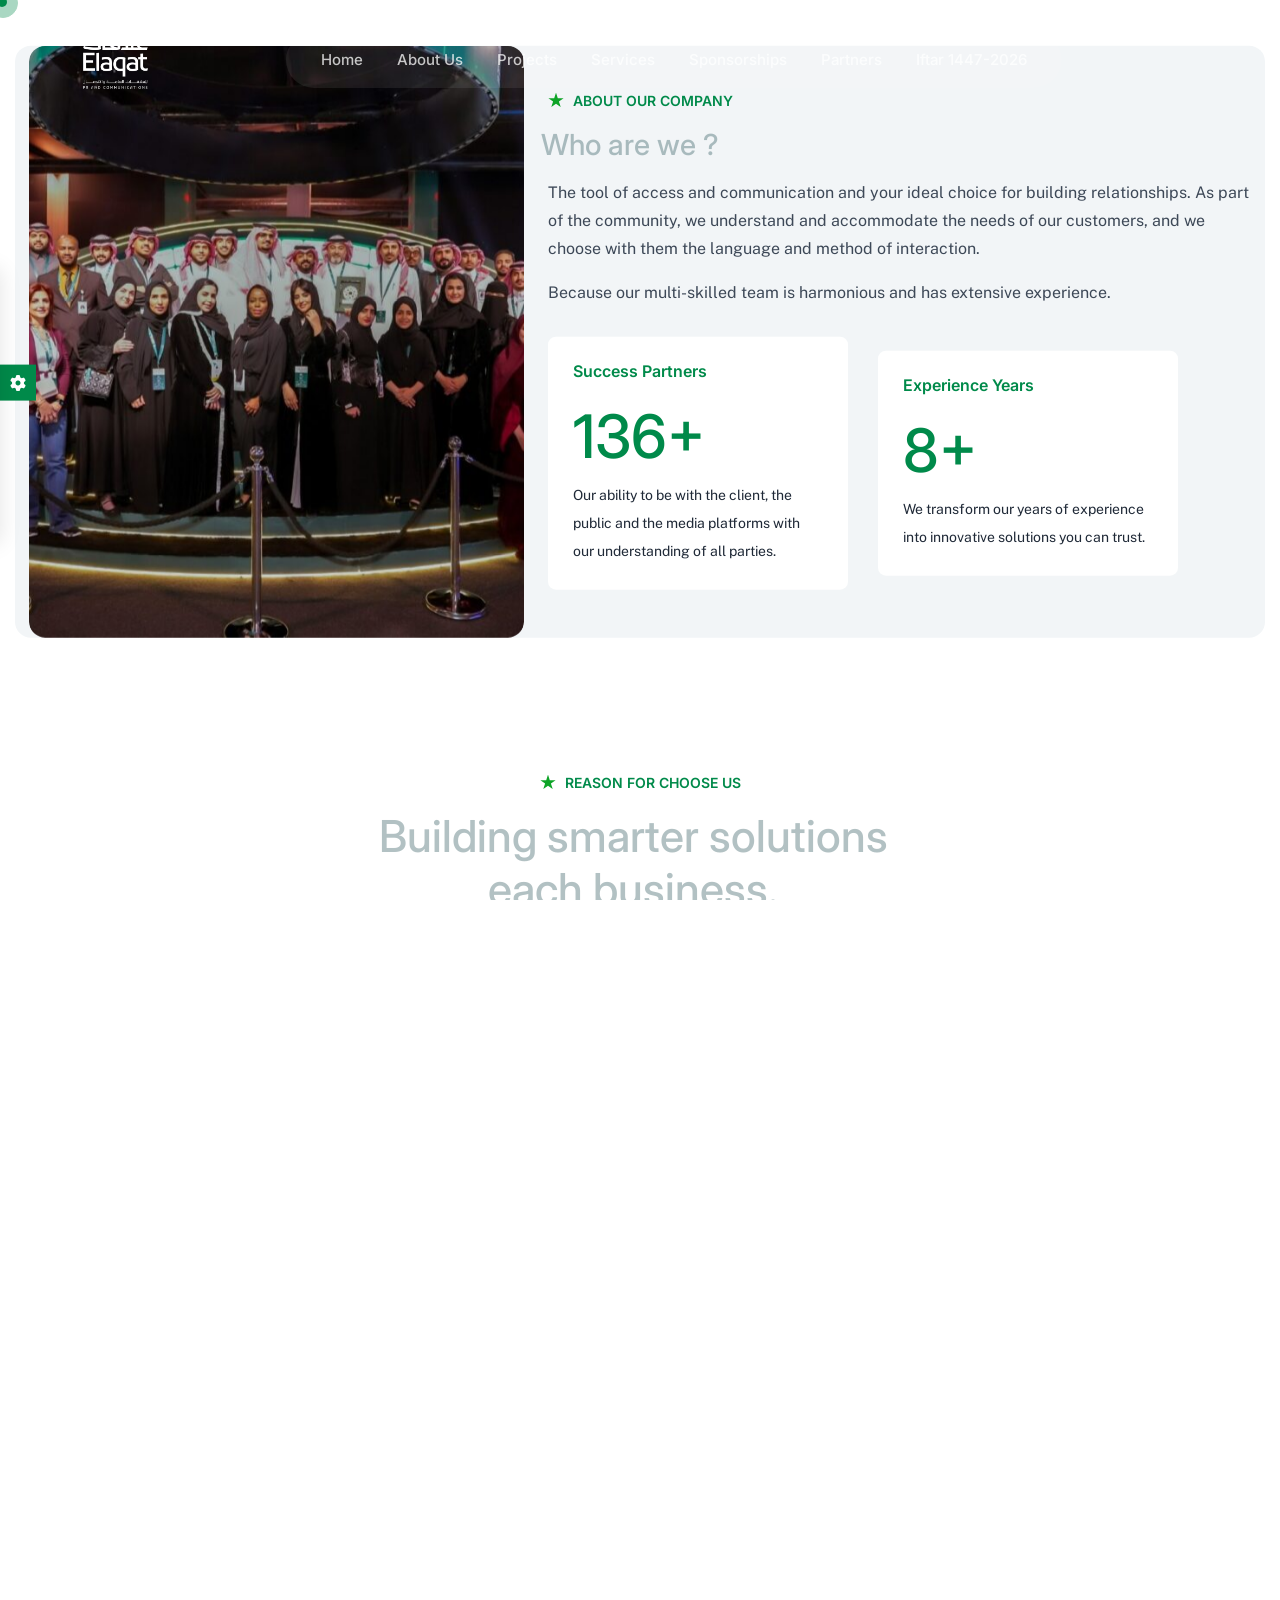
<file: index.html>
<!DOCTYPE html>
<html lang="en">

<head>
    <!-- ========== Meta Tags ========== -->
    <meta charset="UTF-8">
    <meta http-equiv="X-UA-Compatible" content="IE=edge">
    <meta name="viewport" content="width=device-width, initial-scale=1">
    <meta name="author" content="Gramentheme">
    <meta name="description" content="Elaqat">

    <title>Elaqat</title>

    <link rel="shortcut icon" href="assets/img/logo/logo.png">
    <link rel="stylesheet" href="assets/css/bootstrap.min.css">
    <link rel="stylesheet" href="assets/css/all.min.css">
    <link rel="stylesheet" href="assets/css/animate.css">
    <link rel="stylesheet" href="assets/css/magnific-popup.css">
    <link rel="stylesheet" href="assets/css/meanmenu.css">
    <link rel="stylesheet" href="assets/css/swiper-bundle.min.css">
    <link rel="stylesheet" href="assets/css/nice-select.css">
    <!--<< Main.css >>-->
    <link rel="stylesheet" href="assets/css/main.css">
    <!--<< Dark Mode.css >>-->
    <link rel="stylesheet" href="assets/css/dark-mode.css">

     <!--<< Green Mode.css >>-->
    <link rel="stylesheet" href="assets/css/new.css">
</head>

<body>

    <div class="page-wrapper">
        <!-- Preloader Start -->
        <div id="preloader" class="preloader">
            <div class="animation-preloader">
                <div class="spinner">
                </div>
                <div class="txt-loading">
                    <span data-text-preloader="E" class="letters-loading"> E </span>
                    <span data-text-preloader="L" class="letters-loading"> L </span>
                    <span data-text-preloader="A" class="letters-loading"> A </span>
                    <span data-text-preloader="Q" class="letters-loading"> Q </span>
                    <span data-text-preloader="A" class="letters-loading"> A </span>
                    <span data-text-preloader="T" class="letters-loading"> T </span>
                </div>
                <p class="text-center">Loading</p>
            </div>
            <div class="loader">
                <div class="row">
                    <div class="col-3 loader-section section-left">
                        <div class="bg"></div>
                    </div>
                    <div class="col-3 loader-section section-left">
                        <div class="bg"></div>
                    </div>
                    <div class="col-3 loader-section section-right">
                        <div class="bg"></div>
                    </div>
                    <div class="col-3 loader-section section-right">
                        <div class="bg"></div>
                    </div>
                </div>
            </div>
        </div>

        <!-- ==== color switcher start ==== -->
        <div class="color-palate">
            <button class="color-trigger">
                <i class="fa-solid fa-gear"></i>
            </button>
            <button class="close-color-trigger">
                <i class="fa-solid fa-xmark"></i>
            </button>
            <div class="color-palate-inner">
                <a href="index.html" class="palate-logo mb-4 d-block">
                    <img src="assets/img/logo/logo.png" alt="img">
                </a>
                <h6>Dark Verion</h6>
                <ul class="dark-version box-version option-box">
                    <li class="box">Dark Mode</li>
                    <li>Light Mode</li>
                </ul>
            </div>
        </div>

        <!-- Back To Top Start -->
        <button id="back-top" class="back-to-top">
            <i class="fa-regular fa-arrow-up"></i>
        </button>

        <!-- GT MouseCursor Start -->
        <div class="mouseCursor cursor-outer"></div>
        <div class="mouseCursor cursor-inner"></div>

        <!-- Offcanvas Area Start -->
        <div class="fix-area">
            <div class="offcanvas__info">
                <div class="offcanvas__wrapper">
                    <div class="offcanvas__content">
                        <div class="offcanvas__top mb-5 d-flex justify-content-between align-items-center">
                            <div class="offcanvas__logo">
                                <a href="index.html">
                                    <img src="assets/img/logo/logo.png" width="65px" alt="logo-img">
                                </a>
                            </div>
                            <div class="offcanvas__close">
                                <button>
                                    <i class="fas fa-times"></i>
                                </button>
                            </div>
                        </div>
                        <div class="mobile-menu fix mb-3"></div>

                    </div>
                </div>
            </div>
        </div>
        <div class="offcanvas__overlay"></div>

        <!-- Header Section Start -->
        <header id="header-sticky" class="header-1">
            <div class="container">
                <div class="mega-menu-wrapper">
                    <div class="header-main">
                        <a href="index.html" class="logo">
                            <img src="assets/img/logo/elaqat_wh.png" height="60px" alt="img">
                        </a>
                        <div class="mean__menu-wrapper">
                            <div class="main-menu">
                                <nav id="mobile-menu">
                                    <ul>
                                        <li><a href="index.html">Home</a></li>
                                        <li><a href="#about" class="js-scroll-link">About Us</a></li>
                                        <li><a href="#projects" class="js-scroll-link">Projects</a></li>
                                        <li><a href="#services" class="js-scroll-link">Services</a></li>
                                        <li><a href="#sponsorships" class="js-scroll-link">Sponsorships</a></li>
                                        <li><a href="#partners" class="js-scroll-link">Partners</a></li>
                                        <li><a href="iftar.html">Iftar 1447-2026</a></li>
                                        <!-- <li><a href="contact.html" class="js-scroll-link">Contact</a></li> -->
                                    </ul>
                                </nav>
                            </div>
                        </div>
                        <div class="header-right d-flex justify-content-end align-items-center">
                            <a href="tel:966114007330" class="theme-btn d-none d-xxl-block">
                                <div class="btn_inner">
                                    <div class="btn_icon">
                                        <span>
                                            <img src="assets/img/call.svg" alt="">
                                            <img src="assets/img/call.svg" alt="">
                                        </span>
                                    </div>
                                    <div class="btn_text">
                                        <span> +966114007330</span>
                                    </div>
                                </div>
                            </a>
                            <div class="header__hamburger d-xl-none my-auto">
                                <div class="sidebar__toggle">
                                    <i class="fa-regular fa-bars"></i>
                                </div>
                            </div>
                        </div>
                    </div>
                </div>
            </div>
        </header>

        <div id="smooth-wrapper">
            <div id="smooth-content">
                <!-- Hero Section -->
                <section id="banner" class="hero-section hero-1 fix">
                    <!-- <video autoplay loop muted playsinline width="100%" class="video_bg">
                        <source src="assets/img/main_1.mp4" type="video/mp4">
                    </video>
                    <div class="brevon-text">
                        <img src="assets/img/logo/short.png" alt="img">
                    </div> -->
                </section>

                <!-- About -->
                <section id="about" class="about-section section-bg my-5 p-0">
                    <div class="about-wrapper">
                        <div class="row">
                            <div class="col-xl-5">
                                <div class="about-image fix">
                                    <img data-speed=".8" src="assets/img/home/about.jpeg" alt="img">
                                </div>
                            </div>
                            <div class="col-xl-7 mt-4 mt-xl-0 py-5">
                                <div class="about-content">
                                    <div class="section-title mb-0">
                                        <h6 class="sub-title wow fadeInUp">
                                            <img src="assets/img/icon/star.svg" alt="img"> ABOUT OUR COMPANY
                                        </h6>
                                        <h2 class="tx-title sec_title  tz-itm-title tz-itm-anim">Who are we ?</h2>
                                        <p class="mt-3 wow fadeInUp" data-wow-delay=".3s">
                                            The tool of access and communication and your ideal choice for building
                                            relationships. As part of the community, we understand and accommodate
                                            the needs of our customers, and we choose with them the language and
                                            method of interaction.
                                        </p>
                                        <p class="mt-3 wow fadeInUp" data-wow-delay=".3s">
                                            Because our multi-skilled team is harmonious and has extensive
                                            experience.


                                        </p>
                                    </div>
                                    <div class="about-conter-items">
                                        <div class="counter-box wow fadeInUp" data-wow-delay=".3s">
                                            <h6>Success Partners</h6>
                                            <h2><span class="count">200</span>+</h2>
                                            <p>
                                                Our ability to be with the client, the public and the media
                                                platforms
                                                with our understanding of all parties.
                                            </p>
                                        </div>
                                        <div class="counter-box wow fadeInUp" data-wow-delay=".5s">
                                            <h6>Experience Years</h6>
                                            <h2><span class="count">12</span>+</h2>
                                            <p>
                                                We transform our years of experience into innovative solutions you
                                                can trust.
                                            </p>
                                        </div>
                                        <!-- <div class="about-vide-bg wow fadeInUp" data-wow-delay=".7s">
                                            <img src="assets/img/home/about.jpeg" alt="img">
                                            <a href="" class="video-btn video-popup">
                                                <i class="fas fa-play"></i>
                                            </a>
                                        </div> -->
                                    </div>
                                </div>
                            </div>
                        </div>
                    </div>
                </section>

                <!-- state-->
                <section class="service-section fix section-padding">
                    <div class="container">
                        <div class="section-title text-center">
                            <h6 class="sub-title wow fadeInUp">
                                <img src="assets/img/icon/star.svg" alt="img"> REASON FOR CHOOSE US
                            </h6>
                            <h2 class="tx-title sec_title  tz-itm-title tz-itm-anim">
                                Building smarter solutions <br> <span>each business.</span>
                            </h2>
                            <p class="mt-3 wow fadeInUp" data-wow-delay=".3s">
                                We provide innovative an reliable solutions designed help modern.
                            </p>
                        </div>
                        <div class="row advance-wrap">
                            <div class="col-xl-3 col-lg-4 col-md-6 col-sm-6 advance-item">
                                <div class="service-card-item">
                                    <div class="icon">
                                        <i class="fa-light fa-handshake"></i>
                                    </div>
                                    <div class="content">
                                        <h2><span class="count">200</span>+</h2>
                                        <h4 class="mt-2">Success Partners</h4>
                                    </div>
                                </div>
                            </div>
                            <div class="col-xl-3 col-lg-4 col-md-6 col-sm-6 advance-item">
                                <div class="service-card-item">
                                    <div class="icon">
                                        <i class="fa-light fa-rectangle-history-circle-user"></i>
                                    </div>
                                    <div class="content">
                                        <h2><span class="count">1200</span>+</h2>
                                        <h4 class="mt-2">Success Projects</h4>
                                    </div>
                                </div>
                            </div>
                            <div class="col-xl-3 col-lg-4 col-md-6 col-sm-6 advance-item">
                                <div class="service-card-item">
                                    <div class="icon">
                                        <i class="fa-light fa-medal"></i>
                                    </div>
                                    <div class="content">
                                        <h2><span class="count">12</span>+</h2>
                                        <h4 class="mt-2">Experience Years</h4>
                                    </div>
                                </div>
                            </div>
                            <div class="col-xl-3 col-lg-4 col-md-6 col-sm-6 advance-item">
                                <div class="service-card-item">
                                    <div class="icon">
                                        <i class="fa-light fa-users-gear"></i>
                                    </div>
                                    <div class="content">
                                        <h2><span class="count">90</span>+</h2>
                                        <h4 class="mt-2">Specialist and Expert</h4>
                                    </div>
                                </div>
                            </div>
                        </div>
                    </div>
                </section>

                <!-- Project Section Start -->
                <section id="projects" class="project-section tp-project-5-2-area fix section-padding section-bg-2">
                    <div class="marquee-section">
                        <div class="marquee tp-project-5-2-title">
                            <div class="marquee-group">
                                <div class="text"><span>[</span> FEATURED PROJECTS <span>]</span></div>
                                <div class="text"><span>[</span> FEATURED PROJECTS <span>]</span></div>
                                <div class="text"><span>[</span> FEATURED PROJECTS <span>]</span></div>
                                <div class="text"><span>[</span> FEATURED PROJECTS <span>]</span></div>
                                <div class="text"><span>[</span> FEATURED PROJECTS <span>]</span></div>
                            </div>
                            <div class="marquee-group">
                                <div class="text"><span>[</span> FEATURED PROJECTS <span>]</span></div>
                                <div class="text"><span>[</span> FEATURED PROJECTS <span>]</span></div>
                                <div class="text"><span>[</span> FEATURED PROJECTS <span>]</span></div>
                                <div class="text"><span>[</span> FEATURED PROJECTS <span>]</span></div>
                                <div class="text"><span>[</span> FEATURED PROJECTS <span>]</span></div>
                            </div>
                            <div class="marquee-group">
                                <div class="text"><span>[</span> FEATURED PROJECTS <span>]</span></div>
                                <div class="text"><span>[</span> FEATURED PROJECTS <span>]</span></div>
                                <div class="text"><span>[</span> FEATURED PROJECTS <span>]</span></div>
                                <div class="text"><span>[</span> FEATURED PROJECTS <span>]</span></div>
                                <div class="text"><span>[</span> FEATURED PROJECTS <span>]</span></div>
                            </div>
                            <div class="marquee-group">
                                <div class="text"><span>[</span> FEATURED PROJECTS <span>]</span></div>
                                <div class="text"><span>[</span> FEATURED PROJECTS <span>]</span></div>
                                <div class="text"><span>[</span> FEATURED PROJECTS <span>]</span></div>
                                <div class="text"><span>[</span> FEATURED PROJECTS <span>]</span></div>
                                <div class="text"><span>[</span> FEATURED PROJECTS <span>]</span></div>
                            </div>
                        </div>
                    </div>
                    <div class="container">
                        <div class="project-box-area des-portfolio-wrap">
                            <div class="project-box-items des-portfolio-panel">
                                <div class="content">
                                    <span>Public Relations and Media Communication Department</span>
                                    <h3>
                                        <a href="project-details.html">Jeddah Season 2024.</a>
                                    </h3>
                                    <p class="project_text mt-4">
                                        Jeddah Season 2024 returns with the theme "Once Again," kicking off at the
                                        lively Jeddah Promenade on the waterfront. Brace yourself for an unforgettable
                                        lineup of activities featuring breathtaking drone shows, dazzling fireworks,
                                        immersive visual displays, and captivating roaming performances.
                                    </p>
                                    <a href="project-details.html" class="icon">
                                        <i class="fa-solid fa-arrow-up-right"></i>
                                    </a>
                                    <span class="number">
                                        01
                                    </span>
                                </div>
                                <div class="thumb">
                                    <img src="assets/img/project/project1.jpg" alt="img">
                                </div>
                            </div>
                            <div class="project-box-items des-portfolio-panel">
                                <div class="content">
                                    <span>Public Relations and Media Communication Department</span>
                                    <h3>
                                        <a href="project-details.html">Saudi Tourism Authority</a>
                                    </h3>
                                    <p class="project_text mt-4">
                                        The Saudi Tourism Authority is dedicated to activating a year-round calendar of
                                        tourism seasons and events. Through diverse media campaigns, we aim to create a
                                        cohesive narrative for Saudi Arabia's tourism sector, celebrating its unique
                                        offerings across various seasons and events.
                                    </p>
                                    <a href="project-details.html" class="icon">
                                        <i class="fa-solid fa-arrow-up-right"></i>
                                    </a>
                                    <span class="number">
                                        02
                                    </span>
                                </div>
                                <div class="thumb">
                                    <img src="assets/img/project/project5.jpg" alt="img">
                                </div>
                            </div>
                            <div class="project-box-items des-portfolio-panel">
                                <div class="content">
                                    <span>Public Relations and Media Communication Department</span>
                                    <h3>
                                        <a href="project-details.html">Jeddah International Book Fair</a>
                                    </h3>
                                    <p class="project_text mt-4">
                                        Under the theme Harbors of Culture, the Literature, Publishing, and Translation
                                        Commission is hosting the Jeddah International Book Fair, part of its strategic
                                        Book Fairs Initiative.
                                    </p>
                                    <a href="project-details.html" class="icon">
                                        <i class="fa-solid fa-arrow-up-right"></i>
                                    </a>
                                    <span class="number">
                                        03
                                    </span>
                                </div>
                                <div class="thumb">
                                    <img src="assets/img/project/project4.jpg" alt="img">
                                </div>
                            </div>
                            <div class="project-box-items des-portfolio-panel">
                                <div class="content">
                                    <span>Public Relations and Media Communication Department</span>
                                    <h3>
                                        <a href="project-details.html">Nonprofit Sector Forum </a>
                                    </h3>
                                    <p class="project_text mt-4">

                                        A national event aimed at strengthening the role of the nonprofit sector in
                                        development by bringing together leaders, experts, and practitioners to discuss
                                        challenges and opportunities, build partnerships, and empower nonprofit
                                        organizations to enhance their operational efficiency and maximize their
                                        developmental impact.
                                    </p>
                                    <a href="project-details.html" class="icon">
                                        <i class="fa-solid fa-arrow-up-right"></i>
                                    </a>
                                    <span class="number">
                                        04
                                    </span>
                                </div>
                                <div class="thumb">
                                    <img src="assets/img/project/project6.jpeg" alt="img">
                                </div>
                            </div>
                            <div class="project-box-items mb-0 des-portfolio-panel">
                                <div class="content">
                                    <span>Public Relations and Media Communication Department</span>
                                    <h3>
                                        <a href="project-details.html">Jeddah International Book Fair</a>
                                    </h3>
                                    <p class="project_text mt-4">
                                        Under the theme Harbors of Culture, the Literature, Publishing, and Translation
                                        Commission is hosting the Jeddah International Book Fair, part of its strategic
                                        Book Fairs Initiative.
                                    </p>
                                    <a href="project-details.html" class="icon">
                                        <i class="fa-solid fa-arrow-up-right"></i>
                                    </a>
                                    <span class="number">
                                        05
                                    </span>
                                </div>
                                <div class="thumb">
                                    <img src="assets/img/project/project4.jpg" alt="img">
                                </div>
                            </div>
                            <div class="text-center">
                                <a href="projects.html" class="theme-btn">
                                    <div class="btn_inner">
                                        <div class="btn_icon">
                                            <span>
                                                <i class="fa-solid fa-arrow-up-right"></i>
                                                <i class="fa-solid fa-arrow-up-right"></i>
                                            </span>
                                        </div>
                                        <div class="btn_text">
                                            <span>Show More</span>
                                        </div>
                                    </div>
                                </a>
                            </div>
                        </div>
                    </div>
                </section>

                <!-- Service Section -->
                <section id="services" class="service-section-3 fix section-bg section-padding">
                    <div class="container">
                        <div class="section-title-area align-items-end">
                            <div class="section-title style-3">
                                <h6 class="sub-title bg-white wow fadeInUp">
                                    EXPLORE OUR SERVIES
                                </h6>
                                <h2 class="tx-title sec_title  tz-itm-title tz-itm-anim">
                                    Results-Driven For PR <br> and Communication
                                </h2>
                            </div>
                            <div class="array-button wow fadeInUp" data-wow-delay=".5s">
                                <button class="array-prev"><i class="fa-solid fa-chevron-left"></i></button>
                                <button class="array-next"><i class="fa-solid fa-chevron-right"></i></button>
                            </div>
                        </div>
                    </div>
                    <div class="swiper service-slider-3">
                        <div class="swiper-wrapper">
                            <div class="swiper-slide">
                                <div class="service-box-style-3">
                                    <div class="icon">
                                        <i class="fa-light fa-users"></i>
                                    </div>
                                    <div class="content">
                                        <h3>Managing public and media appearances </h3>
                                        <p>
                                            In Elaqat, we influence through communication messages. We influence
                                            opinions and behaviors through managing public and media appearances.
                                        </p>
                                    </div>
                                    <span class="number">01.</span>
                                </div>
                            </div>
                            <div class="swiper-slide">
                                <div class="service-box-style-3">
                                    <div class="icon">
                                        <i class="fa-light fa-file-lines"></i>
                                    </div>
                                    <div class="content">
                                        <h3>Managing and writing creative and journalistic content </h3>
                                        <p>
                                            We are distinguished in “Elaqat” with our experience journalistic and
                                            creative writing. We also offer visual audible contents in all fields.
                                        </p>
                                    </div>
                                    <span class="number">02.</span>
                                </div>
                            </div>
                            <div class="swiper-slide">
                                <div class="service-box-style-3">
                                    <div class="icon">
                                        <i class="fa-light fa-photo-film-music"></i>
                                    </div>
                                    <div class="content">
                                        <h3>Media training</h3>
                                        <p>
                                            In Elaqat, we have an integrated team for media training and qualifying, to
                                            manage the public relations, media and communication departments in various
                                            agencies, as well as qualifying personalities for media appearances.
                                        </p>
                                    </div>
                                    <span class="number">03.</span>
                                </div>
                            </div>
                            <div class="swiper-slide">
                                <div class="service-box-style-3">
                                    <div class="icon">
                                        <i class="fa-light fa-newspaper"></i>
                                    </div>
                                    <div class="content">
                                        <h3>Managing press conferences</h3>
                                        <p>
                                            Our team has sufficient experience to organize, plan and implement media
                                            conferences, while considering all government procedures.
                                        </p>
                                    </div>
                                    <span class="number">04.</span>
                                </div>
                            </div>
                            <div class="swiper-slide">
                                <div class="service-box-style-3">
                                    <div class="icon">
                                        <i class="fa-light fa-handshake-simple"></i>
                                    </div>
                                    <div class="content">
                                        <h3>Media Relations Management</h3>
                                        <p>
                                            Our team of experts works in an organized way to promote and reflect the
                                            positive image of the organization, as we connect it with the local and
                                            international communities.
                                        </p>
                                    </div>
                                    <span class="number">05.</span>
                                </div>
                            </div>
                            <div class="swiper-slide">
                                <div class="service-box-style-3">
                                    <div class="icon">
                                        <i class="fa-light fa-bullseye-arrow"></i>
                                    </div>
                                    <div class="content">
                                        <h3>Strategic planning for public relations</h3>
                                        <p>
                                            We have the experience and long-term planning, and we provide everything
                                            that achieves effective communication between the organization and society.
                                            Moreover, we have the experience that qualifies us to crystallize news and
                                            intellectual construction and benefit from it.
                                        </p>
                                    </div>
                                    <span class="number">06.</span>
                                </div>
                            </div>
                            <div class="swiper-slide">
                                <div class="service-box-style-3">
                                    <div class="icon">
                                        <i class="fa-light fa-display"></i>
                                    </div>
                                    <div class="content">
                                        <h3>Media monitoring and documentation</h3>
                                        <p>
                                            We have an integrated team to monitor all news and information related to
                                            the occasion or the organization. We also show you what customers are saying
                                            about your brand, which is done through technology, which is supported by
                                            artificial intelligence.
                                        </p>
                                    </div>
                                    <span class="number">07.</span>
                                </div>
                            </div>
                            <div class="swiper-slide">
                                <div class="service-box-style-3">
                                    <div class="icon">
                                        <i class="fa-light fa-triangle-exclamation"></i>
                                    </div>
                                    <div class="content">
                                        <h3>Media crisis management</h3>
                                        <p>
                                            We have a comprehensive briefing on the pillars of the media and
                                            communication process. We also develop media strategies to confront crises,
                                            know the appropriate media tools for each crisis, and develop diagnostic and
                                            analytical skills for crises of all kinds and strategies to contain them.

                                        </p>
                                    </div>
                                    <span class="number">08.</span>
                                </div>
                            </div>
                            <div class="swiper-slide">
                                <div class="service-box-style-3">
                                    <div class="icon">
                                        <i class="fa-thin fa-ball-pile"></i>
                                    </div>
                                    <div class="content">
                                        <h3>Media campaign management</h3>
                                        <p>
                                            We work in “Elaqat” to prepare and manage media campaigns in a professional
                                            way, so that we put your organization in the forefront and the world hears
                                            about you.
                                        </p>
                                    </div>
                                    <span class="number">09.</span>
                                </div>
                            </div>

                        </div>
                        <div class="swiper-dot text-center mt-5 pt-4">
                            <div class="dot"></div>
                        </div>
                    </div>
                </section>

                <!-- partnerships Section Start -->
                <section id="sponsorships"
                    class="project-section-3 fix tp-panel-pin-area section-padding section-bg approach-area">
                    <div class="line-shape">
                        <img src="assets/img/bg/line-shape.png" alt="img">
                    </div>
                    <div class="container">
                        <div class="project-wrapper-3">
                            <div class="row g-4">
                                <div class="col-lg-5">
                                    <div class="section-title style-3 mb-0 tp-panel-pin">
                                        <h6 class="sub-title bg-white wow fadeInUp"> EXPLORE PARTNERSHIPS </h6>
                                        <h2 class="text-anim">
                                            Community partnerships and sponsorships
                                        </h2>
                                        <p class="wow fadeInUp" data-wow-delay=".3s">
                                            Our team is always are available to address your concerns.
                                        </p>
                                    </div>
                                </div>
                                <div class="col-lg-7">
                                    <ul class="project-box-items-3 approach-wrapper-box fix">
                                        <li class="approach-box">
                                            <div class="thumb">
                                                <img src="assets/img/profile/profile1.jpeg" alt="img">
                                                <img src="assets/img/profile/profile1.jpeg" alt="img">
                                            </div>
                                            <div class="content">
                                                <!-- <span>[2025]</span> -->
                                                <h3>Media sponsor of the First Family Community from the Family
                                                    Management Association in Jeddah Our innovative solution modern
                                                    global.</a>
                                                </h3>
                                            </div>
                                        </li>
                                        <li class="approach-box">
                                            <div class="thumb">
                                                <img src="assets/img/profile/profile2.jpg" alt="img">
                                                <img src="assets/img/profile/profile2.jpg" alt="img">
                                            </div>
                                            <div class="content">
                                                <!-- <span>[2025]</span> -->
                                                <h3>
                                                    Public relations and communications partner in a moassasy community
                                                </h3>
                                            </div>
                                        </li>
                                        <li class="approach-box">
                                            <div class="thumb">
                                                <img src="assets/img/profile/profile3.jpeg" alt="img">
                                                <img src="assets/img/profile/profile3.jpeg" alt="img">
                                            </div>
                                            <div class="content">
                                                <!-- <span>[2025]</span> -->
                                                <h3>Your Iftar is on us initiative. (The Two Holy Mosques, Mecca,
                                                    Jeddah, Riyadh, Dammam)</h3>
                                            </div>
                                        </li>
                                        <li class="approach-box">
                                            <div class="thumb">
                                                <img src="assets/img/profile/profile4.jpeg" alt="img">
                                                <img src="assets/img/profile/profile4.jpeg" alt="img">
                                            </div>
                                            <div class="content">
                                                <!-- <span>[2025]</span> -->
                                                <h3> Communication partner in Markaz Al-Balad Al-Ameen in Makkah
                                                    Al-Mukarramah</h3>
                                            </div>
                                        </li>
                                        <li class="approach-box">
                                            <div class="thumb">
                                                <img src="assets/img/profile/profile.jpeg" alt="img">
                                                <img src="assets/img/profile/profile.jpeg" alt="img">
                                            </div>
                                            <div class="content">
                                                <!-- <span>[2025]</span> -->
                                                <h3> Sponsorship of the First and Second Forums </h3>
                                            </div>
                                        </li>
                                        <li class="approach-box">
                                            <div class="thumb">
                                                <img src="assets/img/profile/profile6.jpeg" alt="img">
                                                <img src="assets/img/profile/profile6.jpeg" alt="img">
                                            </div>
                                            <div class="content">
                                                <!-- <span>[2025]</span> -->
                                                <h3> Wasl Community in Riyadh </h3>
                                            </div>
                                        </li>
                                        <li class="approach-box">
                                            <div class="thumb">
                                                <img src="assets/img/profile/1.jpg" alt="img">
                                                <img src="assets/img/profile/1.jpg" alt="img">
                                            </div>
                                            <div class="content">
                                                <!-- <span>[2025]</span> -->
                                                <h3> "Monsha'at" and "Elaqat" Sign a Cooperation Agreement to Provide
                                                    Advisory and Media Programs for Small and Medium Enterprises (SMEs)
                                                </h3>
                                            </div>
                                        </li>
                                    </ul>
                                </div>
                            </div>
                        </div>
                    </div>
                </section>
                <section id="sponsorships" class="projects-section section-padding fix">
                    <div class="container">
                        <div class="section-title text-center mb-5">
                            <h6 class="sub-title wow fadeInUp">
                                <img src="assets/img/icon/star.svg" alt="img"> EXPLORE PARTNERSHIPS
                            </h6>
                            <h2 class="tx-title sec_title  tz-itm-title tz-itm-anim">
                                Community partnerships <br> <span>and sponsorships</span>
                            </h2>
                        </div>
                        <div class="swiper projects-slider">
                            <div class="swiper-wrapper">
                                <div class="swiper-slide">
                                    <div class="team-box-item-3 style-2">
                                        <div class="thumb">
                                            <img src="assets/img/profile/profile1.jpeg" alt="img">
                                            <img src="assets/img/profile/profile1.jpeg" alt="img">
                                            <div class="social-icon d-flex align-items-center">
                                                <p>Media sponsor of the First Family Community from the Family
                                                    Management Association in Jeddah Our innovative solution modern
                                                    global.
                                                </p>
                                            </div>
                                        </div>
                                        <div class="content text-center">
                                            <h3>Media sponsor </h3>
                                        </div>
                                    </div>
                                </div>
                                <div class="swiper-slide">
                                    <div class="team-box-item-3 style-2">
                                        <div class="thumb">
                                            <img src="assets/img/profile/profile2.jpg" alt="img">
                                            <img src="assets/img/profile/profile2.jpg" alt="img">
                                            <div class="social-icon d-flex align-items-center">
                                                <p>Public relations and communications partner in a moassasy community
                                                </p>
                                            </div>
                                        </div>
                                        <div class="content text-center">
                                            <h3>Public Relations </h3>
                                        </div>
                                    </div>
                                </div>
                                <div class="swiper-slide">
                                    <div class="team-box-item-3 style-2">
                                        <div class="thumb">
                                            <img src="assets/img/profile/profile3.jpeg" alt="img">
                                            <img src="assets/img/profile/profile3.jpeg" alt="img">
                                            <div class="social-icon d-flex align-items-center">
                                                <p>Your Iftar is on us initiative. (The Two Holy Mosques, Mecca, Jeddah,
                                                    Riyadh, Dammam)</p>
                                            </div>
                                        </div>
                                        <div class="content text-center">
                                            <h3>Your Iftar </h3>
                                        </div>
                                    </div>
                                </div>
                                <div class="swiper-slide">
                                    <div class="team-box-item-3 style-2">
                                        <div class="thumb">
                                            <img src="assets/img/profile/profile4.jpeg" alt="img">
                                            <img src="assets/img/profile/profile4.jpeg" alt="img">
                                            <div class="social-icon d-flex align-items-center">
                                                <p>Communication partner in Markaz Al-Balad Al-Ameen in Makkah
                                                    Al-Mukarramah</p>
                                            </div>
                                        </div>
                                        <div class="content text-center">
                                            <h3>Communication partner</h3>
                                        </div>
                                    </div>
                                </div>
                                <div class="swiper-slide">
                                    <div class="team-box-item-3 style-2">
                                        <div class="thumb">
                                            <img src="assets/img/profile/profile.jpeg" alt="img">
                                            <img src="assets/img/profile/profile.jpeg" alt="img">
                                            <div class="social-icon d-flex align-items-center">
                                                <p>Sponsorship of the First and Second Forums</p>
                                            </div>
                                        </div>
                                        <div class="content text-center">
                                            <h3>Sponsorship</h3>
                                        </div>
                                    </div>
                                </div>
                                <div class="swiper-slide">
                                    <div class="team-box-item-3 style-2">
                                        <div class="thumb">
                                            <img src="assets/img/profile/profile6.jpeg" alt="img">
                                            <img src="assets/img/profile/profile6.jpeg" alt="img">
                                            <div class="social-icon d-flex align-items-center">
                                                <p>Wasl Community in Riyadh</p>
                                            </div>
                                        </div>
                                        <div class="content text-center">
                                            <h3>Wasl Community</h3>
                                        </div>
                                    </div>
                                </div>
                                <div class="swiper-slide">
                                    <div class="team-box-item-3 style-2">
                                        <div class="thumb">
                                            <img src="assets/img/profile/1.jpg" alt="img">
                                            <img src="assets/img/profile/1.jpg" alt="img">
                                            <div class="social-icon d-flex align-items-center">
                                                <p>"Monsha'at" and "Elaqat" Sign a Cooperation Agreement to Provide
                                                    Advisory and Media Programs for Small and Medium Enterprises (SMEs)
                                                </p>
                                            </div>
                                        </div>
                                        <div class="content text-center">
                                            <h3>"Monsha'at" and "Elaqat"</h3>
                                        </div>
                                    </div>
                                </div>

                            </div>
                            <div class="swiper-dot text-center mt-5 pt-4">
                                <div class="dot"></div>
                            </div>
                        </div>
                    </div>
                </section>

                <!-- Brand Section Start -->
                <section id="partners" class="brand-section section-padding mt-0">
                    <div class="swiper brand-slider">
                        <div class="swiper-wrapper">
                            <div class="swiper-slide">
                                <div class="brand-box-1">
                                    <span class="brand-img-1">
                                        <img src="assets/img/brand/insurance.png" alt="img">
                                    </span>
                                    <span class="brand-img-1">
                                        <img src="assets/img/brand/insurance.png" alt="img">
                                    </span>
                                </div>
                            </div>

                            <div class="swiper-slide">
                                <div class="brand-box-1">
                                    <span class="brand-img-1">
                                        <img src="assets/img/brand/الاتحاد-السعودي-للدراجات.png" alt="img">
                                    </span>
                                    <span class="brand-img-1">
                                        <img src="assets/img/brand/الاتحاد-السعودي-للدراجات.png" alt="img">
                                    </span>
                                </div>
                            </div>
                            <div class="swiper-slide">
                                <div class="brand-box-1">
                                    <span class="brand-img-1">
                                        <img src="assets/img/brand/الشركة-الالكترونيه-الحديثة.png" alt="img">
                                    </span>
                                    <span class="brand-img-1">
                                        <img src="assets/img/brand/الشركة-الالكترونيه-الحديثة.png" alt="img">
                                    </span>
                                </div>
                            </div>
                            <div class="swiper-slide">
                                <div class="brand-box-1">
                                    <span class="brand-img-1">
                                        <img src="assets/img/brand/الشركة-السعودية-للكهرباء.png" alt="img">
                                    </span>
                                    <span class="brand-img-1">
                                        <img src="assets/img/brand/الشركة-السعودية-للكهرباء.png" alt="img">
                                    </span>
                                </div>
                            </div>
                            <div class="swiper-slide">
                                <div class="brand-box-1">
                                    <span class="brand-img-1">
                                        <img src="assets/img/brand/الشركة-العربية-للاعلان-والخدمات-العامة.png"
                                            alt="img">
                                    </span>
                                    <span class="brand-img-1">
                                        <img src="assets/img/brand/الشركة-العربية-للاعلان-والخدمات-العامة.png"
                                            alt="img">
                                    </span>
                                </div>
                            </div>

                            <div class="swiper-slide">
                                <div class="brand-box-1">
                                    <span class="brand-img-1">
                                        <img src="assets/img/brand/الشركة-الوطنية-للتنمية-الزراعية.png" alt="img">
                                    </span>
                                    <span class="brand-img-1">
                                        <img src="assets/img/brand/الشركة-الوطنية-للتنمية-الزراعية.png" alt="img">
                                    </span>
                                </div>
                            </div>
                            <div class="swiper-slide">
                                <div class="brand-box-1">
                                    <span class="brand-img-1">
                                        <img src="assets/img/brand/المركز-الوطني-للتخصص.png" alt="img">
                                    </span>
                                    <span class="brand-img-1">
                                        <img src="assets/img/brand/المركز-الوطني-للتخصص.png" alt="img">
                                    </span>
                                </div>
                            </div>
                            <div class="swiper-slide">
                                <div class="brand-box-1">
                                    <span class="brand-img-1">
                                        <img src="assets/img/brand/المركز-الوطني-للفعاليات.png" alt="img">
                                    </span>
                                    <span class="brand-img-1">
                                        <img src="assets/img/brand/المركز-الوطني-للفعاليات.png" alt="img">
                                    </span>
                                </div>
                            </div>
                            <div class="swiper-slide">
                                <div class="brand-box-1">
                                    <span class="brand-img-1">
                                        <img src="assets/img/brand/بينش-مارك.png" alt="img">
                                    </span>
                                    <span class="brand-img-1">
                                        <img src="assets/img/brand/بينش-مارك.png" alt="img">
                                    </span>
                                </div>
                            </div>
                            <div class="swiper-slide">
                                <div class="brand-box-1">
                                    <span class="brand-img-1">
                                        <img src="assets/img/brand/جامعة-الملك-عبدالله-للعلوم-والتقنية.png" alt="img">
                                    </span>
                                    <span class="brand-img-1">
                                        <img src="assets/img/brand/جامعة-الملك-عبدالله-للعلوم-والتقنية.png" alt="img">
                                    </span>
                                </div>
                            </div>
                            <div class="swiper-slide">
                                <div class="brand-box-1">
                                    <span class="brand-img-1">
                                        <img src="assets/img/brand/جرير.png" alt="img">
                                    </span>
                                    <span class="brand-img-1">
                                        <img src="assets/img/brand/جرير.png" alt="img">
                                    </span>
                                </div>
                            </div>
                            <div class="swiper-slide">
                                <div class="brand-box-1">
                                    <span class="brand-img-1">
                                        <img src="assets/img/brand/ستديو-نقلة.png" alt="img">
                                    </span>
                                    <span class="brand-img-1">
                                        <img src="assets/img/brand/ستديو-نقلة.png" alt="img">
                                    </span>
                                </div>
                            </div>
                            <div class="swiper-slide">
                                <div class="brand-box-1">
                                    <span class="brand-img-1">
                                        <img src="assets/img/brand/شركة-الاتجاه-الرقمي-للتطوير-والاستثمار-التجاري.png"
                                            alt="img">
                                    </span>
                                    <span class="brand-img-1">
                                        <img src="assets/img/brand/شركة-الاتجاه-الرقمي-للتطوير-والاستثمار-التجاري.png"
                                            alt="img">
                                    </span>
                                </div>
                            </div>
                            <div class="swiper-slide">
                                <div class="brand-box-1">
                                    <span class="brand-img-1">
                                        <img src="assets/img/brand/شركة-التعاونية.png" alt="img">
                                    </span>
                                    <span class="brand-img-1">
                                        <img src="assets/img/brand/شركة-التعاونية.png" alt="img">
                                    </span>
                                </div>
                            </div>
                            <div class="swiper-slide">
                                <div class="brand-box-1">
                                    <span class="brand-img-1">
                                        <img src="assets/img/brand/شركة-أمنية.png" alt="img">
                                    </span>
                                    <span class="brand-img-1">
                                        <img src="assets/img/brand/شركة-أمنية.png" alt="img">
                                    </span>
                                </div>
                            </div>
                            <div class="swiper-slide">
                                <div class="brand-box-1">
                                    <span class="brand-img-1">
                                        <img src="assets/img/brand/شركة-إيلاف-للفنادق-المحدوده.png" alt="img">
                                    </span>
                                    <span class="brand-img-1">
                                        <img src="assets/img/brand/شركة-إيلاف-للفنادق-المحدوده.png" alt="img">
                                    </span>
                                </div>
                            </div>
                            <div class="swiper-slide">
                                <div class="brand-box-1">
                                    <span class="brand-img-1">
                                        <img src="assets/img/brand/شركة-بصمات-للدعايا-والاعلان.png" alt="img">
                                    </span>
                                    <span class="brand-img-1">
                                        <img src="assets/img/brand/شركة-بصمات-للدعايا-والاعلان.png" alt="img">
                                    </span>
                                </div>
                            </div>
                            <div class="swiper-slide">
                                <div class="brand-box-1">
                                    <span class="brand-img-1">
                                        <img src="assets/img/brand/شركة-تام-التنمية.png" alt="img">
                                    </span>
                                    <span class="brand-img-1">
                                        <img src="assets/img/brand/شركة-تام-التنمية.png" alt="img">
                                    </span>
                                </div>
                            </div>
                            <div class="swiper-slide">
                                <div class="brand-box-1">
                                    <span class="brand-img-1">
                                        <img src="assets/img/brand/شركة-دلة-البركة-القابضة.png" alt="img">
                                    </span>
                                    <span class="brand-img-1">
                                        <img src="assets/img/brand/شركة-دلة-البركة-القابضة.png" alt="img">
                                    </span>
                                </div>
                            </div>
                            <div class="swiper-slide">
                                <div class="brand-box-1">
                                    <span class="brand-img-1">
                                        <img src="assets/img/brand/وزارة-الموارد-البشرية-والتنمية-الاجتماعية.png"
                                            alt="img">
                                    </span>
                                    <span class="brand-img-1">
                                        <img src="assets/img/brand/وزارة-الموارد-البشرية-والتنمية-الاجتماعية.png"
                                            alt="img">
                                    </span>
                                </div>
                            </div>
                            <div class="swiper-slide">
                                <div class="brand-box-1">
                                    <span class="brand-img-1">
                                        <img src="assets/img/brand/وزارة-الصحة.png" alt="img">
                                    </span>
                                    <span class="brand-img-1">
                                        <img src="assets/img/brand/وزارة-الصحة.png" alt="img">
                                    </span>
                                </div>
                            </div>
                            <div class="swiper-slide">
                                <div class="brand-box-1">
                                    <span class="brand-img-1">
                                        <img src="assets/img/brand/وزارة-الرياضة.png" alt="img">
                                    </span>
                                    <span class="brand-img-1">
                                        <img src="assets/img/brand/وزارة-الرياضة.png" alt="img">
                                    </span>
                                </div>
                            </div>
                            <div class="swiper-slide">
                                <div class="brand-box-1">
                                    <span class="brand-img-1">
                                        <img src="assets/img/brand/هيئة-تطوير-الأحساء.png" alt="img">
                                    </span>
                                    <span class="brand-img-1">
                                        <img src="assets/img/brand/هيئة-تطوير-الأحساء.png" alt="img">
                                    </span>
                                </div>
                            </div>

                        </div>
                    </div>
                </section>

                <!-- Footer Section Start -->
                <footer class="footer-section">
                    <div class="footer-area">
                        <div class="container">
                            <div class="footer-widget-wrapper">
                                <div class="row justify-content-between">
                                    <div class="col-xl-5 col-lg-5 col-md-12 wow fadeInUp" data-wow-delay=".2s">
                                        <div class="footer-widget-items">
                                            <div class="widget-head">
                                                <a href="index.html" class="footer-logo">
                                                    <img src="assets/img/logo/elaqat_wh.png" width="100px" alt="img">
                                                </a>
                                            </div>
                                            <div class="footer-content">
                                                <p>Your ideal bridge for meaningful connection and relationship
                                                    building.
                                                    A dedicated, multi-skilled team tailored to your community's needs.
                                                </p>
                                            </div>
                                        </div>
                                    </div>
                                    <div class="col-xl-3 col-lg-3 col-md-6 wow fadeInUp" data-wow-delay=".4s">
                                        <div class="footer-widget-items">
                                            <div class="widget-head">
                                                <h3>Quick links</h3>
                                            </div>
                                            <ul class="gt-list-area">
                                                <li>
                                                    <a href="#about" class="js-scroll-link"> About Us </a>
                                                </li>
                                                <li>
                                                    <a href="#projects" class="js-scroll-link"> Projects </a>
                                                </li>
                                                <li>
                                                    <a href="#services" class="js-scroll-link"> Services </a>
                                                </li>
                                                <li>
                                                    <a href="#partners" class="js-scroll-link"> Partners </a>
                                                </li>

                                            </ul>
                                        </div>
                                    </div>
                                    <div class="col-xl-4 col-lg-4 col-md-6 wow fadeInUp" data-wow-delay=".8s">
                                        <div class="footer-widget-items">
                                            <div class="widget-head">
                                                <h3>Get in touch</h3>
                                            </div>
                                            <ul class="contact-list">
                                                <li>Riyadh, Al Yasmeen District, square 25, Anas Bin Malik Street, 2nd
                                                    Floor, Office 84</li>
                                                <li>
                                                    <a href="tel:966114007330">+966 114 007 330</a>
                                                </li>
                                                <li>info@elaqat.com.sa</li>
                                            </ul>
                                        </div>
                                    </div>
                                </div>
                            </div>
                        </div>
                        <div class="footer-bottom">
                            <div class="container">
                                <div class="footer-bottom-wrapper">
                                    <p class="wow fadeInUp" data-wow-delay=".3s">© 2026 . All rights reserved.</p>
                                    <div class="social-icon d-flex align-items-center wow fadeInUp"
                                        data-wow-delay=".5s">
                                        <a href="#"><i class="fab fa-facebook-f"></i></a>
                                        <a href="#"><i class="fab fa-twitter"></i></a>
                                        <a href="#"><i class="fab fa-instagram"></i></a>
                                    </div>
                                </div>
                            </div>
                        </div>
                    </div>
                </footer>
            </div>
        </div>
    </div>


    <!--<< All JS Plugins >>-->
    <script src="assets/js/jquery-3.7.1.min.js"></script>
    <!--<< Viewport Js >>-->
    <script src="assets/js/viewport.jquery.js"></script>
    <!--<< Bootstrap Js >>-->
    <script src="assets/js/bootstrap.bundle.min.js"></script>
    <!--<< Gsap Min Js >>-->
    <script src="assets/js/gsap.min.js"></script>
    <!--<< ScrollTrigger Min Js >>-->
    <script src="assets/js/ScrollTrigger.min.js"></script>
    <!--<< ScrollSmoother Min Js >>-->
    <script src="assets/js/ScrollSmoother.min.js"></script>
    <!--<< ScrollToPlugin Min Js >>-->
    <script src="assets/js/ScrollToPlugin.min.js"></script>
    <!--<< SplitText Min Js >>-->
    <script src="assets/js/SplitText.min.js"></script>
    <!--<< TextPlugin Min Js >>-->
    <script src="assets/js/TextPlugin.js"></script>
    <!--<< Chroma Min Js >>-->
    <script src="assets/js/chroma.min.js"></script>
    <!--<< nice-selec Js >>-->
    <script src="assets/js/jquery.nice-select.min.js"></script>
    <!--<< Waypoints Js >>-->
    <script src="assets/js/jquery.waypoints.js"></script>
    <!--<< Counterup Js >>-->
    <script src="assets/js/jquery.counterup.min.js"></script>
    <!--<< Swiper Slider Js >>-->
    <script src="assets/js/swiper-bundle.min.js"></script>
    <!--<< MeanMenu Js >>-->
    <script src="assets/js/jquery.meanmenu.min.js"></script>
    <!--<< Parallaxie Js >>-->
    <script src="assets/js/parallaxie.js"></script>
    <!--<< Magnific Popup Js >>-->
    <script src="assets/js/jquery.magnific-popup.min.js"></script>
    <!--<< Wow Animation Js >>-->
    <script src="assets/js/wow.min.js"></script>
    <!--<< Main.js >>-->
    <script src="assets/js/custom.js"></script>
    <!--<< Main.js >>-->
    <script src="assets/js/main.js"></script>
</body>

</html>
</file>
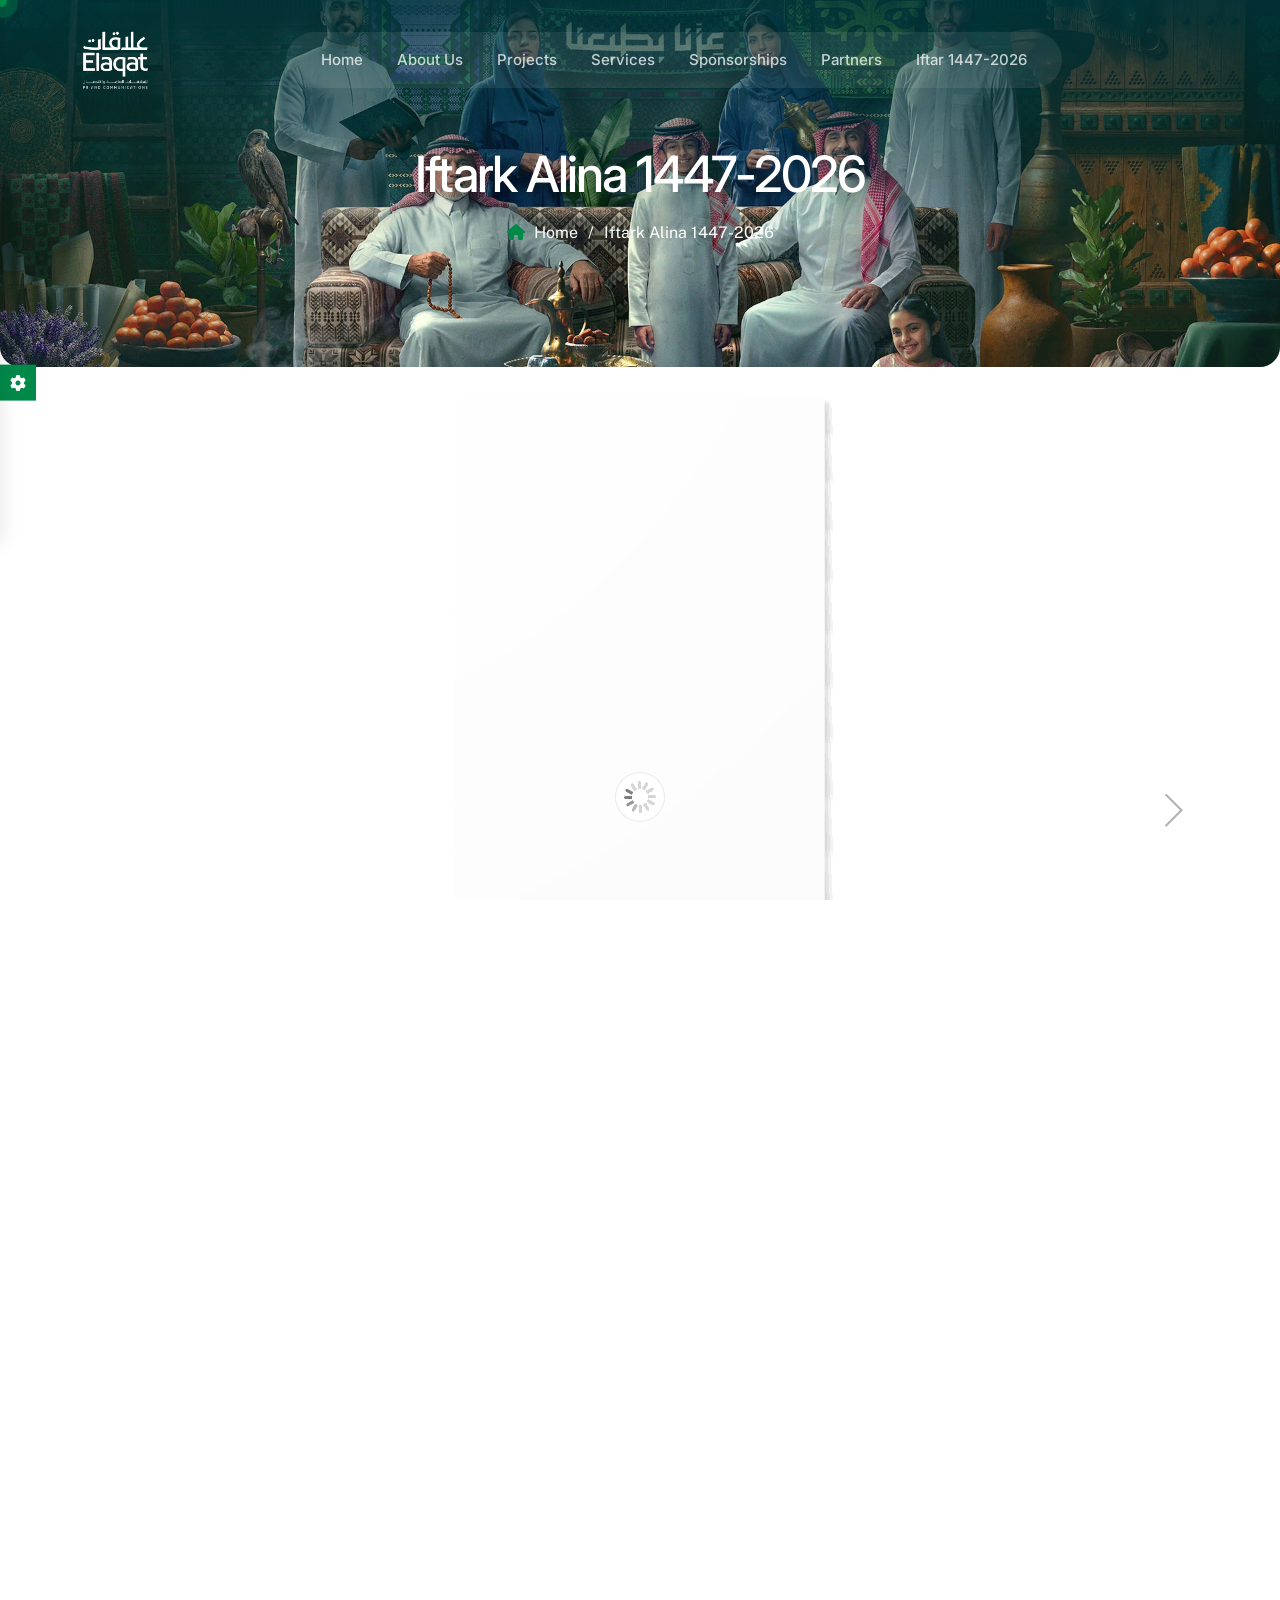
<file: iftar.html>
<!DOCTYPE html>
<html lang="en">

<head>
    <!-- ========== Meta Tags ========== -->
    <meta charset="UTF-8">
    <meta http-equiv="X-UA-Compatible" content="IE=edge">
    <meta name="viewport" content="width=device-width, initial-scale=1">
    <meta name="author" content="Gramentheme">
    <meta name="description" content="Elaqat">

    <title>Elaqat</title>

    <link rel="shortcut icon" href="assets/img/logo/logo.png">
    <link rel="stylesheet" href="assets/css/bootstrap.min.css">
    <link rel="stylesheet" href="assets/css/all.min.css">
    <link rel="stylesheet" href="assets/css/animate.css">
    <link rel="stylesheet" href="assets/css/magnific-popup.css">
    <link rel="stylesheet" href="assets/css/meanmenu.css">
    <link rel="stylesheet" href="assets/css/swiper-bundle.min.css">
    <link rel="stylesheet" href="assets/css/nice-select.css">
    <!--<< Main.css >>-->
    <link rel="stylesheet" href="assets/css/main.css">
    <!--<< Dark Mode.css >>-->
    <link rel="stylesheet" href="assets/css/dark-mode.css">

    
     <!--<< Green Mode.css >>-->
    <link rel="stylesheet" href="assets/css/new.css">

    <!-- Flipbook StyleSheet -->
    <link href="assets/dflip/css/dflip.min.css" rel="stylesheet" type="text/css">
    <link href="assets/dflip/css/themify-icons.min.css" rel="stylesheet" type="text/css">

</head>

<body>

    <div class="page-wrapper">
        <!-- Preloader Start -->
        <div id="preloader" class="preloader">
            <div class="animation-preloader">
                <div class="spinner">
                </div>
                <div class="txt-loading">
                    <span data-text-preloader="E" class="letters-loading"> E </span>
                    <span data-text-preloader="L" class="letters-loading"> L </span>
                    <span data-text-preloader="A" class="letters-loading"> A </span>
                    <span data-text-preloader="Q" class="letters-loading"> Q </span>
                    <span data-text-preloader="A" class="letters-loading"> A </span>
                    <span data-text-preloader="T" class="letters-loading"> T </span>
                </div>
                <p class="text-center">Loading</p>
            </div>
            <div class="loader">
                <div class="row">
                    <div class="col-3 loader-section section-left">
                        <div class="bg"></div>
                    </div>
                    <div class="col-3 loader-section section-left">
                        <div class="bg"></div>
                    </div>
                    <div class="col-3 loader-section section-right">
                        <div class="bg"></div>
                    </div>
                    <div class="col-3 loader-section section-right">
                        <div class="bg"></div>
                    </div>
                </div>
            </div>
        </div>

        <!-- ==== color switcher start ==== -->
        <div class="color-palate">
            <button class="color-trigger">
                <i class="fa-solid fa-gear"></i>
            </button>
            <button class="close-color-trigger">
                <i class="fa-solid fa-xmark"></i>
            </button>
            <div class="color-palate-inner">
                <a href="index.html" class="palate-logo mb-4 d-block">
                    <img src="assets/img/logo/logo.png" alt="img">
                </a>
                <h6>Dark Verion</h6>
                <ul class="dark-version box-version option-box">
                    <li class="box">Dark Mode</li>
                    <li>Light Mode</li>
                </ul>
            </div>
        </div>

        <!-- Back To Top Start -->
        <button id="back-top" class="back-to-top">
            <i class="fa-regular fa-arrow-up"></i>
        </button>

        <!-- GT MouseCursor Start -->
        <div class="mouseCursor cursor-outer"></div>
        <div class="mouseCursor cursor-inner"></div>

        <!-- Offcanvas Area Start -->
        <div class="fix-area">
            <div class="offcanvas__info">
                <div class="offcanvas__wrapper">
                    <div class="offcanvas__content">
                        <div class="offcanvas__top mb-5 d-flex justify-content-between align-items-center">
                            <div class="offcanvas__logo">
                                <a href="index.html">
                                    <img src="assets/img/logo/logo.png" width="65px" alt="logo-img">
                                </a>
                            </div>
                            <div class="offcanvas__close">
                                <button>
                                    <i class="fas fa-times"></i>
                                </button>
                            </div>
                        </div>
                        <div class="mobile-menu fix mb-3"></div>
                    </div>
                </div>
            </div>
        </div>
        <div class="offcanvas__overlay"></div>

        <!-- Header Section Start -->
        <header id="header-sticky" class="header-1">
            <div class="container">
                <div class="mega-menu-wrapper">
                    <div class="header-main">
                        <a href="index.html" class="logo">
                            <img src="assets/img/logo/elaqat_wh.png" height="60px" alt="img">
                        </a>
                        <div class="mean__menu-wrapper">
                            <div class="main-menu">
                                <nav id="mobile-menu">
                                    <ul>
                                        <li><a href="index.html">Home</a></li>
                                        <li><a href="index.html#about">About Us</a></li>
                                        <li><a href="index.html#projects">Projects</a></li>
                                        <li><a href="index.html#services">Services</a></li>
                                        <li><a href="index.html#sponsorships">Sponsorships</a></li>
                                        <li><a href="index.html#partners">Partners</a></li>
                                        <li><a href="iftar.html">Iftar 1447-2026</a></li>
                                        <!-- <li><a href="contact.html" class="js-scroll-link">Contact</a></li> -->
                                    </ul>
                                </nav>
                            </div>
                        </div>
                        <div class="header-right d-flex justify-content-end align-items-center">
                            <a href="tel:966114007330" class="theme-btn d-none d-xxl-block">
                                <div class="btn_inner">
                                    <div class="btn_icon">
                                        <span>
                                            <img src="assets/img/call.svg" alt="">
                                            <img src="assets/img/call.svg" alt="">
                                        </span>
                                    </div>
                                    <div class="btn_text">
                                        <span> +966114007330</span>
                                    </div>
                                </div>
                            </a>
                            <div class="header__hamburger d-xl-none my-auto">
                                <div class="sidebar__toggle">
                                    <i class="fa-regular fa-bars"></i>
                                </div>
                            </div>
                        </div>
                    </div>
                </div>
            </div>
        </header>

        <div id="smooth-wrapper">
            <div id="smooth-content">
                <!-- Breadcrumb Section Start -->
                <div class="breadcrumb-wrapper bg-cover" style="background-image: url('assets/img/breadcrumb-bg.jpg');">
                    <div class="container">
                        <div class="page-heading">
                            <div class="breadcrumb-sub-title">
                                <h1 class="text-white wow fadeInUp" data-wow-delay=".3s">Iftark alina 1447-2026</h1>
                            </div>
                            <ul class="breadcrumb-items wow fadeInUp" data-wow-delay=".5s">
                                <li>
                                    <a href="index.html">
                                        <i class="fa-solid fa-house"></i> Home
                                    </a>
                                </li>
                                <li> / </li>
                                <li> Iftark alina 1447-2026 </li>
                            </ul>
                        </div>
                    </div>
                </div>

                <!-- flip book -->
                <section class="">
                    <div class="container">
                        <div class="_df_book" height="1000" webgl="true" source="./assets/img/report.pdf"
                            id="df_manual_book">
                        </div>

                    </div>
                </section>

                <!-- Footer Section Start -->
                <footer class="footer-section">
                    <div class="footer-area">
                        <div class="container">
                            <div class="footer-widget-wrapper">
                                <div class="row justify-content-between">
                                    <div class="col-xl-5 col-lg-5 col-md-12 wow fadeInUp" data-wow-delay=".2s">
                                        <div class="footer-widget-items">
                                            <div class="widget-head">
                                                <a href="index.html" class="footer-logo">
                                                    <img src="assets/img/logo/elaqat_wh.png" width="100px" alt="img">
                                                </a>
                                            </div>
                                            <div class="footer-content">
                                                <p>Your ideal bridge for meaningful connection and relationship
                                                    building.
                                                    A dedicated, multi-skilled team tailored to your community's needs.
                                                </p>
                                            </div>
                                        </div>
                                    </div>
                                    <div class="col-xl-3 col-lg-3 col-md-6 wow fadeInUp" data-wow-delay=".4s">
                                        <div class="footer-widget-items">
                                            <div class="widget-head">
                                                <h3>Quick links</h3>
                                            </div>
                                            <ul class="gt-list-area">
                                                <li>
                                                    <a href="#about" class="js-scroll-link"> About Us </a>
                                                </li>
                                                <li>
                                                    <a href="#projects" class="js-scroll-link"> Projects </a>
                                                </li>
                                                <li>
                                                    <a href="#services" class="js-scroll-link"> Services </a>
                                                </li>
                                                <li>
                                                    <a href="#partners" class="js-scroll-link"> Partners </a>
                                                </li>

                                            </ul>
                                        </div>
                                    </div>
                                    <div class="col-xl-4 col-lg-4 col-md-6 wow fadeInUp" data-wow-delay=".8s">
                                        <div class="footer-widget-items">
                                            <div class="widget-head">
                                                <h3>Get in touch</h3>
                                            </div>
                                            <ul class="contact-list">
                                                <li>Riyadh, Al Yasmeen District, square 25, Anas Bin Malik Street, 2nd
                                                    Floor, Office 84</li>
                                                <li>
                                                    <a href="tel:966114007330">+966 114 007 330</a>
                                                </li>
                                                <li>info@elaqat.com.sa</li>
                                            </ul>
                                        </div>
                                    </div>
                                </div>
                            </div>
                        </div>
                        <div class="footer-bottom">
                            <div class="container">
                                <div class="footer-bottom-wrapper">
                                    <p class="wow fadeInUp" data-wow-delay=".3s">© 2026 . All rights reserved.</p>
                                    <div class="social-icon d-flex align-items-center wow fadeInUp"
                                        data-wow-delay=".5s">
                                        <a href="#"><i class="fab fa-facebook-f"></i></a>
                                        <a href="#"><i class="fab fa-twitter"></i></a>
                                        <a href="#"><i class="fab fa-instagram"></i></a>
                                    </div>
                                </div>
                            </div>
                        </div>
                    </div>
                </footer>
            </div>
        </div>
    </div>


    <!--<< All JS Plugins >>-->
    <script src="assets/js/jquery-3.7.1.min.js"></script>
    <!--<< Viewport Js >>-->
    <script src="assets/js/viewport.jquery.js"></script>
    <!--<< Bootstrap Js >>-->
    <script src="assets/js/bootstrap.bundle.min.js"></script>
    <!--<< Gsap Min Js >>-->
    <script src="assets/js/gsap.min.js"></script>
    <!--<< ScrollTrigger Min Js >>-->
    <script src="assets/js/ScrollTrigger.min.js"></script>
    <!--<< ScrollSmoother Min Js >>-->
    <script src="assets/js/ScrollSmoother.min.js"></script>
    <!--<< ScrollToPlugin Min Js >>-->
    <script src="assets/js/ScrollToPlugin.min.js"></script>
    <!--<< SplitText Min Js >>-->
    <script src="assets/js/SplitText.min.js"></script>
    <!--<< TextPlugin Min Js >>-->
    <script src="assets/js/TextPlugin.js"></script>
    <!--<< Chroma Min Js >>-->
    <script src="assets/js/chroma.min.js"></script>
    <!--<< nice-selec Js >>-->
    <script src="assets/js/jquery.nice-select.min.js"></script>
    <!--<< Waypoints Js >>-->
    <script src="assets/js/jquery.waypoints.js"></script>
    <!--<< Counterup Js >>-->
    <script src="assets/js/jquery.counterup.min.js"></script>
    <!--<< Swiper Slider Js >>-->
    <script src="assets/js/swiper-bundle.min.js"></script>
    <!--<< MeanMenu Js >>-->
    <script src="assets/js/jquery.meanmenu.min.js"></script>
    <!--<< Parallaxie Js >>-->
    <script src="assets/js/parallaxie.js"></script>
    <!--<< Magnific Popup Js >>-->
    <script src="assets/js/jquery.magnific-popup.min.js"></script>
    <!--<< Wow Animation Js >>-->
    <script src="assets/js/wow.min.js"></script>
    <!--<< Main.js >>-->
    <script src="assets/js/custom.js"></script>
    <!--<< Main.js >>-->
    <script src="assets/js/main.js"></script>


    <!--<< book.js >>-->
    <script src="assets/dflip/js/dflip.min.js"></script>
    <script>
        var option_df_manual_book = {
            pageMode: DFLIP.PAGE_MODE.AUTO,
            singlePageMode: DFLIP.SINGLE_PAGE_MODE.BOOKLET
        };
    </script>



</body>

</html>
</file>
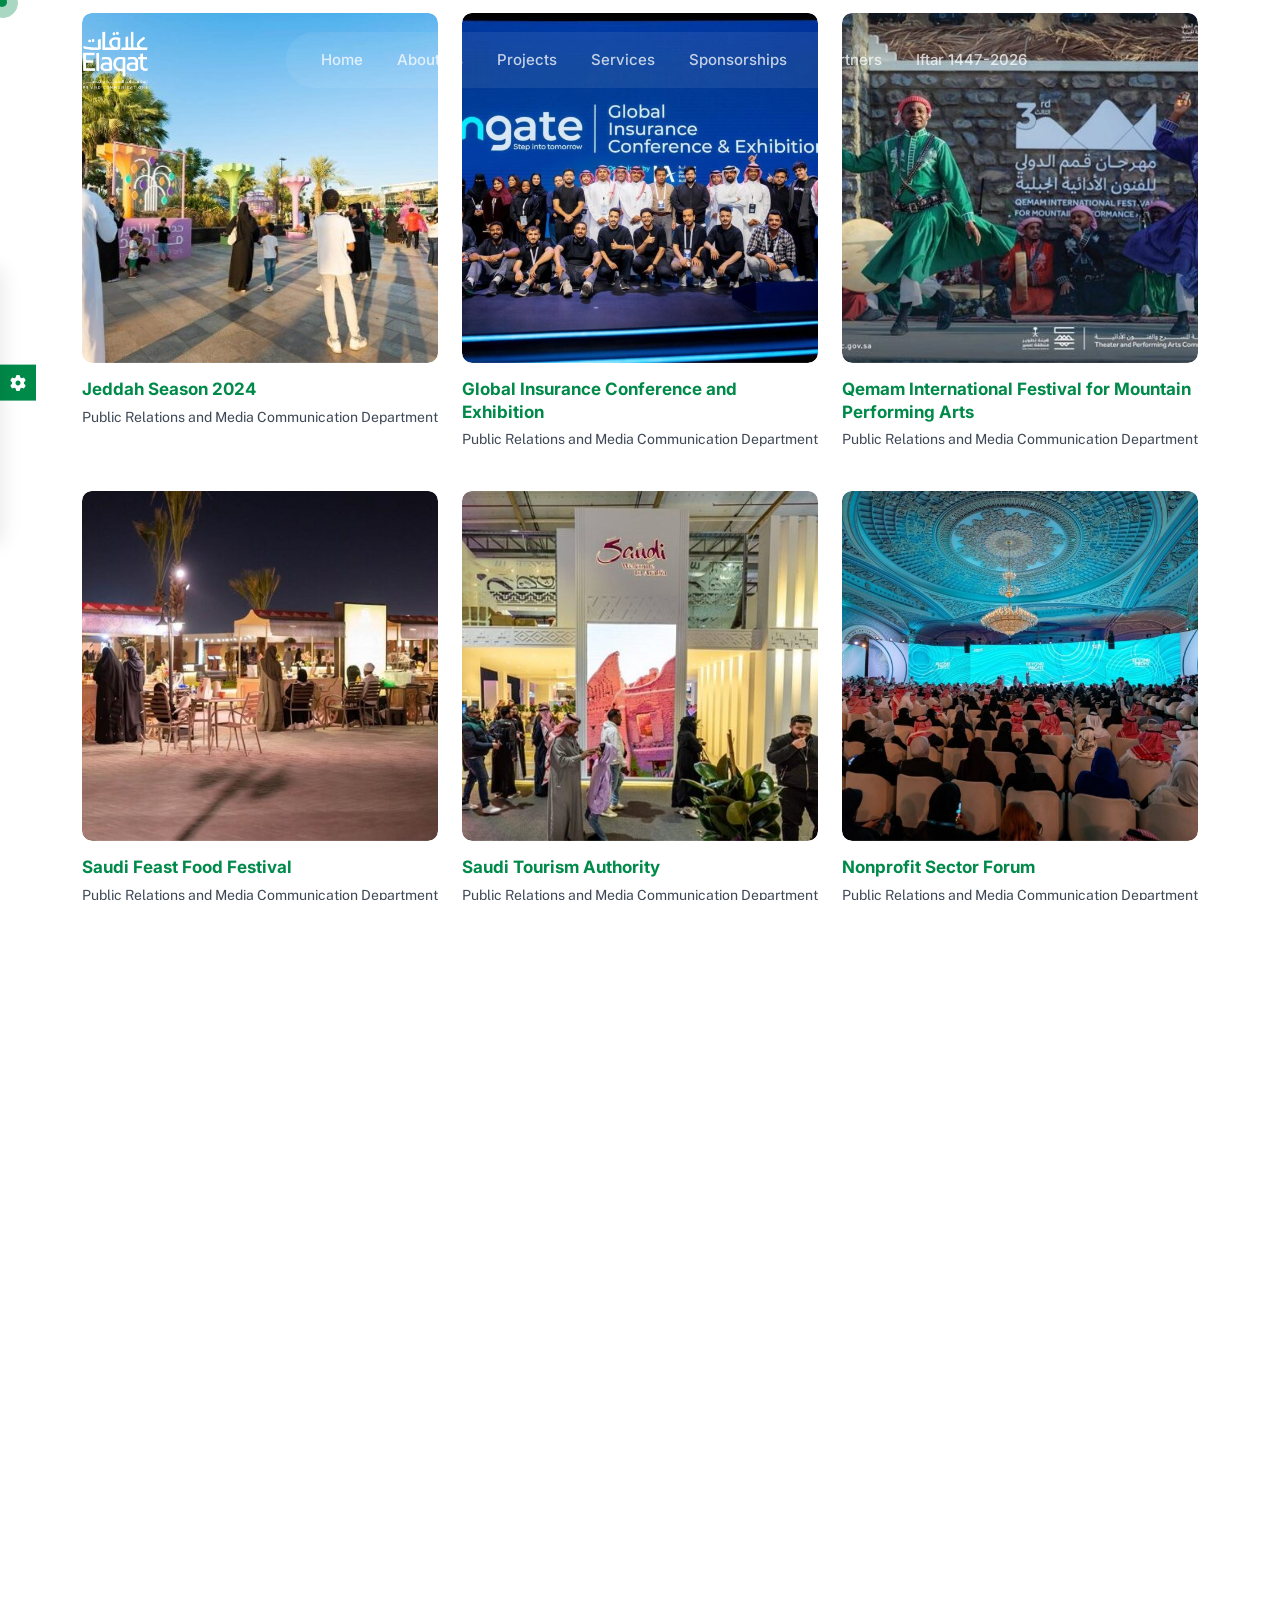
<file: projects.html>
<!DOCTYPE html>
<html lang="en">

<head>
    <!-- ========== Meta Tags ========== -->
    <meta charset="UTF-8">
    <meta http-equiv="X-UA-Compatible" content="IE=edge">
    <meta name="viewport" content="width=device-width, initial-scale=1">
    <meta name="author" content="Gramentheme">
    <meta name="description" content="Elaqat">

    <title>Elaqat</title>

    <link rel="shortcut icon" href="assets/img/logo/logo.png">
    <link rel="stylesheet" href="assets/css/bootstrap.min.css">
    <link rel="stylesheet" href="assets/css/all.min.css">
    <link rel="stylesheet" href="assets/css/animate.css">
    <link rel="stylesheet" href="assets/css/magnific-popup.css">
    <link rel="stylesheet" href="assets/css/meanmenu.css">
    <link rel="stylesheet" href="assets/css/swiper-bundle.min.css">
    <link rel="stylesheet" href="assets/css/nice-select.css">
    <!--<< Main.css >>-->
    <link rel="stylesheet" href="assets/css/main.css">
    <!--<< Dark Mode.css >>-->
    <link rel="stylesheet" href="assets/css/dark-mode.css">
    
     <!--<< Green Mode.css >>-->
    <link rel="stylesheet" href="assets/css/new.css">

</head>

<body>

    <div class="page-wrapper">
        <!-- Preloader Start -->
        <div id="preloader" class="preloader">
            <div class="animation-preloader">
                <div class="spinner">
                </div>
                <div class="txt-loading">
                    <span data-text-preloader="E" class="letters-loading"> E </span>
                    <span data-text-preloader="L" class="letters-loading"> L </span>
                    <span data-text-preloader="A" class="letters-loading"> A </span>
                    <span data-text-preloader="Q" class="letters-loading"> Q </span>
                    <span data-text-preloader="A" class="letters-loading"> A </span>
                    <span data-text-preloader="T" class="letters-loading"> T </span>
                </div>
                <p class="text-center">Loading</p>
            </div>
            <div class="loader">
                <div class="row">
                    <div class="col-3 loader-section section-left">
                        <div class="bg"></div>
                    </div>
                    <div class="col-3 loader-section section-left">
                        <div class="bg"></div>
                    </div>
                    <div class="col-3 loader-section section-right">
                        <div class="bg"></div>
                    </div>
                    <div class="col-3 loader-section section-right">
                        <div class="bg"></div>
                    </div>
                </div>
            </div>
        </div>

        <!-- ==== color switcher start ==== -->
        <div class="color-palate">
            <button class="color-trigger">
                <i class="fa-solid fa-gear"></i>
            </button>
            <button class="close-color-trigger">
                <i class="fa-solid fa-xmark"></i>
            </button>
            <div class="color-palate-inner">
                <a href="index.html" class="palate-logo mb-4 d-block">
                    <img src="assets/img/logo/logo.png" alt="img">
                </a>
                <h6>Dark Verion</h6>
                <ul class="dark-version box-version option-box">
                    <li class="box">Dark Mode</li>
                    <li>Light Mode</li>
                </ul>
            </div>
        </div>

        <!-- Back To Top Start -->
        <button id="back-top" class="back-to-top">
            <i class="fa-regular fa-arrow-up"></i>
        </button>

        <!-- GT MouseCursor Start -->
        <div class="mouseCursor cursor-outer"></div>
        <div class="mouseCursor cursor-inner"></div>

        <!-- Offcanvas Area Start -->
        <div class="fix-area">
            <div class="offcanvas__info">
                <div class="offcanvas__wrapper">
                    <div class="offcanvas__content">
                        <div class="offcanvas__top mb-5 d-flex justify-content-between align-items-center">
                            <div class="offcanvas__logo">
                                <a href="index.html">
                                    <img src="assets/img/logo/logo.png" width="65px" alt="logo-img">
                                </a>
                            </div>
                            <div class="offcanvas__close">
                                <button>
                                    <i class="fas fa-times"></i>
                                </button>
                            </div>
                        </div>
                        <div class="mobile-menu fix mb-3"></div>
                      
                    </div>
                </div>
            </div>
        </div>
        <div class="offcanvas__overlay"></div>

        <!-- Header Section Start -->
        <header id="header-sticky" class="header-1">
            <div class="container">
                <div class="mega-menu-wrapper">
                    <div class="header-main">
                        <a href="index.html" class="logo">
                            <img src="assets/img/logo/elaqat_wh.png" height="60px" alt="img">
                        </a>
                        <div class="mean__menu-wrapper">
                            <div class="main-menu">
                                <nav id="mobile-menu">
                                    <ul>
                                        <li><a href="index.html">Home</a></li>
                                        <li><a href="index.html#about">About Us</a></li>
                                        <li><a href="index.html#projects">Projects</a></li>
                                        <li><a href="index.html#services">Services</a></li>
                                        <li><a href="index.html#sponsorships">Sponsorships</a></li>
                                        <li><a href="index.html#partners">Partners</a></li>
                                        <li><a href="iftar.html">Iftar 1447-2026</a></li>
                                        <!-- <li><a href="contact.html" class="js-scroll-link">Contact</a></li> -->
                                    </ul>
                                </nav>
                            </div>
                        </div>
                        <div class="header-right d-flex justify-content-end align-items-center">
                           <a href="tel:966114007330" class="theme-btn d-none d-xxl-block">
                                <div class="btn_inner">
                                    <div class="btn_icon">
                                        <span>
                                            <img src="assets/img/call.svg" alt="">
                                            <img src="assets/img/call.svg" alt="">
                                        </span>
                                    </div>
                                    <div class="btn_text">
                                        <span> +966114007330</span>
                                    </div>
                                </div>
                            </a>
                            <div class="header__hamburger d-xl-none my-auto">
                                <div class="sidebar__toggle">
                                    <i class="fa-regular fa-bars"></i>
                                </div>
                            </div>
                        </div>
                    </div>
                </div>
            </div>
        </header>

        <div id="smooth-wrapper">
            <div id="smooth-content">
                <!-- Breadcrumb Section Start -->
                <div class="breadcrumb-wrapper bg-cover" style="background-image: url('assets/img/breadcrumb-bg.jpg');">
                    <div class="container">
                        <div class="page-heading">
                            <div class="breadcrumb-sub-title">
                                <h1 class="text-white wow fadeInUp" data-wow-delay=".3s">Projects</h1>
                            </div>
                            <ul class="breadcrumb-items wow fadeInUp" data-wow-delay=".5s">
                                <li>
                                    <a href="index.html">
                                        <i class="fa-solid fa-house"></i> Home
                                    </a>
                                </li>
                                <li> / </li>
                                <li>Projects </li>
                            </ul>
                        </div>
                    </div>
                </div>

                <!-- projects -->
                <section class="team-section fix section-padding">
                    <div class="container">
                        <div class="row g-4">
                            <div class="col-xl-4 col-lg-6 col-md-6 wow fadeInUp" data-wow-delay=".3s">
                                <div class="team-box-item-3 style-2">
                                    <div class="thumb">
                                        <img src="assets/img/project/project1.jpg" alt="img">
                                        <img src="assets/img/project/project1.jpg" alt="img">
                                        <div class="social-icon d-flex align-items-center">
                                            <p>
                                                Jeddah Season 2024 returns with the theme "Once Again," kicking off at
                                                the lively Jeddah Promenade on the waterfront. Brace yourself for an
                                                unforgettable lineup of activities featuring breathtaking drone shows,
                                                dazzling fireworks, immersive visual displays, and captivating roaming
                                                performances.
                                            </p>
                                        </div>
                                    </div>
                                    <div class="content">
                                        <h3>Jeddah Season 2024 </h3>
                                        <p>Public Relations and Media Communication Department</p>
                                    </div>
                                </div>
                            </div>
                            <div class="col-xl-4 col-lg-6 col-md-6 wow fadeInUp" data-wow-delay=".3s">
                                <div class="team-box-item-3 style-2">
                                    <div class="thumb">
                                        <img src="assets/img/project/project2.jpeg" alt="img">
                                        <img src="assets/img/project/project2.jpeg" alt="img">
                                        <div class="social-icon d-flex align-items-center">
                                            <p>
                                                An international event that brings together insurance industry leaders,
                                                experts, and practitioners to discuss the future of this promising
                                                sector, showcase the latest solutions and innovations, and explore
                                                opportunities for development and growth, supporting enhanced sector
                                                efficiency and alignment with economic and technological
                                                transformations.
                                            </p>
                                        </div>
                                    </div>
                                    <div class="content">
                                        <h3>Global Insurance Conference and Exhibition </h3>
                                        <p>Public Relations and Media Communication Department</p>
                                    </div>
                                </div>
                            </div>
                            <div class="col-xl-4 col-lg-6 col-md-6 wow fadeInUp" data-wow-delay=".3s">
                                <div class="team-box-item-3 style-2">
                                    <div class="thumb">
                                        <img src="assets/img/project/project3.jpeg" alt="img">
                                        <img src="assets/img/project/project3.jpeg" alt="img">
                                        <div class="social-icon d-flex align-items-center">
                                            <p>
                                                Showcasing the cultural richness of Saudi Arabia's mountain heritage,
                                                the Qemam International Festival for Mountain Performing Arts, organized
                                                by the Theater and Performing Arts Commission, combines local traditions
                                                with global collaboration. Held in the historic palaces of Asir, the
                                                festival features mountain-inspired performances at archaeological sites
                                                and vibrant street performances.
                                            </p>
                                        </div>
                                    </div>
                                    <div class="content">
                                        <h3>Qemam International Festival for Mountain Performing Arts </h3>
                                        <p>Public Relations and Media Communication Department</p>
                                    </div>
                                </div>
                            </div>
                            <div class="col-xl-4 col-lg-6 col-md-6 wow fadeInUp" data-wow-delay=".3s">
                                <div class="team-box-item-3 style-2">
                                    <div class="thumb">
                                        <img src="assets/img/project/project4.jpg" alt="img">
                                        <img src="assets/img/project/project4.jpg" alt="img">
                                        <div class="social-icon d-flex align-items-center">
                                            <p>
                                                The Saudi Feast Food Festival, hosted by the Culinary Arts Commission,
                                                celebrates the Kingdom's unique culinary heritage. Visitors are invited
                                                to indulge in traditional Saudi cuisine in a truly authentic and
                                                immersive setting, showcasing the scrumptious flavors and traditions of
                                                the nation
                                            </p>
                                        </div>
                                    </div>
                                    <div class="content">
                                        <h3>Saudi Feast Food Festival</h3>
                                        <p>Public Relations and Media Communication Department</p>
                                    </div>
                                </div>
                            </div>
                            <div class="col-xl-4 col-lg-6 col-md-6 wow fadeInUp" data-wow-delay=".3s">
                                <div class="team-box-item-3 style-2">
                                    <div class="thumb">
                                        <img src="assets/img/project/project5.jpg" alt="img">
                                        <img src="assets/img/project/project5.jpg" alt="img">
                                        <div class="social-icon d-flex align-items-center">
                                            <p>
                                                The Saudi Tourism Authority is dedicated to activating a year-round
                                                calendar of tourism seasons and events. Through diverse media campaigns,
                                                we aim to create a cohesive narrative for Saudi Arabia's tourism sector,
                                                celebrating its unique offerings across various seasons and events.
                                            </p>
                                        </div>
                                    </div>
                                    <div class="content">
                                        <h3>Saudi Tourism Authority</h3>
                                        <p>Public Relations and Media Communication Department</p>
                                    </div>
                                </div>
                            </div>
                            <div class="col-xl-4 col-lg-6 col-md-6 wow fadeInUp" data-wow-delay=".3s">
                                <div class="team-box-item-3 style-2">
                                    <div class="thumb">
                                        <img src="assets/img/project/project6.jpeg" alt="img">
                                        <img src="assets/img/project/project6.jpeg" alt="img">
                                        <div class="social-icon d-flex align-items-center">
                                            <p>
                                                A national event aimed at strengthening the role of the nonprofit sector
                                                in development by bringing together leaders, experts, and practitioners
                                                to discuss challenges and opportunities, build partnerships, and empower
                                                nonprofit organizations to enhance their operational efficiency and
                                                maximize their developmental impact.
                                            </p>
                                        </div>
                                    </div>
                                    <div class="content">
                                        <h3>Nonprofit Sector Forum</h3>
                                        <p>Public Relations and Media Communication Department</p>
                                    </div>
                                </div>
                            </div>
                            <div class="col-xl-4 col-lg-6 col-md-6 wow fadeInUp" data-wow-delay=".3s">
                                <div class="team-box-item-3 style-2">
                                    <div class="thumb">
                                        <img src="assets/img/project/project7.jpeg" alt="img">
                                        <img src="assets/img/project/project7.jpeg" alt="img">
                                        <div class="social-icon d-flex align-items-center">
                                            <p>

                                                An international platform that brings together government entities and
                                                service providers to explore ways to develop the Hajj services ecosystem
                                                and showcase the latest technological and operational solutions,
                                                contributing to enhancing the experience of the Guests of Allah and
                                                improving the efficiency of the services provided.
                                            </p>
                                        </div>
                                    </div>
                                    <div class="content">
                                        <h3>Hajj Conference and Exhibitio</h3>
                                        <p>Public Relations and Media Communication Department</p>
                                    </div>
                                </div>
                            </div>
                            <div class="col-xl-4 col-lg-6 col-md-6 wow fadeInUp" data-wow-delay=".3s">
                                <div class="team-box-item-3 style-2">
                                    <div class="thumb">
                                        <img src="assets/img/project/project8.jpg" alt="img">
                                        <img src="assets/img/project/project8.jpg" alt="img">
                                        <div class="social-icon d-flex align-items-center">
                                            <p>
                                                An annual event celebrating the heritage of falconry and hunting,
                                                bringing together falconers, enthusiasts, and specialized companies from
                                                around the world through displays, products, and interactive experiences
                                                that help promote national heritage and stimulate related sectors. </p>
                                        </div>
                                    </div>
                                    <div class="content">
                                        <h3>Saudi International Falcons and Hunting Exhibition</h3>
                                        <p>Public Relations and Media Communication Department</p>
                                    </div>
                                </div>
                            </div>
                            <div class="col-xl-4 col-lg-6 col-md-6 wow fadeInUp" data-wow-delay=".3s">
                                <div class="team-box-item-3 style-2">
                                    <div class="thumb">
                                        <img src="assets/img/project/project9.jpg" alt="img">
                                        <img src="assets/img/project/project9.jpg" alt="img">
                                        <div class="social-icon d-flex align-items-center">
                                            <p>
                                                The Theater and Performing Arts Commission presents the exceptional new
                                                work, Opera Al-Yamamah; the first Saudi opera and the largest operatic
                                                production in the Arabic language </p>
                                        </div>
                                    </div>
                                    <div class="content">
                                        <h3>Zarqa Al-Yamamah</h3>
                                        <p>Public Relations and Media Communication Department</p>
                                    </div>
                                </div>
                            </div>
                            <div class="col-xl-4 col-lg-6 col-md-6 wow fadeInUp" data-wow-delay=".3s">
                                <div class="team-box-item-3 style-2">
                                    <div class="thumb">
                                        <img src="assets/img/project/project10.jpg" alt="img">
                                        <img src="assets/img/project/project10.jpg" alt="img">
                                        <div class="social-icon d-flex align-items-center">
                                            <p>
                                                Under the theme Harbors of Culture, the Literature, Publishing, and
                                                Translation Commission is hosting the Jeddah International Book Fair,
                                                part of its strategic Book Fairs Initiative. </p>
                                        </div>
                                    </div>
                                    <div class="content">
                                        <h3>Jeddah International Book Fair</h3>
                                        <p>Public Relations and Media Communication Department</p>
                                    </div>
                                </div>
                            </div>


                        </div>
                    </div>
                </section>

                <!-- Footer Section Start -->
                <footer class="footer-section">
                    <div class="footer-area">
                        <div class="container">
                            <div class="footer-widget-wrapper">
                                <div class="row justify-content-between">
                                    <div class="col-xl-5 col-lg-5 col-md-12 wow fadeInUp" data-wow-delay=".2s">
                                        <div class="footer-widget-items">
                                            <div class="widget-head">
                                                <a href="index.html" class="footer-logo">
                                                    <img src="assets/img/logo/elaqat_wh.png" width="100px" alt="img">
                                                </a>
                                            </div>
                                            <div class="footer-content">
                                                <p>Your ideal bridge for meaningful connection and relationship
                                                    building.
                                                    A dedicated, multi-skilled team tailored to your community's needs.
                                                </p>
                                            </div>
                                        </div>
                                    </div>
                                    <div class="col-xl-3 col-lg-3 col-md-6 wow fadeInUp" data-wow-delay=".4s">
                                        <div class="footer-widget-items">
                                            <div class="widget-head">
                                                <h3>Quick links</h3>
                                            </div>
                                            <ul class="gt-list-area">
                                                <li>
                                                    <a href="#about" class="js-scroll-link"> About Us </a>
                                                </li>
                                                <li>
                                                    <a href="#projects" class="js-scroll-link"> Projects </a>
                                                </li>
                                                <li>
                                                    <a href="#services" class="js-scroll-link"> Services </a>
                                                </li>
                                                <li>
                                                    <a href="#partners" class="js-scroll-link"> Partners </a>
                                                </li>

                                            </ul>
                                        </div>
                                    </div>
                                    <div class="col-xl-4 col-lg-4 col-md-6 wow fadeInUp" data-wow-delay=".8s">
                                        <div class="footer-widget-items">
                                            <div class="widget-head">
                                                <h3>Get in touch</h3>
                                            </div>
                                            <ul class="contact-list">
                                                <li>Riyadh, Al Yasmeen District, square 25, Anas Bin Malik Street, 2nd
                                                    Floor, Office 84</li>
                                                <li>
                                                    <a href="tel:966114007330">+966 114 007 330</a>
                                                </li>
                                                <li>info@elaqat.com.sa</li>
                                            </ul>
                                        </div>
                                    </div>
                                </div>
                            </div>
                        </div>
                        <div class="footer-bottom">
                            <div class="container">
                                <div class="footer-bottom-wrapper">
                                    <p class="wow fadeInUp" data-wow-delay=".3s">© 2026 . All rights reserved.</p>
                                    <div class="social-icon d-flex align-items-center wow fadeInUp"
                                        data-wow-delay=".5s">
                                        <a href="#"><i class="fab fa-facebook-f"></i></a>
                                        <a href="#"><i class="fab fa-twitter"></i></a>
                                        <a href="#"><i class="fab fa-instagram"></i></a>
                                    </div>
                                </div>
                            </div>
                        </div>
                    </div>
                </footer>
            </div>
        </div>
    </div>


    <!--<< All JS Plugins >>-->
    <script src="assets/js/jquery-3.7.1.min.js"></script>
    <!--<< Viewport Js >>-->
    <script src="assets/js/viewport.jquery.js"></script>
    <!--<< Bootstrap Js >>-->
    <script src="assets/js/bootstrap.bundle.min.js"></script>
    <!--<< Gsap Min Js >>-->
    <script src="assets/js/gsap.min.js"></script>
    <!--<< ScrollTrigger Min Js >>-->
    <script src="assets/js/ScrollTrigger.min.js"></script>
    <!--<< ScrollSmoother Min Js >>-->
    <script src="assets/js/ScrollSmoother.min.js"></script>
    <!--<< ScrollToPlugin Min Js >>-->
    <script src="assets/js/ScrollToPlugin.min.js"></script>
    <!--<< SplitText Min Js >>-->
    <script src="assets/js/SplitText.min.js"></script>
    <!--<< TextPlugin Min Js >>-->
    <script src="assets/js/TextPlugin.js"></script>
    <!--<< Chroma Min Js >>-->
    <script src="assets/js/chroma.min.js"></script>
    <!--<< nice-selec Js >>-->
    <script src="assets/js/jquery.nice-select.min.js"></script>
    <!--<< Waypoints Js >>-->
    <script src="assets/js/jquery.waypoints.js"></script>
    <!--<< Counterup Js >>-->
    <script src="assets/js/jquery.counterup.min.js"></script>
    <!--<< Swiper Slider Js >>-->
    <script src="assets/js/swiper-bundle.min.js"></script>
    <!--<< MeanMenu Js >>-->
    <script src="assets/js/jquery.meanmenu.min.js"></script>
    <!--<< Parallaxie Js >>-->
    <script src="assets/js/parallaxie.js"></script>
    <!--<< Magnific Popup Js >>-->
    <script src="assets/js/jquery.magnific-popup.min.js"></script>
    <!--<< Wow Animation Js >>-->
    <script src="assets/js/wow.min.js"></script>
    <!--<< Main.js >>-->
    <script src="assets/js/custom.js"></script>
    <!--<< Main.js >>-->
    <script src="assets/js/main.js"></script>



</body>

</html>
</file>
<file: assets/css/nice-select.css>
.nice-select {
  -webkit-tap-highlight-color: transparent;
  background-color: #fff;
  border-radius: 5px; 
  border: 1px solid  #CCCCCC;
  box-sizing: border-box;
  clear: both;
  cursor: pointer;
  display: block;
  float: left;
  color: #6E6E6E; 
  font-family:  "Plus Jakarta Sans", system-ui;
  font-size: 16px;
  font-style: normal;
  font-weight: 400;
  line-height: 26.08px;  
  height: 57px;
  line-height: 40px;
  outline: none;
  padding: 8px 10px; 
  position: relative;
  text-align: left !important;
  -webkit-transition: all 0.2s ease-in-out;
  transition: all 0.2s ease-in-out;
  -webkit-user-select: none;
     -moz-user-select: none;
      -ms-user-select: none;
          user-select: none;
  white-space: nowrap;
  width: auto; }
  .nice-select:hover {
    border-color: #6E6E6E; }
  .nice-select:active, .nice-select.open, .nice-select:focus {
    border-color: #6E6E6E; }
  .nice-select:after {
    border-bottom: 2px solid #6E6E6E;
    border-right: 2px solid #6E6E6E;
    content: '';
    display: block;
    height: 5px;
    margin-top: -4px;
    pointer-events: none;
    position: absolute;
    right: 12px;
    top: 50%;
    -webkit-transform-origin: 66% 66%;
        -ms-transform-origin: 66% 66%;
            transform-origin: 66% 66%;
    -webkit-transform: rotate(45deg);
        -ms-transform: rotate(45deg);
            transform: rotate(45deg);
    -webkit-transition: all 0.15s ease-in-out;
    transition: all 0.15s ease-in-out;
    width: 5px; }
  .nice-select.open:after {
    -webkit-transform: rotate(-135deg);
        -ms-transform: rotate(-135deg);
            transform: rotate(-135deg); }
  .nice-select.open .list {
    opacity: 1;
    pointer-events: auto;
    -webkit-transform: scale(1) translateY(0);
        -ms-transform: scale(1) translateY(0);
            transform: scale(1) translateY(0); }
  .nice-select.disabled {
    border-color: #6E6E6E;
    color: #6E6E6E;
    pointer-events: none; }
    .nice-select.disabled:after {
      border-color: #6E6E6E; }
  .nice-select.wide {
    width: 100%; }
    .nice-select.wide .list {
      left: 0 !important;
      right: 0 !important; }
  .nice-select.right {
    float: right; }
    .nice-select.right .list {
      left: auto;
      right: 0; }
  .nice-select.small {
    font-size: 12px;
    height: 36px;
    line-height: 34px; }
    .nice-select.small:after {
      height: 4px;
      width: 4px; }
    .nice-select.small .option {
      line-height: 34px;
      min-height: 34px; }
  .nice-select .list {
    background-color: #fff;
    border-radius: 5px;
    box-shadow: 0 0 0 1px rgba(68, 68, 68, 0.11);
    box-sizing: border-box;
    margin-top: 4px;
    opacity: 0;
    overflow: hidden;
    padding: 0;
    pointer-events: none;
    position: absolute;
    top: 100%;
    left: 0;
    -webkit-transform-origin: 50% 0;
        -ms-transform-origin: 50% 0;
            transform-origin: 50% 0;
    -webkit-transform: scale(0.75) translateY(-21px);
        -ms-transform: scale(0.75) translateY(-21px);
            transform: scale(0.75) translateY(-21px);
    -webkit-transition: all 0.2s cubic-bezier(0.5, 0, 0, 1.25), opacity 0.15s ease-out;
    transition: all 0.2s cubic-bezier(0.5, 0, 0, 1.25), opacity 0.15s ease-out;
    z-index: 9; }
    .nice-select .list:hover .option:not(:hover) {
      background-color: transparent !important; }
  .nice-select .option {
    cursor: pointer;
    font-weight: 400;
    line-height: 40px;
    list-style: none;
    min-height: 40px;
    outline: none;
    padding-left: 18px;
    padding-right: 29px;
    text-align: left;
    -webkit-transition: all 0.2s;
    transition: all 0.2s; }
    .nice-select .option:hover, .nice-select .option.focus, .nice-select .option.selected.focus {
      background-color: #f6f6f6; }
    .nice-select .option.selected {
      font-weight: bold; }
    .nice-select .option.disabled {
      background-color: transparent;
      color: #999;
      cursor: default; }

.no-csspointerevents .nice-select .list {
  display: none; }

.no-csspointerevents .nice-select.open .list {
  display: block; }
</file>
<file: assets/css/main.css>
@import url("https://fonts.googleapis.com/css2?family=Inter:ital,opsz,wght@0,14..32,100..900;1,14..32,100..900&display=swap");
@import url("https://fonts.googleapis.com/css2?family=Public+Sans:ital,wght@0,100..900;1,100..900&display=swap");

:root {
  --body: #fff;
  --black: #000;
  --white: #fff;
  --theme: #28327f;
  --theme2: #EC4899;
  --theme3: #28327f;
  --theme4: #F72;
  --theme5: #F6D258;
  --theme6: #A9E1FF;
  --header: #0F172A;
  --header2: #290F1C;
  --header3: #1F2937;
  --header4: #000;
  --text: #3D4857;
  --border: #FCFCFC;
  --bg: #F2F5F7;
  --bg2: #0F172A;
  --bg3: #F7F2F5;
  --bg4: #E6F8FB;
  --bg5: #FBF9EF;
  --bg6: #F5EFDC;
  --box-shadow: 0px 1px 14px 0px rgba(0, 0, 0, 0.13);
}

/*---------------------------------------
02. Base
---------------------------------------*/
/* --------------------------------------------
    Template Default Fonts & Fonts Styles
 ---------------------------------------------- */
body {
  font-family: "Public Sans", sans-serif;
  font-size: 16px;
  font-weight: 400;
  line-height: 28px;
  color: var(--text);
  background-color: var(--body);
  padding: 0;
  margin: 0;
  overflow-x: hidden;
}

@media (max-width: 575px) {
  body {
    font-size: 14px;
  }
}

ul {
  padding: 0;
  margin: 0;
  list-style: none;
}

button {
  border: none;
  background-color: transparent;
  padding: 0;
}

input:focus {
  color: var(--white);
  outline: none;
}

input {
  color: var(--white);
}

h1,
h2,
h3,
h4,
h5,
h6 {
  font-family: "Inter", sans-serif;
  margin: 0px;
  padding: 0;
  color: var(--header);
  transition: all 0.4s ease-in-out;
}

h1 {
  font-size: 72px;
  font-weight: 500;
  line-height: 100%;
  letter-spacing: -2px;
}

@media (max-width: 1399px) {
  h1 {
    font-size: 60px;
  }
}

@media (max-width: 1199px) {
  h1 {
    font-size: 55px;
  }
}

@media (max-width: 991px) {
  h1 {
    font-size: 60px;
    line-height: 130% !important;
  }
}

@media (max-width: 767px) {
  h1 {
    font-size: 55px;
  }
}

@media (max-width: 575px) {
  h1 {
    font-size: 44px;
  }
}

@media (max-width: 470px) {
  h1 {
    font-size: 34px;
  }
}

h2 {
  font-size: 48px;
  font-weight: 500;
  line-height: 120%;
}

@media (max-width: 1399px) {
  h2 {
    font-size: 44px;
  }
}

@media (max-width: 1199px) {
  h2 {
    font-size: 40px;
  }
}

@media (max-width: 991px) {
  h2 {
    font-size: 36px;
  }
}

@media (max-width: 767px) {
  h2 {
    font-size: 30px;
  }
}

@media (max-width: 575px) {
  h2 {
    font-size: 26px;
  }
}

@media (max-width: 470px) {
  h2 {
    font-size: 24px;
  }
}

h3 {
  font-size: 24px;
  font-weight: 500;
  line-height: 133.333%;
}

@media (max-width: 575px) {
  h3 {
    font-size: 22px;
  }
}

h4 {
  font-size: 18px;
  font-weight: 400;
}

h5 {
  font-size: 18px;
  font-weight: 700;
}

h6 {
  font-size: 16px;
  font-weight: 700;
}

a {
  text-decoration: none;
  outline: none !important;
  cursor: pointer;
  color: var(--header);
  transition: all 0.4s ease-in-out;
}

p {
  margin: 0px;
  transition: all 0.4s ease-in-out;
}

span {
  margin: 0px;
}

.theme-btn {
  display: inline-flex;
  align-items: center;
  justify-content: center;
  font-size: 16px;
  line-height: 1;
  color: var(--white);
  background-color: var(--theme);
  padding: 5.5px;
  border-radius: 50px;
  position: relative;
  z-index: 1;
  font-weight: 600;
  text-transform: capitalize;
}

.theme-btn .btn_inner {
  position: relative;
  z-index: 1;
  padding: 15px 17px 15px 55px;
  width: 100%;
  text-align: center;
}

.theme-btn .btn_inner::before {
  content: "";
  position: absolute;
  z-index: 0;
  top: 0;
  inset-inline-start: 0;
  width: 45px;
  height: 100%;
  background-color: var(--header);
  border-radius: 50px;
  transition: all 0.3s ease-in-out 0s;
}

.theme-btn .btn_inner .btn_icon {
  display: inline-flex;
  align-items: center;
  justify-content: center;
  position: absolute;
  inset-inline-start: 0;
  top: 0;
  min-width: 45px;
  height: 100%;
  z-index: 2;
  font-size: 16px;
  line-height: 1;
  color: var(--white);
}

.theme-btn .btn_inner .btn_icon>span {
  overflow: hidden;
  position: relative;
  display: inline-flex;
}

.theme-btn .btn_inner .btn_icon>span i:first-child,
.theme-btn .btn_inner .btn_icon>span i:last-child {
  transition: transform 0.4s ease-in-out 0s;
}

.theme-btn .btn_inner .btn_icon>span i:last-child {
  position: absolute;
  transform: translateX(-150%);
}

.theme-btn .btn_inner .btn_icon>span img:first-child,
.theme-btn .btn_inner .btn_icon>span img:last-child {
  transition: transform 0.4s ease-in-out 0s;
}

.theme-btn .btn_inner .btn_icon>span img:last-child {
  position: absolute;
  transform: translateX(-150%);
}

.theme-btn .btn_inner .btn_text {
  display: inline-flex;
  overflow: hidden;
  color: var(--white);
  text-shadow: 0 23px 0 currentColor;
  white-space: nowrap;
}

.theme-btn .btn_inner .btn_text>span {
  display: flex;
  align-items: center;
  backface-visibility: hidden;
  transform: translateY(0);
  transition: 0.5s;
}

.theme-btn:hover .btn_inner::before {
  width: 100%;
}

.theme-btn:hover .btn_inner .btn_icon i:first-child {
  transform: translateX(150%);
}

.theme-btn:hover .btn_inner .btn_icon i:last-child {
  transform: translateX(0);
}

.theme-btn:hover .btn_inner .btn_icon img:first-child {
  transform: translateX(150%);
}

.theme-btn:hover .btn_inner .btn_icon img:last-child {
  transform: translateX(0);
}

.theme-btn:hover .btn_inner .btn_text {
  color: var(--white);
}

.theme-btn:hover .btn_inner .btn_text>span {
  transform: translateY(-24px);
}

.gt-theme-btn-main {
  display: inline-flex;
  align-items: center;
  gap: 0;
  position: relative;
  transition: all 0.4s ease;
  text-transform: capitalize;
}

.gt-theme-btn-main.style-2 {
  background-color: var(--theme3);
  border-radius: 70px;
  padding: 7px 30px;
  padding-right: 7px;
}

.gt-theme-btn-main.style-2 .gt-theme-btn-arrow-left,
.gt-theme-btn-main.style-2 .gt-theme-btn-arrow-right {
  width: 43px;
  height: 43px;
  background: var(--header3);
  color: var(--white);
}

.gt-theme-btn-main.style-2 .gt-theme-btn {
  background-color: transparent;
  padding: 0;
  margin-right: 17px;
  font-weight: 600;
}

.gt-theme-btn-main.style-2:hover {
  padding-right: 30px;
  padding-left: 9px;
}

.gt-theme-btn-main.style-2:hover .gt-theme-btn {
  background-color: transparent;
}

.gt-theme-btn-main.style-2:hover .gt-theme-btn-arrow-left {
  left: 5px;
}

.gt-theme-btn-main.style-4 .gt-theme-btn {
  background-color: var(--theme4);
  color: var(--white);
}

.gt-theme-btn-main.style-4 .gt-theme-btn-arrow-left,
.gt-theme-btn-main.style-4 .gt-theme-btn-arrow-right {
  background-color: var(--theme4);
  color: var(--white);
}

.gt-theme-btn-main.style-4:hover .gt-theme-btn {
  background-color: var(--header4);
  color: var(--white);
}

.gt-theme-btn-main.style-4:hover .gt-theme-btn-arrow-left,
.gt-theme-btn-main.style-4:hover .gt-theme-btn-arrow-right {
  background-color: var(--header4);
  color: var(--white);
}

.gt-theme-btn-main.style-5 .gt-theme-btn {
  background-color: var(--theme5);
  color: var(--header4);
}

.gt-theme-btn-main.style-5 .gt-theme-btn-arrow-left,
.gt-theme-btn-main.style-5 .gt-theme-btn-arrow-right {
  background-color: var(--theme5);
  color: var(--header4);
}

.gt-theme-btn-main.style-5:hover .gt-theme-btn {
  color: var(--white);
}

.gt-theme-btn-main.style-5:hover .gt-theme-btn-arrow-left,
.gt-theme-btn-main.style-5:hover .gt-theme-btn-arrow-right {
  color: var(--white);
}

.gt-theme-btn-main:hover .gt-theme-btn-arrow-left {
  scale: 1;
}

.gt-theme-btn-main:hover .gt-theme-btn-arrow-right {
  scale: 0;
}

.gt-theme-btn-main:hover .gt-theme-btn {
  transform: translateX(56px);
}

.gt-theme-btn-main .gt-theme-btn-arrow-left,
.gt-theme-btn-main .gt-theme-btn-arrow-right {
  width: 53px;
  height: 53px;
  display: inline-flex;
  align-items: center;
  justify-content: center;
  background: var(--theme2);
  color: var(--white);
  border-radius: 50%;
  transition: 0.4s;
  text-align: center;
}

@media (max-width: 575px) {

  .gt-theme-btn-main .gt-theme-btn-arrow-left,
  .gt-theme-btn-main .gt-theme-btn-arrow-right {
    width: 48px;
    height: 48px;
  }
}

.gt-theme-btn-main .gt-theme-btn-arrow-left {
  scale: 0;
  position: absolute;
  left: 3px;
}

.gt-theme-btn-main .gt-theme-btn {
  background: var(--theme2);
  color: var(--white);
  font-weight: 600;
  font-size: 16px;
  padding: 13px 30px;
  display: inline-flex;
  font-family: "Inter", sans-serif;
  align-items: center;
  gap: 30px;
  border-radius: 40px;
  transition: 0.4s;
}

@media (max-width: 575px) {
  .gt-theme-btn-main .gt-theme-btn {
    font-size: 14px;
    padding: 10px 25px;
  }
}

.gt-theme-btn-main:hover .gt-theme-btn {
  background-color: var(--header);
}

.gt-theme-btn-main:hover .gt-theme-btn-arrow-left,
.gt-theme-btn-main:hover .gt-theme-btn-arrow-right {
  background-color: var(--header);
}

.link-btn {
  display: inline-block;
  color: var(--header);
  font-size: 16px;
  font-weight: 600;
  transition: all 0.4s ease-in-out;
  text-transform: capitalize;
}

.link-btn i {
  margin-right: 5px;
}

.link-btn:hover {
  color: var(--theme);
}

@keyframes slideRight {
  49% {
    -webkit-transform: translateX(100%);
    transform: translateX(100%);
  }

  50% {
    opacity: 0;
    -webkit-transform: translateX(-100%);
    transform: translateX(-100%);
  }

  51% {
    opacity: 1;
  }
}

@keyframes slideUp {
  49% {
    -webkit-transform: translateY(-100%);
    transform: translateY(-100%);
  }

  50% {
    opacity: 0;
    -webkit-transform: translateY(100%);
    transform: translateY(100%);
  }

  51% {
    opacity: 1;
  }
}

/*---------------------------------------
03. Components
---------------------------------------*/
.mean-container a.meanmenu-reveal {
  display: none;
}

.mean-container .mean-nav {
  background: none;
  margin-top: 0;
}

.mean-container .mean-bar {
  padding: 0;
  min-height: auto;
  background: none;
  background: none;
}

.mean-container .mean-nav>ul {
  padding: 0;
  margin: 0;
  width: 100%;
  list-style-type: none;
  display: block !important;
}

.mean-container a.meanmenu-reveal {
  display: none !important;
}

.mean-container .mean-nav ul li a {
  width: 100%;
  padding: 10px 0;
  color: var(--header);
  font-size: 16px;
  line-height: 2;
  font-weight: 500;
  text-transform: capitalize;
  border-bottom: 1px solid rgba(0, 0, 0, 0.2) !important;
  border: none;
  font-family: "Inter", sans-serif;
}

.mean-container .mean-nav ul li a:hover {
  color: var(--theme);
}

.mean-container .mean-nav ul li a:last-child {
  border-bottom: 0;
}

.mean-container .mean-nav ul li a:hover {
  color: var(--theme);
}

.mean-container .mean-nav ul li a.mean-expand {
  margin-top: 5px;
  padding: 0 !important;
}

.mean-container .mean-nav ul li>a>i {
  display: none;
}

.mean-container .mean-nav ul li>a.mean-expand i {
  display: inline-block;
  font-size: 18px;
}

.mean-container .mean-nav>ul>li:first-child>a {
  border-top: 0;
}

.mean-container .mean-nav ul li a.mean-expand.mean-clicked i {
  transition: all 0.4s ease-in-out;
}

.mean-container .mean-nav ul li .mega-menu li a {
  height: 200px;
  width: 100%;
  padding: 0;
  border-top: 0;
  margin-bottom: 20px;
}

.mobile-menus.style-2 .mean-nav ul li a {
  font-size: 18px !important;
  font-weight: 600 !important;
  font-family: "Public Sans", sans-serif !important;
}

@media (max-width: 767px) {
  .mobile-menus.style-2 .mean-nav ul li a {
    font-size: 18px !important;
  }
}

.mobile-menus .mean-nav ul li a {
  font-size: 30px !important;
  font-weight: 600 !important;
  font-family: "Public Sans", sans-serif !important;
}

@media (max-width: 767px) {
  .mobile-menus .mean-nav ul li a {
    font-size: 18px !important;
  }
}

.mobile-menus .mean-container .mean-nav ul li li a {
  font-size: 16px !important;
}

.mobile-menus .mean-nav {
  max-width: 530px;
}

@media (max-width: 1199px) {
  .mobile-menus .mean-nav {
    max-width: initial;
  }
}

.back-to-top {
  border-radius: 50% !important;
  background-color: var(--theme);
  width: 50px;
  height: 50px;
  line-height: 50px;
  color: var(--white);
  font-size: 18px;
  position: fixed;
  display: inline-block;
  z-index: 999;
  right: 30px;
  bottom: 30px;
  transition: all 0.4s ease-in-out;
  opacity: 0;
  visibility: hidden;
  transform: translateY(20px);
}

.back-to-top:hover {
  background-color: var(--header);
  color: var(--white);
}

.back-to-top.show {
  opacity: 1;
  visibility: visible;
  transform: translate(0);
}

.back-to-top.color-2 {
  background-color: var(--theme2);
  color: var(--white);
}

.back-to-top.color-2:hover {
  background-color: var(--header);
}

.back-to-top.color-3 {
  background-color: var(--theme3);
  color: var(--white);
}

.back-to-top.color-3:hover {
  background-color: var(--header);
}

.back-to-top.color-4 {
  background-color: var(--theme4);
  color: var(--white);
}

.back-to-top.color-4:hover {
  background-color: var(--header);
}

.back-to-top.color-5 {
  background-color: var(--theme5);
  color: var(--black);
}

.back-to-top.color-5:hover {
  background-color: var(--header);
  color: var(--white);
}

.cursor-outer {
  margin-inline-start: -12px;
  margin-top: -12px;
  width: 30px;
  height: 30px;
  border: 1px solid var(--theme);
  background-color: var(--theme);
  box-sizing: border-box;
  z-index: 10000000;
  opacity: 0.34;
  transition: all 0.4s ease-out 0s;
}

.cursor-outer.color-2 {
  border: 1px solid var(--theme2);
  background-color: var(--theme2);
}

.cursor-outer.color-3 {
  border: 1px solid var(--theme3);
  background-color: var(--theme3);
}

.cursor-outer.color-4 {
  border: 1px solid var(--theme4);
  background-color: var(--theme4);
}

.cursor-outer.color-5 {
  border: 1px solid var(--theme5);
  background-color: var(--theme5);
}

.cursor-outer.cursor-hover {
  opacity: 0.14;
}

.cursor-outer.cursor-big {
  opacity: 0;
}

.mouseCursor {
  position: fixed;
  top: 0;
  inset-inline-start: 0;
  inset-inline-end: 0;
  bottom: 0;
  pointer-events: none;
  border-radius: 50%;
  transform: translateZ(0);
  visibility: hidden;
  text-align: center;
}

.mouseCursor.cursor-big {
  width: 20px;
  height: 20px;
  margin-inline-start: -12px;
  margin-top: -12px;
}

.cursor-inner {
  margin-inline-start: -3px;
  margin-top: -3px;
  width: 10px;
  height: 10px;
  z-index: 10000001;
  background-color: var(--theme);
  opacity: 1;
  transition: all 0.24s ease-out 0s;
}

.cursor-inner.color-2 {
  background-color: var(--theme2);
}

.cursor-inner.color-3 {
  background-color: var(--theme3);
}

.cursor-inner.color-4 {
  background-color: var(--theme4);
}

.cursor-inner.color-5 {
  background-color: var(--theme5);
}

.cursor-inner span {
  color: var(--white);
  line-height: 60px;
  opacity: 0;
  text-transform: uppercase;
  letter-spacing: 1px;
  font-size: 12px;
}

.cursor-inner.cursor-big span {
  opacity: 1;
}

.cursor-inner.cursor-hover {
  margin-inline-start: -10px;
  margin-top: -10px;
  width: 30px;
  height: 30px;
  background-color: var(--theme);
  /* $theme-color */
  border: 1px solid #686363;
  opacity: 0;
}

.search-popup {
  position: fixed;
  width: 100%;
  height: 100%;
  top: 0;
  left: 0;
  z-index: -2;
  -webkit-transition: all 1s ease;
  -khtml-transition: all 1s ease;
  -moz-transition: all 1s ease;
  -ms-transition: all 1s ease;
  -o-transition: all 1s ease;
  transition: all 1s ease;
}

.search-popup__overlay {
  position: fixed;
  width: 224vw;
  height: 224vw;
  top: calc(90px - 112vw);
  right: calc(50% - 112vw);
  z-index: 3;
  display: block;
  -webkit-border-radius: 50%;
  -khtml-border-radius: 50%;
  -moz-border-radius: 50%;
  -ms-border-radius: 50%;
  -o-border-radius: 50%;
  border-radius: 50%;
  -webkit-transform: scale(0);
  -khtml-transform: scale(0);
  -moz-transform: scale(0);
  -ms-transform: scale(0);
  -o-transform: scale(0);
  transform: scale(0);
  -webkit-transform-origin: center;
  transform-origin: center;
  -webkit-transition: transform 0.8s ease-in-out;
  -khtml-transition: transform 0.8s ease-in-out;
  -moz-transition: transform 0.8s ease-in-out;
  -ms-transition: transform 0.8s ease-in-out;
  -o-transition: transform 0.8s ease-in-out;
  transition: transform 0.8s ease-in-out;
  transition-delay: 0s;
  transition-delay: 0.3s;
  -webkit-transition-delay: 0.3s;
  background-color: #000000;
  opacity: 0.7;
  cursor: url(../../assets/img/close.png), auto;
}

@media (max-width: 767px) {
  .search-popup__overlay {
    position: absolute;
    top: 0;
    left: 0;
    right: 0;
    bottom: 0;
    transform: none;
    width: 100%;
    height: 100%;
    border-radius: 0;
    transform: translateY(-110%);
  }
}

.search-popup__content {
  position: fixed;
  width: 0;
  max-width: 560px;
  padding: 30px 15px;
  left: 50%;
  top: 50%;
  opacity: 0;
  z-index: 3;
  -webkit-transform: translate(-50%, -50%);
  -khtml-transform: translate(-50%, -50%);
  -moz-transform: translate(-50%, -50%);
  -ms-transform: translate(-50%, -50%);
  -o-transform: translate(-50%, -50%);
  transform: translate(-50%, -50%);
  -webkit-transition: opacity 0.5s 0s, width 0.8s 0.8s cubic-bezier(0.225, 0.01, 0.475, 1.01), transform 0.2s 0s;
  -khtml-transition: opacity 0.5s 0s, width 0.8s 0.8s cubic-bezier(0.225, 0.01, 0.475, 1.01), transform 0.2s 0s;
  -moz-transition: opacity 0.5s 0s, width 0.8s 0.8s cubic-bezier(0.225, 0.01, 0.475, 1.01), transform 0.2s 0s;
  -ms-transition: opacity 0.5s 0s, width 0.8s 0.8s cubic-bezier(0.225, 0.01, 0.475, 1.01), transform 0.2s 0s;
  -o-transition: opacity 0.5s 0s, width 0.8s 0.8s cubic-bezier(0.225, 0.01, 0.475, 1.01), transform 0.2s 0s;
  transition: opacity 0.5s 0s, width 0.8s 0.8s cubic-bezier(0.225, 0.01, 0.475, 1.01), transform 0.2s 0s;
  transition-delay: 0s, 0.8s, 0s;
  transition-delay: 0s, 0.4s, 0s;
  transition-delay: 0.2s;
  -webkit-transition-delay: 0.2s;
}

.search-popup__content.style-2 .search-popup__form .search-btn {
  color: var(--white);
  background-color: var(--theme2);
  transition: all 0.4s ease-in-out;
}

.search-popup__content.style-2 .search-popup__form .search-btn:hover {
  background-color: var(--header);
}

.search-popup__form {
  position: relative;
}

.search-popup__form input[type=search],
.search-popup__form input[type=text] {
  width: 100%;
  height: 66px;
  border: none;
  outline: none;
  padding-left: 20px;
  background-color: var(--white);
  font-size: 16px;
  font-weight: 400;
  color: var(--text);
  transition: all 500ms ease;
}

.search-popup__form input[type=search]:focus,
.search-popup__form input[type=text]:focus {
  color: var(--header);
}

.search-popup__form .search-btn {
  padding: 0;
  width: 66px;
  height: 66px;
  display: flex;
  justify-content: center;
  align-items: center;
  position: absolute;
  top: 0;
  right: -1px;
  border-radius: 0;
  font-size: 20px;
  color: var(--white);
  background-color: var(--theme);
  transition: all 0.4s ease-in-out;
}

.search-popup__form .search-btn:hover {
  background-color: var(--header);
}

.search-popup__form .eolexi-btn svg {
  width: 1em;
  height: 1em;
  fill: currentColor;
}

.search-popup.active {
  z-index: 999999;
}

.search-popup.active .search-popup__overlay {
  top: auto;
  bottom: calc(90px - 112vw);
  -webkit-transform: scale(1);
  -khtml-transform: scale(1);
  -moz-transform: scale(1);
  -ms-transform: scale(1);
  -o-transform: scale(1);
  transform: scale(1);
  transition-delay: 0s;
  -webkit-transition-delay: 0s;
  opacity: 0.7;
  -webkit-transition: transform 1.6s cubic-bezier(0.4, 0, 0, 1);
  -khtml-transition: transform 1.6s cubic-bezier(0.4, 0, 0, 1);
  -moz-transition: transform 1.6s cubic-bezier(0.4, 0, 0, 1);
  -ms-transition: transform 1.6s cubic-bezier(0.4, 0, 0, 1);
  -o-transition: transform 1.6s cubic-bezier(0.4, 0, 0, 1);
  transition: transform 1.6s cubic-bezier(0.4, 0, 0, 1);
}

@media (max-width: 767px) {
  .search-popup.active .search-popup__overlay {
    position: absolute;
    top: 0;
    left: 0;
    right: 0;
    bottom: 0;
    transform: none;
    width: 100%;
    height: 100%;
    border-radius: 0;
    transform: translateY(0%);
  }
}

.search-popup.active .search-popup__content {
  width: 100%;
  opacity: 1;
  transition-delay: 0.7s;
  -webkit-transition-delay: 0.7s;
}

.preloader {
  align-items: center;
  cursor: default;
  display: flex;
  height: 100%;
  justify-content: center;
  position: fixed;
  left: 0;
  top: 0;
  width: 100%;
  z-index: 9999999;
}

.preloader .animation-preloader {
  z-index: 1000;
}

.preloader .animation-preloader .spinner {
  animation: spinner 1s infinite linear;
  border-radius: 50%;
  border: 3px solid rgba(0, 0, 0, 0.2);
  border-top-color: var(--theme);
  height: 9em;
  margin: 0 auto 3.5em auto;
  width: 9em;
}

@media (max-width: 767px) {
  .preloader .animation-preloader .spinner {
    width: 7.5em;
    height: 7.5em;
    margin: 0 auto 1.5em auto;
  }
}

.preloader .animation-preloader .txt-loading {
  font: 500 5em "Inter", sans-serif, "Public Sans", sans-serif;
  text-align: center;
  user-select: none;
  font-family: "Inter", sans-serif;
  font-weight: 700;
}

@media (max-width: 767px) {
  .preloader .animation-preloader .txt-loading {
    font-size: 2.5em;
  }
}

.preloader .animation-preloader .txt-loading .letters-loading {
  color: var(--theme);
  position: relative;
}

.preloader .animation-preloader .txt-loading .letters-loading:nth-child(2):before {
  animation-delay: 0.2s;
}

.preloader .animation-preloader .txt-loading .letters-loading:nth-child(3):before {
  animation-delay: 0.4s;
}

.preloader .animation-preloader .txt-loading .letters-loading:nth-child(4):before {
  animation-delay: 0.6s;
}

.preloader .animation-preloader .txt-loading .letters-loading:nth-child(5):before {
  animation-delay: 0.8s;
}

.preloader .animation-preloader .txt-loading .letters-loading:nth-child(6):before {
  animation-delay: 1s;
}

.preloader .animation-preloader .txt-loading .letters-loading:nth-child(7):before {
  animation-delay: 1.2s;
}

.preloader .animation-preloader .txt-loading .letters-loading:nth-child(8):before {
  animation-delay: 1.4s;
}

.preloader .animation-preloader .txt-loading .letters-loading::before {
  animation: letters-loading 4s infinite;
  color: var(--header);
  content: attr(data-text-preloader);
  left: 0;
  opacity: 0;
  font-family: "Inter", sans-serif;
  position: absolute;
  top: -3px;
  transform: rotateY(-90deg);
}

.preloader p {
  font-size: 16px;
  font-weight: 500;
  text-transform: uppercase;
  letter-spacing: 8px;
  color: var(--theme);
}

.preloader .loader {
  position: fixed;
  top: 0;
  left: 0;
  width: 100%;
  height: 100%;
  font-size: 0;
  z-index: 1;
  pointer-events: none;
}

.preloader .loader .row {
  height: 100%;
}

.preloader .loader .loader-section {
  padding: 0px;
}

.preloader .loader .loader-section .bg {
  background-color: var(--white);
  height: 100%;
  left: 0;
  width: 100%;
  transition: all 800ms cubic-bezier(0.77, 0, 0.175, 1);
}

.preloader.loaded .animation-preloader {
  opacity: 0;
  transition: 0.3s ease-out;
}

.preloader.loaded .loader-section .bg {
  width: 0;
  transition: 0.7s 0.3s allcubic-bezier(0.1, 0.1, 0.1, 1);
}

.preloader.color-2 .animation-preloader .spinner {
  border-top-color: var(--theme2);
}

.preloader.color-2 .animation-preloader .txt-loading .letters-loading {
  color: var(--theme2);
}

.preloader.color-2 p {
  color: var(--theme2);
}

.preloader.color-3 .animation-preloader .spinner {
  border-top-color: var(--theme3);
}

.preloader.color-3 .animation-preloader .txt-loading .letters-loading {
  color: var(--theme3);
}

.preloader.color-3 p {
  color: var(--theme3);
}

.preloader.color-4 .animation-preloader .spinner {
  border-top-color: var(--theme4);
}

.preloader.color-4 .animation-preloader .txt-loading .letters-loading {
  color: var(--theme4);
}

.preloader.color-4 p {
  color: var(--theme4);
}

.preloader.color-5 .animation-preloader .spinner {
  border-top-color: var(--theme5);
}

.preloader.color-5 .animation-preloader .txt-loading .letters-loading {
  color: var(--theme5);
}

.preloader.color-5 p {
  color: var(--theme5);
}

@-webkit-keyframes rippleOne {
  70% {
    -webkit-box-shadow: 0 0 0 40px rgba(244, 68, 56, 0);
    box-shadow: 0 0 0 40px rgba(244, 68, 56, 0);
  }

  100% {
    -webkit-box-shadow: 0 0 0 0 rgba(244, 68, 56, 0);
    box-shadow: 0 0 0 0 rgba(244, 68, 56, 0);
  }
}

@keyframes rippleOne {
  70% {
    -webkit-box-shadow: 0 0 0 40px rgba(244, 68, 56, 0);
    box-shadow: 0 0 0 40px rgba(244, 68, 56, 0);
  }

  100% {
    -webkit-box-shadow: 0 0 0 0 rgba(244, 68, 56, 0);
    box-shadow: 0 0 0 0 rgba(244, 68, 56, 0);
  }
}

@keyframes gelatine {

  from,
  to {
    transform: scale(1, 1);
  }

  25% {
    transform: scale(0.7, 1.1);
  }

  50% {
    transform: scale(1.1, 0.7);
  }

  75% {
    transform: scale(0.95, 1.05);
  }
}

@keyframes cir36 {
  100% {
    transform: rotate(360deg);
  }
}

@keyframes rounded {
  50% {
    transform: rotate(15deg);
  }
}

@keyframes up-down {
  0% {
    transform: translateY(10px);
  }

  100% {
    transform: translateY(-10px);
  }
}

@-webkit-keyframes spinner {
  to {
    -webkit-transform: rotateZ(360deg);
    transform: rotateZ(360deg);
  }
}

@keyframes spinner {
  to {
    -webkit-transform: rotateZ(360deg);
    transform: rotateZ(360deg);
  }
}

@-webkit-keyframes letters-loading {

  0%,
  75%,
  100% {
    opacity: 0;
    transform: rotateY(-90deg);
  }

  25%,
  50% {
    opacity: 1;
    transform: rotateY(0deg);
  }
}

@keyframes letters-loading {

  0%,
  75%,
  100% {
    opacity: 0;
    transform: rotateY(-90deg);
  }

  25%,
  50% {
    opacity: 1;
    transform: rotateY(0deg);
  }
}

@keyframes loaderspin {
  0% {
    transform: translate(-50%, -50%) rotate(0deg);
  }

  100% {
    transform: translate(-50%, -50%) rotate(360deg);
  }
}

@keyframes tpswing {
  0% {
    -webkit-transform: rotate(20deg);
    -ms-transform: rotate(20deg);
    transform: rotate(20deg);
  }

  100% {
    -webkit-transform: rotate(0deg);
    -ms-transform: rotate(0deg);
    transform: rotate(0deg);
  }
}

@keyframes width {
  0% {
    width: 0%;
  }

  100% {
    width: 100%;
  }
}

@-webkit-keyframes width {
  0% {
    width: 0%;
  }

  100% {
    width: 100%;
  }
}

@-webkit-keyframes loaderspin {
  0% {
    transform: translate(-50%, -50%) rotate(0deg);
  }

  100% {
    transform: translate(-50%, -50%) rotate(360deg);
  }
}

@keyframes loaderpulse {
  0% {
    transform: scale(1);
  }

  100% {
    transform: scale(1.2);
  }
}

@keyframes rounded {
  50% {
    transform: rotate(20deg);
  }
}

@keyframes cir36 {
  100% {
    transform: rotate(360deg);
  }
}

.float-bob-y {
  -webkit-animation-name: float-bob-y;
  animation-name: float-bob-y;
  -webkit-animation-duration: 3s;
  animation-duration: 3s;
  -webkit-animation-iteration-count: infinite;
  animation-iteration-count: infinite;
  -webkit-animation-timing-function: linear;
  animation-timing-function: linear;
}

@-webkit-keyframes float-bob-y {
  0% {
    -webkit-transform: translateY(-30px);
    transform: translateY(-30px);
  }

  50% {
    -webkit-transform: translateY(-10px);
    transform: translateY(-10px);
  }

  100% {
    -webkit-transform: translateY(-30px);
    transform: translateY(-30px);
  }
}

@keyframes float-bob-y {
  0% {
    -webkit-transform: translateY(-30px);
    transform: translateY(-30px);
  }

  50% {
    -webkit-transform: translateY(-10px);
    transform: translateY(-10px);
  }

  100% {
    -webkit-transform: translateY(-30px);
    transform: translateY(-30px);
  }
}

.float-bob-x {
  -webkit-animation-name: float-bob-x;
  animation-name: float-bob-x;
  -webkit-animation-duration: 3s;
  animation-duration: 3s;
  -webkit-animation-iteration-count: infinite;
  animation-iteration-count: infinite;
  -webkit-animation-timing-function: linear;
  animation-timing-function: linear;
}

@-webkit-keyframes float-bob-x {
  0% {
    -webkit-transform: translateX(0px);
    transform: translateX(30px);
  }

  50% {
    -webkit-transform: translateX(10px);
    transform: translateX(10px);
  }

  100% {
    -webkit-transform: translateX(30px);
    transform: translateX(30px);
  }
}

@keyframes float-bob-x {
  0% {
    -webkit-transform: translateX(30px);
    transform: translateX(30px);
  }

  50% {
    -webkit-transform: translateX(10px);
    transform: translateX(10px);
  }

  100% {
    -webkit-transform: translateX(30px);
    transform: translateX(30px);
  }
}

@keyframes bounce-x {
  0% {
    -webkit-transform: translateX(0);
    transform: translateX(0);
  }

  50% {
    -webkit-transform: translateX(30px);
    transform: translateX(30px);
  }

  100% {
    -webkit-transform: translateX(0);
    transform: translateX(0);
  }
}

.bounce-x {
  -webkit-animation: bounce-x 7s infinite linear;
  animation: bounce-x 7s infinite linear;
}

@keyframes criss-cross-left {
  0% {
    left: -20px;
  }

  50% {
    left: 50%;
    width: 20px;
    height: 20px;
  }

  100% {
    left: 50%;
    width: 375px;
    height: 375px;
  }
}

@keyframes criss-cross-right {
  0% {
    right: -20px;
  }

  50% {
    right: 50%;
    width: 20px;
    height: 20px;
  }

  100% {
    right: 50%;
    width: 375px;
    height: 375px;
  }
}

@keyframes rotated2 {
  0% {
    transform: rotate(0);
  }

  100% {
    transform: rotate(-360deg);
  }
}

@keyframes wave {
  0% {
    transform: translateX(0);
  }

  50% {
    transform: translateX(-25%);
  }

  100% {
    transform: translateX(-50%);
  }
}

@keyframes zoom {
  0% {
    transform: scale(0.5);
  }

  50% {
    transform: scale(1);
  }

  100% {
    transform: scale(0.5);
  }
}

@keyframes translateY2 {
  0% {
    -webkit-transform: translateY(-30px);
    -moz-transform: translateY(-30px);
    -ms-transform: translateY(-30px);
    -o-transform: translateY(-30px);
    transform: translateY(-30px);
  }

  100% {
    -webkit-transform: translateY(20px);
    -moz-transform: translateY(20px);
    -ms-transform: translateY(20px);
    -o-transform: translateY(20px);
    transform: translateY(20px);
  }
}

@keyframes translateX2 {
  0% {
    -webkit-transform: translateX(-30px);
    -moz-transform: translateX(-30px);
    -ms-transform: translateX(-30px);
    -o-transform: translateX(-30px);
    transform: translateX(-30px);
  }

  100% {
    -webkit-transform: translatXY(20px);
    -moz-transform: translateX(20px);
    -ms-transform: translateX(20px);
    -o-transform: translateX(20px);
    transform: translateX(20px);
  }
}

@keyframes moving {
  0% {
    transform: translatey(0px);
  }

  20% {
    transform: translateX(-50px);
  }

  50% {
    transform: translatey(-40px);
  }

  100% {
    transform: translatey(0px);
  }
}

/*img-animation**********************/
.img-custom-anim-right {
  animation: img-anim-right 1.3s forwards cubic-bezier(0.645, 0.045, 0.355, 1) 0.4s;
  opacity: 0;
}

@keyframes img-anim-right {
  0% {
    transform: translateX(5%);
    clip-path: inset(0 0 0 100%);
    opacity: 0;
  }

  100% {
    transform: translateX(0);
    clip-path: inset(0 0 0 0);
    opacity: 1;
  }
}

.img-custom-anim-left {
  animation: img-anim-left 1.3s forwards cubic-bezier(0.645, 0.045, 0.355, 1) 0.4s;
  opacity: 0;
}

@keyframes img-anim-left {
  0% {
    transform: translateX(-5%);
    clip-path: inset(0 100% 0 0);
    opacity: 0;
  }

  100% {
    transform: translateX(0);
    clip-path: inset(0 0 0 0);
    opacity: 1;
  }
}

.img-custom-anim-top {
  animation: img-anim-top 1.3s forwards cubic-bezier(0.645, 0.045, 0.355, 1);
  opacity: 0;
}

@keyframes img-anim-top {
  0% {
    transform: translateY(-5%);
    clip-path: inset(0 0 100% 0);
    opacity: 0;
  }

  100% {
    transform: translateY(0);
    clip-path: inset(0 0 0 0);
    opacity: 1;
  }
}

@keyframes animate-positive {
  0% {
    width: 0;
  }
}

@keyframes scale {
  0% {
    top: -1000px;
    -webkit-transform: scale(1);
    transform: scale(1);
    opacity: 0;
  }

  100% {
    opacity: 1;
    -webkit-transform: scale(1);
    transform: scale(1);
  }
}

.animation-infinite {
  animation: ShapeAnim 50s linear infinite;
  height: 30px;
  width: 100%;
  background-repeat: repeat;
  overflow: hidden;
}

@keyframes ShapeAnim {
  0% {
    background-position: top left;
  }

  100% {
    background-position: top left 3000px;
  }
}

.splt-txt .whitespace {
  width: 8px;
}

.splt-txt.animated .char {
  -webkit-animation: fadeIn 0.4s cubic-bezier(0.3, 0, 0.7, 1) both;
  animation: fadeIn 0.4s cubic-bezier(0.3, 0, 0.7, 1) both;
  -webkit-animation-delay: calc(30ms * var(--char-index));
  animation-delay: calc(30ms * var(--char-index));
}

.splt-txt-bounce .whitespace {
  width: 20px;
}

@media (max-width: 991px) {
  .splt-txt-bounce .whitespace {
    width: 10px;
  }
}

.splt-txt-bounce.animated .char {
  -webkit-animation: bounceIn 0.4s cubic-bezier(0.3, 0, 0.7, 1) both;
  animation: bounceIn 0.4s cubic-bezier(0.3, 0, 0.7, 1) both;
  -webkit-animation-delay: calc(30ms * var(--char-index));
  animation-delay: calc(30ms * var(--char-index));
}

/*---------------------------------------
04. Layouts
---------------------------------------*/
@media (max-width: 1199px) {
  .menu-thumb {
    display: none !important;
  }
}

.header-main {
  display: flex;
  align-items: center;
  justify-content: space-between;
  padding: 10px 0;
  position: relative;
}

.header-main .main-menu ul {
  margin-bottom: 0;
}

.header-main .main-menu ul .menu-thumb {
  position: inherit;
}

.header-main .main-menu ul li {
  position: relative;
  list-style: none;
  display: inline-block;
  margin-inline-end: 30px;
}

.header-main .main-menu ul li:last-child {
  margin-inline-end: 0;
}

.header-main .main-menu ul li a {
  display: inline-block;
  font-size: 16px;
  font-weight: 500;
  color: var(--header);
  font-family: "Inter", sans-serif;
  padding: 20px 0;
  text-align: left;
  position: relative;
  text-transform: capitalize;
  transition: all 0.4s ease-in-out;
}

.header-main .main-menu ul li a i {
  margin-left: 4px;
  font-size: 14px;
}

.header-main .main-menu ul li a:hover {
  color: var(--theme) !important;
}

.header-main .main-menu ul li .submenu {
  position: absolute;
  top: 100%;
  inset-inline-start: 0;
  min-width: 240px;
  background: var(--white);
  padding: 20px 0;
  border-radius: 10px;
  z-index: 99999;
  visibility: hidden;
  opacity: 0;
  transform-origin: top center;
  color: var(--header);
  transform: translateY(-10px);
  transition: all 0.4s ease-in-out;
  border-top: 4px solid var(--theme);
  box-shadow: rgba(100, 100, 111, 0.2) 0px 7px 29px 0px;
}

.header-main .main-menu ul li .submenu li {
  display: block;
  width: 100%;
  margin: 0;
}

.header-main .main-menu ul li .submenu li a {
  position: relative;
  z-index: 11;
  font-size: 16px;
  font-weight: 500;
  color: var(--header);
  line-height: 38px;
  padding: 0px 0px 0px 32px;
  padding-right: 22px;
  width: 100%;
  display: flex;
  align-items: center;
  justify-content: space-between;
}

.header-main .main-menu ul li .submenu li a::before {
  content: "";
  position: absolute;
  width: 0px;
  height: 2px;
  background: var(--theme);
  left: 14px;
  bottom: 18px;
  transition: all 0.4s ease-in-out;
}

.header-main .main-menu ul li .submenu li a:hover {
  color: var(--theme) !important;
}

.header-main .main-menu ul li .submenu li:last-child a {
  border: none;
}

.header-main .main-menu ul li .submenu li .submenu {
  inset-inline-start: 100%;
  top: 0;
  visibility: hidden;
  opacity: 0;
  border-top-left-radius: 0;
  border-bottom-left-radius: 0;
}

.header-main .main-menu ul li .submenu li:hover>a {
  color: var(--theme) !important;
  margin-left: 10px;
}

.header-main .main-menu ul li .submenu li:hover>a::before {
  width: 10px;
}

.header-main .main-menu ul li .submenu li:hover>a::after {
  color: var(--theme);
}

.header-main .main-menu ul li .submenu li:hover>.submenu {
  -webkit-transform: translateY(1);
  -moz-transform: translateY(1);
  -ms-transform: translateY(1);
  -o-transform: translateY(1);
  transform: translateY(1);
  visibility: visible;
  opacity: 1;
}

.header-main .main-menu ul li .submenu li.has-dropdown>a::after {
  position: absolute;
  top: 50%;
  inset-inline-end: 25px;
  -webkit-transform: translateY(-50%);
  -moz-transform: translateY(-50%);
  -ms-transform: translateY(-50%);
  -o-transform: translateY(-50%);
  transform: translateY(-50%);
  color: var(--theme);
}

.header-main .main-menu ul li .has-homemenu {
  padding: 20px 20px 10px 20px !important;
  opacity: 0;
  visibility: hidden;
  position: absolute;
  left: 0;
  right: 0;
  padding: 0;
  width: 100%;
  z-index: 999;
  overflow: hidden;
  margin: auto;
}

.header-main .main-menu ul li .has-homemenu .homemenu-items .homemenu {
  position: relative;
}

.header-main .main-menu ul li .has-homemenu .homemenu-items .homemenu .homemenu-thumb {
  position: relative;
}

.header-main .main-menu ul li .has-homemenu .homemenu-items .homemenu .homemenu-thumb .demo-button {
  position: absolute;
  top: 50%;
  transform: translateY(-50%);
  text-align: center;
  opacity: 0;
  visibility: hidden;
  transition: all 0.4s ease-in-out;
  margin-top: 20px;
  left: 25px;
  right: 25px;
}

@media (max-width: 1399px) {
  .header-main .main-menu ul li .has-homemenu .homemenu-items .homemenu .homemenu-thumb .demo-button .gt-theme-btn {
    font-size: 14px;
    min-width: 140px;
  }
}

.header-main .main-menu ul li .has-homemenu .homemenu-items .homemenu .homemenu-thumb .demo-button .theme-btn {
  padding: 5.5px;
  justify-content: center;
  line-height: 1;
  background-color: var(--theme);
  color: var(--black);
  border-radius: 30px;
}

.header-main .main-menu ul li .has-homemenu .homemenu-items .homemenu .homemenu-thumb .demo-button .theme-btn i {
  margin-left: 0;
}

.header-main .main-menu ul li .has-homemenu .homemenu-items .homemenu .homemenu-thumb::before {
  background: -webkit-gradient(linear, left top, left bottom, from(rgba(20, 19, 19, 0)), to(#5e5ef6));
  background: linear-gradient(to bottom, rgba(99, 92, 92, 0) 0%, #252527 100%);
  background-repeat: no-repeat;
  background-size: cover;
  background-position: center;
  width: 100%;
  height: 100%;
  position: absolute;
  left: 0;
  top: 0;
  overflow: hidden;
  opacity: 0;
  -webkit-transition: all 0.3s ease-in-out;
  transition: all 0.3s ease-in-out;
  content: "";
}

.header-main .main-menu ul li .has-homemenu .homemenu-items .homemenu .homemenu-thumb:hover::before {
  visibility: visible;
  opacity: 1;
}

.header-main .main-menu ul li .has-homemenu .homemenu-items .homemenu .homemenu-thumb:hover .demo-button {
  opacity: 1;
  visibility: visible;
  margin-top: 0;
}

.header-main .main-menu ul li .has-homemenu .homemenu-items .homemenu .homemenu-thumb:hover .homemenu-btn {
  opacity: 1;
  visibility: visible;
  bottom: 50%;
  transform: translateY(50%);
}

.header-main .main-menu ul li .has-homemenu .homemenu-items .homemenu .homemenu-thumb img {
  width: 100%;
}

.header-main .main-menu ul li .has-homemenu .homemenu-items .homemenu .homemenu-thumb a {
  padding: 0;
}

.header-main .main-menu ul li .has-homemenu .homemenu-items .homemenu .homemenu-title {
  text-align: center;
  margin: 15px auto;
  display: inline-block;
  font-size: 15px;
  font-weight: 500;
  font-family: "Public Sans", sans-serif;
}

.header-main .main-menu ul li:hover>a {
  color: var(--theme);
}

.header-main .main-menu ul li:hover>a::after {
  color: var(--theme);
}

.header-main .main-menu ul li:hover>.submenu {
  visibility: visible;
  opacity: 1;
  transform: translateY(0px);
}

.header-main .header-right {
  gap: 30px;
}

@media (max-width: 1399px) {
  .header-main .header-right {
    gap: 20px;
  }
}

.header-main .sidebar__toggle {
  cursor: pointer;
  font-size: 20px;
}

.header-1 {
  position: absolute;
  top: 0;
  left: 0;
  width: 100%;
  z-index: 9999;
  padding-top: 20px;
}

/* .header-1 .container {
  max-width: 1800px;
} */
.header-1 .mean__menu-wrapper {
  border-radius: 70px;
  background: rgba(255, 255, 255, 0.08);
  padding: 0 35px;
  display: flex;
  align-items: center;
  gap: 35px;
}

@media (max-width: 1199px) {
  .header-1 .mean__menu-wrapper {
    padding: 0;
    background-color: transparent;
    border: none;
  }
}

.header-1 .mean__menu-wrapper .search-toggler {
  font-size: 22px;
  color: rgba(255, 255, 255, 0.75);
}

.header-1 .mean__menu-wrapper .search-toggler:hover {
  color: var(--theme);
}

.header-1 .mean__menu-wrapper .main-menu li a {
  padding: 14px 0;
}

.header-1 .mean__menu-wrapper .main-menu ul li a {
  color: rgba(255, 255, 255, 0.75);
  font-size: 15px;
}

.header-1 .mean__menu-wrapper .main-menu ul li a i {
  margin-left: 4px;
  font-size: 14px;
}

.header-1 .mean__menu-wrapper .main-menu ul li a:hover {
  color: #777 !important;
}

.header-1 .mean__menu-wrapper .main-menu ul li .submenu {
  background: var(--white);
  color: var(--header);
  border-top: 4px solid var(--theme);
  box-shadow: rgba(100, 100, 111, 0.2) 0px 7px 29px 0px;
}

.header-1 .mean__menu-wrapper .main-menu ul li .submenu li a {
  color: var(--header);
}

.header-1 .mean__menu-wrapper .main-menu ul li .submenu li a::before {
  background: var(--theme);
}

.header-1 .mean__menu-wrapper .main-menu ul li .submenu li a:hover {
  color: var(--theme) !important;
}

.header-1 .mean__menu-wrapper .main-menu ul li .submenu li:hover>a {
  color: var(--theme) !important;
}

.header-1 .mean__menu-wrapper .main-menu ul li .submenu li:hover>a::after {
  color: var(--theme);
}

.header-1 .mean__menu-wrapper .main-menu ul li .submenu li.has-dropdown>a::after {
  color: var(--theme);
}

.header-1 .mean__menu-wrapper .main-menu ul li .has-homemenu .homemenu-items .homemenu .homemenu-thumb .demo-button .theme-btn {
  padding: 5.5px;
  justify-content: center;
  line-height: 1;
  background-color: var(--theme);
  color: var(--black);
  border-radius: 30px;
}

.header-1 .mean__menu-wrapper .main-menu ul li .has-homemenu .homemenu-items .homemenu .homemenu-thumb .demo-button .theme-btn i {
  margin-left: 0;
}

.header-1 .mean__menu-wrapper .main-menu ul li .has-homemenu .homemenu-items .homemenu .homemenu-title {
  text-align: center;
  font-family: "Inter", sans-serif;
}

.header-1 .mean__menu-wrapper .main-menu ul li:hover>a {
  color: var(--theme);
}

.header-1 .mean__menu-wrapper .main-menu ul li:hover>a::after {
  color: var(--theme);
}

.header-1 .mean__menu-wrapper .main-menu ul li:hover>.submenu {
  visibility: visible;
  opacity: 1;
  transform: translateY(0px);
}

.header-1 .sidebar__toggle {
  color: var(--white);
}

.header-1 .sidebar__toggle:hover {
  color: var(--theme);
}

.header-1 .header-right .search-toggler,
.header-1 .header-right .sidebar__toggle {
  width: 55px;
  height: 55px;
  line-height: 55px;
  border-radius: 50%;
  text-align: center;
  color: rgba(255, 255, 255, 0.75);
  background-color: rgba(255, 255, 255, 0.08);
}

@media (max-width: 575px) {

  .header-1 .header-right .search-toggler,
  .header-1 .header-right .sidebar__toggle {
    width: 42px;
    height: 42px;
    line-height: 42px;
  }
}

.header-section-2 {
  position: absolute;
  top: 0;
  left: 0;
  width: 100%;
  z-index: 9999;
}

.header-section-2 .container {
  max-width: 1845px;
}

.header-section-2 .header-top-2 {
  background-color: var(--header2);
  padding: 14px 0;
}

.header-section-2 .header-top-2 p {
  color: rgba(255, 255, 255, 0.7);
  font-size: 16px;
  font-weight: 500;
  letter-spacing: -1px;
  font-family: "Inter", sans-serif;
  display: flex;
  align-items: center;
  justify-content: center;
  gap: 10px;
}

@media (max-width: 575px) {
  .header-section-2 .header-top-2 p {
    font-size: 14px;
  }
}

.header-section-2 .header-top-2 p a {
  color: var(--white);
  font-size: 16px;
  font-weight: 500;
  letter-spacing: -1px;
}

@media (max-width: 575px) {
  .header-section-2 .header-top-2 p a {
    font-size: 14px;
  }
}

.header-section-2 .header-top-2 p a i {
  margin-left: 5px;
}

.header-section-2 .header-top-2 p a:hover {
  color: var(--theme2);
}

.header-section-2 .header-2 {
  background-color: var(--white);
}

@media (max-width: 575px) {
  .header-section-2 .header-2 .logo img {
    width: 120px;
  }
}

.header-section-2 .header-2 .mean__menu-wrapper .main-menu ul li a {
  color: var(--header2);
}

.header-section-2 .header-2 .mean__menu-wrapper .main-menu ul li a i {
  margin-left: 4px;
  font-size: 14px;
}

.header-section-2 .header-2 .mean__menu-wrapper .main-menu ul li a:hover {
  color: var(--theme2) !important;
}

.header-section-2 .header-2 .mean__menu-wrapper .main-menu ul li .submenu {
  background: var(--white);
  color: var(--header);
  border-top: 4px solid var(--theme2);
  box-shadow: rgba(100, 100, 111, 0.2) 0px 7px 29px 0px;
}

.header-section-2 .header-2 .mean__menu-wrapper .main-menu ul li .submenu li a {
  color: var(--header);
}

.header-section-2 .header-2 .mean__menu-wrapper .main-menu ul li .submenu li a::before {
  background: var(--theme2);
}

.header-section-2 .header-2 .mean__menu-wrapper .main-menu ul li .submenu li a:hover {
  color: var(--theme2) !important;
}

.header-section-2 .header-2 .mean__menu-wrapper .main-menu ul li .submenu li:hover>a {
  color: var(--theme2) !important;
}

.header-section-2 .header-2 .mean__menu-wrapper .main-menu ul li .submenu li:hover>a::after {
  color: var(--theme2);
}

.header-section-2 .header-2 .mean__menu-wrapper .main-menu ul li .submenu li.has-dropdown>a::after {
  color: var(--theme2);
}

.header-section-2 .header-2 .mean__menu-wrapper .main-menu ul li .has-homemenu .homemenu-items .homemenu .homemenu-thumb .demo-button {
  left: 15px;
  right: 15px;
}

.header-section-2 .header-2 .mean__menu-wrapper .main-menu ul li .has-homemenu .homemenu-items .homemenu .homemenu-thumb .demo-button .gt-theme-btn-main {
  width: initial;
  justify-content: initial;
  display: initial;
}

.header-section-2 .header-2 .mean__menu-wrapper .main-menu ul li .has-homemenu .homemenu-items .homemenu .homemenu-thumb .demo-button .gt-theme-btn {
  padding: 9px 25px;
}

.header-section-2 .header-2 .mean__menu-wrapper .main-menu ul li .has-homemenu .homemenu-items .homemenu .homemenu-thumb .demo-button .gt-theme-btn-arrow-right {
  margin-left: -5px;
}

.header-section-2 .header-2 .mean__menu-wrapper .main-menu ul li .has-homemenu .homemenu-items .homemenu .homemenu-title {
  text-align: center;
  font-family: "Inter", sans-serif;
}

.header-section-2 .header-2 .mean__menu-wrapper .main-menu ul li:hover>a {
  color: var(--theme2);
}

.header-section-2 .header-2 .mean__menu-wrapper .main-menu ul li:hover>a::after {
  color: var(--theme2);
}

.header-section-2 .header-2 .mean__menu-wrapper .main-menu ul li:hover>.submenu {
  visibility: visible;
  opacity: 1;
  transform: translateY(0px);
}

.header-section-2 .header-2 .header-right {
  gap: 15px;
}

.header-section-2 .header-2 .search-toggler {
  width: 45px;
  height: 45px;
  line-height: 45px;
  border: 1px solid #E6E8EB;
  text-align: center;
  border-radius: 50%;
}

.header-section-2 .header-2 .search-toggler:hover {
  background-color: var(--theme2);
  color: var(--white);
  border: 1px solid var(--theme2);
}

.header-section-2 .header-2 .sidebar__toggle .gt-theme-btn {
  padding: 8px 24px;
}

.header-section-2 .header-2 .sidebar__toggle .gt-theme-btn-main .gt-theme-btn-arrow-left,
.header-section-2 .header-2 .sidebar__toggle .gt-theme-btn-main .gt-theme-btn-arrow-right {
  width: 45px;
  height: 45px;
}

.header-section-2 .header-2 .sidebar__toggle .gt-theme-btn-main .gt-theme-btn-arrow-left {
  left: 12px;
}

.header-3 {
  position: relative;
  z-index: 999;
}

.header-3 .mega-menu-wrapper {
  margin: 0 30px;
}

.header-3 .header-right {
  gap: 20px;
}

.header-3 .header-right .social-icon {
  gap: 8px;
}

@media (max-width: 1399px) {
  .header-3 .header-right .social-icon {
    display: none !important;
  }
}

.header-3 .header-right .social-icon a {
  display: inline-block;
  width: 30px;
  height: 30px;
  line-height: 30px;
  border-radius: 50%;
  background-color: var(--header3);
  color: var(--white);
  text-align: center;
  font-size: 14px;
}

.header-3 .header-right .social-icon a:hover {
  background-color: var(--theme3);
}

.header-3 .mean__menu-wrapper .main-menu ul li a {
  color: var(--header3);
}

.header-3 .mean__menu-wrapper .main-menu ul li a i {
  margin-left: 4px;
  font-size: 14px;
}

.header-3 .mean__menu-wrapper .main-menu ul li a:hover {
  color: var(--theme3) !important;
}

.header-3 .mean__menu-wrapper .main-menu ul li .submenu {
  background: var(--white);
  color: var(--header3);
  border-top: 4px solid var(--theme3);
  box-shadow: rgba(100, 100, 111, 0.2) 0px 7px 29px 0px;
}

.header-3 .mean__menu-wrapper .main-menu ul li .submenu li a {
  color: var(--header3);
}

.header-3 .mean__menu-wrapper .main-menu ul li .submenu li a::before {
  background: var(--theme3);
}

.header-3 .mean__menu-wrapper .main-menu ul li .submenu li a:hover {
  color: var(--theme3) !important;
}

.header-3 .mean__menu-wrapper .main-menu ul li .submenu li:hover>a {
  color: var(--theme3) !important;
}

.header-3 .mean__menu-wrapper .main-menu ul li .submenu li:hover>a::after {
  color: var(--theme3);
}

.header-3 .mean__menu-wrapper .main-menu ul li .submenu li.has-dropdown>a::after {
  color: var(--theme3);
}

.header-3 .mean__menu-wrapper .main-menu ul li .has-homemenu .homemenu-items .homemenu .homemenu-thumb .demo-button {
  left: 15px;
  right: 15px;
}

.header-3 .mean__menu-wrapper .main-menu ul li .has-homemenu .homemenu-items .homemenu .homemenu-thumb .demo-button .gt-theme-btn-main {
  width: initial;
  justify-content: initial;
  display: inline-block;
  padding-right: 7px;
}

.header-3 .mean__menu-wrapper .main-menu ul li .has-homemenu .homemenu-items .homemenu .homemenu-thumb .demo-button .gt-theme-btn-main:hover .gt-theme-btn {
  padding-right: 25px;
  padding-left: 5px;
}

.header-3 .mean__menu-wrapper .main-menu ul li .has-homemenu .homemenu-items .homemenu .homemenu-thumb .demo-button .gt-theme-btn-main:hover .gt-theme-btn-arrow-left {
  top: 6px;
}

.header-3 .mean__menu-wrapper .main-menu ul li .has-homemenu .homemenu-items .homemenu .homemenu-thumb .demo-button .gt-theme-btn {
  padding: 9px 25px;
  display: inline-block;
  padding-right: 0;
}

.header-3 .mean__menu-wrapper .main-menu ul li .has-homemenu .homemenu-items .homemenu .homemenu-thumb .demo-button .gt-theme-btn-arrow-right {
  margin-left: -5px;
}

.header-3 .mean__menu-wrapper .main-menu ul li .has-homemenu .homemenu-items .homemenu .homemenu-title {
  text-align: center;
  font-family: "Inter", sans-serif;
}

.header-3 .mean__menu-wrapper .main-menu ul li:hover>a {
  color: var(--theme3);
}

.header-3 .mean__menu-wrapper .main-menu ul li:hover>a::after {
  color: var(--theme3);
}

.header-3 .mean__menu-wrapper .main-menu ul li:hover>.submenu {
  visibility: visible;
  opacity: 1;
  transform: translateY(0px);
}

.header-4 {
  position: absolute;
  top: 0;
  left: 0;
  width: 100%;
  z-index: 9999;
}

.header-4 .container {
  max-width: 1860px;
}

@media (max-width: 575px) {
  .header-4 .logo img {
    width: 120px;
  }
}

.header-4 .mean__menu-wrapper .main-menu ul li a {
  color: var(--header4);
}

.header-4 .mean__menu-wrapper .main-menu ul li a i {
  margin-left: 4px;
  font-size: 14px;
}

.header-4 .mean__menu-wrapper .main-menu ul li a:hover {
  color: var(--theme4) !important;
}

.header-4 .mean__menu-wrapper .main-menu ul li .submenu {
  background: var(--white);
  color: var(--header);
  border-top: 4px solid var(--theme4);
  box-shadow: rgba(100, 100, 111, 0.2) 0px 7px 29px 0px;
}

.header-4 .mean__menu-wrapper .main-menu ul li .submenu li a {
  color: var(--header4);
}

.header-4 .mean__menu-wrapper .main-menu ul li .submenu li a::before {
  background: var(--theme4);
}

.header-4 .mean__menu-wrapper .main-menu ul li .submenu li a:hover {
  color: var(--theme4) !important;
}

.header-4 .mean__menu-wrapper .main-menu ul li .submenu li:hover>a {
  color: var(--theme4) !important;
}

.header-4 .mean__menu-wrapper .main-menu ul li .submenu li:hover>a::after {
  color: var(--theme4);
}

.header-4 .mean__menu-wrapper .main-menu ul li .submenu li.has-dropdown>a::after {
  color: var(--theme4);
}

.header-4 .mean__menu-wrapper .main-menu ul li .has-homemenu .homemenu-items .homemenu .homemenu-thumb .demo-button {
  left: 15px;
  right: 15px;
}

.header-4 .mean__menu-wrapper .main-menu ul li .has-homemenu .homemenu-items .homemenu .homemenu-thumb .demo-button .gt-theme-btn-main {
  width: initial;
  justify-content: initial;
  display: initial;
}

.header-4 .mean__menu-wrapper .main-menu ul li .has-homemenu .homemenu-items .homemenu .homemenu-thumb .demo-button .gt-theme-btn {
  padding: 9px 25px;
}

.header-4 .mean__menu-wrapper .main-menu ul li .has-homemenu .homemenu-items .homemenu .homemenu-thumb .demo-button .gt-theme-btn-arrow-right {
  margin-left: -5px;
}

.header-4 .mean__menu-wrapper .main-menu ul li .has-homemenu .homemenu-items .homemenu .homemenu-title {
  text-align: center;
  font-family: "Inter", sans-serif;
}

.header-4 .mean__menu-wrapper .main-menu ul li:hover>a {
  color: var(--theme4);
}

.header-4 .mean__menu-wrapper .main-menu ul li:hover>a::after {
  color: var(--theme4);
}

.header-4 .mean__menu-wrapper .main-menu ul li:hover>.submenu {
  visibility: visible;
  opacity: 1;
  transform: translateY(0px);
}

.header-4 .header-right {
  gap: 15px;
}

.header-4 .mean__menu-wrapper {
  border-radius: 66.111px;
  border: 1px solid #EBE8E6;
  padding: 0 35px;
  display: flex;
  align-items: center;
  background-color: var(--white);
}

@media (max-width: 1199px) {
  .header-4 .mean__menu-wrapper {
    padding: 0;
    background-color: transparent;
    border: none;
  }
}

.header-4 .sidebar__toggle {
  width: 51px;
  height: 51px;
  line-height: 51px;
  border-radius: 50%;
  border-radius: 66.111px;
  border: 1px solid #EBE8E6;
  background: var(--white);
  text-align: center;
  transition: all 0.4s ease-in-out;
  color: var(--header4);
}

.header-4 .sidebar__toggle:hover {
  background-color: var(--theme4);
  border: 1px solid var(--theme4);
  color: var(--white);
}

.header-4 .gt-theme-btn-arrow-right {
  margin-left: -5px;
}

.header-5 {
  position: absolute;
  top: 25px;
  left: 0;
  width: 100%;
  z-index: 9999;
}

.header-5 .container {
  max-width: 1840px;
}

.header-5 .header-left {
  display: flex;
  align-items: center;
  gap: 95px;
}

.header-5 .header-right {
  gap: 15px;
}

.header-5 .header-right .gt-theme-btn-arrow-right {
  margin-left: -5px;
}

.header-5 .mean__menu-wrapper .main-menu ul li a {
  color: var(--header4);
}

.header-5 .mean__menu-wrapper .main-menu ul li a i {
  margin-left: 4px;
  font-size: 14px;
}

.header-5 .mean__menu-wrapper .main-menu ul li a:hover {
  color: var(--header4) !important;
}

.header-5 .mean__menu-wrapper .main-menu ul li .submenu {
  background: var(--white);
  color: var(--header);
  border-top: 4px solid var(--theme5);
  box-shadow: rgba(100, 100, 111, 0.2) 0px 7px 29px 0px;
}

.header-5 .mean__menu-wrapper .main-menu ul li .submenu li a {
  color: var(--header4);
}

.header-5 .mean__menu-wrapper .main-menu ul li .submenu li a::before {
  background: var(--header4);
}

.header-5 .mean__menu-wrapper .main-menu ul li .submenu li a:hover {
  color: var(--header4) !important;
}

.header-5 .mean__menu-wrapper .main-menu ul li .submenu li:hover>a {
  color: var(--header4) !important;
}

.header-5 .mean__menu-wrapper .main-menu ul li .submenu li:hover>a::after {
  color: var(--header4);
}

.header-5 .mean__menu-wrapper .main-menu ul li .submenu li.has-dropdown>a::after {
  color: var(--header4);
}

.header-5 .mean__menu-wrapper .main-menu ul li .has-homemenu .homemenu-items .homemenu .homemenu-thumb .demo-button {
  left: 15px;
  right: 15px;
}

.header-5 .mean__menu-wrapper .main-menu ul li .has-homemenu .homemenu-items .homemenu .homemenu-thumb .demo-button .gt-theme-btn-main {
  width: initial;
  justify-content: initial;
  display: initial;
}

.header-5 .mean__menu-wrapper .main-menu ul li .has-homemenu .homemenu-items .homemenu .homemenu-thumb .demo-button .gt-theme-btn {
  padding: 9px 25px;
}

.header-5 .mean__menu-wrapper .main-menu ul li .has-homemenu .homemenu-items .homemenu .homemenu-thumb .demo-button .gt-theme-btn-arrow-right {
  margin-left: -5px;
}

.header-5 .mean__menu-wrapper .main-menu ul li .has-homemenu .homemenu-items .homemenu .homemenu-title {
  text-align: center;
  font-family: "Inter", sans-serif;
}

.header-5 .mean__menu-wrapper .main-menu ul li:hover>a {
  color: var(--header4);
}

.header-5 .mean__menu-wrapper .main-menu ul li:hover>a::after {
  color: var(--header4);
}

.header-5 .mean__menu-wrapper .main-menu ul li:hover>.submenu {
  visibility: visible;
  opacity: 1;
  transform: translateY(0px);
}

.header-5 .header-main {
  padding: 0;
}

@media (max-width: 1199px) {
  .header-5 .header-main {
    padding: 6px 0;
  }
}

.header-5 .contact-info {
  display: inline-block;
  background-color: var(--white);
  padding-top: 5px;
  padding-left: 5px;
  padding-bottom: 5px;
  padding-right: 20px;
  border-radius: 38px;
}

@media (max-width: 1199px) {
  .header-5 .contact-info {
    display: none;
  }
}

.header-5 .contact-info .icon {
  width: 48px;
  height: 48px;
  border-radius: 50%;
  line-height: 48px;
  background-color: var(--theme6);
  color: var(--header4);
  font-size: 20px;
  display: inline-block;
  text-align: center;
}

.header-5 .contact-info .text {
  font-size: 16px;
  font-weight: 600;
  font-family: "Inter", sans-serif;
  margin-left: 10px;
  color: var(--header4);
}

.sticky {
  position: fixed !important;
  top: 0 !important;
  left: 0;
  width: 100%;
  z-index: 9999;
  transition: all 0.9s;
  -webkit-animation: 500ms ease-in-out 0s normal none 1 running fadeInDown;
  animation: 500ms ease-in-out 0s normal none 1 running fadeInDown;
}

.sticky.header-1 {
  background-color: var(--header);
  padding: 12px 0;
}

.sticky.header-2 {
  background-color: var(--white);
  box-shadow: rgba(149, 157, 165, 0.2) 0px 8px 24px;
}

.sticky.header-3 {
  background-color: var(--white);
  box-shadow: rgba(149, 157, 165, 0.2) 0px 8px 24px;
}

.sticky.header-4 {
  background-color: var(--white);
  box-shadow: rgba(149, 157, 165, 0.2) 0px 8px 24px;
}

.sticky.header-5 {
  background-color: var(--theme6);
}

.sticky.header-5 .header-main {
  padding: 6px 0;
}

.offcanvas__info {
  background: var(--white) none repeat scroll 0 0;
  border-left: 2px solid var(--theme);
  position: fixed;
  right: 0;
  top: 0;
  width: 450px;
  height: 100%;
  -webkit-transform: translateX(calc(100% + 80px));
  -moz-transform: translateX(calc(100% + 80px));
  -ms-transform: translateX(calc(100% + 80px));
  -o-transform: translateX(calc(100% + 80px));
  transform: translateX(calc(100% + 80px));
  -webkit-transition: transform 0.45s ease-in-out, opacity 0.45s ease-in-out;
  -moz-transition: transform 0.45s ease-in-out, opacity 0.45s ease-in-out;
  transition: transform 0.45s ease-in-out, opacity 0.45s ease-in-out;
  z-index: 9999999;
  overflow-y: scroll;
  overscroll-behavior-y: contain;
  scrollbar-width: none;
}

.offcanvas__info::-webkit-scrollbar {
  display: none;
}

.offcanvas__info.style-3 {
  border-left: 2px solid var(--theme3);
}

.offcanvas__info.style-3 .offcanvas__wrapper .offcanvas__close {
  background-color: var(--theme3);
}

.offcanvas__info.style-3 .offcanvas__wrapper .offcanvas__close i {
  color: var(--white);
}

.offcanvas__info.style-3 .offcanvas__wrapper .social-icon a:hover {
  color: var(--theme3);
  border: 1px solid var(--theme3);
}

.offcanvas__info.style-3 .offcanvas__wrapper .offcanvas__contact ul li .offcanvas__contact-icon {
  margin-right: 20px;
}

.offcanvas__info.style-3 .offcanvas__wrapper .offcanvas__contact ul li .offcanvas__contact-icon i {
  color: var(--theme3);
}

.offcanvas__info.style-3 .offcanvas__wrapper .offcanvas__contact span {
  text-transform: initial;
}

.offcanvas__info.style-2 {
  border-left: 2px solid var(--theme2);
}

.offcanvas__info.style-2 .offcanvas__wrapper .offcanvas__close {
  background-color: var(--theme2);
}

.offcanvas__info.style-2 .offcanvas__wrapper .offcanvas__close i {
  color: var(--white);
}

.offcanvas__info.style-2 .offcanvas__wrapper .social-icon a:hover {
  color: var(--theme2);
  border: 1px solid var(--theme2);
}

.offcanvas__info.style-2 .offcanvas__wrapper .offcanvas__contact ul li .offcanvas__contact-icon {
  margin-right: 20px;
}

.offcanvas__info.style-2 .offcanvas__wrapper .offcanvas__contact ul li .offcanvas__contact-icon i {
  color: var(--theme2);
}

.offcanvas__info.style-2 .offcanvas__wrapper .offcanvas__contact span {
  text-transform: initial;
}

.offcanvas__info.style-4 {
  border-left: 2px solid var(--theme4);
}

.offcanvas__info.style-4 .offcanvas__wrapper .offcanvas__close {
  background-color: var(--theme4) !important;
}

.offcanvas__info.style-4 .offcanvas__wrapper .offcanvas__close i {
  color: var(--white);
}

.offcanvas__info.style-4 .offcanvas__wrapper .social-icon a:hover {
  color: var(--theme4);
  border: 1px solid var(--theme4);
}

.offcanvas__info.style-4 .offcanvas__wrapper .offcanvas__contact ul li .offcanvas__contact-icon {
  margin-right: 20px;
}

.offcanvas__info.style-4 .offcanvas__wrapper .offcanvas__contact ul li .offcanvas__contact-icon i {
  color: var(--theme4);
}

.offcanvas__info.style-4 .offcanvas__wrapper .offcanvas__contact span {
  text-transform: initial;
}

.offcanvas__info.style-5 {
  border-left: 2px solid var(--theme5);
}

.offcanvas__info.style-5 .offcanvas__wrapper .offcanvas__close {
  background-color: var(--theme5) !important;
}

.offcanvas__info.style-5 .offcanvas__wrapper .offcanvas__close i {
  color: var(--black);
}

.offcanvas__info.style-5 .offcanvas__wrapper .social-icon a:hover {
  color: var(--theme5);
  border: 1px solid var(--theme5);
}

.offcanvas__info.style-5 .offcanvas__wrapper .offcanvas__contact ul li .offcanvas__contact-icon {
  margin-right: 20px;
}

.offcanvas__info.style-5 .offcanvas__wrapper .offcanvas__contact ul li .offcanvas__contact-icon i {
  color: var(--theme5);
}

.offcanvas__info.style-5 .offcanvas__wrapper .offcanvas__contact span {
  text-transform: initial;
}

.offcanvas__info.info-open {
  opacity: 1;
  -webkit-transform: translateX(0);
  -moz-transform: translateX(0);
  -ms-transform: translateX(0);
  -o-transform: translateX(0);
  transform: translateX(0);
}

.offcanvas__wrapper {
  position: relative;
  height: 100%;
  padding: 30px 30px;
}

@media (max-width: 575px) {
  .offcanvas__wrapper .offcanvas__logo img {
    width: 130px;
  }
}

.offcanvas__wrapper .offcanvas__close {
  width: 45px;
  height: 45px;
  line-height: 45px;
  text-align: center;
  border-radius: 50%;
  background-color: var(--theme);
  position: relative;
  cursor: pointer;
}

.offcanvas__wrapper .offcanvas__close i {
  color: var(--white);
}

.offcanvas__wrapper .offcanvas__content .text {
  color: var(--text);
}

.offcanvas__wrapper .social-icon {
  margin-top: 40px;
  gap: 16px;
  display: flex;
  align-items: center;
}

.offcanvas__wrapper .social-icon a {
  display: inline-block;
  width: 50px;
  height: 50px;
  line-height: 50px;
  border-radius: 100px;
  border: 1px solid #E6E8EB;
  background: transparent;
  text-align: center;
  font-size: 18px;
}

.offcanvas__wrapper .social-icon a i {
  -webkit-transition: all 900ms ease;
  transition: all 900ms ease;
}

.offcanvas__wrapper .social-icon a:hover {
  color: var(--theme);
  border: 1px solid var(--theme);
}

.offcanvas__wrapper .social-icon a:hover i {
  -webkit-transform: rotateY(360deg);
  transform: rotateY(360deg);
}

.offcanvas__wrapper .offcanvas__contact {
  margin-top: 0;
}

.offcanvas__wrapper .offcanvas__contact h4 {
  font-size: 26px;
}

.offcanvas__wrapper .offcanvas__contact ul {
  margin-top: 30px;
}

@media (max-width: 575px) {
  .offcanvas__wrapper .offcanvas__contact ul {
    display: none;
  }
}

.offcanvas__wrapper .offcanvas__contact ul li {
  font-size: 18px;
  font-weight: 400;
  text-transform: capitalize;
}

@media (max-width: 575px) {
  .offcanvas__wrapper .offcanvas__contact ul li {
    font-size: 14px;
  }
}

.offcanvas__wrapper .offcanvas__contact ul li:not(:last-child) {
  margin-bottom: 30px;
}

@media (max-width: 575px) {
  .offcanvas__wrapper .offcanvas__contact ul li:not(:last-child) {
    margin-bottom: 20px;
  }
}

.offcanvas__wrapper .offcanvas__contact ul li a {
  color: var(--header);
}

.offcanvas__wrapper .offcanvas__contact ul li .offcanvas__contact-icon {
  margin-right: 20px;
}

.offcanvas__wrapper .offcanvas__contact ul li .offcanvas__contact-icon i {
  color: var(--theme);
}

.offcanvas__wrapper .offcanvas__contact span {
  text-transform: initial;
}

.offcanvas__wrapper .offcanvas__contact .header-button .theme-btn {
  width: 100%;
  padding: 20px 40px;
  text-transform: capitalize !important;
}

.offcanvas__overlay {
  position: fixed;
  height: 100%;
  width: 100%;
  background: #151515;
  z-index: 99999;
  top: 0;
  opacity: 0;
  visibility: hidden;
  right: 0;
}

.offcanvas__overlay.overlay-open {
  opacity: 0.8;
  visibility: visible;
}

@media (max-width: 450px) {
  .offcanvas__info {
    width: 300px;
  }
}

@media (max-width: 575px) {
  .offcanvas__wrapper {
    padding: 20px;
  }
}

.breadcrumb-wrapper {
  position: relative;
  overflow: hidden;
  z-index: 9;
  border-radius: 0 0 20px 20px;
}

.breadcrumb-wrapper .page-heading {
  position: relative;
  padding: 200px 0 120px;
  z-index: 9;
  text-align: center;
}

@media (max-width: 767px) {
  .breadcrumb-wrapper .page-heading {
    text-align: center;
    padding-top: 150px;
    padding-bottom: 120px;
  }
}

.breadcrumb-wrapper .page-heading h1 {
  color: var(--white);
  font-size: 50px;
  position: relative;
  text-transform: capitalize;
  z-index: 9;
  font-weight: 500;
  letter-spacing: -2px;
}

@media (max-width: 767px) {
  .breadcrumb-wrapper .page-heading h1 {
    font-size: 40px;
  }
}

@media (max-width: 575px) {
  .breadcrumb-wrapper .page-heading h1 {
    font-size: 30px;
  }
}

@media (max-width: 470px) {
  .breadcrumb-wrapper .page-heading h1 {
    font-size: 25px;
  }
}

.breadcrumb-wrapper .page-heading .breadcrumb-items {
  display: flex;
  align-items: center;
  margin-top: 20px;
  gap: 10px;
  justify-content: center;
}

@media (max-width: 575px) {
  .breadcrumb-wrapper .page-heading .breadcrumb-items {
    margin-top: 15px;
  }
}

.breadcrumb-wrapper .page-heading .breadcrumb-items li {
  color: var(--white);
  text-transform: capitalize;
  font-weight: 400;
  font-size: 16px;
}

.breadcrumb-wrapper .page-heading .breadcrumb-items li a {
  color: var(--white);
  transition: all 0.4s ease-in-out;
}

.breadcrumb-wrapper .page-heading .breadcrumb-items li a i {
  color: var(--theme);
  margin-right: 9px;
}

.breadcrumb-wrapper .page-heading .breadcrumb-items li a:hover {
  color: var(--theme);
  opacity: 1;
}

.breadcrumb-wrapper .page-heading .breadcrumb-items li a i {
  color: var(--theme);
  margin-right: 5px;
}

.breadcrumb-wrapper .page-heading .breadcrumb-items li i {
  color: var(--white);
}

.error-items {
  text-align: center;
  position: relative;
}

.error-items .error-image img {
  width: 100%;
  height: 100%;
}

.error-items h2 {
  font-size: 72px;
  font-weight: 500;
  letter-spacing: -2px;
  margin-bottom: 15px;
}

@media (max-width: 575px) {
  .error-items h2 {
    font-size: 30px;
  }
}

.error-items p {
  max-width: 722px;
  margin: 0 auto 40px;
}

@media (max-width: 767px) {
  .error-items p {
    margin-bottom: 30px;
  }
}

.footer-area {
  background-color: var(--bg2);
  margin: 0;
}

@media (max-width: 1399px) {
  .footer-area {
    padding-left: 14px !important;
    padding-right: 14px !important;
  }
}

.footer-area.footer-area-3 {
  background-color: var(--header3);
  border-radius: 16px;
  position: relative;
  overflow: hidden;
  z-index: 9;
}

.footer-area.footer-area-3::before {
  position: absolute;
  top: -16%;
  right: -17%;
  content: "";
  width: 610px;
  height: 610px;
  border-radius: 50%;
  border: 100px solid var(--theme3);
  z-index: -1;
}

@media (max-width: 1899px) {
  .footer-area.footer-area-3::before {
    top: -35%;
    right: -20%;
  }
}

@media (max-width: 1600px) {
  .footer-area.footer-area-3::before {
    top: -30%;
    right: -26%;
  }
}

@media (max-width: 1399px) {
  .footer-area.footer-area-3::before {
    display: none;
  }
}

.footer-area.footer-area-3 .footer-lets-text {
  display: flex;
  align-items: center;
  justify-content: space-between;
  border-bottom: 1px solid rgba(255, 255, 255, 0.1);
  padding-bottom: 100px;
}

@media (max-width: 1199px) {
  .footer-area.footer-area-3 .footer-lets-text {
    flex-wrap: wrap;
    gap: 30px;
  }
}

@media (max-width: 991px) {
  .footer-area.footer-area-3 .footer-lets-text {
    padding-bottom: 80px;
  }
}

.footer-area.footer-area-3 .footer-lets-text .lets-title {
  position: relative;
  max-width: 650px;
}

.footer-area.footer-area-3 .footer-lets-text .lets-title .gt-theme-btn-main {
  position: absolute;
  bottom: 13px;
  right: 0;
}

@media (max-width: 1199px) {
  .footer-area.footer-area-3 .footer-lets-text .lets-title .gt-theme-btn-main {
    position: static;
    margin-top: 30px;
  }
}

.footer-area.footer-area-3 .footer-lets-text h2 {
  color: var(--white);
  font-size: 110.859px;
  font-weight: 500;
  line-height: 100%;
  letter-spacing: -3.079px;
}

@media (max-width: 1199px) {
  .footer-area.footer-area-3 .footer-lets-text h2 {
    font-size: 80px;
  }
}

@media (max-width: 767px) {
  .footer-area.footer-area-3 .footer-lets-text h2 {
    font-size: 75px;
  }

  .footer-area.footer-area-3 .footer-lets-text h2 br {
    display: none;
  }
}

@media (max-width: 575px) {
  .footer-area.footer-area-3 .footer-lets-text h2 {
    font-size: 55px;
  }
}

.footer-area.footer-area-3 .footer-lets-text p {
  color: var(--white);
  font-family: "Inter", sans-serif;
  font-size: 18px;
  font-weight: 500;
  line-height: 155.556%;
  letter-spacing: -1px;
  max-width: 400px;
  padding-right: 130px;
}

@media (max-width: 1399px) {
  .footer-area.footer-area-3 .footer-lets-text p {
    padding-right: 0;
  }
}

.footer-area.footer-area-3 .footer-widget-wrapper .footer-widget-items .gt-list-area li {
  transition: all 0.4s ease-in-out;
}

.footer-area.footer-area-3 .footer-widget-wrapper .footer-widget-items .gt-list-area li:not(:last-child) {
  margin-bottom: 15px;
}

.footer-area.footer-area-3 .footer-widget-wrapper .footer-widget-items .gt-list-area li a {
  color: rgba(255, 255, 255, 0.75);
}

.footer-area.footer-area-3 .footer-widget-wrapper .footer-widget-items .gt-list-area li:hover {
  margin-left: 5px;
}

.footer-area.footer-area-3 .footer-widget-wrapper .footer-widget-items .gt-list-area li:hover a {
  color: #777;
}

.footer-area.footer-area-3 .footer-widget-wrapper .footer-widget-items .footer-form-3 h3 {
  color: var(--white);
  font-size: 32px;
  font-weight: 600;
  letter-spacing: -1px;
  text-transform: capitalize;
}

@media (max-width: 575px) {
  .footer-area.footer-area-3 .footer-widget-wrapper .footer-widget-items .footer-form-3 h3 {
    font-size: 26px;
  }
}

.footer-area.footer-area-3 .footer-widget-wrapper .footer-widget-items .footer-form-3 form {
  position: relative;
  margin-top: 25px;
}

.footer-area.footer-area-3 .footer-widget-wrapper .footer-widget-items .footer-form-3 form input {
  width: 100%;
  border: none;
  background-color: var(--white);
  padding: 22px 20px;
  border-radius: 8px;
  line-height: 1;
  color: var(--header3);
}

.footer-area.footer-area-3 .footer-widget-wrapper .footer-widget-items .footer-form-3 form input::placeholder {
  color: var(--header3);
}

.footer-area.footer-area-3 .footer-widget-wrapper .footer-widget-items .footer-form-3 form .email-btn {
  color: var(--theme3);
  transition: all 0.4s ease-in-out;
  position: absolute;
  top: 6px;
  right: 18px;
  bottom: 6px;
}

.footer-area.footer-area-3 .footer-widget-wrapper .footer-widget-items .footer-form-3 .sq-checkbox {
  display: inline-flex;
  align-items: center;
  gap: 10px;
  cursor: pointer;
  user-select: none;
  font-size: 16px;
  color: var(--white);
  margin-top: 20px;
}

.footer-area.footer-area-3 .footer-widget-wrapper .footer-widget-items .footer-form-3 .sq-checkbox input {
  position: absolute;
  opacity: 0;
  width: 1px;
  height: 1px;
  margin: -1px;
  padding: 0;
  border: 0;
  clip: rect(0 0 0 0);
  clip-path: inset(50%);
  overflow: hidden;
}

.footer-area.footer-area-3 .footer-widget-wrapper .footer-widget-items .footer-form-3 .sq-checkbox .box {
  width: 20px;
  height: 20px;
  min-width: 20px;
  min-height: 20px;
  border-radius: 4px;
  border: 2px solid #cbd5e1;
  display: inline-grid;
  place-items: center;
  transition: background-color 0.14s ease, border-color 0.14s ease, box-shadow 0.14s ease, transform 0.12s ease;
  background: var(--white);
  box-sizing: border-box;
  flex-shrink: 0;
}

.footer-area.footer-area-3 .footer-widget-wrapper .footer-widget-items .footer-form-3 .sq-checkbox .check {
  width: 14px;
  height: 14px;
  transform: scale(0);
  transition: transform 0.14s cubic-bezier(0.2, 0.9, 0.2, 1);
  color: var(--white);
}

.footer-area.footer-area-3 .footer-widget-wrapper .footer-widget-items .footer-form-3 .sq-checkbox input:checked+.box {
  background: var(--theme3);
  border-color: var(--theme3);
  box-shadow: 0 1px 0 rgba(0, 0, 0, 0.05);
}

.footer-area.footer-area-3 .footer-widget-wrapper .footer-widget-items .footer-form-3 .sq-checkbox input:checked+.box .check {
  transform: scale(1);
}

.footer-area.footer-area-3 .footer-widget-wrapper .footer-widget-items .footer-form-3 .sq-checkbox input:focus+.box {
  box-shadow: 0 0 0 4px rgba(14, 165, 164, 0.12);
  border-color: var(--theme3);
}

.footer-area.footer-area-3 .footer-widget-wrapper .footer-widget-items .footer-form-3 .sq-checkbox:active .box {
  transform: scale(0.98);
}

.footer-area.footer-area-3 .footer-widget-wrapper .footer-widget-items .footer-form-3 .sq-checkbox .label-text {
  line-height: 1;
}

.footer-area.style-footer-area-4 {
  margin: 0;
  border-radius: 0;
  padding: 0 !important;
}

.footer-area.style-footer-area-4 .footer-widget-wrapper .footer-widget-items .widget-head h3 {
  color: var(--header4) !important;
}

.footer-area.style-footer-area-4 .footer-widget-wrapper .footer-widget-items .gt-list-area li {
  transition: all 0.4s ease-in-out;
}

.footer-area.style-footer-area-4 .footer-widget-wrapper .footer-widget-items .gt-list-area li:not(:last-child) {
  margin-bottom: 15px;
}

.footer-area.style-footer-area-4 .footer-widget-wrapper .footer-widget-items .gt-list-area li a {
  color: rgba(0, 0, 0, 0.7);
}

.footer-area.style-footer-area-4 .footer-widget-wrapper .footer-widget-items .gt-list-area li:hover {
  margin-left: 5px;
}

.footer-area.style-footer-area-4 .footer-widget-wrapper .footer-widget-items .gt-list-area li:hover a {
  color: var(--theme4);
}

.footer-area.style-footer-area-4 .footer-widget-wrapper .footer-form-3 h3 {
  color: var(--header4);
  font-size: 32px;
  font-weight: 600;
  letter-spacing: -1px;
  text-transform: capitalize;
}

@media (max-width: 575px) {
  .footer-area.style-footer-area-4 .footer-widget-wrapper .footer-form-3 h3 {
    font-size: 26px;
  }
}

.footer-area.style-footer-area-4 .footer-widget-wrapper .footer-form-3 form {
  position: relative;
  margin-top: 25px;
}

.footer-area.style-footer-area-4 .footer-widget-wrapper .footer-form-3 form input {
  width: 100%;
  border: none;
  background-color: var(--white);
  padding: 22px 20px;
  border-radius: 0;
  line-height: 1;
  border: 1px solid var(--header4);
  color: var(--header3);
}

.footer-area.style-footer-area-4 .footer-widget-wrapper .footer-form-3 form input::placeholder {
  color: var(--header4);
}

.footer-area.style-footer-area-4 .footer-widget-wrapper .footer-form-3 form .email-btn {
  color: var(--theme4);
  transition: all 0.4s ease-in-out;
  position: absolute;
  top: 6px;
  right: 18px;
  bottom: 6px;
}

.footer-area.style-footer-area-4 .footer-widget-wrapper .footer-form-3 .sq-checkbox {
  display: inline-flex;
  align-items: center;
  gap: 10px;
  cursor: pointer;
  user-select: none;
  font-size: 16px;
  color: var(--header4);
  margin-top: 20px;
}

.footer-area.style-footer-area-4 .footer-widget-wrapper .footer-form-3 .sq-checkbox input {
  position: absolute;
  opacity: 0;
  width: 1px;
  height: 1px;
  margin: -1px;
  padding: 0;
  border: 0;
  clip: rect(0 0 0 0);
  clip-path: inset(50%);
  overflow: hidden;
}

.footer-area.style-footer-area-4 .footer-widget-wrapper .footer-form-3 .sq-checkbox .box {
  width: 20px;
  height: 20px;
  min-width: 20px;
  min-height: 20px;
  border-radius: 4px;
  border: 2px solid #cbd5e1;
  display: inline-grid;
  place-items: center;
  transition: background-color 0.14s ease, border-color 0.14s ease, box-shadow 0.14s ease, transform 0.12s ease;
  background: var(--white);
  box-sizing: border-box;
  flex-shrink: 0;
}

.footer-area.style-footer-area-4 .footer-widget-wrapper .footer-form-3 .sq-checkbox .check {
  width: 14px;
  height: 14px;
  transform: scale(0);
  transition: transform 0.14s cubic-bezier(0.2, 0.9, 0.2, 1);
  color: var(--white);
}

.footer-area.style-footer-area-4 .footer-widget-wrapper .footer-form-3 .sq-checkbox input:checked+.box {
  background: var(--theme4);
  border-color: var(--theme4);
  box-shadow: 0 1px 0 rgba(0, 0, 0, 0.05);
}

.footer-area.style-footer-area-4 .footer-widget-wrapper .footer-form-3 .sq-checkbox input:checked+.box .check {
  transform: scale(1);
}

.footer-area.style-footer-area-4 .footer-widget-wrapper .footer-form-3 .sq-checkbox input:focus+.box {
  box-shadow: 0 0 0 4px rgba(14, 165, 164, 0.12);
  border-color: var(--theme4);
}

.footer-area.style-footer-area-4 .footer-widget-wrapper .footer-form-3 .sq-checkbox:active .box {
  transform: scale(0.98);
}

.footer-area.style-footer-area-4 .footer-widget-wrapper .footer-form-3 .sq-checkbox .label-text {
  line-height: 1;
}

.footer-area.style-footer-area-4 .footer-content p {
  color: var(--header4) !important;
}

.footer-area.style-footer-area-4 .footer-content .social-icon {
  gap: 8px;
  margin-top: 30px;
}

.footer-area.style-footer-area-4 .footer-content .social-icon a {
  display: inline-block;
  width: 32px;
  height: 32px;
  line-height: 32px;
  border-radius: 50%;
  background-color: rgba(0, 0, 0, 0.4);
  color: var(--white);
  text-align: center;
}

.footer-area.style-footer-area-4 .footer-content .social-icon a:hover {
  background-color: var(--theme4);
}

.footer-section {
  padding-bottom: 0;
}

.footer-widget-wrapper {
  padding: 70px 0;
}

@media (max-width: 991px) {
  .footer-widget-wrapper {
    padding: 50px 0;
  }
}

.footer-widget-wrapper .footer-widget-items {
  margin-top: 30px;
}

.footer-widget-wrapper .footer-widget-items .widget-head {
  margin-bottom: 30px;
}

.footer-widget-wrapper .footer-widget-items .widget-head h3 {
  font-size: 20px;
  font-weight: 500;
  color: var(--white);
}

.footer-widget-wrapper .footer-widget-items .footer-content {
  max-width: 400px;
}

.footer-widget-wrapper .footer-widget-items .footer-content p {
  color: #F2F5F7;
  font-size: 16px;
  line-height: 162.5%;
}

.footer-widget-wrapper .footer-widget-items .footer-content .footer-btn {
  display: inline-block;
  height: 50px;
  line-height: 50px;
  border-radius: 70px;
  border: 1px solid #3D4857;
  background: transparent;
  font-size: 16px;
  font-weight: 600;
  color: var(--white);
  font-family: "Inter", sans-serif;
  padding: 0 30px;
  padding-left: 7px;
  margin-top: 30px;
}

.footer-widget-wrapper .footer-widget-items .footer-content .footer-btn .icon {
  width: 36px;
  height: 36px;
  line-height: 36px;
  background-color: var(--theme);
  color: var(--white);
  border-radius: 50%;
  display: inline-block;
  text-align: center;
  margin-right: 15px;
  transition: all 0.4s ease-in-out;
}

.footer-widget-wrapper .footer-widget-items .footer-content .footer-btn:hover {
  background-color: var(--theme);
  border: 1px solid var(--theme);
}

.footer-widget-wrapper .footer-widget-items .footer-content .footer-btn:hover .icon {
  background-color: var(--header);
}

.footer-widget-wrapper .footer-widget-items .gt-list-area li {
  transition: all 0.4s ease-in-out;
}

.footer-widget-wrapper .footer-widget-items .gt-list-area li:not(:last-child) {
  margin-bottom: 15px;
}

.footer-widget-wrapper .footer-widget-items .gt-list-area li a {
  color: rgba(255, 255, 255, 0.75);
}

.footer-widget-wrapper .footer-widget-items .gt-list-area li:hover {
  margin-left: 5px;
}

.footer-widget-wrapper .footer-widget-items .gt-list-area li:hover a {
  color: #777;
}

.footer-widget-wrapper .footer-widget-items .contact-list li {
  color: rgba(255, 255, 255, 0.75);
  font-size: 16px;
  font-weight: 500;
  line-height: 162.5%;
  font-family: "Inter", sans-serif;
  transition: all 0.4s ease-in-out;
}

.footer-widget-wrapper .footer-widget-items .contact-list li:not(:last-child) {
  margin-bottom: 15px;
}

.footer-widget-wrapper .footer-widget-items .contact-list li:hover {
  color: #777;
}

.footer-widget-wrapper .footer-widget-items .contact-list li a {
  color: rgba(255, 255, 255, 0.75);
}

.footer-widget-wrapper .footer-widget-items .contact-list li a:hover {
  color: #777;
}

.footer-widget-wrapper.style-2 .footer-widget-items .widget-head h3 {
  color: var(--header2);
}

.footer-widget-wrapper.style-2 .footer-widget-items .footer-content p {
  color: var(--header2);
}

.footer-widget-wrapper.style-2 .footer-widget-items .footer-content .social-icon {
  display: flex;
  align-items: center;
  gap: 6px;
  margin-top: 30px;
}

.footer-widget-wrapper.style-2 .footer-widget-items .footer-content .social-icon a {
  width: 32px;
  height: 32px;
  line-height: 32px;
  text-align: center;
  border-radius: 50%;
  background: rgba(41, 15, 28, 0.35);
  color: var(--white);
  font-size: 14px;
}

.footer-widget-wrapper.style-2 .footer-widget-items .footer-content .social-icon a:hover {
  background-color: var(--theme2);
}

.footer-widget-wrapper.style-2 .footer-widget-items .gt-list-area li {
  transition: all 0.4s ease-in-out;
  font-family: "Inter", sans-serif;
  font-weight: 500;
}

.footer-widget-wrapper.style-2 .footer-widget-items .gt-list-area li:not(:last-child) {
  margin-bottom: 15px;
}

.footer-widget-wrapper.style-2 .footer-widget-items .gt-list-area li a {
  color: rgba(41, 15, 28, 0.7);
}

.footer-widget-wrapper.style-2 .footer-widget-items .gt-list-area li:hover {
  margin-left: 5px;
}

.footer-widget-wrapper.style-2 .footer-widget-items .gt-list-area li:hover a {
  color: var(--theme2);
}

.footer-widget-wrapper.style-2 .footer-widget-items .contact-list li {
  color: rgba(41, 15, 28, 0.7);
  font-size: 16px;
  font-weight: 500;
  line-height: 162.5%;
  font-family: "Inter", sans-serif;
}

.footer-widget-wrapper.style-2 .footer-widget-items .contact-list li:not(:last-child) {
  margin-bottom: 15px;
}

.footer-widget-wrapper.style-2 .footer-widget-items .contact-list li a {
  color: rgba(41, 15, 28, 0.7);
}

.footer-bottom {
  border-top: 1px solid rgba(61, 72, 87, 0.6);
  padding: 25px 0;
}

.footer-bottom.style-bottom-4 {
  border-top: 1px solid #DFDCD2;
}

.footer-bottom.style-bottom-4 p {
  color: var(--header4) !important;
}

.footer-bottom.style-bottom-4 p b {
  color: var(--theme4) !important;
}

.footer-bottom.style-bottom-4 .footer-list {
  display: flex;
  align-items: center;
  gap: 12px;
}

.footer-bottom.style-bottom-4 .footer-list li a {
  color: var(--header4) !important;
}

.footer-bottom.style-bottom-4 .footer-list li a:hover {
  color: var(--theme4) !important;
}

.footer-bottom .footer-bottom-wrapper {
  display: flex;
  align-items: center;
  justify-content: space-between;
}

@media (max-width: 991px) {
  .footer-bottom .footer-bottom-wrapper {
    flex-wrap: wrap;
    justify-content: center;
    gap: 25px;
  }
}

.footer-bottom .footer-bottom-wrapper p {
  color: rgba(255, 255, 255, 0.75);
  font-family: "Inter", sans-serif;
  font-size: 16px;
  font-weight: 500;
}

.footer-bottom .footer-bottom-wrapper p b {
  color: var(--theme);
}

.footer-bottom .footer-bottom-wrapper .social-icon {
  display: flex;
  align-items: center;
  gap: 16px;
}

.footer-bottom .footer-bottom-wrapper .social-icon a {
  width: 32px;
  height: 32px;
  line-height: 32px;
  text-align: center;
  border-radius: 50%;
  background: rgba(61, 72, 87, 0.5);
  color: var(--white);
  font-size: 14px;
}

.footer-bottom .footer-bottom-wrapper .social-icon a:hover {
  background-color: var(--theme);
}

.footer-bottom .footer-bottom-wrapper .footer-list {
  display: flex;
  align-items: center;
  gap: 12px;
}

.footer-bottom .footer-bottom-wrapper .footer-list li {
  font-size: 16px;
  font-weight: 500;
  font-family: "Inter", sans-serif;
}

.footer-bottom .footer-bottom-wrapper .footer-list li a {
  color: rgba(255, 255, 255, 0.75);
}

.footer-bottom .footer-bottom-wrapper .footer-list li a:hover {
  color: var(--theme);
}

.footer-bottom.footer-bottom-2 {
  border-top: 1px solid rgba(41, 15, 28, 0.1);
}

.footer-bottom.footer-bottom-2 p {
  color: var(--header2);
}

.footer-bottom.footer-bottom-2 p b {
  color: var(--theme2);
}

.footer-bottom.footer-bottom-2 .footer-list li {
  font-size: 16px;
  font-weight: 500;
}

.footer-bottom.footer-bottom-2 .footer-list li a {
  color: rgba(41, 15, 28, 0.7);
}

.footer-bottom.footer-bottom-2 .footer-list li a:hover {
  color: var(--theme2);
}

.footer-bottom.style-3 p b {
  color: var(--theme3);
}

.footer-bottom.style-3 .footer-list li a:hover {
  color: var(--theme3);
}

.footer-widget-wrapper-5 {
  position: relative;
  z-index: 9;
  padding: 120px 0 90px;
}

@media (max-width: 991px) {
  .footer-widget-wrapper-5 {
    padding: 80px 0 80px;
  }
}

.footer-widget-wrapper-5::before {
  position: absolute;
  top: 0;
  left: 0;
  right: 0;
  bottom: 0;
  width: 100%;
  height: 100%;
  content: "";
  background-color: var(--theme6);
  z-index: -1;
  width: 50%;
  clip-path: polygon(50% 0%, 100% 0, 100% 91%, 94% 100%, 0 100%, 0% 60%, 0 0);
}

@media (max-width: 1199px) {
  .footer-widget-wrapper-5::before {
    display: none;
  }
}

.footer-widget-wrapper-5 .footer-left-item {
  overflow: hidden;
  position: relative;
  z-index: 99;
}

@media (max-width: 991px) {
  .footer-widget-wrapper-5 .footer-left-item {
    margin-bottom: 40px;
  }
}

.footer-widget-wrapper-5 .footer-left-item h2 {
  color: var(--header4);
  font-size: 48px;
  font-weight: 600;
  line-height: 120.833%;
  letter-spacing: -2px;
  max-width: 590px;
}

@media (max-width: 1199px) {
  .footer-widget-wrapper-5 .footer-left-item h2 {
    font-size: 40px;
  }
}

@media (max-width: 767px) {
  .footer-widget-wrapper-5 .footer-left-item h2 {
    font-size: 38px;
  }
}

@media (max-width: 575px) {
  .footer-widget-wrapper-5 .footer-left-item h2 {
    font-size: 34px;
  }
}

@media (max-width: 470px) {
  .footer-widget-wrapper-5 .footer-left-item h2 {
    font-size: 28px;
  }
}

.footer-widget-wrapper-5 .footer-left-item form {
  position: relative;
  margin-top: 25px;
  max-width: 580px;
  width: 100%;
}

.footer-widget-wrapper-5 .footer-left-item form input {
  width: 100%;
  border: none;
  background-color: var(--white);
  padding: 22px 30px;
  border-radius: 0;
  line-height: 1;
  color: var(--text);
}

.footer-widget-wrapper-5 .footer-left-item form input::placeholder {
  color: var(--text);
}

.footer-widget-wrapper-5 .footer-left-item form .email-btn {
  background: var(--theme5);
  width: 52px;
  height: 52px;
  line-height: 52px;
  text-align: center;
  border-radius: 0;
  color: var(--header4);
  transition: all 0.4s ease-in-out;
  position: absolute;
  top: 6px;
  right: 6px;
  bottom: 6px;
}

.footer-widget-wrapper-5 .footer-left-item form .email-btn:hover {
  background-color: var(--theme);
}

.footer-widget-wrapper-5 .footer-left-item ul {
  display: flex;
  align-items: center;
  gap: 15px;
  margin-top: 135px;
}

@media (max-width: 1199px) {
  .footer-widget-wrapper-5 .footer-left-item ul {
    margin-top: 30px;
    flex-wrap: wrap;
  }
}

.footer-widget-wrapper-5 .footer-left-item ul li {
  font-size: 18px;
  font-weight: 500;
  color: var(--header4);
  font-family: "Inter", sans-serif;
}

.footer-widget-wrapper-5 .footer-left-item ul li a {
  color: var(--header4);
}

.footer-widget-wrapper-5 .footer-right-item {
  padding-left: 65px;
}

@media (max-width: 1199px) {
  .footer-widget-wrapper-5 .footer-right-item {
    padding-left: 0;
  }
}

.footer-widget-wrapper-5 .footer-right-item .footer-header-item {
  display: flex;
  align-items: center;
  justify-content: space-between;
  position: relative;
  padding-bottom: 60px;
  margin-bottom: 75px;
}

@media (max-width: 1199px) {
  .footer-widget-wrapper-5 .footer-right-item .footer-header-item {
    flex-wrap: wrap;
    gap: 30px;
  }
}

.footer-widget-wrapper-5 .footer-right-item .footer-header-item::before {
  position: absolute;
  bottom: 0;
  left: -78px;
  right: 0;
  content: "";
  width: 1000%;
  height: 1px;
  background-color: rgba(0, 0, 0, 0.1);
}

.footer-widget-wrapper-5 .footer-right-item .footer-header-item p {
  color: var(--header4);
  max-width: 270px;
}

.footer-widget-wrapper-5 .footer-right-item .footer-widget-items .widget-head {
  color: var(--header4);
  font-size: 20px;
  font-weight: 600;
  margin-bottom: 30px;
}

.footer-widget-wrapper-5 .footer-right-item .footer-widget-items .gt-list-area li {
  transition: all 0.4s ease-in-out;
  font-size: 16px;
  font-weight: 500;
  font-family: "Inter", sans-serif;
}

.footer-widget-wrapper-5 .footer-right-item .footer-widget-items .gt-list-area li:not(:last-child) {
  margin-bottom: 10px;
}

.footer-widget-wrapper-5 .footer-right-item .footer-widget-items .gt-list-area li a {
  color: var(--header4);
}

.footer-widget-wrapper-5 .footer-right-item .footer-widget-items .gt-list-area li:hover {
  margin-left: 5px;
}

.footer-widget-wrapper-5 .footer-right-item .footer-widget-items .gt-list-area li:hover a {
  color: var(--header4);
}

.footer-widget-wrapper-5 .footer-right-item .social-icon {
  gap: 6px;
}

@media (max-width: 1199px) {
  .footer-widget-wrapper-5 .footer-right-item .social-icon {
    display: flex !important;
  }
}

.footer-widget-wrapper-5 .footer-right-item .social-icon a {
  display: inline-block;
  width: 35px;
  height: 35px;
  line-height: 35px;
  text-align: center;
  border-radius: 50%;
  background-color: var(--header4);
  color: var(--white);
}

.footer-widget-wrapper-5 .footer-right-item .social-icon a:hover {
  background-color: var(--theme5);
  color: var(--header4);
}

.footer-bottom-5 {
  border-top: 1px solid rgba(0, 0, 0, 0.1);
}

.footer-bottom-5 .footer-bottom-wrapper-5 {
  display: flex;
  align-items: center;
  justify-content: space-between;
  padding: 30px 0;
}

@media (max-width: 767px) {
  .footer-bottom-5 .footer-bottom-wrapper-5 {
    flex-wrap: wrap;
    gap: 10px;
    justify-content: center;
  }
}

.footer-bottom-5 .footer-bottom-wrapper-5 p {
  font-family: "Inter", sans-serif;
  font-size: 16px;
  font-weight: 500;
  color: var(--header4);
}

.footer-bottom-5 .footer-bottom-wrapper-5 p b {
  color: var(--header4);
  font-weight: 500;
}

.footer-bottom-5 .footer-bottom-wrapper-5 .footer-list {
  display: flex;
  align-items: center;
  gap: 12px;
}

.footer-bottom-5 .footer-bottom-wrapper-5 .footer-list li {
  font-size: 16px;
  font-weight: 500;
}

.footer-bottom-5 .footer-bottom-wrapper-5 .footer-list li .dots {
  width: 5px;
  height: 5px;
  border-radius: 5px;
  background-color: var(--header4);
  display: inline-block;
}

.footer-bottom-5 .footer-bottom-wrapper-5 .footer-list li a {
  color: var(--header4);
}

.footer-bottom-5 .footer-bottom-wrapper-5 .footer-list li a:hover {
  color: var(--theme2);
}

.footer-section-3 {
  padding-bottom: 100px;
}

@media (max-width: 1399px) {
  .footer-section-3 {
    padding-bottom: 0;
  }
}

.footer-section-3 .footer-area-3 {
  margin-bottom: 30px;
}

.section-title {
  position: relative;
  z-index: 99;
  margin-bottom: 30px;
}

@media (max-width: 767px) {
  .section-title {
    margin-bottom: 0;
  }

  .section-title br {
    display: none;
  }
}

.section-title .sub-title {
  position: relative;
  font-size: 14px;
  font-weight: 600;
  color: var(--theme);
  text-transform: uppercase;
  line-height: 1;
  margin-bottom: 20px;
}

.section-title .sub-title img {
  line-height: 1;
  margin-right: 5px;
  margin-top: -3px;
}

.section-title h2 {
  color: var(--header);
}

.section-title.style-2 .sub-title {
  color: var(--theme2);
}

.section-title.style-2 h2 {
  color: var(--header2);
}

.section-title.style-2 h2 span {
  color: var(--theme2);
  text-decoration: underline;
  border-bottom: 4px solid var(--theme2);
}

.section-title.style-3 .sub-title {
  display: inline-block;
  font-size: 14px;
  font-weight: 600;
  font-family: "Inter", sans-serif;
  border-radius: 50px;
  color: var(--theme);
  text-transform: uppercase;
  background-color: var(--bg4);
  height: 30px;
  line-height: 30px;
  padding: 0 16px;
}

.section-title.style-3 h2 {
  font-weight: 600;
  color: var(--header3);
}

.section-title.style-4 .sub-title {
  color: var(--theme4);
  font-family: "Inter", sans-serif;
  font-size: 14px;
  font-weight: 600;
  text-transform: uppercase;
}

.section-title.style-4 h2 {
  font-weight: 600;
  color: var(--header4);
}

.section-title.style-5 .sub-title {
  color: var(--header4);
  background-color: var(--theme6);
  font-size: 14px;
  font-weight: 500;
  letter-spacing: -0.42px;
  text-transform: uppercase;
  display: inline-block;
  height: 26px;
  line-height: 26px;
  padding: 0 12px;
  border-radius: 18px;
}

.section-title.style-5 h2 {
  color: var(--header4);
  font-weight: 600;
}

.section-title-area {
  display: flex;
  align-items: center;
  justify-content: space-between;
  position: relative;
  z-index: 9;
  margin-bottom: 30px;
}

@media (max-width: 767px) {
  .section-title-area {
    margin-bottom: 0;
  }

  .section-title-area br {
    display: none;
  }
}

.section-title-area .section-title {
  margin-bottom: 0;
}

@media (max-width: 991px) {
  .section-title-area {
    flex-wrap: wrap;
    gap: 30px;
  }
}

.section-title-2 {
  margin-bottom: 40px;
}

@media (max-width: 767px) {
  .section-title-2 {
    margin-bottom: 0;
  }

  .section-title-2 br {
    display: none;
  }
}

.section-title-2 h6 {
  border-radius: 6px;
  background: rgba(191, 247, 71, 0.1);
  display: inline-block;
  padding: 8px 15px;
  line-height: 1;
  color: var(--theme);
  font-size: 16px;
  font-weight: 400;
  text-transform: uppercase;
  font-family: "Public Sans", sans-serif;
  margin-bottom: 24px;
}

.section-title-2 h6 img {
  margin-right: 7px;
}

.section-title-2 h2 {
  font-size: 50px;
  font-weight: 700;
  line-height: 128%;
  text-transform: uppercase;
}

@media (max-width: 1399px) {
  .section-title-2 h2 {
    font-size: 44px;
  }
}

@media (max-width: 1199px) {
  .section-title-2 h2 {
    font-size: 40px;
  }
}

@media (max-width: 991px) {
  .section-title-2 h2 {
    font-size: 36px;
  }
}

@media (max-width: 767px) {
  .section-title-2 h2 {
    font-size: 42px;
  }
}

@media (max-width: 575px) {
  .section-title-2 h2 {
    font-size: 34px;
  }
}

.section-title-2 h2 span {
  color: var(--theme);
}

.section-title-2 .prtoject-title {
  font-size: 200px;
  font-weight: 700;
  text-transform: uppercase;
  line-height: 1;
}

@media (max-width: 1199px) {
  .section-title-2 .prtoject-title {
    font-size: 150px;
  }
}

@media (max-width: 575px) {
  .section-title-2 .prtoject-title {
    font-size: 140px;
  }
}

@media (max-width: 470px) {
  .section-title-2 .prtoject-title {
    font-size: 100px;
  }
}

.center {
  text-align: center;
  margin: 0 auto;
}

.section-bg {
  background-color: var(--bg);
}

.section-bg-2 {
  background-color: var(--bg2);
}

.section-bg-3 {
  background-color: var(--bg3);
}

.section-bg-4 {
  background-color: var(--bg4);
}

.section-bg-5 {
  background-color: var(--bg6);
}

.section-bg-6 {
  background-color: var(--bg5);
}

.section-padding {
  padding: 90px 0;
}

@media (max-width: 1199px) {
  .section-padding {
    padding: 100px 0;
  }
}

@media (max-width: 991px) {
  .section-padding {
    padding: 80px 0;
  }
}

.section-padding-2 {
  padding: 60px 0;
}

/*---------------------------------------
05. Sections
---------------------------------------*/
.hero-1 {
  padding: 200px 0 130px;
  position: relative;
  z-index: 9;
  border-radius: 0 0 20px 20px;
  min-height: 800px;
}

.hero-1::after {
  content: '';
  position: absolute;
  background: linear-gradient(180deg, var(--theme) 3%, #28327f00 50%);
  /* background-color: var(--theme); */
  /* opacity: .5; */
  width: 100%;
  height: 100%;
  top: 0;
  left: 0;
  right: 0;
  z-index: -1;
}

.video_bg {
  position: absolute;
  top: 0;
  left: 0;
  right: 0;
  width: 100%;
  height: 100%;
  z-index: -1;
  object-fit: cover;
  object-position: center;
}

@media (max-width: 1399px) {
  .hero-1 {
    padding-top: 170px;
  }
}

@media (max-width: 767px) {
  .hero-1 {
    padding-top: 210px;
  }
}

.hero-1 .brevon-text {
  position: absolute;
  right: 0;
  opacity: 0.2;
  top: 35%;
}

.hero-1 .brevon-text img {
  width: 300px;
}

@media (max-width: 1199px) {
  .hero-1 .brevon-text {
    display: none;
  }
}

.hero-1 .light-bg {
  position: absolute;
  bottom: 0;
  left: 50%;
  transform: translateX(-50%);
  z-index: -1;
}

.hero-1 .hero-content h6 {
  color: rgba(255, 255, 255, 0.75);
  font-size: 13px;
  font-weight: 600;
  text-transform: uppercase;
  line-height: 1;
}

.hero-1 .hero-content h6 span {
  background-color: var(--theme);
  color: var(--white);
  border-radius: 20px;
  height: 23px;
  display: inline-block;
  line-height: 23px;
  padding: 0 10px;
  margin-right: 10px;
}

.hero-1 .hero-content h1 {
  color: var(--white);
  margin-top: 25px;
  line-height: 110%;
}

.hero-1 .hero-content p {
  color: rgba(255, 255, 255, 0.75);
  font-size: 18px;
  font-weight: 400;
  line-height: 1;
  margin-top: 25px;
}

@media (max-width: 1199px) {
  .hero-1 .hero-content p {
    line-height: 150%;
  }
}

@media (max-width: 575px) {
  .hero-1 .hero-content p {
    font-size: 16px;
  }
}

.hero-1 .hero-content .theme-btn {
  margin-top: 30px;
}

.hero-1 .hero-content .hero-info {
  display: flex;
  align-items: center;
  gap: 10px;
  margin-top: 120px;
}

@media (max-width: 767px) {
  .hero-1 .hero-content .hero-info {
    margin-top: 30px;
    flex-wrap: wrap;
  }
}

.hero-1 .hero-content .hero-info .info-content h3 {
  color: var(--white);
  font-size: 38px;
  font-weight: 500;
}

.hero-1 .hero-content .hero-info .info-content p {
  margin-top: 0;
  color: var(--white);
  font-size: 16px;
  font-weight: 400;
  opacity: 0.75;
}

.hero-1 .hero-image {
  position: relative;
}

@media (max-width: 1199px) {
  .hero-1 .hero-image {
    margin-left: -130px;
  }
}

@media (max-width: 991px) {
  .hero-1 .hero-image {
    margin-left: 0;
  }

  .hero-1 .hero-image img {
    width: 100%;
    height: 100%;
  }
}

.hero-1 .hero-image .box-1 {
  position: absolute;
  top: 46%;
  left: 11%;
}

@media (max-width: 1199px) {
  .hero-1 .hero-image .box-1 {
    display: none;
  }
}

.hero-1 .hero-image .box-2 {
  position: absolute;
  right: 0;
  bottom: 110px;
}

@media (max-width: 1199px) {
  .hero-1 .hero-image .box-2 {
    display: none;
  }
}

.hero-2 {
  padding: 250px 0 30px;
}

.hero-2 .hero-content {
  text-align: center;
}

.hero-2 .hero-content h6 {
  color: var(--header2);
  font-size: 14px;
  font-weight: 600;
  line-height: 1;
  text-transform: uppercase;
  border-radius: 133.302px;
  border: 1.025px solid #EBE6E8;
  background: var(--white);
  display: inline-flex;
  align-items: center;
  justify-content: center;
  gap: 6px;
  padding: 3px;
  padding-left: 15px;
  margin-bottom: 15px;
}

@media (max-width: 470px) {
  .hero-2 .hero-content h6 {
    font-size: 12px;
  }
}

.hero-2 .hero-content h1 {
  color: var(--header2);
  font-size: 76px;
  font-weight: 500;
  line-height: 115%;
  letter-spacing: -2px;
}

@media (max-width: 1199px) {
  .hero-2 .hero-content h1 br {
    display: none;
  }
}

@media (max-width: 991px) {
  .hero-2 .hero-content h1 {
    font-size: 60px;
    line-height: 130% !important;
  }
}

@media (max-width: 767px) {
  .hero-2 .hero-content h1 {
    font-size: 50px;
  }
}

@media (max-width: 575px) {
  .hero-2 .hero-content h1 {
    font-size: 44px;
  }
}

@media (max-width: 470px) {
  .hero-2 .hero-content h1 {
    font-size: 34px;
  }
}

.hero-2 .hero-content p {
  color: var(--header2);
  font-size: 18px;
  font-weight: 400;
  line-height: 155.556%;
  max-width: 600px;
  margin: 20px auto 30px;
}

@media (max-width: 767px) {
  .hero-2 .hero-content p {
    font-size: 17px;
  }
}

@media (max-width: 575px) {
  .hero-2 .hero-content p {
    font-size: 16px;
  }
}

.hero-2 .hero-banner-items {
  margin: 0 30px;
}

.hero-2 .hero-image-items {
  position: relative;
  border-radius: 16px;
}

@media (max-width: 1399px) {
  .hero-2 .hero-image-items {
    height: 550px;
  }

  .hero-2 .hero-image-items img {
    object-fit: cover;
  }
}

@media (max-width: 991px) {
  .hero-2 .hero-image-items {
    height: 450px;
  }
}

.hero-2 .hero-image-items img {
  width: 100%;
  height: 100%;
  border-radius: 16px;
}

.hero-2 .hero-image-items h3 {
  font-size: 32px;
  color: var(--white);
  font-weight: 600;
  letter-spacing: -1px;
  position: absolute;
  top: 60px;
  left: 50px;
}

@media (max-width: 1600px) {
  .hero-2 .hero-image-items h3 {
    left: 25px;
    top: 25px;
    right: 25px;
    font-size: 26px;
  }
}

@media (max-width: 575px) {
  .hero-2 .hero-image-items h3 {
    font-size: 24px;
  }
}

.hero-2 .hero-image-items .content {
  position: absolute;
  bottom: 60px;
  left: 50px;
  right: 50px;
}

@media (max-width: 1600px) {
  .hero-2 .hero-image-items .content {
    left: 25px;
    bottom: 25px;
    right: 25px;
  }
}

.hero-2 .hero-image-items .content h2 {
  color: var(--white);
  font-size: 140.818px;
  font-weight: 500;
  line-height: 1;
}

@media (max-width: 1399px) {
  .hero-2 .hero-image-items .content h2 {
    font-size: 70px;
  }
}

.hero-2 .hero-image-items .content p {
  color: var(--white);
  font-size: 18px;
}

.hero-2 .hero-image-items .content .link-btn {
  color: var(--white);
  text-decoration: underline;
}

.hero-2 .hero-image-items .content .link-btn:hover {
  color: var(--theme2);
}

.hero-2 .hero-image-items .video-text {
  position: absolute;
  top: 50%;
  left: 50%;
  transform: translate(-50%, -50%);
  gap: 15px;
  display: flex;
  align-items: center;
}

.hero-2 .hero-image-items .video-text span {
  color: var(--white);
  font-size: 32px;
  font-weight: 600;
  letter-spacing: -1px;
  font-family: "Inter", sans-serif;
}

.hero-2 .hero-image-items .video-text .video-btn {
  display: inline-block;
  width: 90px;
  height: 90px;
  line-height: 90px;
  text-align: center;
  border-radius: 50%;
  border: 1px solid var(--white);
  color: var(--white);
}

.hero-2 .hero-image-items .video-text .video-btn:hover {
  background-color: var(--theme2);
  border: 1px solid var(--theme2);
}

.hero-3 {
  background-color: var(--bg4);
  margin: 0 30px;
  border-radius: 16px;
  padding: 35px 0 90px;
  position: relative;
  overflow: hidden;
  z-index: 9;
  margin-top: 100px;
}

@media (max-width: 1399px) {
  .hero-3 {
    margin: 0 15px;
    padding-left: 14px !important;
    padding-right: 14px !important;
    padding-top: 160px;
  }
}

@media (max-width: 991px) {
  .hero-3 {
    padding-bottom: 0;
    padding-top: 130px;
  }
}

.hero-3 .line-shape {
  position: absolute;
  top: 0;
  right: 0;
  z-index: -1;
}

.hero-3 .hero-content {
  margin-bottom: 120px;
  margin-top: 80px;
}

@media (max-width: 1199px) {
  .hero-3 .hero-content {
    margin-top: 0;
    margin-bottom: 30px;
  }
}

.hero-3 .hero-content h1 {
  font-size: 70px;
  font-weight: 600;
  color: var(--header3);
  line-height: 108.571%;
  letter-spacing: -2.075px;
  margin-bottom: 20px;
}

@media (max-width: 1399px) {
  .hero-3 .hero-content h1 {
    font-size: 60px;
  }
}

@media (max-width: 1199px) {
  .hero-3 .hero-content h1 {
    font-size: 55px;
  }
}

@media (max-width: 991px) {
  .hero-3 .hero-content h1 {
    font-size: 60px;
    line-height: 130% !important;
  }
}

@media (max-width: 767px) {
  .hero-3 .hero-content h1 {
    font-size: 54px;
    margin-bottom: 10px;
  }
}

@media (max-width: 575px) {
  .hero-3 .hero-content h1 {
    font-size: 44px;
  }
}

@media (max-width: 470px) {
  .hero-3 .hero-content h1 {
    font-size: 37px;
  }
}

.hero-3 .hero-content p {
  font-size: 18px;
  line-height: 155.556%;
  color: var(--header3);
  max-width: 630px;
}

@media (max-width: 767px) {
  .hero-3 .hero-content p {
    font-size: 16px;
  }
}

.hero-3 .hero-content .hero-btn {
  display: flex;
  align-items: center;
  gap: 20px;
  margin-top: 30px;
}

@media (max-width: 767px) {
  .hero-3 .hero-content .hero-btn {
    margin-top: 25px;
    flex-wrap: wrap;
  }
}

.hero-3 .hero-content .hero-btn h4 {
  font-size: 16px;
  font-weight: 600;
  color: var(--header3);
}

.hero-3 .hero-content .hero-btn h4 i {
  font-size: 18px;
  margin-right: 3px;
}

.hero-3 .hero-content .hero-btn h4 a {
  color: var(--header3);
}

.hero-3 .hero-content .hero-btn h4:hover {
  color: var(--theme3);
}

.hero-3 .hero-content .hero-btn h4:hover a {
  color: var(--theme3);
}

.hero-3 .hero-image {
  position: relative;
  text-align: center;
}

.hero-3 .hero-image img {
  margin-left: 30px;
}

@media (max-width: 1199px) {
  .hero-3 .hero-image img {
    margin-left: 0;
    width: 100%;
  }
}

.hero-3 .hero-image .video-circle {
  width: 160px;
  height: 160px;
  line-height: 160px;
  border-radius: 50%;
  background-color: var(--header3);
  text-align: center;
  z-index: 2;
  position: absolute;
  right: -40px;
  top: 20%;
}

@media (max-width: 1199px) {
  .hero-3 .hero-image .video-circle {
    display: none;
  }
}

.hero-3 .hero-image .video-circle .text-circle {
  animation: cir36 10s linear infinite;
}

.hero-3 .hero-image .video-circle .ripple::before,
.hero-3 .hero-image .video-circle .ripple::after {
  width: 72px;
  height: 72px;
  box-shadow: 0 0 0 0 rgba(5, 164, 191, 0.5);
}

.hero-3 .hero-image .video-circle .video-btn {
  position: absolute;
  top: 50%;
  left: 50%;
  transform: translate(-50%, -50%);
  background-color: var(--theme3);
  color: var(--white);
  text-align: center;
  width: 72px;
  height: 72px;
  line-height: 72px;
  text-align: center;
  display: inline-block;
  border-radius: 50%;
  z-index: 9;
}

.hero-3 .hero-image .video-circle .video-btn:hover {
  background-color: var(--white);
  color: var(--header3);
}

.hero-3 .hero-image .video-circle img {
  margin-left: 0;
}

.hero-3 .hero-image .grap-shape {
  position: absolute;
  bottom: -30px;
  left: -23%;
}

@media (max-width: 1199px) {
  .hero-3 .hero-image .grap-shape {
    display: none;
  }
}

.hero-3 .hero-image .vec-shape {
  position: absolute;
  top: 18%;
  left: -5%;
}

@media (max-width: 1199px) {
  .hero-3 .hero-image .vec-shape {
    display: none;
  }
}

.hero-3 .hero-image .vec-shape img {
  margin-left: 0;
}

.hero-3 .hero-image::before {
  position: absolute;
  bottom: 0;
  left: 50%;
  transform: translateX(-50%);
  right: 0;
  content: "";
  width: 562px;
  height: 442px;
  box-shadow: 8px 16px 30px rgba(31, 41, 55, 0.07);
  background-color: var(--white);
  border-radius: 10px;
  z-index: -1;
}

@media (max-width: 1199px) {
  .hero-3 .hero-image::before {
    display: none;
  }
}

.hero-4 {
  padding: 180px 0 0;
}

.hero-4 .hero-content h1 {
  color: var(--header4);
  font-size: 122.704px;
  font-weight: 700;
  line-height: 100%;
  letter-spacing: -3.408px;
  text-transform: uppercase;
}

@media (max-width: 1199px) {
  .hero-4 .hero-content h1 {
    letter-spacing: initial;
  }

  .hero-4 .hero-content h1 br {
    display: none;
  }
}

@media (max-width: 1399px) {
  .hero-4 .hero-content h1 {
    font-size: 100px;
  }
}

@media (max-width: 1199px) {
  .hero-4 .hero-content h1 {
    font-size: 90px;
  }
}

@media (max-width: 991px) {
  .hero-4 .hero-content h1 {
    font-size: 65px;
  }
}

@media (max-width: 767px) {
  .hero-4 .hero-content h1 {
    font-size: 46px;
  }
}

@media (max-width: 575px) {
  .hero-4 .hero-content h1 {
    font-size: 42px;
  }
}

@media (max-width: 470px) {
  .hero-4 .hero-content h1 {
    font-size: 36px;
  }
}

.hero-4 .hero-content h1 .text {
  color: var(--theme4);
  opacity: 0.87;
  font-size: 136px;
  font-weight: 500;
}

@media (max-width: 991px) {
  .hero-4 .hero-content h1 .text {
    display: none;
  }
}

@media (max-width: 991px) {
  .hero-4 .hero-content h1 img {
    display: none;
  }
}

.hero-4 .hero-content .hero-bottom {
  margin-top: 60px;
  display: flex;
  align-items: end;
  justify-content: space-between;
}

@media (max-width: 767px) {
  .hero-4 .hero-content .hero-bottom {
    flex-wrap: wrap;
    margin-top: 30px;
    gap: 30px;
    align-items: center;
  }
}

.hero-4 .hero-content .hero-bottom .social-icon {
  gap: 6px;
}

.hero-4 .hero-content .hero-bottom .social-icon a {
  display: inline-block;
  width: 35px;
  height: 35px;
  line-height: 35px;
  text-align: center;
  border-radius: 50%;
  background-color: var(--header4);
  color: var(--white);
}

.hero-4 .hero-content .hero-bottom .social-icon a:hover {
  background-color: var(--theme4);
}

.hero-4 .hero-content .hero-bottom .content {
  display: flex;
  gap: 10px;
  border-top: 1px solid var(--header4);
  max-width: 430px;
  padding-top: 30px;
}

@media (max-width: 575px) {
  .hero-4 .hero-content .hero-bottom .content {
    padding-top: 20px;
  }
}

.hero-4 .hero-content .hero-bottom .content p {
  color: var(--header4);
  font-size: 20px;
  font-weight: 400;
  line-height: 140%;
  max-width: 400px;
}

@media (max-width: 575px) {
  .hero-4 .hero-content .hero-bottom .content p {
    font-size: 16px;
  }
}

.hero-4 .hero-image {
  margin-top: 120px;
}

@media (max-width: 1399px) {
  .hero-4 .hero-image {
    height: 600px;
  }

  .hero-4 .hero-image img {
    object-fit: cover;
  }
}

@media (max-width: 1199px) {
  .hero-4 .hero-image {
    margin-top: 80px;
    height: 500px;
  }

  .hero-4 .hero-image img {
    object-fit: cover;
  }
}

@media (max-width: 991px) {
  .hero-4 .hero-image {
    margin-top: 50px;
    height: 600px;
  }

  .hero-4 .hero-image img {
    object-fit: cover;
  }
}

.hero-4 .hero-image img {
  width: 100%;
  height: 100%;
}

.hero-5 {
  background-color: var(--theme6);
  padding: 200px 0 60px;
  position: relative;
  overflow: hidden;
}

@media (max-width: 1199px) {
  .hero-5 {
    padding-bottom: 0;
  }
}

@media (max-width: 767px) {
  .hero-5 {
    padding-top: 150px;
  }
}

.hero-5 .hero-content h1 {
  font-size: 82px;
  font-weight: 600;
  color: var(--header4);
  line-height: 100%;
}

@media (max-width: 1399px) {
  .hero-5 .hero-content h1 {
    font-size: 60px;
  }
}

@media (max-width: 1199px) {
  .hero-5 .hero-content h1 {
    font-size: 70px;
  }

  .hero-5 .hero-content h1 br {
    display: none;
  }
}

@media (max-width: 991px) {
  .hero-5 .hero-content h1 {
    font-size: 65px;
    line-height: 130% !important;
  }
}

@media (max-width: 767px) {
  .hero-5 .hero-content h1 {
    font-size: 60px;
  }
}

@media (max-width: 575px) {
  .hero-5 .hero-content h1 {
    font-size: 48px;
  }
}

@media (max-width: 470px) {
  .hero-5 .hero-content h1 {
    font-size: 40px;
  }
}

.hero-5 .hero-content p {
  color: var(--header4);
  font-size: 18px;
  line-height: 155.556%;
  max-width: 465px;
  margin-top: 30px;
  margin-bottom: 30px;
}

@media (max-width: 767px) {
  .hero-5 .hero-content p {
    font-size: 16px;
    margin-top: 25px;
  }
}

.hero-5 .hero-content .gt-theme-btn-main .gt-theme-btn {
  background-color: var(--white);
  color: var(--header);
}

.hero-5 .hero-content .gt-theme-btn-main .gt-theme-btn-arrow-left,
.hero-5 .hero-content .gt-theme-btn-main .gt-theme-btn-arrow-right {
  background-color: var(--white);
  color: var(--header);
}

.hero-5 .hero-content .gt-theme-btn-main:hover .gt-theme-btn {
  background-color: var(--theme5);
}

.hero-5 .hero-content .gt-theme-btn-main:hover .gt-theme-btn-arrow-left,
.hero-5 .hero-content .gt-theme-btn-main:hover .gt-theme-btn-arrow-right {
  background-color: var(--theme5);
}

.hero-5 .hero-content .social-icon {
  gap: 6px;
  margin-top: 150px;
}

@media (max-width: 1199px) {
  .hero-5 .hero-content .social-icon {
    margin-top: 80px;
  }
}

@media (max-width: 991px) {
  .hero-5 .hero-content .social-icon {
    margin-top: 60px;
  }
}

@media (max-width: 767px) {
  .hero-5 .hero-content .social-icon {
    margin-top: 40px;
  }
}

.hero-5 .hero-content .social-icon span {
  font-size: 16px;
  font-weight: 500;
  color: var(--header4);
  font-family: "Inter", sans-serif;
  display: inline-block;
  margin-right: 5px;
}

.hero-5 .hero-content .social-icon a {
  display: inline-block;
  width: 35px;
  height: 35px;
  line-height: 35px;
  border-radius: 50%;
  background-color: var(--header4);
  text-align: center;
  color: var(--theme6);
}

.hero-5 .hero-content .social-icon a:hover {
  background-color: var(--theme5);
  color: var(--header4);
}

.hero-5 .hero-image {
  position: absolute;
  right: 0;
  top: -10px;
  bottom: 0;
  max-width: 892px;
}

@media (max-width: 1199px) {
  .hero-5 .hero-image {
    position: relative;
    margin-top: 30px;
    left: initial;
    right: initial;
    bottom: initial;
    max-width: initial;
  }

  .hero-5 .hero-image img {
    width: 100%;
  }
}

.hero-5 .hero-image img {
  height: 900px;
  object-fit: cover;
  width: 100%;
}

@media (max-width: 1600px) {
  .hero-5 .hero-image img {
    max-width: 750px;
    height: 900px;
  }
}

@media (max-width: 1399px) {
  .hero-5 .hero-image img {
    max-width: 620px;
    height: 800px;
  }
}

@media (max-width: 1199px) {
  .hero-5 .hero-image img {
    max-width: initial;
    height: 100%;
  }
}

@media (max-width: 575px) {
  .hero-5 .hero-image img {
    height: 550px;
  }
}

.hero-5 .hero-image .hero-info {
  background: rgba(253, 252, 247, 0.08);
  backdrop-filter: blur(15px);
  padding: 35px 34px;
  position: absolute;
  bottom: 0;
  left: 0;
  z-index: 9;
  display: inline-block;
}

@media (max-width: 1399px) {
  .hero-5 .hero-image .hero-info {
    right: 0;
    left: initial;
    padding: 30px;
  }
}

@media (max-width: 1199px) {
  .hero-5 .hero-image .hero-info {
    padding: 22px;
    top: 0;
    bottom: initial;
    right: initial;
  }
}

.hero-5 .hero-image .hero-info img {
  width: initial;
  height: initial;
}

.hero-5 .hero-image .hero-info::before {
  position: absolute;
  right: -20px;
  top: -20px;
  width: 20px;
  height: 20px;
  content: "";
  background-color: var(--theme5);
  z-index: 99;
}

@media (max-width: 1199px) {
  .hero-5 .hero-image .hero-info::before {
    display: none;
  }
}

.hero-5 .hero-image .hero-info span {
  font-size: 16px;
  font-weight: 600;
  color: #F8FAFC;
  font-family: "Inter", sans-serif;
  display: block;
  max-width: 270px;
  margin-top: 20px;
}

.hero-5 .hero-image .hero-counter {
  position: absolute;
  bottom: 0;
  left: -22%;
  z-index: 9;
  background-color: var(--theme5);
  padding: 34px 35px;
}

@media (max-width: 1399px) {
  .hero-5 .hero-image .hero-counter {
    left: -26%;
    padding: 28px;
  }
}

@media (max-width: 1199px) {
  .hero-5 .hero-image .hero-counter {
    left: 0;
    padding: 28px;
  }
}

.hero-5 .hero-image .hero-counter h2 {
  font-size: 52px;
  font-weight: 600;
  color: var(--header4);
  margin-bottom: 40px;
}

.hero-5 .hero-image .hero-counter h6 {
  font-size: 16px;
  font-weight: 600;
  color: var(--header4);
}

.hero-5 .vec-shape {
  position: absolute;
  left: 37%;
  bottom: 25%;
  animation: rounded 5s linear infinite;
}

@media (max-width: 1199px) {
  .hero-5 .vec-shape {
    display: none;
  }
}

.hero-5 .scroll-down {
  position: absolute;
  left: 60px;
  bottom: 60px;
  z-index: 99;
  cursor: pointer;
}

@media (max-width: 1600px) {
  .hero-5 .scroll-down {
    left: 20px;
  }
}

@media (max-width: 1199px) {
  .hero-5 .scroll-down {
    display: none;
  }
}

.about-section {
  margin: 0 30px;
  border-radius: 16px;
  padding: 80px 0;
}

@media (max-width: 1399px) {
  .about-section {
    margin: 0 15px;
    padding-left: 14px !important;
    padding-right: 14px !important;
  }
}

.about-wrapper .about-image {
  border-radius: 16px;
  max-width: 730px;
  height: 100%;
  overflow: hidden;
}

@media (max-width: 1199px) {
  .about-wrapper .about-image {
    max-width: initial;
  }
}

.about-wrapper .about-image img {
  width: 100%;
  height: 100%;
  border-radius: 16px;
  object-fit: cover;
}

.about-wrapper .about-image:hover img {
  transform: scale(1.1) rotate(2deg);
}

@media (max-width: 1199px) {
  .about-wrapper .about-content {
    padding-bottom: 40px;
    margin-top: 10px;
  }
}

@media (max-width: 1600px) {
  .about-wrapper .about-content h2 {
    font-size: 38px;
  }
}

@media (max-width: 1399px) {
  .about-wrapper .about-content h2 {
    font-size: 36px;
  }

  .about-wrapper .about-content h2 br {
    display: none;
  }
}

@media screen and (max-width: 1350px) {
  .about-wrapper .about-content h2 {
    font-size: 29px;
  }
}

@media (max-width: 1199px) {
  .about-wrapper .about-content h2 {
    font-size: 42px;
  }
}

@media (max-width: 767px) {
  .about-wrapper .about-content h2 {
    font-size: 33px;
  }
}

@media (max-width: 575px) {
  .about-wrapper .about-content h2 {
    font-size: 30px;
  }
}

@media (max-width: 470px) {
  .about-wrapper .about-content h2 {
    font-size: 27px;
  }
}

.about-wrapper .about-content .theme-btn {
  margin-top: 30px;
  background-color: var(--header);
}

@media (max-width: 1399px) {
  .about-wrapper .about-content .theme-btn {
    margin-top: 22px;
  }
}

.about-wrapper .about-content .theme-btn .btn_inner::before {
  background-color: var(--theme);
}

.about-wrapper .about-content .about-conter-items {
  margin-top: 50px;
  display: flex;
  align-items: center;
  gap: 30px;
}

@media (max-width: 1399px) {
  .about-wrapper .about-content .about-conter-items {
    margin-top: 30px;
  }
}

@media (max-width: 1199px) {
  .about-wrapper .about-content .about-conter-items {
    flex-wrap: wrap;
    gap: 20px;
  }
}

@media (max-width: 575px) {
  .about-wrapper .about-content .about-conter-items {
    display: block;
  }
}

.about-wrapper .about-content .about-conter-items .counter-box {
  max-width: 300px;
  background-color: var(--white);
  border-radius: 8px;
  padding: 30px;
  transition: all 0.4s ease-in-out;
}

@media (max-width: 1399px) {
  .about-wrapper .about-content .about-conter-items .counter-box {
    padding: 25px;
  }
}

@media (max-width: 575px) {
  .about-wrapper .about-content .about-conter-items .counter-box {
    margin-bottom: 25px;
    max-width: initial;
  }
}

.about-wrapper .about-content .about-conter-items .counter-box h6 {
  font-size: 16px;
  font-weight: 600;
  color: var(--theme);
}

.about-wrapper .about-content .about-conter-items .counter-box h2 {
  font-size: 60px;
  font-weight: 500;
  color: var(--theme);
  margin-top: 35px;
  line-height: 1;
}

@media (max-width: 1399px) {
  .about-wrapper .about-content .about-conter-items .counter-box h2 {
    font-size: 60px;
    margin-top: 25px;
  }
}

.about-wrapper .about-content .about-conter-items .counter-box p {
  font-size: 14px;
  color: #1F2937;
  margin-top: 15px;
}

.about-wrapper .about-content .about-conter-items .counter-box.active {
  background-color: var(--theme);
}

.about-wrapper .about-content .about-conter-items .counter-box.active h6 {
  color: var(--white);
}

.about-wrapper .about-content .about-conter-items .counter-box.active h2 {
  color: var(--white);
}

.about-wrapper .about-content .about-conter-items .counter-box.active p {
  color: var(--white);
}

.about-wrapper .about-content .about-conter-items .about-vide-bg {
  position: relative;
  height: 270px;
  overflow: hidden;
  border-radius: 8px;
}

@media (max-width: 767px) {
  .about-wrapper .about-content .about-conter-items .about-vide-bg {
    flex-basis: 100%;
    width: 100%;
    height: 450px;
  }
}

@media (max-width: 575px) {
  .about-wrapper .about-content .about-conter-items .about-vide-bg {
    height: 400px;
  }
}

.about-wrapper .about-content .about-conter-items .about-vide-bg img {
  width: 100%;
  height: 100%;
  border-radius: 8px;
  object-fit: cover;
  transition-delay: 0.1s;
  transition-timing-function: ease-in-out;
  transition-duration: 0.7s;
  transition-property: all;
}

.about-wrapper .about-content .about-conter-items .about-vide-bg .video-btn {
  position: absolute;
  top: 50%;
  left: 50%;
  transform: translate(-50%, -50%);
  display: inline-block;
  width: 60px;
  height: 60px;
  line-height: 60px;
  text-align: center;
  border-radius: 50%;
  border: 1px solid rgba(255, 255, 255, 0.15);
  color: var(--white);
}

.about-wrapper .about-content .about-conter-items .about-vide-bg .video-btn:hover {
  background-color: var(--theme);
  color: var(--white);
  border: 1px solid var(--theme);
}

.about-wrapper .about-content .about-conter-items .about-vide-bg:hover img {
  transform: scale(1.1) rotate(2deg);
}

.about-wrapper-2 .about-image-items .thumb {
  border-radius: 8px;
}

.about-wrapper-2 .about-image-items .thumb img {
  width: 100%;
  height: 100%;
  border-radius: 8px;
}

.about-wrapper-2 .about-image-items .content {
  padding: 35px 30px;
  border-radius: 8px;
  background-color: var(--bg3);
  margin-top: 30px;
}

@media (max-width: 470px) {
  .about-wrapper-2 .about-image-items .content {
    padding: 25px;
  }
}

.about-wrapper-2 .about-image-items .content h3,
.about-wrapper-2 .about-image-items .content p {
  color: var(--header2);
}

.about-wrapper-2 .about-image-items .content p {
  margin-top: 10px;
  font-size: 18px;
}

@media (max-width: 767px) {
  .about-wrapper-2 .about-image-items .content p {
    font-size: 16px;
  }
}

.about-wrapper-2 .about-content {
  margin-left: 30px;
}

@media (max-width: 1199px) {
  .about-wrapper-2 .about-content {
    margin-left: 0;
  }
}

.about-wrapper-2 .about-content h2 {
  font-size: 44px;
}

@media (max-width: 1199px) {
  .about-wrapper-2 .about-content h2 {
    font-size: 40px;
    line-height: 140%;
  }
}

@media (max-width: 991px) {
  .about-wrapper-2 .about-content h2 {
    font-size: 36px;
  }
}

@media (max-width: 767px) {
  .about-wrapper-2 .about-content h2 {
    font-size: 35px;
  }
}

@media (max-width: 575px) {
  .about-wrapper-2 .about-content h2 {
    font-size: 32px;
  }
}

@media (max-width: 470px) {
  .about-wrapper-2 .about-content h2 {
    font-size: 24px;
  }
}

.about-wrapper-2 .about-content .about-list-item {
  margin-top: 90px;
  margin-left: 100px;
}

@media (max-width: 991px) {
  .about-wrapper-2 .about-content .about-list-item {
    margin-top: 30px;
    margin-left: 0;
  }
}

.about-wrapper-2 .about-content .about-list-item ul {
  margin-bottom: 35px;
}

@media (max-width: 767px) {
  .about-wrapper-2 .about-content .about-list-item ul {
    margin-top: 25px;
  }
}

.about-wrapper-2 .about-content .about-list-item ul li {
  display: flex;
  align-items: center;
  gap: 10px;
  font-size: 18px;
  font-weight: 500;
  color: var(--header2);
}

@media (max-width: 767px) {
  .about-wrapper-2 .about-content .about-list-item ul li {
    font-size: 16px;
  }
}

.about-wrapper-2 .about-content .about-list-item ul li:not(:last-child) {
  margin-bottom: 15px;
}

.about-wrapper-2 .about-content .about-list-item ul li i {
  font-size: 20px;
  color: var(--header2);
}

.about-section-2 {
  border-top: 1px solid #EBE6E8;
}

.about-wrapper-3 .about-conter-items .about-sub {
  display: inline-block;
  font-size: 14px;
  font-weight: 600;
  font-family: "Inter", sans-serif;
  border-radius: 50px;
  color: var(--theme3);
  text-transform: uppercase;
  background-color: var(--bg4);
  height: 30px;
  line-height: 30px;
  padding: 0 16px;
}

.about-wrapper-3 .about-conter-items h2 {
  color: var(--header3);
  font-size: 215.467px;
  font-weight: 500;
  line-height: 1;
  letter-spacing: -13.99px;
  margin-top: 30px;
}

@media (max-width: 1199px) {
  .about-wrapper-3 .about-conter-items h2 {
    font-size: 150px;
  }
}

@media (max-width: 575px) {
  .about-wrapper-3 .about-conter-items h2 {
    font-size: 120px;
    letter-spacing: initial;
  }

  .about-wrapper-3 .about-conter-items h2 sup {
    top: 0 !important;
  }
}

.about-wrapper-3 .about-conter-items h2 sup {
  top: -1.1em;
  right: 30px;
  font-size: 92px;
}

.about-wrapper-3 .about-conter-items h3 {
  color: var(--header3);
  letter-spacing: -1.5px;
}

.about-wrapper-3 .about-content {
  font-weight: 600;
  color: var(--header3);
}

.about-wrapper-3 .about-content .about-text {
  font-size: 18px;
  font-weight: 400;
  color: var(--header3);
  line-height: 155.556%;
  max-width: 700px;
  margin-top: 30px;
  margin-bottom: 30px;
}

@media (max-width: 1199px) {
  .about-wrapper-3 .about-content .about-text {
    font-size: 16px;
    margin-top: 25px;
  }
}

.about-wrapper-3 .about-image {
  margin-top: 60px;
  border-radius: 10px;
  position: relative;
}

@media (max-width: 1199px) {
  .about-wrapper-3 .about-image {
    height: 600px;
  }

  .about-wrapper-3 .about-image img {
    object-fit: cover !important;
  }
}

@media (max-width: 767px) {
  .about-wrapper-3 .about-image {
    margin-top: 30px;
  }
}

.about-wrapper-3 .about-image img {
  width: 100%;
  height: 100%;
  border-radius: 10px;
}

.about-wrapper-3 .about-image .about-info {
  background-color: var(--white);
  border-radius: 7.667px;
  box-shadow: 0 3.833px 28.75px 0 rgba(31, 41, 55, 0.1);
  position: absolute;
  top: 30px;
  left: 30px;
  padding: 30px;
}

.about-wrapper-3 .about-image .about-info img {
  width: initial;
  height: initial;
}

.about-wrapper-3 .about-image .about-info h5 {
  font-size: 18px;
  font-weight: 500;
  letter-spacing: -1px;
  margin-top: 20px;
}

.about-section-3 {
  position: relative;
  z-index: 9;
  margin: 0 30px;
}

@media (max-width: 1399px) {
  .about-section-3 {
    margin: 0 15px;
    padding-left: 14px !important;
    padding-right: 14px !important;
  }
}

.about-section-3 .about-line {
  position: absolute;
  top: 0;
  left: 0;
  right: 0;
  top: 65%;
  z-index: -1;
}

.about-section-3 .about-line img {
  width: 100%;
}

.about-section-3::before {
  position: absolute;
  top: 0;
  left: 0;
  right: 0;
  bottom: 0;
  width: 100%;
  height: 100%;
  content: "";
  background-color: var(--bg4);
  top: 65%;
  border-top-left-radius: 16px;
  border-top-right-radius: 16px;
  z-index: -1;
}

.about-wrapper-5 .about-left-items .about-thumb {
  height: 488px;
}

.about-wrapper-5 .about-left-items .about-thumb img {
  width: 100%;
  height: 100%;
  object-fit: cover;
}

.about-wrapper-5 .about-left-items .about-bottom-content {
  background: #FFFDF5;
  display: flex;
  align-items: center;
  gap: 30px;
  padding: 0 30px;
  margin-top: 30px;
}

@media (max-width: 575px) {
  .about-wrapper-5 .about-left-items .about-bottom-content {
    flex-wrap: wrap;
    padding: 30px;
  }
}

.about-wrapper-5 .about-left-items .about-bottom-content .about-counter {
  padding-top: 5px;
  padding-bottom: 10px;
}

.about-wrapper-5 .about-left-items .about-bottom-content .about-counter .sub-text {
  background-color: var(--theme5);
  display: inline-block;
  font-size: 14px;
  font-weight: 500;
  color: var(--header4);
  padding: 5px 8px;
  line-height: 1;
  border-radius: 17px;
  margin-bottom: 45px;
}

.about-wrapper-5 .about-left-items .about-bottom-content .about-counter h2 {
  color: var(--header4);
  font-size: 48px;
  font-weight: 600;
}

.about-wrapper-5 .about-left-items .about-bottom-content .about-counter p {
  font-weight: 500;
  color: var(--header4);
  font-family: "Inter", sans-serif;
  font-size: 15px;
  opacity: 0.88;
}

.about-wrapper-5 .about-left-items .about-bottom-content .about-line {
  width: 1px;
  height: 202px;
  background: #F0ECDF;
  display: inline-block;
}

@media (max-width: 575px) {
  .about-wrapper-5 .about-left-items .about-bottom-content .about-line {
    display: none;
  }
}

.about-wrapper-5 .about-left-items .about-bottom-content .content {
  max-width: 475px;
  padding-top: 5px;
  padding-bottom: 10px;
}

.about-wrapper-5 .about-left-items .about-bottom-content .content p {
  color: var(--header4);
  line-height: 162.5%;
  margin-bottom: 30px;
  opacity: 0.88;
}

@media (max-width: 1399px) {
  .about-wrapper-5 .about-left-items .about-bottom-content .content p {
    margin-bottom: 15px;
  }
}

.about-wrapper-5 .about-content .about-icon-wrap {
  background-color: #FFFDF5;
  margin-top: 35px;
  position: relative;
  overflow: hidden;
}

.about-wrapper-5 .about-content .about-icon-wrap::before {
  position: absolute;
  top: 0;
  left: 50%;
  height: 100%;
  width: 1px;
  content: "";
  background: #F0ECDF;
  transform: translateX(-50%);
}

@media (max-width: 767px) {
  .about-wrapper-5 .about-content .about-icon-wrap::before {
    display: none;
  }
}

.about-wrapper-5 .about-content .about-icon-wrap .about-icon-item {
  padding: 30px;
  transition: all 0.4s ease-in-out;
  width: 261px;
}

.about-wrapper-5 .about-content .about-icon-wrap .about-icon-item .content {
  margin-top: 25px;
}

.about-wrapper-5 .about-content .about-icon-wrap .about-icon-item .content h3 {
  font-size: 20px;
  font-weight: 500;
  color: var(--header4);
  margin-bottom: 15px;
}

.about-wrapper-5 .about-content .about-icon-wrap .about-icon-item .content p {
  line-height: 162.5%;
  color: var(--header4);
  font-size: 15px;
}

.about-wrapper-5 .about-content .about-icon-wrap .about-icon-item.active {
  background-color: var(--theme5);
}

.about-wrapper-5 .about-content .about-icon-wrap .about-icon-item.active .icon img {
  -webkit-animation: gelatine 0.6s;
  animation: gelatine 0.6s;
}

.about-wrapper-5 .about-content .award-items-box {
  padding: 34px 30px;
  background-color: var(--theme6);
}

@media (max-width: 1399px) {
  .about-wrapper-5 .about-content .award-items-box {
    padding: 18px 30px;
  }
}

@media (max-width: 1199px) {
  .about-wrapper-5 .about-content .award-items-box {
    height: 100%;
    padding: 34px 30px;
  }
}

.about-wrapper-5 .about-content .award-items-box p {
  font-size: 16px;
  font-weight: 600;
  color: var(--header4);
  font-family: "Inter", sans-serif;
  margin-top: 18px;
}

@media (max-width: 1399px) {
  .about-wrapper-5 .about-content .award-items-box p {
    font-size: 14px;
  }
}

.about-wrapper-5 .about-content .award-items-box:hover img {
  -webkit-animation: gelatine 0.6s;
  animation: gelatine 0.6s;
}

.about-wrapper-5 .about-content .about-small-image img {
  width: 100%;
  height: 100%;
}

@media (max-width: 1199px) {
  .about-inner-section .section-title-area {
    flex-wrap: wrap;
    justify-content: start;
  }
}

.about-inner-section .section-title-area .about-content {
  max-width: 420px;
  margin-left: auto;
}

@media (max-width: 1199px) {
  .about-inner-section .section-title-area .about-content {
    margin-left: initial;
  }
}

.about-inner-section .section-title-area .about-content p {
  color: var(--header);
  font-size: 18px;
  font-weight: 400;
  line-height: 155.556%;
}

.about-inner-section .section-title-area .about-content .about-info {
  margin-top: 30px;
}

.about-inner-section .section-title-area .about-content .about-info .client-image {
  display: flex;
  -webkit-box-align: center;
  -ms-flex-align: center;
  align-items: center;
}

.about-inner-section .section-title-area .about-content .about-info .video-btn {
  display: inline-block;
  width: 57px;
  height: 57px;
  line-height: 57px;
  border-radius: 50%;
  text-align: center;
  background-color: var(--theme);
  color: var(--white);
  border: 1px solid var(--white);
  margin-left: -10px;
}

.about-inner-section .section-title-area .about-content .about-info span {
  color: var(--header);
  font-family: "Inter", sans-serif;
  font-size: 14px;
  font-weight: 600;
  text-transform: uppercase;
  display: inline-block;
  margin-left: 10px;
}

.about-inner-section .about-inner-image {
  margin-top: 50px;
}

.about-inner-section .about-inner-image .fix {
  border-radius: 12px;
}

.about-inner-section .about-inner-image img {
  width: 100%;
  height: 100%;
  border-radius: 12px;
}

@media (max-width: 767px) {
  .about-inner-section .about-inner-image img {
    height: 550px;
    object-fit: cover;
  }
}

.about-inner-section .about-counter-wrapper {
  margin-top: -100px;
  position: relative;
  z-index: 99;
  padding: 0 30px;
}

.about-inner-section .about-counter-wrapper .about-counter-item {
  border-radius: 8px;
  background: var(--white);
  box-shadow: 0 4px 30px 0 rgba(41, 15, 28, 0.1);
  padding: 30px;
}

.about-inner-section .about-counter-wrapper .about-counter-item h6 {
  color: var(--header);
  font-family: "Inter", sans-serif;
  font-size: 16px;
  font-weight: 600;
}

.about-inner-section .about-counter-wrapper .about-counter-item h2 {
  font-size: 72px;
  font-weight: 500;
  color: var(--theme);
  margin-top: 50px;
}

@media (max-width: 767px) {
  .about-inner-section .about-counter-wrapper .about-counter-item h2 {
    font-size: 50px;
    margin-top: 30px;
  }
}

.about-inner-section .about-counter-wrapper .about-counter-item p {
  font-size: 18px;
  font-weight: 400;
  color: var(--header);
  margin-top: 10px;
}

.actually-area {
  display: flex;
  align-items: center;
  justify-content: center;
  padding: 120px 0;
}

@media (max-width: 1199px) {
  .actually-area {
    height: initial;
    padding: 100px 0;
  }

  .actually-area br {
    display: none;
  }
}

.feature-box-items {
  margin-top: 30px;
  background-color: var(--bg);
  border-radius: 10px;
  padding: 30px;
  position: relative;
  z-index: 9;
}

.feature-box-items::before {
  position: absolute;
  content: "";
  left: 0px;
  top: 0px;
  right: 0px;
  bottom: 0px;
  opacity: 0;
  -webkit-transform: scale(1, 0.3);
  transform: scale(1, 0.3);
  background-color: var(--theme);
  -webkit-transition: all 500ms ease;
  transition: all 500ms ease;
  z-index: -1;
  border-radius: 10px;
}

.feature-box-items h6 {
  color: var(--text);
  font-size: 16px;
  font-weight: 500;
  letter-spacing: -1px;
  margin-bottom: 25px;
}

.feature-box-items h3 {
  margin-bottom: 20px;
}

.feature-box-items .feature-info-box {
  background-color: var(--white);
  margin-top: 55px;
  border-radius: 7px;
  padding: 25px;
  display: flex;
  align-items: center;
  justify-content: space-between;
}

@media (max-width: 1399px) {
  .feature-box-items .feature-info-box {
    flex-wrap: wrap;
    gap: 20px;
    margin-top: 30px;
  }
}

.feature-box-items .feature-info-box ul {
  display: flex;
  align-items: center;
}

@media (max-width: 1199px) {
  .feature-box-items .feature-info-box ul {
    flex-wrap: wrap;
    gap: 10px;
  }
}

.feature-box-items .feature-info-box ul li {
  border-radius: 50px;
  border: 1px solid #E6E8EB;
  font-size: 16px;
  font-weight: 500;
  color: var(--header);
  font-family: "Inter", sans-serif;
  padding: 0 12px;
  height: 30px;
  line-height: 28px;
  transition: all 0.4s ease-in-out;
}

.feature-box-items .feature-info-box ul li:hover {
  background-color: var(--theme);
  color: var(--white);
  border: 1px solid var(--theme);
}

.feature-box-items .feature-info-box .icon {
  display: inline-block;
  width: 43px;
  height: 43px;
  line-height: 43px;
  border-radius: 50%;
  background-color: var(--header);
  text-align: center;
  color: var(--white);
}

.feature-box-items .feature-info-box .icon:hover {
  background-color: var(--header) !important;
}

.feature-box-items:hover h6,
.feature-box-items:hover h3,
.feature-box-items:hover p {
  color: var(--white);
}

.feature-box-items:hover h3 a {
  color: var(--white);
}

.feature-box-items:hover::before {
  opacity: 1;
  transform: scale(1, 1);
}

.feature-box-items:hover .icon {
  background-color: var(--theme) !important;
}

.feature-wrapper {
  margin-right: -40%;
}

@media (max-width: 1600px) {
  .feature-wrapper {
    margin-right: -35%;
  }
}

@media (max-width: 1399px) {
  .feature-wrapper {
    margin-right: -55%;
  }
}

@media (max-width: 575px) {
  .feature-wrapper {
    margin-right: 0;
  }
}

.counter-feature-section {
  border-radius: 16px 16px 0 0;
  height: 700px !important;
  position: relative;
  overflow: hidden;
  padding-top: 150px !important;
}

@media (max-width: 991px) {
  .counter-feature-section {
    height: 790px !important;
    padding-top: 100px !important;
  }
}

.counter-feature-section-area {
  position: relative;
  overflow: hidden;
  border-radius: 16px;
  margin: 0 30px;
}

@media (max-width: 1399px) {
  .counter-feature-section-area {
    margin: 0;
    padding-left: 14px !important;
    padding-right: 14px !important;
  }
}

.feature-counter-content h2 {
  color: var(--white);
  font-size: 72px;
  font-weight: 500;
  line-height: 100%;
  letter-spacing: -2px;
}

@media (max-width: 1399px) {
  .feature-counter-content h2 {
    font-size: 60px;
  }
}

@media (max-width: 1199px) {
  .feature-counter-content h2 {
    font-size: 55px;
  }
}

@media (max-width: 991px) {
  .feature-counter-content h2 {
    font-size: 60px;
    line-height: 120% !important;
  }
}

@media (max-width: 767px) {
  .feature-counter-content h2 {
    font-size: 55px;
  }
}

@media (max-width: 575px) {
  .feature-counter-content h2 {
    font-size: 44px;
  }
}

@media (max-width: 470px) {
  .feature-counter-content h2 {
    font-size: 34px;
  }
}

.feature-counter-content p {
  color: var(--white);
  font-weight: 400;
  line-height: 160.556%;
  max-width: 570px;
  margin-top: 25px;
}

.feature-counter-content .gt-theme-btn-main {
  margin-top: 30px;
}

.feature-counter-content .gt-theme-btn-main .gt-theme-btn-arrow-left,
.feature-counter-content .gt-theme-btn-main .gt-theme-btn-arrow-right {
  background-color: var(--white);
  color: var(--header2);
}

.feature-counter-content .gt-theme-btn-main .gt-theme-btn {
  background-color: var(--white);
  color: var(--header2);
}

.feature-counter-content .gt-theme-btn-main:hover .gt-theme-btn-arrow-left,
.feature-counter-content .gt-theme-btn-main:hover .gt-theme-btn-arrow-right {
  background-color: var(--theme2);
  color: var(--white);
}

.feature-counter-content .gt-theme-btn-main:hover .gt-theme-btn {
  background-color: var(--theme2);
  color: var(--white);
}

.feature-counter-box-items {
  border-radius: 12px;
  background: rgba(255, 255, 255, 0.08);
  backdrop-filter: blur(20px);
  padding: 60px 60px;
}

@media (max-width: 1399px) {
  .feature-counter-box-items {
    padding: 40px 30px;
    max-width: 400px;
  }
}

.feature-counter-box-items h2 {
  color: var(--white);
  font-size: 196.501px;
  font-weight: 500;
  line-height: 1;
  letter-spacing: -10px;
  font-family: "Public Sans", sans-serif;
}

@media (max-width: 1399px) {
  .feature-counter-box-items h2 {
    font-size: 100px;
  }
}

.feature-counter-box-items h2 sup {
  font-size: 50px;
  line-height: 1;
  top: -2.2em;
  right: 30px;
}

@media (max-width: 1399px) {
  .feature-counter-box-items h2 sup {
    font-size: 50px;
    line-height: 1;
    top: -1em;
    right: 0px;
  }
}

.feature-counter-box-items p {
  color: var(--white);
  font-size: 20px;
  font-weight: 500;
  line-height: 140%;
  letter-spacing: -1px;
  font-family: "Inter", sans-serif;
}

@media (max-width: 991px) {
  .feature-counter-box-items p {
    font-size: 16px;
    line-height: 160%;
  }
}

@media (max-width: 470px) {
  .feature-counter-box-items p {
    font-size: 15px;
  }
}

.choose-us-wrapper-2 {
  margin-top: 60px;
}

@media (max-width: 767px) {
  .choose-us-wrapper-2 {
    margin-top: 30px;
  }
}

.choose-us-wrapper-2 .choose-us-wrap-item {
  display: flex;
  gap: 70px;
}

@media (max-width: 1399px) {
  .choose-us-wrapper-2 .choose-us-wrap-item {
    gap: 34px;
  }
}

@media (max-width: 1199px) {
  .choose-us-wrapper-2 .choose-us-wrap-item {
    gap: 20px;
  }
}

.choose-us-wrapper-2 .choose-us-wrap-item .choose-us-content {
  background-color: var(--bg3);
  max-width: 535px;
  padding: 45px;
  border-radius: 12px;
  margin-bottom: 30px;
  position: relative;
  z-index: 9;
}

.choose-us-wrapper-2 .choose-us-wrap-item .choose-us-content::before {
  position: absolute;
  content: "";
  inset: 0;
  opacity: 0;
  transform: scale(1, 0.3);
  background-color: var(--white);
  transition: all 500ms ease;
  border-radius: 8px;
  box-shadow: 0 4px 30px rgba(41, 15, 28, 0.1);
  z-index: -1;
  border-radius: 12px;
}

@media (max-width: 1199px) {
  .choose-us-wrapper-2 .choose-us-wrap-item .choose-us-content {
    padding: 28px;
  }
}

@media (max-width: 991px) {
  .choose-us-wrapper-2 .choose-us-wrap-item .choose-us-content {
    max-width: initial;
  }
}

.choose-us-wrapper-2 .choose-us-wrap-item .choose-us-content h3 {
  color: var(--header2);
}

.choose-us-wrapper-2 .choose-us-wrap-item .choose-us-content p {
  color: var(--header2);
  margin-top: 15px;
}

.choose-us-wrapper-2 .choose-us-wrap-item .choose-us-content:hover::before {
  opacity: 1;
  transform: scale(1, 1);
}

.choose-us-wrapper-2 .choose-us-wrap-item .left {
  display: flex;
  flex-direction: column;
  align-items: center;
}

@media (max-width: 991px) {
  .choose-us-wrapper-2 .choose-us-wrap-item .left {
    display: none;
  }
}

.choose-us-wrapper-2 .choose-us-wrap-item .left .number {
  width: 60px;
  height: 60px;
  background: var(--header2);
  border-radius: 50%;
  display: flex;
  align-items: center;
  justify-content: center;
  font-size: 24px;
  font-weight: 500;
  color: var(--white);
  flex: 0 0 auto;
  font-family: "Inter", sans-serif;
  position: relative;
  z-index: 9;
}

.choose-us-wrapper-2 .choose-us-wrap-item .left .number-line {
  width: 8px;
  height: 100%;
  border: 1px solid var(--bg3);
  border-top: none;
  position: relative;
  overflow: hidden;
  background-color: var(--bg3);
}

.choose-us-wrapper-2 .choose-us-wrap-item .left .number-line-fill {
  width: 100%;
  height: 100%;
  background: var(--theme2);
  border-radius: 0;
  transform: scaleY(0);
  transform-origin: top;
}

.choose-us-wrapper-2 .choose-us-image {
  margin-left: -30px;
  height: 723px;
  border-radius: 14px;
}

@media (max-width: 1399px) {
  .choose-us-wrapper-2 .choose-us-image {
    margin-left: 0;
  }
}

.choose-us-wrapper-2 .choose-us-image img {
  width: 100%;
  height: 100%;
  border-radius: 14px;
  object-fit: cover;
}

.choose-us-wrapper-3 .choose-us-image {
  position: relative;
  border-radius: 12px;
}

.choose-us-wrapper-3 .choose-us-image img {
  width: 100%;
  height: 100%;
  border-radius: 12px;
}

.choose-us-wrapper-3 .choose-us-image .grap-shape {
  position: absolute;
  bottom: 30px;
  right: 30px;
}

.choose-us-wrapper-3 .choose-us-content {
  margin-left: 30px;
}

@media (max-width: 1199px) {
  .choose-us-wrapper-3 .choose-us-content {
    margin-left: 0;
  }
}

.choose-us-wrapper-3 .choose-us-content .choose-list {
  margin-top: 30px;
}

.choose-us-wrapper-3 .choose-us-content .choose-list li {
  display: flex;
  gap: 15px;
  padding: 26px 30px;
  border-bottom: 1px solid #E6EAEB;
  transition: all 0.4s ease-in-out;
}

@media (max-width: 575px) {
  .choose-us-wrapper-3 .choose-us-content .choose-list li {
    flex-wrap: wrap;
  }
}

.choose-us-wrapper-3 .choose-us-content .choose-list li .icon {
  max-width: 80px;
  width: 100%;
  height: 80px;
  line-height: 80px;
  text-align: center;
  border-radius: 50%;
  background-color: var(--header3);
  transition: all 0.4s ease-in-out;
}

@media (max-width: 575px) {
  .choose-us-wrapper-3 .choose-us-content .choose-list li .icon {
    height: 70px;
    max-width: 70px;
    line-height: 70px;
  }

  .choose-us-wrapper-3 .choose-us-content .choose-list li .icon img {
    width: 30px;
  }
}

.choose-us-wrapper-3 .choose-us-content .choose-list li .content h3 {
  color: var(--header3);
}

.choose-us-wrapper-3 .choose-us-content .choose-list li .content p {
  color: var(--header3);
  margin-top: 10px;
  max-width: 415px;
}

.choose-us-wrapper-3 .choose-us-content .choose-list li.active {
  background-color: var(--white);
  box-shadow: 0 4px 30px 0 rgba(41, 15, 28, 0.1);
  border-radius: 8px;
}

.choose-us-wrapper-3 .choose-us-content .choose-list li.active .icon {
  background-color: var(--theme3);
}

.choose-us-wrapper-3 .choose-us-content .choose-list li.active .icon img {
  -webkit-animation: gelatine 0.6s;
  animation: gelatine 0.6s;
}

.feature-box-style-3 {
  margin-top: 30px;
  border: 1px solid #F0ECDF;
  padding: 40px 30px;
  position: relative;
  z-index: 9;
  transition: all 0.4s ease-in-out;
}

@media (max-width: 575px) {
  .feature-box-style-3 {
    padding: 30px 28px;
  }
}

.feature-box-style-3::before {
  position: absolute;
  content: "";
  left: 0px;
  top: 0px;
  right: 0px;
  bottom: 0px;
  opacity: 0;
  -webkit-transform: scale(1, 0.3);
  transform: scale(1, 0.3);
  background-color: var(--bg6);
  -webkit-transition: all 500ms ease;
  transition: all 500ms ease;
  z-index: -1;
}

.feature-box-style-3 .icon {
  width: 72px;
  height: 72px;
  line-height: 72px;
  border-radius: 50%;
  text-align: center;
  background-color: var(--theme6);
  transition: all 0.4s ease-in-out;
}

.feature-box-style-3 .content {
  margin-top: 25px;
  overflow: hidden;
}

.feature-box-style-3 .content h3 {
  color: var(--header4);
  margin-bottom: 15px;
}

.feature-box-style-3 .content .arrow-btn {
  font-size: 16px;
  position: relative;
  -webkit-transform: translateX(0);
  transform: translateX(0);
  -webkit-transition: 0.7s;
  transition: 0.7s;
  display: inline-block;
  text-align: center;
  border-radius: 100%;
  color: var(--header4);
  font-weight: 600;
  margin-top: 15px;
  font-family: "Inter", sans-serif;
  text-transform: capitalize;
}

.feature-box-style-3 .content .arrow-btn::before {
  position: absolute;
  font-weight: 600;
  color: var(--header4);
  font-size: 16px;
  left: -95px;
  top: -2px;
  -webkit-transition: all 0.4s ease-in-out;
  transition: all 0.4s ease-in-out;
  opacity: 0;
  content: "Explore more";
}

.feature-box-style-3.active {
  border: 1px solid var(--bg6);
}

.feature-box-style-3.active::before {
  opacity: 1;
  transform: scale(1, 1);
}

.feature-box-style-3.active .icon {
  background-color: var(--theme5);
}

.feature-box-style-3.active .icon img {
  -webkit-animation: gelatine 0.6s;
  animation: gelatine 0.6s;
}

.feature-box-style-3.active .content .arrow-btn {
  transform: translateX(95px);
}

.feature-box-style-3.active .content .arrow-btn i {
  margin-left: 14px;
}

.feature-box-style-3.active .content .arrow-btn::before {
  opacity: 1;
}

.counter-box-style-5 {
  margin-top: 30px;
  position: relative;
  padding: 105px 30px;
  z-index: 9;
  text-align: center;
}

@media (max-width: 767px) {
  .counter-box-style-5 {
    padding: 70PX 30PX;
  }
}

@media (max-width: 575px) {
  .counter-box-style-5 {
    background-color: var(--white);
    border-radius: 16px;
  }
}

.counter-box-style-5 .icon {
  width: 85px;
  height: 85px;
  border-radius: 50%;
  text-align: center;
  line-height: 85px;
  background-color: var(--bg6);
  position: absolute;
  z-index: 9;
  top: 0;
  right: 30px;
}

.counter-box-style-5 .icon::before {
  position: absolute;
  top: 50%;
  left: 50%;
  content: "";
  width: 72px;
  line-height: 72px;
  border-radius: 50%;
  height: 72px;
  background-color: var(--theme5);
  transform: translate(-50%, -50%);
  z-index: -1;
  transition: all 0.4s ease-in-out;
}

.counter-box-style-5::before {
  position: absolute;
  top: 0;
  left: 0;
  right: 0;
  bottom: 0;
  width: 100%;
  height: 100%;
  content: "";
  mask: url('data:image/svg+xml;utf8,<svg xmlns="http://www.w3.org/2000/svg" viewBox="0 0 308 340"><path fill-rule="evenodd" clip-rule="evenodd" d="M154 0L308 84.7917V254.375L154 339.167L0 254.375V84.7917L154 0Z" /></svg>');
  mask-repeat: no-repeat;
  mask-position: center center;
  mask-size: cover;
  background-color: #FFFDF5;
  z-index: -1;
  transition: all 0.4s ease-in-out;
}

@media (max-width: 575px) {
  .counter-box-style-5::before {
    display: none;
  }
}

.counter-box-style-5 h2 {
  font-size: 82px;
  font-weight: 600;
  color: var(--header4);
}

@media (max-width: 767px) {
  .counter-box-style-5 h2 {
    font-size: 70px;
  }
}

.counter-box-style-5 p {
  color: var(--header4);
  font-family: "Inter", sans-serif;
  font-size: 18px;
  font-weight: 500;
  margin-top: 18px;
}

.counter-box-style-5.active::before {
  background-color: var(--theme5);
}

.counter-box-style-5.active .icon::before {
  background-color: var(--theme6);
}

.counter-box-style-5.active .icon img {
  -webkit-animation: gelatine 0.6s;
  animation: gelatine 0.6s;
}

.work-process-box-style-4 {
  margin-top: 40px;
  background-color: var(--bg5);
  padding: 36px 30px;
  position: relative;
  z-index: 9;
}

.work-process-box-style-4 .content {
  position: relative;
  z-index: 99;
}

.work-process-box-style-4 .content span {
  display: inline-block;
  width: 48px;
  height: 48px;
  line-height: 48px;
  border-radius: 50%;
  text-align: center;
  color: var(--white);
  font-family: "Inter", sans-serif;
  font-size: 20px;
  background-color: var(--header4);
  font-weight: 600;
  margin-bottom: 28px;
  transition: all 0.4s ease-in-out;
}

.work-process-box-style-4 .content h3 {
  font-size: 32px;
  font-weight: 600;
  font-family: "Inter", sans-serif;
  color: var(--header4);
  letter-spacing: -1px;
}

@media (max-width: 991px) {
  .work-process-box-style-4 .content h3 {
    font-size: 24px;
  }
}

.work-process-box-style-4 .content p {
  font-size: 18px;
  color: var(--white);
  margin-top: 30px;
  opacity: 0;
  visibility: hidden;
  transition: all 0.4s ease-in-out;
}

.work-process-box-style-4 .bg-image {
  position: absolute;
  top: 0;
  left: 0;
  transform: scale(0);
  width: 100%;
  height: 100%;
  transform-origin: left top;
  transition: all 0.5s 0s ease-out;
  bottom: 0;
}

.work-process-box-style-4 .bg-image::before {
  position: absolute;
  top: 0;
  left: 0;
  right: 0;
  bottom: 0;
  width: 100%;
  height: 100%;
  content: "";
  opacity: 0.4;
  background: var(--black);
  z-index: 9;
}

.work-process-box-style-4 .bg-image img {
  width: 100%;
  height: 100%;
  object-fit: cover;
}

.work-process-box-style-4 .work-btn {
  display: inline-block;
  color: var(--header4);
  font-family: "Inter", sans-serif;
  font-weight: 600;
  margin-top: 175px;
  font-size: 16px;
  position: relative;
  z-index: 99;
}

.work-process-box-style-4 .work-btn i {
  width: 30px;
  height: 30px;
  line-height: 30px;
  border-radius: 50%;
  text-align: center;
  background-color: var(--header4);
  color: var(--white);
  margin-left: 10px;
  transition: all 0.4s ease-in-out;
}

.work-process-box-style-4 .work-btn:hover i {
  background-color: var(--theme4);
  color: var(--white);
}

.work-process-box-style-4.active .content span {
  color: var(--white);
  background-color: var(--theme4);
}

.work-process-box-style-4.active .content h3 {
  color: var(--white);
}

.work-process-box-style-4.active .content p {
  opacity: 1;
  visibility: visible;
}

.work-process-box-style-4.active .work-btn {
  color: var(--white) !important;
}

.work-process-box-style-4.active .work-btn i {
  background-color: var(--theme4) !important;
}

.work-process-box-style-4.active .bg-image {
  transform: scale(1);
}

.award-section {
  border-top: 1px solid #EBE8E6;
}

.award-wrapper .title {
  color: var(--theme4);
  font-size: 122.704px;
  font-weight: 700;
  line-height: 100%;
  letter-spacing: -3.408px;
  text-transform: uppercase;
  margin-bottom: 30px;
}

@media (max-width: 1199px) {
  .award-wrapper .title {
    letter-spacing: initial;
  }
}

@media (max-width: 1199px) {
  .award-wrapper .title {
    font-size: 80px;
  }
}

@media (max-width: 575px) {
  .award-wrapper .title {
    font-size: 58px;
  }
}

@media (max-width: 470px) {
  .award-wrapper .title {
    font-size: 44px;
  }
}

.award-wrapper .award-box-items {
  background-color: var(--bg5);
  margin-top: 30px;
}

.award-wrapper .award-box-items .icon {
  padding: 30px;
}

.award-wrapper .award-box-items .award-title {
  font-size: 20px;
  font-weight: 600;
  color: var(--header4);
  border-top: 1px solid #DFDCD2;
  padding: 30px;
}

.award-wrapper .award-box-items:hover .icon img {
  animation: gelatine 0.6s;
}

.service-card-item {
  margin-top: 30px;
  background-color: var(--bg);
  padding: 40px 30px;
  border-radius: 8px;
  position: relative;
  z-index: 9;
}

.service-card-item::before {
  position: absolute;
  content: "";
  left: 0px;
  top: 0px;
  right: 0px;
  bottom: 0px;
  opacity: 0;
  -webkit-transform: scale(1, 0.3);
  transform: scale(1, 0.3);
  background-color: var(--theme);
  -webkit-transition: all 500ms ease;
  transition: all 500ms ease;
  z-index: -1;
  border-radius: 8px;
}

.service-card-item .icon {
  width: 72px;
  height: 68.494px;
  line-height: 68.494px;
  border-radius: 6px;
  background-color: var(--white);
  text-align: center;
  display: flex;
  align-items: center;
  justify-content: center;
}

.service-card-item .content {
  margin-top: 30px;
}

.service-card-item .content h3 {
  margin-bottom: 15px;
}

@media (max-width: 1399px) {
  .service-card-item .content h3 {
    font-size: 22px;
  }
}

.service-card-item .content h3 a {
  background-position: 0 95%;
  background-repeat: no-repeat;
  background-size: 0% 2px;
  display: inline;
}

.service-card-item .content h3 a:hover {
  color: var(--white);
  background-size: 100% 2px;
  background-image: linear-gradient(180deg, var(--white) 0%, var(--white) 100%);
}

.service-card-item.active::before {
  opacity: 1;
  transform: scale(1, 1);
}

.service-card-item .icon i {
  color: var(--theme);
  font-size: 33px;
}

.service-card-item.active .icon img,
.service-card-item.active .icon i {
  -webkit-animation: gelatine 0.6s;
  animation: gelatine 0.6s;
}

.service-card-item.active .content h4 {
  color: var(--white);
}

.service-card-item.active .content h2 {
  color: var(--white);
}

.service-card-item.active .content p {
  color: var(--white);
}

.service-card-item.style-2 {
  background-color: var(--bg3);
  overflow: hidden;
}

.service-card-item.style-2 .icon {
  border-radius: 50%;
  border: 1px solid #EBE6E8;
  transition: all 0.4s ease-in-out;
}

.service-card-item.style-2 .icon img {
  transition: all 0.4s ease-in-out;
}

.service-card-item.style-2 .content h3 {
  color: var(--header2);
}

.service-card-item.style-2 .content p {
  color: var(--header2);
}

.service-card-item.style-2::before {
  border-radius: 8px;
  border: 1px solid #EBE6E8;
  box-shadow: 0 4px 30px 0 rgba(41, 15, 28, 0.1);
  background-color: var(--white);
}

.service-card-item.style-2:hover .icon {
  background-color: var(--theme2);
}

.service-card-item.style-2:hover .icon img {
  filter: brightness(0) invert(1);
}

.global-service-box {
  background-color: var(--bg3);
  padding: 58px 30px;
  border: 1px solid #EBE6E8;
  display: flex;
  align-items: center;
  justify-content: space-between;
  border-radius: 8px;
  margin-top: 30px;
  position: relative;
}

@media (max-width: 1199px) {
  .global-service-box {
    padding: 30px;
    flex-wrap: wrap;
    gap: 30px;
  }
}

.global-service-box::before {
  position: absolute;
  content: "";
  inset: 0;
  opacity: 0;
  transform: scale(1, 0.3);
  background-color: var(--white);
  transition: all 500ms ease;
  border-radius: 8px;
}

.global-service-box .global-content {
  flex-basis: 30%;
  position: relative;
  z-index: 9;
}

@media (max-width: 1199px) {
  .global-service-box .global-content {
    flex-basis: initial;
  }
}

.global-service-box .content {
  display: flex;
  gap: 40px;
}

.global-service-box .content span {
  font-size: 32px;
  font-weight: 600;
  opacity: 0.2;
  writing-mode: vertical-lr;
  line-height: 1;
}

.global-service-box .content h3 {
  text-transform: capitalize;
}

.global-service-box .content h3 a:hover {
  color: var(--theme2);
}

.global-service-box .text {
  color: var(--header2);
  max-width: 395px;
  position: relative;
  z-index: 9;
}

.global-service-box .icon {
  display: inline-block;
  border: 1.103px solid #EBE6E8;
  background: var(--white);
  width: 64px;
  height: 64px;
  line-height: 64px;
  border-radius: 50%;
  color: var(--header2);
  text-align: center;
  font-size: 20px;
  position: relative;
  z-index: 9;
  transition: all 0.3s ease;
}

.global-service-box .icon:hover {
  background-color: var(--theme2);
  color: var(--white);
  border: 1px solid var(--theme2);
}

.global-service-box .hover-image {
  width: 250px;
  height: 250px;
  position: absolute;
  border-radius: 16px;
  top: 50%;
  left: 0;
  transform: translateY(-50%) rotate(10deg);
  background-size: cover;
  background-repeat: no-repeat;
  background-position-x: 75%;
  border-radius: 30px;
  opacity: 0;
  transition: transform 0.3s ease-out, opacity 0.3s ease-out;
  margin: -200px 0 0 -50px;
  overflow: hidden;
  pointer-events: none;
  z-index: 99;
  visibility: hidden;
  will-change: transform;
}

@media (max-width: 991px) {
  .global-service-box .hover-image {
    display: none !important;
  }
}

.global-service-box:hover .hover-image {
  opacity: 1;
  visibility: visible;
}

.global-service-box:hover::before {
  opacity: 1;
  transform: scale(1, 1);
}

.service-section-3 {
  margin: 0;
  border-radius: 0;
  border-top-left-radius: 0;
  border-top-right-radius: 0;
  position: relative;
  z-index: 99;
}

@media (max-width: 1399px) {
  .service-section-3 {
    padding-left: 14px !important;
    padding-right: 14px !important;
  }
}

.service-section-3 .array-button .array-prev,
.service-section-3 .array-button .array-next {
  background-color: var(--white);
  color: var(--header3);
}

.service-section-3 .array-button .array-prev:hover,
.service-section-3 .array-button .array-next:hover {
  background-color: var(--theme);
  border: 1px solid var(--theme);
  color: var(--white);
}

.service-section-3 .swiper-dot .swiper-pagination-bullet {
  background-color: #c7c7c7;
}

.service-section-3 .swiper-dot .swiper-pagination-bullet.swiper-pagination-bullet-active {
  background-color: var(--theme);
}

.service-box-style-3 {
  margin-top: 30px;
  background-color: var(--white);
  padding: 45px 30px 25px;
  border-radius: 8px;
  position: relative;
  z-index: 9;
  height: 100%;
}

@media (max-width: 991px) {
  .service-box-style-3 {
    padding: 30px 35px;
  }
}

@media (max-width: 767px) {
  .service-box-style-3 {
    padding: 30px 30px;
  }
}

@media (max-width: 575px) {
  .service-box-style-3 {
    padding: 30px 25px;
  }
}

.service-box-style-3::before {
  position: absolute;
  content: "";
  left: 0px;
  top: 0px;
  right: 0px;
  bottom: 0px;
  opacity: 0;
  -webkit-transform: scale(1, 0.3);
  transform: scale(1, 0.3);
  background-color: var(--theme);
  -webkit-transition: all 500ms ease;
  transition: all 500ms ease;
  z-index: -1;
  border-radius: 8px;
}

.service-box-style-3 .icon {
  width: 80px;
  height: 80px;
  line-height: 80px;
  text-align: center;
  border-radius: 50%;
  background-color: var(--theme);
  transition: all 0.4s ease-in-out;
  display: flex;
  justify-content: center;
  align-items: center;
}

.service-box-style-3 .icon i {
  font-size: 30px;
  color: #fff;
}

.service-slider-3 .swiper-slide {
  height: auto !important;
}


.service-box-style-3 .content {
  margin-top: 40px;
}

.service-box-style-3 .content h3 {
  margin-bottom: 20px;
}

.service-box-style-3 .content h3 a {
  background-position: 0 95%;
  background-repeat: no-repeat;
  background-size: 0% 2px;
  display: inline;
}

.service-box-style-3 .content h3 a:hover {
  color: var(--white);
  background-size: 100% 2px;
  background-image: linear-gradient(180deg, var(--white) 0%, var(--white) 100%);
}

.service-box-style-3 .content p {
  font-size: 18px;
  color: var(--header3);
  opacity: 0.8;
  line-height: 155.556%;
  /* display: -webkit-box;
  -webkit-line-clamp: 3;
  -webkit-box-orient: vertical;
  overflow: hidden;
  text-overflow: ellipsis; */
}

.service-box-style-3 .content .link-btn {
  color: var(--theme);
  margin-top: 30px;
}

.service-box-style-3 .content .link-btn i {
  margin-left: 6px;
  margin-right: 0;
}

.service-box-style-3 .content .link-btn:hover {
  color: var(--theme3);
}

.service-box-style-3 .number {
  color: var(--white);
  font-family: "Inter", sans-serif;
  font-size: 32px;
  font-weight: 600;
  letter-spacing: -1px;
  transform: rotate(90deg);
  display: inline-block;
  position: absolute;
  top: 30px;
  right: 30px;
  transition: all 0.4s ease-in-out;
  opacity: 0;
  visibility: hidden;
}

.service-box-style-3:hover::before {
  opacity: 1;
  transform: scale(1, 1);
}

.service-box-style-3:hover .icon {
  background-color: var(--header);
}

.service-box-style-3:hover .icon img {
  -webkit-animation: gelatine 0.6s;
  animation: gelatine 0.6s;
}

.service-box-style-3:hover .content h3 {
  color: var(--white);
}

.service-box-style-3:hover .content p {
  color: var(--white);
}

.service-box-style-3:hover .content .link-btn {
  color: var(--white);
}

.service-box-style-3:hover .number {
  opacity: 0.15;
  visibility: visible;
}

.service-wrapper-5 {
  margin-top: 60px;
}

.service-wrapper-5 .bb-top {
  border-top: 1px solid #F0ECDF;
}

.service-wrapper-5 .bb-bottom {
  border-bottom: 1px solid #F0ECDF;
}

.service-wrapper-5 .service-box-style-5 {
  display: flex;
  align-items: center;
  justify-content: space-between;
}

@media (max-width: 1199px) {
  .service-wrapper-5 .service-box-style-5 {
    flex-wrap: wrap;
    gap: 30px;
    padding: 30px 0;
  }
}

.service-wrapper-5 .service-box-style-5 .thumb {
  transition: all 0.4s ease-in-out;
  height: 213px;
  flex-basis: 26%;
}

@media (max-width: 1199px) {
  .service-wrapper-5 .service-box-style-5 .thumb {
    flex-basis: initial;
  }

  .service-wrapper-5 .service-box-style-5 .thumb img {
    width: 250px !important;
  }
}

@media (max-width: 991px) {
  .service-wrapper-5 .service-box-style-5 .thumb {
    height: initial;
    flex-basis: 100%;
  }

  .service-wrapper-5 .service-box-style-5 .thumb img {
    width: 100% !important;
  }
}

.service-wrapper-5 .service-box-style-5 .thumb img {
  width: 100%;
  height: 100%;
  object-fit: cover;
  width: 195px;
  transition: all 0.4s ease-in-out;
  opacity: 0.15;
  background: #F7CF4B;
  mix-blend-mode: overlay;
}

@media (max-width: 1399px) {
  .service-wrapper-5 .service-box-style-5 .thumb img {
    width: 140px;
  }
}

.service-wrapper-5 .service-box-style-5 .service-text {
  display: flex;
  align-items: center;
  gap: 180px;
}

@media (max-width: 1399px) {
  .service-wrapper-5 .service-box-style-5 .service-text {
    flex-wrap: wrap;
    gap: 30px;
  }
}

.service-wrapper-5 .service-box-style-5 .title {
  font-size: 24px;
  font-weight: 500;
  max-width: 280px;
}

.service-wrapper-5 .service-box-style-5 .title a {
  color: var(--header4);
  background-position: 0 95%;
  background-repeat: no-repeat;
  background-size: 0% 2px;
  display: inline;
}

.service-wrapper-5 .service-box-style-5 .title a:hover {
  color: var(--header4);
  background-size: 100% 2px;
  background-image: linear-gradient(180deg, var(--header4) 0%, var(--header4) 100%);
}

.service-wrapper-5 .service-box-style-5 .text {
  opacity: 0.88;
  color: var(--header4);
  width: 100%;
  max-width: 272px;
}

.service-wrapper-5 .service-box-style-5 .arrow-icon {
  font-size: 30px;
  transform: rotate(-40deg);
  display: inline-block;
  color: var(--header4);
}

.service-wrapper-5 .service-box-style-5 .arrow-icon:hover {
  color: var(--theme5);
}

.service-wrapper-5 .service-box-style-5.active .thumb img {
  width: 338px;
  opacity: 1;
}

@media (max-width: 1399px) {
  .service-wrapper-5 .service-box-style-5.active .thumb img {
    width: 280px;
  }
}

.service-box-style-4 {
  margin-top: 30px;
}

.service-box-style-4 .service-list-wrap {
  position: relative;
  border-bottom: 1px solid #EBE8E6;
  padding: 50px 30px;
}

@media (max-width: 575px) {
  .service-box-style-4 .service-list-wrap {
    padding: 40px 10px;
  }
}

.service-box-style-4 .service-list-wrap.active-block {
  background-color: var(--bg5);
  border-bottom: 1px solid var(--bg5);
}

.service-box-style-4 .service-list-wrap .service-acc-btn {
  position: relative;
  padding-left: 275px;
  cursor: pointer;
}

@media (max-width: 1399px) {
  .service-box-style-4 .service-list-wrap .service-acc-btn {
    padding-left: 200px;
  }
}

@media (max-width: 1199px) {
  .service-box-style-4 .service-list-wrap .service-acc-btn {
    padding-left: 90px;
  }
}

@media (max-width: 575px) {
  .service-box-style-4 .service-list-wrap .service-acc-btn {
    padding-left: 20px;
  }
}

.service-box-style-4 .service-list-wrap .service-acc-btn .number {
  display: inline-block;
  font-size: 18px;
  font-weight: 500;
  font-family: "Inter", sans-serif;
  color: var(--header4);
  position: absolute;
  top: 0;
  left: 0;
}

@media (max-width: 575px) {
  .service-box-style-4 .service-list-wrap .service-acc-btn .number {
    top: -30px;
    left: 20px;
  }
}

.service-box-style-4 .service-list-wrap .service-acc-btn .icon {
  position: absolute;
  top: 0;
  right: 0;
  width: 40px;
  height: 40px;
  border-radius: 50%;
  line-height: 40px;
  color: var(--header4);
  border: 1px solid var(--header4);
  text-align: center;
}

.service-box-style-4 .service-list-wrap .service-acc-btn h3 {
  font-size: 30px;
  font-weight: 600;
}

.service-box-style-4 .service-list-wrap .service-acc-btn h3 a {
  color: var(--header4);
}

.service-box-style-4 .service-list-wrap .service-acc-btn h3 a:hover {
  color: var(--theme4);
}

.service-box-style-4 .service-list-wrap .service-acc-content {
  margin-top: 35px;
  display: none;
  position: relative;
}

@media (max-width: 575px) {
  .service-box-style-4 .service-list-wrap .service-acc-content {
    margin-top: 25px;
  }
}

.service-box-style-4 .service-list-wrap .service-wrap {
  display: flex;
  gap: 100px;
  width: 100%;
  padding-left: 275px;
}

@media (max-width: 1399px) {
  .service-box-style-4 .service-list-wrap .service-wrap {
    padding-left: 200px;
  }
}

@media (max-width: 1199px) {
  .service-box-style-4 .service-list-wrap .service-wrap {
    padding-left: 90px;
  }
}

@media (max-width: 991px) {
  .service-box-style-4 .service-list-wrap .service-wrap {
    flex-wrap: wrap;
    gap: 30px;
  }
}

@media (max-width: 575px) {
  .service-box-style-4 .service-list-wrap .service-wrap {
    padding-left: 20px;
  }
}

.service-box-style-4 .service-list-wrap .service-wrap .item-text h4 {
  font-size: 20px;
  font-weight: 500;
  margin-bottom: 15px;
  color: var(--header4);
}

.service-box-style-4 .service-list-wrap .service-wrap .item-text .text {
  max-width: 465px;
}

.service-box-style-4 .service-list-wrap .service-wrap .item-text .text p {
  font-size: 18px;
  line-height: 155.556%;
}

@media (max-width: 575px) {
  .service-box-style-4 .service-list-wrap .service-wrap .item-text .text p {
    font-size: 16px;
  }
}

.service-box-style-4 .service-list-wrap .service-wrap .item-text ul li {
  color: var(--header4);
  font-size: 16px;
  font-weight: 500;
  font-family: "Inter", sans-serif;
}

.service-box-style-4 .service-list-wrap .service-wrap .item-text ul li:not(:last-child) {
  margin-bottom: 10px;
}

.service-box-style-4 .service-list-wrap .service-wrap .item-text ul li i {
  font-size: 20px;
  margin-right: 8px;
}

.service-section-4 .service-box-style-4 .block .service-acc-content.current {
  display: block;
}

.service-section-4 .service-box-style-4 .block .service-acc-btn.active .icon:before {
  content: "\f00d";
}

.service-section-4 .service-box-style-4 .block .service-acc-btn.active .icon {
  background-color: var(--theme4);
  color: var(--white);
  border: 1px solid var(--theme4);
}

.service-section-4 .service-box-style-4 .block .service-acc-btn.active {
  color: var(--theme);
}

.service-section-4 .aservice-box-style-4 .block:last-child {
  margin-bottom: 0;
}

.service-details-wrapper .service-top-img {
  border-radius: 12px;
}

.service-details-wrapper .service-top-img img {
  width: 100%;
  height: 100%;
  border-radius: 12px;
}

.service-details-wrapper .service-details-content {
  margin-top: 30px;
}

.service-details-wrapper .service-details-content h3 {
  font-size: 32px;
  font-weight: 600;
  margin-top: 30px;
}

.service-details-wrapper .service-details-content .service-list-items {
  display: flex;
  gap: 60px;
  margin-top: 30px;
}

@media (max-width: 1199px) {
  .service-details-wrapper .service-details-content .service-list-items {
    flex-wrap: wrap;
    gap: 30px;
  }
}

.service-details-wrapper .service-details-content .service-list-items ul li {
  font-weight: 500;
}

.service-details-wrapper .service-details-content .service-list-items ul li i {
  color: var(--theme);
  margin-right: 10px;
}

.service-details-wrapper .service-details-content .service-list-items ul li:not(:last-child) {
  margin-bottom: 15px;
}

.service-details-wrapper .service-details-content .service-box-area {
  margin-top: 40px;
}

.service-details-wrapper .service-details-content .service-box-area .service-box-items {
  background-color: #F2F5F7;
  border-radius: 10px;
  padding: 30px 20px;
}

.service-details-wrapper .service-details-content .service-box-area .service-box-items .number {
  width: 38px;
  height: 38px;
  line-height: 38px;
  border-radius: 50%;
  background-color: var(--theme);
  color: var(--white);
  font-size: 16px;
  display: block;
  text-align: center;
  font-weight: 700;
}

.service-details-wrapper .service-details-content .service-box-area .service-box-items h5 {
  font-size: 18px;
  font-weight: 500;
  max-width: 143px;
  margin-top: 20px;
}

.service-details-wrapper .service-details-content .service-box-area .service-box-items p {
  margin-top: 10px;
}

.service-details-wrapper .service-details-sidebar {
  margin-top: 30px;
}

.service-details-wrapper .service-details-sidebar .sidebar-widget {
  padding: 40px 35px;
  border-radius: 10px;
  background-color: #F2F5F7;
  margin-bottom: 30px;
}

.service-details-wrapper .service-details-sidebar .sidebar-widget .sideber-title {
  margin-bottom: 25px;
}

.service-details-wrapper .service-details-sidebar .sidebar-widget .sideber-title h4 {
  font-size: 24px;
  font-weight: 500;
  display: inline-block;
}

.service-details-wrapper .service-details-sidebar .sidebar-widget .sideber-title h4 i {
  color: var(--theme);
  font-size: 16px;
  margin-right: 7px;
}

.service-details-wrapper .service-details-sidebar .sidebar-widget .project-infrom li {
  display: flex;
  justify-content: space-between;
  align-items: center;
  background-color: var(--white);
  padding: 14px 20px;
  border-radius: 8px;
  color: var(--header);
  font-size: 16px;
  font-weight: 500;
}

.service-details-wrapper .service-details-sidebar .sidebar-widget .project-infrom li span {
  color: var(--header);
  font-size: 16px;
  font-weight: 500;
}

.service-details-wrapper .service-details-sidebar .sidebar-widget .project-infrom li:not(:last-child) {
  margin-bottom: 30px;
}

.service-details-wrapper .service-details-sidebar .sidebar-widget-image {
  position: relative;
}

.service-details-wrapper .service-details-sidebar .sidebar-widget-image img {
  width: 100%;
  height: 100%;
  border-radius: 8px;
}

.service-details-wrapper .service-details-sidebar .sidebar-widget-image .content {
  position: absolute;
  padding: 25px;
  bottom: 25px;
  left: 25px;
  right: 25px;
}

.service-details-wrapper .service-details-sidebar .sidebar-widget-image .content .icon {
  font-size: 70px;
  color: var(--white);
  margin-bottom: 35px;
}

.service-details-wrapper .service-details-sidebar .sidebar-widget-image .content h3 {
  margin-top: 15px;
  color: var(--white);
  font-size: 32px;
  font-weight: 600;
}

.service-details-wrapper .service-details-sidebar .sidebar-widget-image .content .theme-btn {
  margin-top: 30px;
}

.service-details-wrapper .service-details-sidebar .sidebar-widget-image .white-logo {
  position: absolute;
  top: 50px;
  left: 50px;
}

.service-details-wrapper .service-details-sidebar .service-list-item li {
  font-size: 16px;
  font-weight: 600;
  font-family: "Inter", sans-serif;
}

.service-details-wrapper .service-details-sidebar .service-list-item li:not(:last-child) {
  margin-bottom: 10px;
}

.service-details-wrapper .service-details-sidebar .service-list-item li a {
  color: var(--header);
  display: flex;
  align-items: center;
  justify-content: space-between;
  background-color: var(--white);
  padding: 20px 24px;
  line-height: 1;
  border-radius: 8px;
}

.service-details-wrapper .service-details-sidebar .service-list-item li a:hover {
  background-color: var(--theme);
  color: var(--white);
}

.project-section {
  margin: 0;
  border-radius: 0;
}

@media (max-width: 1399px) {
  .project-section {
    padding-left: 14px !important;
    padding-right: 14px !important;
  }
}

.marquee {
  position: relative;
  --duration: 30s;
  --gap: 0px;
  display: flex;
  overflow: hidden;
  user-select: none;
  gap: 0;
  margin-top: -7px;
  margin-bottom: 80px;
}

.marquee.slide-right {
  transform: scaleX(-1);
}

.marquee.slide-right .text,
.marquee.slide-right .stroke-text {
  transform: scaleX(-1);
}

.marquee.style-2 {
  background-color: var(--theme);
  padding: 30px 0;
}

.marquee.style-2 .text {
  color: var(--white);
  font-size: 50px;
  font-weight: 500;
  letter-spacing: -2px;
  text-transform: uppercase;
  display: flex;
  align-items: center;
  gap: 30px;
}

@media (max-width: 1199px) {
  .marquee.style-2 .text {
    gap: 30px;
    font-size: 50px;
  }
}

@media (max-width: 575px) {
  .marquee.style-2 .text {
    gap: 20px;
    font-size: 30px;
  }

  .marquee.style-2 .text img {
    width: 20px;
  }
}

.marquee .marquee-group {
  flex-shrink: 0;
  display: flex;
  align-items: center;
  justify-content: space-around;
  gap: 30px;
  min-width: 100%;
  animation: scroll var(--duration) linear infinite;
}

.marquee .text {
  font-size: 100px;
  font-weight: 500;
  line-height: 1;
  letter-spacing: -6.255px;
  color: rgba(255, 255, 255, 0.1);
  display: flex;
  align-items: center;
  gap: 10px;
  transition: all 0.4s ease-in-out;
}

@media (max-width: 1199px) {
  .marquee .text {
    letter-spacing: initial;
  }
}

@media (max-width: 1199px) {
  .marquee .text {
    font-size: 80px;
  }
}

@media (max-width: 767px) {
  .marquee .text {
    font-size: 60px;
  }
}

@media (max-width: 575px) {
  .marquee .text {
    font-size: 50px;
  }
}

.marquee .text span {
  margin-top: -10px;
  display: inline-block;
  transition: all 0.4s ease-in-out;
}

.marquee .text:hover {
  color: var(--white);
}

.marquee .text:hover span {
  color: var(--theme);
}

@keyframes scroll {
  0% {
    transform: translateX(0);
  }

  100% {
    transform: translateX(calc(-100% - var(--gap)));
  }
}

.project-box-items {
  border-radius: 12px;
  background: rgba(255, 255, 255, 0.08);
  backdrop-filter: blur(20px);
  display: flex;
  justify-content: space-between;
  overflow: hidden;
  margin-bottom: 30px;
}

@media (max-width: 1199px) {
  .project-box-items {
    display: block;
  }
}

.project-box-items .content {
  padding: 80px 75px;
  position: relative;
}

@media (max-width: 1199px) {
  .project-box-items .content {
    padding: 45px;
  }
}

@media (max-width: 767px) {
  .project-box-items .content {
    padding: 30px;
  }
}

.project-box-items .content .number {
  -webkit-text-stroke-width: 1.5px;
  -webkit-text-stroke-color: rgba(255, 255, 255, 0.1);
  font-family: "Inter", sans-serif;
  font-size: 166.588px;
  font-weight: 500;
  line-height: 1;
  letter-spacing: -10.412px;
  color: transparent;
  position: absolute;
  bottom: 0px;
  right: 75px;
}

@media (max-width: 1199px) {
  .project-box-items .content .number {
    display: none;
  }
}

.project-box-items .content span {
  color: var(--white);
  font-size: 15px;
  font-weight: 500;
}

@media (max-width: 575px) {
  .project-box-items .content span {
    margin-bottom: 5px;
    display: inline-block;
  }
}

.project-box-items .content h3 {
  color: var(--white);
  font-size: 43px;
  font-weight: 500;
  letter-spacing: -1px;
  margin-top: 6px;
  line-height: 48px;
}

@media (max-width: 767px) {
  .project-box-items .content h3 {
    font-size: 29px;
    letter-spacing: initial;
    text-transform: capitalize;
  }
}

@media (max-width: 575px) {
  .project-box-items .content h3 {
    font-size: 22px;
  }
}

.project-box-items .content h3 a {
  color: var(--white);
  background-position: 0 95%;
  background-repeat: no-repeat;
  background-size: 0% 2px;
  display: inline;
}

.project-box-items .content h3 a:hover {
  color: var(--theme);
  background-size: 100% 2px;
  background-image: linear-gradient(180deg, var(--theme) 0%, var(--theme) 100%);
}

.project-box-items .content .icon {
  display: inline-block;
  width: 70px;
  height: 70px;
  line-height: 70px;
  text-align: center;
  border-radius: 50%;
  background-color: var(--theme);
  color: var(--white);
  font-size: 18px;
  margin-top: 30px;
}

@media (max-width: 575px) {
  .project-box-items .content .icon {
    width: 50px;
    height: 50px;
    line-height: 50px;
  }
}

.project-box-items .content .icon:hover {
  background-color: var(--white);
  color: var(--header);
}


.project-box-items .thumb {
  width: 50%;
  min-width: 50%;
}

.project-box-items .thumb img {
  border-radius: 0 12px 12px 0;
  height: 100%;
  width: 100%;
  object-fit: cover;
  max-height: 550px;
}

@media (max-width: 1199px) {
  .project-box-items .thumb img {
    width: 100%;
    height: 100%;
    border-top-right-radius: 0;
  }

  .project-box-items .thumb {
    width: 100%;
    min-width: 100%;
  }
}

.marquee-section3 .marquee {
  background-color: var(--theme2);
  border-radius: 0 0 16px 16px;
  padding: 20px 0;
}

.marquee-section3 .marquee .text {
  font-size: 24px;
  font-family: "Inter", sans-serif;
  font-weight: 500;
  letter-spacing: initial;
  text-transform: capitalize;
}

.marquee-section2.style-marque-3 .marquee {
  margin: 0;
  background-color: var(--theme);
  border-radius: 0;
  border-bottom-left-radius: 0;
  border-bottom-right-radius: 0;
}

@media (max-width: 1399px) {
  .marquee-section2.style-marque-3 .marquee {
    padding-left: 14px !important;
    padding-right: 14px !important;
  }
}

.marquee-section2.style-marque-4 .marquee {
  background-color: var(--theme5);
  border-radius: 0;
}

.marquee-section2.style-marque-4 .marquee .text {
  color: transparent;
  font-size: 96.552px;
  font-weight: 600;
  -webkit-text-stroke-width: 1px;
  -webkit-text-stroke-color: var(--header4);
}

@media (max-width: 991px) {
  .marquee-section2.style-marque-4 .marquee .text {
    font-size: 78px;
  }
}

@media (max-width: 767px) {
  .marquee-section2.style-marque-4 .marquee .text {
    font-size: 65px;
  }
}

@media (max-width: 575px) {
  .marquee-section2.style-marque-4 .marquee .text {
    font-size: 50px;
  }
}

.marquee-section2.style-marque-4 .marquee .text:hover {
  color: var(--header4);
}

.marquee-section2.style-marque-5 .marquee {
  background-color: var(--theme4);
}

.marquee-section2.style-marque-5 .marquee .text {
  font-size: 45px;
  font-weight: 600;
  letter-spacing: -1.838px;
  text-transform: capitalize;
}

.project-section-2 {
  margin: 0 30px;
  border-radius: 16px;
}

@media (max-width: 1399px) {
  .project-section-2 {
    margin: 0 15px;
    padding-left: 14px !important;
    padding-right: 14px !important;
  }
}

.project-section-2 .section-title-area p {
  color: var(--header2);
}

.project-section-2 .section-title-area .array-button .array-prev,
.project-section-2 .section-title-area .array-button .array-next {
  background-color: var(--white);
  color: var(--header2);
}

.project-section-2 .section-title-area .array-button .array-prev:hover,
.project-section-2 .section-title-area .array-button .array-next:hover {
  background-color: var(--theme2);
  color: var(--white);
}

@media (max-width: 1399px) {
  .project-section-2 {
    margin: 0 15px;
    padding-left: 14px !important;
    padding-right: 14px !important;
  }
}

.project-section-2 .swiper-dot .swiper-pagination-bullet {
  background-color: var(--header2);
}

.project-section-2 .swiper-dot .swiper-pagination-bullet.swiper-pagination-bullet-active {
  background-color: var(--theme2);
}

.project-image-items-2 {
  position: relative;
  overflow: hidden;
  margin-top: 30px;
  border-radius: 10px;
}

.project-image-items-2 .post-box {
  position: absolute;
  top: 30px;
  left: 30px;
  display: inline-block;
  border: 1px solid var(--white);
  padding: 0 12px;
  height: 30px;
  line-height: 30px;
  border-radius: 18px;
  color: var(--white);
  text-align: center;
  font-size: 15px;
  font-weight: 500;
  letter-spacing: -1px;
  z-index: 9;
}

.project-image-items-2 .post-box:hover {
  background-color: var(--theme2);
  border: 1px solid var(--theme2);
}

.project-image-items-2::before {
  position: absolute;
  bottom: 0;
  right: 0;
  content: "";
  width: 70px;
  height: 70px;
  border-radius: 10px;
  background-color: var(--bg3);
  border-top-right-radius: 0;
  border-bottom-right-radius: 0;
  border-bottom-left-radius: 0;
  z-index: 9;
}

.project-image-items-2 img {
  width: 100%;
  height: 100%;
  border-radius: 10px;
  display: block;
  object-fit: cover;
  -webkit-transition: all 500ms ease;
  transition: all 500ms ease;
}

.project-image-items-2 img:first-child {
  position: absolute;
  left: 0;
  top: 0;
  right: 0;
  bottom: 0;
  z-index: 1;
  -webkit-transform: translateX(50%) scaleX(2);
  transform: translate(50%) scaleX(2);
  opacity: 0;
  -webkit-filter: blur(10px);
  filter: blur(10px);
}

.project-image-items-2 .project-title {
  position: absolute;
  bottom: 40px;
  left: 30px;
  right: 30px;
  z-index: 9;
}

.project-image-items-2 .project-title a {
  color: var(--white);
  background-position: 0 95%;
  background-repeat: no-repeat;
  background-size: 0% 2px;
  display: inline;
}

.project-image-items-2 .project-title a:hover {
  color: var(--theme2);
  background-size: 100% 2px;
  background-image: linear-gradient(180deg, var(--theme2) 0%, var(--theme2) 100%);
}

.project-image-items-2 .arrow-icon {
  width: 58px;
  height: 58px;
  line-height: 58px;
  text-align: center;
  border-radius: 10px;
  text-align: center;
  background-color: var(--header2);
  color: var(--white);
  display: inline-block;
  position: absolute;
  bottom: 0;
  right: 0;
  z-index: 9;
}

.project-image-items-2 .arrow-icon:hover {
  background-color: var(--theme2);
}

.project-image-items-2:hover img:first-child {
  -webkit-transform: translateX(0) scaleX(1);
  transform: translate(0) scaleX(1);
  opacity: 1;
  -webkit-filter: blur(0);
  filter: blur(0);
}

.project-image-items-2:hover img:nth-child(2) {
  -webkit-transform: translateX(-50%) scaleX(2);
  transform: translateX(-50%) scaleX(2);
  opacity: 0;
  -webkit-filter: blur(10px);
  filter: blur(10px);
}

.project-section-3 {
  margin: 0 0;
  border-radius: 0;
  border-top-left-radius: 0;
  border-top-right-radius: 0;
  position: relative;
  z-index: 9;
}

@media (max-width: 1399px) {
  .project-section-3 {
    margin: 0 15px;
    padding-left: 14px !important;
    padding-right: 14px !important;
  }
}

.project-section-3 .line-shape {
  position: absolute;
  bottom: 0;
  right: 0;
  left: 0;
  z-index: -1;
}

.project-section-3 .line-shape img {
  width: 100%;
}

@media (max-width: 1399px) {
  .project-section-3 {
    margin: 0 15px;
    padding-left: 14px !important;
    padding-right: 14px !important;
  }
}

@media (max-width: 1399px) {
  .project-section-3 {
    margin: 0 15px;
    padding-left: 14px !important;
    padding-right: 14px !important;
  }
}

.project-wrapper-3 .section-title p {
  color: var(--header3);
  font-size: 18px;
  font-weight: 500;
  max-width: 270px;
  margin-top: 20px;
  margin-bottom: 30px;
}

.project-wrapper-3 .project-box-items-3 li {
  border-radius: 12px;
  background-color: var(--white);
  box-shadow: 0 4px 30px 0 rgba(41, 15, 28, 0.1);
  padding: 20px;
  display: flex;
  align-items: center;
  gap: 25px;
}

@media (max-width: 767px) {
  .project-wrapper-3 .project-box-items-3 li {
    display: block;
  }
}

.project-wrapper-3 .project-box-items-3 li:not(:last-child) {
  margin-bottom: 30px;
}

.project-wrapper-3 .project-box-items-3 li .thumb {
  width: 260px;
  min-width: 260px;
  max-width: 100%;
  position: relative;
  overflow: hidden;
  border-radius: 10px;
}

@media (max-width: 767px) {
  .project-wrapper-3 .project-box-items-3 li .thumb {
    max-width: initial;
    margin-bottom: 15px;
    width: 100%;
  }
}

.project-wrapper-3 .project-box-items-3 li .thumb img {
  width: 100%;
  max-width: 100%;
  height: 240px;
  object-position: center;
  object-fit: cover;
  border-radius: 10px;
  display: block;
  object-fit: cover;
  -webkit-transition: all 500ms ease;
  transition: all 500ms ease;
}

.project-wrapper-3 .project-box-items-3 li .thumb img:first-child {
  position: absolute;
  left: 0;
  top: 0;
  right: 0;
  bottom: 0;
  z-index: 1;
  -webkit-transform: translateX(50%) scaleX(2);
  transform: translate(50%) scaleX(2);
  opacity: 0;
  -webkit-filter: blur(10px);
  filter: blur(10px);
}

.project-wrapper-3 .project-box-items-3 li .content {
  position: relative;
  padding-right: 50px;
}

.project-wrapper-3 .project-box-items-3 li .content span {
  color: var(--header3);
  font-size: 16px;
  font-weight: 500;
  letter-spacing: -1px;
  margin-bottom: 10px;
  display: inline-block;
}

.project-wrapper-3 .project-box-items-3 li .content h3 {
  color: var(--header3);
  font-size: 18px;
  font-weight: 600;
  text-align: justify;
}

@media (max-width: 1399px) {
  .project-wrapper-3 .project-box-items-3 li .content h3 {
    font-size: 16px;
  }
}

@media (max-width: 1199px) {
  .project-wrapper-3 .project-box-items-3 li .content h3 {
    font-size: 14px;
  }
}

.project-wrapper-3 .project-box-items-3 li .content h3 a {
  color: var(--header3);
  background-position: 0 95%;
  background-repeat: no-repeat;
  background-size: 0% 2px;
  display: inline;
}

.project-wrapper-3 .project-box-items-3 li .content h3 a:hover {
  color: var(--theme3);
  background-size: 100% 2px;
  background-image: linear-gradient(180deg, var(--theme3) 0%, var(--theme3) 100%);
}

.project-wrapper-3 .project-box-items-3 li .content .icon {
  display: inline-block;
  width: 64px;
  height: 64px;
  line-height: 64px;
  text-align: center;
  border-radius: 50%;
  background-color: var(--header3);
  color: var(--white);
  font-size: 18px;
  margin-top: 20px;
}

@media (max-width: 767px) {
  .project-wrapper-3 .project-box-items-3 li .content .icon {
    width: 48px;
    height: 48px;
    line-height: 48px;
    font-size: 16px;
    margin-top: 12px;
  }
}

.project-wrapper-3 .project-box-items-3 li .content .icon:hover {
  background-color: var(--theme3);
  color: var(--white);
}

.project-wrapper-3 .project-box-items-3 li:hover .thumb img:first-child {
  -webkit-transform: translateX(0) scaleX(1);
  transform: translate(0) scaleX(1);
  opacity: 1;
  -webkit-filter: blur(0);
  filter: blur(0);
}

.project-wrapper-3 .project-box-items-3 li:hover .thumb img:nth-child(2) {
  -webkit-transform: translateX(-50%) scaleX(2);
  transform: translateX(-50%) scaleX(2);
  opacity: 0;
  -webkit-filter: blur(10px);
  filter: blur(10px);
}

.project-box-style-5 {
  max-width: 480px;
  border: 1px solid #F0ECDF;
  padding: 20px;
  background-color: var(--white);
  position: relative;
  z-index: 99;
}

@media (max-width: 991px) {
  .project-box-style-5 {
    padding: 10px;
  }
}

@media (max-width: 767px) {
  .project-box-style-5 {
    max-width: initial;
    margin-top: 30px;
  }
}

.project-box-style-5 .thumb {
  overflow: hidden;
  position: relative;
  z-index: 9;
}

.project-box-style-5 .thumb::before {
  position: absolute;
  top: 0;
  left: 0;
  right: 0;
  bottom: 0;
  width: 100%;
  height: 100%;
  content: "";
  opacity: 0;
  visibility: hidden;
  background: #000;
  z-index: 99;
  transform: scale(1.1);
  transition: all 0.6s ease;
}

.project-box-style-5 .thumb .arrow-icon {
  display: inline-block;
  width: 65px;
  height: 65px;
  line-height: 65px;
  text-align: center;
  background-color: var(--theme5);
  color: var(--header4);
  border-radius: 50%;
  font-size: 20px;
  position: absolute;
  top: 50%;
  left: 50%;
  transform: translate(-50%, -50%) scale(0.5);
  opacity: 0;
  visibility: hidden;
  z-index: 99;
  transition: all 0.4s ease-in-out;
}

.project-box-style-5 .thumb .arrow-icon:hover {
  background-color: var(--theme6);
}

.project-box-style-5 .thumb img {
  width: 100%;
  height: 100%;
  display: block;
  object-fit: cover;
  -webkit-transition: all 500ms ease;
  transition: all 500ms ease;
}

.project-box-style-5 .thumb img:first-child {
  position: absolute;
  left: 0;
  top: 0;
  right: 0;
  bottom: 0;
  z-index: 1;
  -webkit-transform: translateX(50%) scaleX(2);
  transform: translateX(50%) scaleX(2);
  opacity: 0;
  -webkit-filter: blur(10px);
  filter: blur(10px);
}

.project-box-style-5.style-2 {
  max-width: initial;
}

.project-box-style-5.style-top {
  margin-top: 150px;
}

@media (max-width: 767px) {
  .project-box-style-5.style-top {
    margin-top: 30px;
  }
}

.project-box-style-5.style-top2 {
  margin-top: 120px;
}

@media (max-width: 767px) {
  .project-box-style-5.style-top2 {
    margin-top: 30px;
  }
}

.project-box-style-5.style-3 {
  margin-left: auto;
}

.project-box-style-5 .content {
  padding: 20px 10px 10px;
  position: relative;
}

.project-box-style-5 .content .year-text {
  display: inline-block;
  font-size: 18px;
  font-weight: 600;
  color: var(--header4);
  font-family: "Inter", sans-serif;
  position: absolute;
  top: 25px;
  right: 30px;
}

@media (max-width: 991px) {
  .project-box-style-5 .content .year-text {
    right: 15px;
    top: 15px;
    font-size: 16px;
  }
}

.project-box-style-5 .content h3 {
  font-size: 32px;
  font-weight: 600;
}

@media (max-width: 1199px) {
  .project-box-style-5 .content h3 {
    font-size: 26px;
  }
}

@media (max-width: 991px) {
  .project-box-style-5 .content h3 {
    font-size: 20px;
  }
}

@media (max-width: 767px) {
  .project-box-style-5 .content h3 {
    font-size: 24px;
  }
}

.project-box-style-5 .content h3 a {
  background-position: 0 95%;
  background-repeat: no-repeat;
  background-size: 0% 2px;
  display: inline;
  color: var(--header4);
}

.project-box-style-5 .content h3 a:hover {
  background-size: 100% 2px;
  background-image: linear-gradient(180deg, var(--header4) 0%, var(--header4) 100%);
}

.project-box-style-5 .content ul {
  display: flex;
  align-items: center;
  gap: 14px;
  margin-top: 20px;
}

.project-box-style-5 .content ul li a {
  display: inline-block;
  border-radius: 18px;
  background: #F5EFDC;
  font-size: 16px;
  font-weight: 500;
  color: var(--header4);
  font-family: "Inter", sans-serif;
  padding: 3px 14px;
}

.project-box-style-5 .content ul li a:hover {
  background-color: var(--theme6);
}

.project-box-style-5:hover .thumb::before {
  opacity: 0.4;
  visibility: visible;
  transform: scale(1);
}

.project-box-style-5:hover .thumb .arrow-icon {
  opacity: 1;
  visibility: visible;
  transform: translate(-50%, -50%) scale(1);
}

.project-box-style-5:hover .thumb img:first-child {
  -webkit-transform: translateX(0) scaleX(1);
  transform: translate(0) scaleX(1);
  opacity: 1;
  -webkit-filter: blur(0);
  filter: blur(0);
}

.project-box-style-5:hover .thumb img:nth-child(2) {
  -webkit-transform: translateX(-50%) scaleX(2);
  transform: translateX(-50%) scaleX(2);
  opacity: 0;
  -webkit-filter: blur(10px);
  filter: blur(10px);
}

.project-section-5 .section-title .link-btn {
  text-decoration: underline;
  color: var(--header4);
  font-size: 16px;
  font-weight: 600;
  font-family: "Inter", sans-serif;
  margin-top: 30px;
}

.project-section-5 .project-button {
  display: flex;
  align-items: center;
  justify-content: center;
  margin-top: 150px;
}

@media (max-width: 767px) {
  .project-section-5 .project-button {
    margin-top: 30px;
  }
}

.project-section-5 .project-btn {
  display: inline-block;
  width: 160px;
  height: 160px;
  font-size: 16px;
  color: var(--header4);
  font-weight: 600;
  font-family: "Inter", sans-serif;
  background: #F5EFDC;
  box-shadow: 0 4.051px 30.38px 0 rgba(31, 41, 55, 0.1);
  text-align: center;
  border-radius: 50%;
  text-transform: capitalize;
  padding-top: 50px;
  position: relative;
  overflow: hidden;
  z-index: 9;
}

.project-section-5 .project-btn::before {
  position: absolute;
  bottom: 0;
  right: 0;
  content: "";
  width: 50px;
  height: 50px;
  background-color: var(--theme5);
  border-radius: 50%;
  transition: all 0.4s ease-in-out;
  z-index: -1;
}

.project-section-5 .project-btn span {
  display: block;
}

.project-section-5 .project-btn:hover::before {
  width: 100%;
  height: 100%;
}

.wt-hover-btn-item {
  display: inline-block;
  position: relative;
  transition: transform 0.2s ease-out;
  will-change: transform;
}

.project-section-4 {
  margin: 0 30px;
}

.project-section-4 .section-title-area {
  margin-bottom: -60px;
  position: relative;
  z-index: 99;
}

@media (max-width: 1199px) {
  .project-section-4 .section-title-area {
    margin-bottom: 35px;
    gap: 0;
  }

  .project-section-4 .section-title-area br {
    display: none;
  }
}

.project-section-4 .section-title-area .section-title h2 {
  font-size: 122.704px;
  font-weight: 700;
  line-height: 100%;
  letter-spacing: -3.408px;
  text-transform: uppercase;
}

@media (max-width: 1199px) {
  .project-section-4 .section-title-area .section-title h2 {
    letter-spacing: initial;
  }
}

@media (max-width: 1199px) {
  .project-section-4 .section-title-area .section-title h2 {
    font-size: 80px;
  }
}

@media (max-width: 575px) {
  .project-section-4 .section-title-area .section-title h2 {
    font-size: 58px;
  }
}

.project-style-image-4 {
  overflow: hidden;
  position: relative;
  z-index: 9;
  height: 626px;
}

.project-style-image-4 img {
  width: 100%;
  height: 100%;
  display: block;
  object-fit: cover;
  -webkit-transition: all 500ms ease;
  transition: all 500ms ease;
  object-fit: cover;
}

.project-style-image-4 img:first-child {
  position: absolute;
  left: 0;
  top: 0;
  right: 0;
  bottom: 0;
  z-index: 1;
  -webkit-transform: translateX(50%) scaleX(2);
  transform: translate(50%) scaleX(2);
  opacity: 0;
  -webkit-filter: blur(10px);
  filter: blur(10px);
}

.project-style-image-4 .content {
  background-color: var(--white);
  padding: 30px;
  padding-right: 45px;
  position: absolute;
  left: 30px;
  bottom: 30px;
  right: 30px;
  width: fit-content;
  clip-path: inset(100% 0 0 0);
  transition: clip-path 0.5s ease;
  z-index: 10;
}

.project-style-image-4 .content h3 {
  font-size: 32px;
  font-weight: 600;
}

@media (max-width: 575px) {
  .project-style-image-4 .content h3 {
    font-size: 24px;
  }
}

.project-style-image-4 .content h3 a {
  background-position: 0 95%;
  background-repeat: no-repeat;
  background-size: 0% 2px;
  display: inline;
  color: var(--header4);
}

.project-style-image-4 .content h3 a:hover {
  color: var(--theme4);
  background-size: 100% 2px;
  background-image: linear-gradient(180deg, var(--theme4) 0%, var(--theme4) 100%);
}

.project-style-image-4 .content ul {
  display: flex;
  align-items: center;
  gap: 14px;
  margin-top: 10px;
}

.project-style-image-4 .content ul li a {
  display: inline-block;
  border-radius: 18px;
  border: 1px solid #EBE8E6;
  background: #FAF8EF;
  line-height: 1;
  font-size: 16px;
  font-weight: 500;
  color: var(--header4);
  font-family: "Inter", sans-serif;
  padding: 6px 10px;
}

.project-style-image-4 .content ul li a:hover {
  background-color: var(--theme4);
  color: var(--white);
}

.project-style-image-4:hover img:first-child {
  -webkit-transform: translateX(0) scaleX(1);
  transform: translate(0) scaleX(1);
  opacity: 1;
  -webkit-filter: blur(0);
  filter: blur(0);
}

.project-style-image-4:hover img:nth-child(2) {
  -webkit-transform: translateX(-50%) scaleX(2);
  transform: translateX(-50%) scaleX(2);
  opacity: 0;
  -webkit-filter: blur(10px);
  filter: blur(10px);
}

.project-style-image-4:hover .content {
  clip-path: inset(0 0 0 0);
}

.project-details-wrapper .details-top-img {
  border-radius: 12px;
}

@media (max-width: 991px) {
  .project-details-wrapper .details-top-img {
    height: 600px;
  }

  .project-details-wrapper .details-top-img img {
    object-fit: cover;
  }
}

.project-details-wrapper .details-top-img img {
  width: 100%;
  height: 100%;
  border-radius: 12px;
}

.project-details-wrapper .project-details-content {
  margin-top: 30px;
}

.project-details-wrapper .project-details-content h3 {
  font-size: 32px;
  font-weight: 600;
  margin-top: 30px;
}

@media (max-width: 1199px) {
  .project-details-wrapper .project-details-content h3 {
    font-size: 28px;
  }
}

@media (max-width: 575px) {
  .project-details-wrapper .project-details-content h3 {
    font-size: 25px;
  }
}

.project-details-wrapper .project-details-content .project-list-items {
  display: flex;
  gap: 60px;
  margin-top: 30px;
}

@media (max-width: 1199px) {
  .project-details-wrapper .project-details-content .project-list-items {
    flex-wrap: wrap;
    gap: 30px;
  }
}

.project-details-wrapper .project-details-content .project-list-items ul li {
  font-weight: 500;
}

.project-details-wrapper .project-details-content .project-list-items ul li i {
  color: var(--theme);
  margin-right: 10px;
}

.project-details-wrapper .project-details-content .project-list-items ul li:not(:last-child) {
  margin-bottom: 15px;
}

.project-details-wrapper .project-details-content .details-image-2 {
  margin-top: 30px;
  border-radius: 10px;
}

@media (max-width: 991px) {
  .project-details-wrapper .project-details-content .details-image-2 {
    height: 550px;
  }

  .project-details-wrapper .project-details-content .details-image-2 img {
    object-fit: cover;
  }
}

.project-details-wrapper .project-details-content .details-image-2 img {
  width: 100%;
  height: 100%;
  border-radius: 10px;
}

.project-details-wrapper .project-details-content .details-img-3 {
  margin-top: 20px;
}

.project-details-wrapper .project-details-content .details-img-3 img {
  width: 100%;
  height: 100%;
  border-radius: 10px;
}

.project-details-wrapper .project-details-content .slider-button {
  border-top: 1px solid #E4E4E4;
  border-bottom: 1px solid #E4E4E4;
  margin-top: 65px;
  padding: 25px 0;
}

.project-details-wrapper .project-details-content .slider-button span {
  font-weight: 500;
}

.project-details-wrapper .project-details-content .slider-button .cmn-next,
.project-details-wrapper .project-details-content .slider-button .cmn-prev {
  width: 70px;
  height: 70px;
  line-height: 70px;
  text-align: center;
  border-radius: 50%;
  transition: all 0.4s;
  border: 1px solid #E4E4E4;
}

.project-details-wrapper .project-details-content .slider-button .cmn-next i,
.project-details-wrapper .project-details-content .slider-button .cmn-prev i {
  color: var(--theme);
  font-size: 24px;
  transition: all 0.4s;
}

.project-details-wrapper .project-details-content .slider-button .cmn-next:hover,
.project-details-wrapper .project-details-content .slider-button .cmn-prev:hover {
  background: var(--theme);
  border-color: var(--theme);
}

.project-details-wrapper .project-details-content .slider-button .cmn-next:hover i,
.project-details-wrapper .project-details-content .slider-button .cmn-prev:hover i {
  color: var(--white);
}

.project-details-wrapper .project-details-content .slider-button .previus-text {
  font-size: 22px;
  color: var(--header);
}

.project-details-wrapper .project-details-content .slider-button .icon-gird {
  font-size: 40px;
  color: #0F172A;
}

.project-details-wrapper .project-details-sidebar {
  margin-top: 30px;
}

.project-details-wrapper .project-details-sidebar .sidebar-widget {
  padding: 40px 35px;
  border-radius: 10px;
  background-color: #F2F5F7;
  margin-bottom: 30px;
}

@media (max-width: 1199px) {
  .project-details-wrapper .project-details-sidebar .sidebar-widget {
    padding: 30px 25px;
  }
}

.project-details-wrapper .project-details-sidebar .sidebar-widget .sideber-title {
  margin-bottom: 25px;
}

.project-details-wrapper .project-details-sidebar .sidebar-widget .sideber-title h4 {
  font-size: 24px;
  font-weight: 500;
  border-bottom: 1px solid var(--theme);
  display: inline-block;
  padding-bottom: 20px;
}

.project-details-wrapper .project-details-sidebar .sidebar-widget .sideber-title h4 i {
  color: var(--theme);
  font-size: 16px;
  margin-right: 7px;
}

.project-details-wrapper .project-details-sidebar .sidebar-widget .project-infrom li {
  display: flex;
  justify-content: space-between;
  align-items: center;
  background-color: var(--white);
  padding: 14px 20px;
  border-radius: 8px;
  color: var(--header);
  font-size: 16px;
  font-weight: 500;
}

.project-details-wrapper .project-details-sidebar .sidebar-widget .project-infrom li span {
  color: var(--header);
  font-size: 16px;
  font-weight: 500;
}

.project-details-wrapper .project-details-sidebar .sidebar-widget .project-infrom li:not(:last-child) {
  margin-bottom: 30px;
}

.project-details-wrapper .project-details-sidebar .sidebar-widget-image {
  position: relative;
}

.project-details-wrapper .project-details-sidebar .sidebar-widget-image img {
  width: 100%;
  height: 100%;
  border-radius: 8px;
}

.project-details-wrapper .project-details-sidebar .sidebar-widget-image .content {
  position: absolute;
  padding: 25px;
  bottom: 25px;
  left: 25px;
  right: 25px;
}

.project-details-wrapper .project-details-sidebar .sidebar-widget-image .content .icon {
  font-size: 70px;
  color: var(--white);
  margin-bottom: 35px;
}

.project-details-wrapper .project-details-sidebar .sidebar-widget-image .content h3 {
  margin-top: 15px;
  color: var(--white);
  font-size: 32px;
  font-weight: 600;
}

.project-details-wrapper .project-details-sidebar .sidebar-widget-image .content .theme-btn {
  margin-top: 30px;
}

.project-details-wrapper .project-details-sidebar .sidebar-widget-image .white-logo {
  position: absolute;
  top: 50px;
  left: 50px;
}

.project-box-items-inner .thumb {
  position: relative;
  overflow: hidden;
  border-radius: 12px;
}

.project-box-items-inner .thumb img {
  width: 100%;
  height: 100%;
  border-radius: 12px;
  display: block;
  object-fit: cover;
  -webkit-transition: all 500ms ease;
  transition: all 500ms ease;
}

.project-box-items-inner .thumb img:first-child {
  position: absolute;
  left: 0;
  top: 0;
  right: 0;
  bottom: 0;
  z-index: 1;
  -webkit-transform: translateX(50%) scaleX(2);
  transform: translate(50%) scaleX(2);
  opacity: 0;
  -webkit-filter: blur(10px);
  filter: blur(10px);
}

.project-box-items-inner .project-content-area {
  display: flex;
  align-items: center;
  justify-content: space-between;
  margin-top: 25px;
}

@media (max-width: 1199px) {
  .project-box-items-inner .project-content-area {
    flex-wrap: wrap;
    gap: 20px;
  }
}

.project-box-items-inner .project-content-area .content .text {
  border-radius: 18px;
  border: 1px solid #E6E8EB;
  background: #F2F5F7;
  padding: 6px 8px;
}

.project-box-items-inner .project-content-area .content h3 {
  font-size: 32px;
  font-weight: 600;
  margin-top: 15px;
}

@media (max-width: 1199px) {
  .project-box-items-inner .project-content-area .content h3 {
    font-size: 26px;
  }
}

@media (max-width: 575px) {
  .project-box-items-inner .project-content-area .content h3 {
    font-size: 24px;
  }
}

.project-box-items-inner .project-content-area .content h3 a {
  background-position: 0 95%;
  background-repeat: no-repeat;
  background-size: 0% 2px;
  display: inline;
}

.project-box-items-inner .project-content-area .content h3 a:hover {
  color: var(--theme);
  background-size: 100% 2px;
  background-image: linear-gradient(180deg, var(--theme) 0%, var(--theme) 100%);
}

.project-box-items-inner .project-content-area .circle-check {
  width: 65px;
  height: 65px;
  line-height: 65px;
  text-align: center;
  border-radius: 50%;
  color: var(--header);
  font-size: 20px;
  border: 1.417px solid #E6E8EB;
  background: #F2F5F7;
  transition: all 0.4s ease-in-out;
}

.project-box-items-inner .project-content-area .circle-check:hover {
  background-color: var(--theme);
  color: var(--white);
}

.project-box-items-inner:hover .thumb img:first-child {
  -webkit-transform: translateX(0) scaleX(1);
  transform: translate(0) scaleX(1);
  opacity: 1;
  -webkit-filter: blur(0);
  filter: blur(0);
}

.project-section-5 .gt-title5 h2 {
  font-size: 220px;
  line-height: 1;
  color: var(--header4);
}

@media (max-width: 1399px) {
  .project-section-5 .gt-title5 h2 {
    font-size: 180px;
  }
}

@media (max-width: 1199px) {
  .project-section-5 .gt-title5 h2 {
    font-size: 150px;
  }
}

@media (max-width: 991px) {
  .project-section-5 .gt-title5 h2 {
    font-size: 130px;
  }
}

@media (max-width: 767px) {
  .project-section-5 .gt-title5 h2 {
    font-size: 90px;
  }
}

@media (max-width: 575px) {
  .project-section-5 .gt-title5 h2 {
    font-size: 70px;
  }
}

.testimonial-warpper {
  position: relative;
  z-index: 9;
  padding: 60px;
  margin-top: 60px;
  padding-top: 0;
  max-width: 1100px;
  margin: 60px auto 0;
}

@media (max-width: 1199px) {
  .testimonial-warpper {
    padding: 35px;
    margin-top: 0;
  }
}

@media (max-width: 767px) {
  .testimonial-warpper {
    margin: 0 auto 0;
    padding: 32px;
  }
}

@media (max-width: 575px) {
  .testimonial-warpper {
    padding: 28px;
  }
}

@media (max-width: 470px) {
  .testimonial-warpper {
    padding: 24px;
  }
}

.testimonial-warpper .array-button {
  display: flex;
  align-items: center;
  justify-content: space-between;
  position: absolute;
  top: 50%;
  left: -25px;
  right: -25px;
  transform: translateY(-50%);
  z-index: 99;
}

@media (max-width: 1399px) {
  .testimonial-warpper .array-button {
    display: none;
  }
}

.testimonial-warpper .array-button .array-prev,
.testimonial-warpper .array-button .array-next {
  background-color: var(--white);
}

.testimonial-warpper .testi-client {
  max-width: 215px;
  margin: 0 auto 50px;
}

@media (max-width: 767px) {
  .testimonial-warpper .testi-client {
    margin: 0 auto 30px;
  }
}

.testimonial-warpper .testi-client .client-img img {
  width: 60px;
  height: 60px;
  border: 2.25px solid var(--white);
  border-radius: 50%;
}

.testimonial-warpper::before {
  position: absolute;
  top: 0;
  left: 0;
  right: 0;
  bottom: 0;
  width: 100%;
  height: 100%;
  content: "";
  background-color: var(--bg);
  border-radius: 12px;
  z-index: -1;
  top: 35px;
  height: initial;
}

@media (max-width: 1199px) {
  .testimonial-warpper::before {
    top: 65px;
  }
}

.testimonial-warpper .testimonial-content-1 {
  max-width: 870px;
  text-align: center;
  margin: 0 auto;
}

.testimonial-warpper .testimonial-content-1 h3 {
  font-weight: 500;
  letter-spacing: -1.5px;
  line-height: 150%;
}

@media (max-width: 1199px) {
  .testimonial-warpper .testimonial-content-1 h3 {
    letter-spacing: initial;
  }
}

@media (max-width: 575px) {
  .testimonial-warpper .testimonial-content-1 h3 {
    font-size: 18px;
  }
}

.testimonial-warpper .testimonial-content-1 .testi-info {
  margin-top: 45px;
}

@media (max-width: 767px) {
  .testimonial-warpper .testimonial-content-1 .testi-info {
    margin-top: 30px;
  }
}

.testimonial-warpper .testimonial-content-1 .testi-info h4 {
  font-size: 20px;
  font-weight: 500;
}

.testimonial-warpper .testimonial-content-1 .testi-info p {
  font-size: 14px;
}

.testimonial-section-2 {
  margin: 0 30px;
  border-radius: 16px;
}

@media (max-width: 1399px) {
  .testimonial-section-2 {
    margin: 0 15px;
    padding-left: 14px !important;
    padding-right: 14px !important;
  }
}

.testimonial-section-2 .section-title-area p {
  color: var(--header2);
}

.testimonial-box-items {
  margin-top: 30px;
  border-radius: 12px;
  padding: 50px 70px;
  padding-top: 0;
  position: relative;
  z-index: 9;
}

@media (max-width: 1399px) {
  .testimonial-box-items {
    padding: 50px;
  }
}

@media (max-width: 1199px) {
  .testimonial-box-items {
    padding: 40px 25px;
  }
}

.testimonial-box-items::before {
  position: absolute;
  top: 0;
  left: 0;
  right: 0;
  bottom: 0;
  width: 100%;
  height: 100%;
  content: "";
  background-color: var(--white);
  top: 50px;
  z-index: -1;
  border-radius: 12px;
  height: initial;
}

@media (max-width: 1399px) {
  .testimonial-box-items::before {
    top: 90px;
  }
}

.testimonial-box-items .quote-icon {
  width: 98px;
  height: 98px;
  line-height: 98px;
  border-radius: 50%;
  text-align: center;
  background-color: var(--theme2);
  margin: 0 auto 50px;
  position: relative;
}

@media (max-width: 1199px) {
  .testimonial-box-items .quote-icon {
    margin-bottom: 28px;
  }
}

.testimonial-box-items .content {
  text-align: center;
}

.testimonial-box-items .content h3 {
  font-size: 26px;
  color: var(--header2);
  line-height: 161.538%;
}

@media (max-width: 1600px) {
  .testimonial-box-items .content h3 {
    font-size: 22px;
  }
}

@media (max-width: 1399px) {
  .testimonial-box-items .content h3 {
    font-size: 20px;
  }
}

@media (max-width: 1199px) {
  .testimonial-box-items .content h3 {
    font-size: 18px;
  }
}

.testimonial-box-items .content .client-info {
  border-top: 1px solid rgba(41, 15, 28, 0.1);
  padding-top: 40px;
  margin-top: 40px;
}

@media (max-width: 1199px) {
  .testimonial-box-items .content .client-info {
    padding-top: 28px;
    margin-top: 28px;
  }
}

.testimonial-box-items .content .client-info h4 {
  font-size: 24px;
  font-weight: 500;
  color: var(--header2);
}

.testimonial-box-items .content .client-info h4 span {
  font-size: 16px;
  font-weight: 400;
  font-family: "Inter", sans-serif;
}

.testimonial-box-items .content .client-info .star {
  color: var(--theme2);
  margin-top: 10px;
}

.testimonial-section-2 .swiper-dot .swiper-pagination-bullet {
  background-color: var(--header2);
}

.testimonial-section-2 .swiper-dot .swiper-pagination-bullet.swiper-pagination-bullet-active {
  background-color: var(--theme2);
}

.testimonial-box-items-3 {
  margin-top: 30px;
  padding: 50px 30px;
  background-color: var(--bg4);
  border-radius: 10px;
}

.testimonial-box-items-3.style-2 {
  background-color: var(--bg);
}

.testimonial-box-items-3.style-2 .star {
  color: var(--theme);
}

.testimonial-box-items-3.style-2 h4 {
  color: var(--header);
}

.testimonial-box-items-3.style-2 .client-info .inffo-content h5 {
  color: var(--header);
}

@media (max-width: 575px) {
  .testimonial-box-items-3 {
    padding: 30px 25px;
  }
}

.testimonial-box-items-3 .star {
  color: var(--theme3);
  margin-bottom: 20px;
}

.testimonial-box-items-3 h4 {
  font-size: 20px;
  line-height: 140%;
  opacity: 0.8;
  color: var(--header3);
}

@media (max-width: 575px) {
  .testimonial-box-items-3 h4 {
    font-size: 16px;
  }
}

.testimonial-box-items-3 .client-info {
  display: flex;
  align-items: center;
  gap: 15px;
  margin-top: 40px;
}

@media (max-width: 767px) {
  .testimonial-box-items-3 .client-info {
    margin-top: 25px;
  }
}

.testimonial-box-items-3 .client-info .thumb img {
  border-radius: 50%;
  border: 3px solid var(--white);
}

.testimonial-box-items-3 .client-info .inffo-content h5 {
  font-size: 20px;
  font-weight: 600;
  margin-bottom: 10px;
}

.testimonial-box-items-3 .client-info .inffo-content span {
  color: var(--header3);
}

.testimonial-section-3 {
  position: relative;
}

.testimonial-section-3 .array-button {
  display: flex;
  align-items: center;
  justify-content: space-between;
  position: absolute;
  top: 55%;
  transform: translateY(-50%);
  z-index: 9;
  left: 11%;
  right: 11%;
}

@media (max-width: 1199px) {
  .testimonial-section-3 .array-button {
    display: none;
  }
}

.testimonial-section-3 .array-button .array-prev,
.testimonial-section-3 .array-button .array-next {
  background-color: var(--white);
  color: var(--header3);
}

.testimonial-section-3 .array-button .array-prev:hover,
.testimonial-section-3 .array-button .array-next:hover {
  background-color: var(--theme3);
  border: 1px solid var(--theme3);
  color: var(--white);
}

.testimonial-section-3 .swiper-dot .swiper-pagination-bullet {
  background-color: var(--header3);
}

.testimonial-section-3 .swiper-dot .swiper-pagination-bullet.swiper-pagination-bullet-active {
  background-color: var(--theme3);
}

.testimonial-section-3.testi-sec-2 .array-button .array-prev,
.testimonial-section-3.testi-sec-2 .array-button .array-next {
  background-color: var(--white);
  color: var(--header);
}

.testimonial-section-3.testi-sec-2 .array-button .array-prev:hover,
.testimonial-section-3.testi-sec-2 .array-button .array-next:hover {
  background-color: var(--theme);
  border: 1px solid var(--theme);
  color: var(--white);
}

.testimonial-section-3.testi-sec-2 .swiper-dot .swiper-pagination-bullet {
  background-color: var(--header);
}

.testimonial-section-3.testi-sec-2 .swiper-dot .swiper-pagination-bullet.swiper-pagination-bullet-active {
  background-color: var(--theme);
}

.testimonial-section-5 .content {
  max-width: 400px;
}

.testimonial-section-5 .content p {
  color: var(--header4);
  font-size: 16px;
  font-weight: 400;
  line-height: 162.5%;
  margin-bottom: 30px;
}

.testimonial-box-style-5 {
  max-width: 530px;
  border-right: 1px solid #F0ECDF;
  padding-right: 50px;
  opacity: 0.2;
}

@media (max-width: 575px) {
  .testimonial-box-style-5 {
    padding-right: 0;
  }
}

.testimonial-box-style-5 .star {
  color: var(--header4);
  margin-bottom: 30px;
}

.testimonial-box-style-5 p {
  color: var(--header4);
  font-family: "Inter", sans-serif;
  font-size: 20px;
  font-weight: 400;
  line-height: 160%;
  letter-spacing: -1.5px;
  opacity: 0.88;
}

@media (max-width: 575px) {
  .testimonial-box-style-5 p {
    font-size: 16px;
  }
}

.testimonial-box-style-5 .client-info {
  border-top: 1px solid #F0ECDF;
  margin-top: 30px;
  padding-top: 30px;
  display: flex;
  align-items: center;
  gap: 20px;
}

.testimonial-box-style-5 .info-content h4 {
  color: var(--header4);
  font-size: 24px;
  font-weight: 600;
}

@media (max-width: 575px) {
  .testimonial-box-style-5 .info-content h4 {
    font-size: 18px;
  }
}

.testimonial-box-style-5 .info-content span {
  opacity: 0.72;
  color: var(--header4);
}

.testimonial-wrapper-5 {
  padding: 80px 60px;
  position: relative;
  z-index: 9;
  margin-top: 60px;
}

@media (max-width: 575px) {
  .testimonial-wrapper-5 {
    padding: 40px 30px;
  }
}

.testimonial-wrapper-5 .testi-left .array-button {
  display: flex;
  align-items: center;
  margin-top: 180px;
}

@media (max-width: 767px) {
  .testimonial-wrapper-5 .testi-left .array-button {
    margin-top: 30px;
  }
}

.testimonial-wrapper-5 .testi-left .array-button .array-prev,
.testimonial-wrapper-5 .testi-left .array-button .array-next {
  color: var(--header4);
}

.testimonial-wrapper-5 .testi-left .array-button .array-prev:hover,
.testimonial-wrapper-5 .testi-left .array-button .array-next:hover {
  background-color: var(--theme5);
  border: 1px solid var(--theme5);
}

.testimonial-wrapper-5 .testi-left .array-button .line {
  width: 1px;
  height: 30px;
  background: #F0ECDF;
}

.testimonial-wrapper-5::before {
  position: absolute;
  top: 0;
  left: 0;
  right: 0;
  bottom: 0;
  width: 100%;
  height: 100%;
  content: "";
  background-color: #FFFDF5;
  z-index: -1;
  width: 1000%;
}

.testimonial-wrapper-5 .testimonial-slider-5 {
  margin-right: -72%;
}

@media (max-width: 1600px) {
  .testimonial-wrapper-5 .testimonial-slider-5 {
    margin-right: -55%;
  }
}

@media (max-width: 1199px) {
  .testimonial-wrapper-5 .testimonial-slider-5 {
    margin-right: -120%;
  }
}

@media (max-width: 767px) {
  .testimonial-wrapper-5 .testimonial-slider-5 {
    margin-right: -75%;
  }
}

@media (max-width: 575px) {
  .testimonial-wrapper-5 .testimonial-slider-5 {
    margin-right: 0;
  }
}

.testimonial-wrapper-5 .swiper-slide.swiper-slide-active .testimonial-box-style-5 {
  opacity: 1;
}

.testimonial-section-4 {
  margin: 0 30px;
}

.testimonial-section-4 .swiper-dot .swiper-pagination-bullet {
  background-color: var(--header4) !important;
}

.testimonial-section-4 .swiper-dot .swiper-pagination-bullet.swiper-pagination-bullet-active {
  background-color: var(--theme4) !important;
}

.testimonial-box-style-4 {
  margin-top: 30px;
  padding: 30px;
  background-color: var(--bg5);
}

.testimonial-box-style-4 .quote-icon {
  width: 80px;
  height: 80px;
  line-height: 80px;
  text-align: center;
  border-radius: 50%;
  background-color: var(--theme4);
  margin-bottom: 40px;
}

.testimonial-box-style-4 h3 {
  font-size: 24px;
  font-weight: 500;
  color: var(--header4);
  opacity: 0.8;
  line-height: 125%;
}

@media (max-width: 1600px) {
  .testimonial-box-style-4 h3 {
    font-size: 20px;
    line-height: 135%;
  }
}

@media (max-width: 575px) {
  .testimonial-box-style-4 h3 {
    font-size: 18px;
  }
}

.testimonial-box-style-4 .client-info-item {
  display: flex;
  align-items: center;
  justify-content: space-between;
  align-items: end;
  border-top: 1px solid #DFDCD2;
  margin-top: 30px;
  padding-top: 30px;
}

@media (max-width: 767px) {
  .testimonial-box-style-4 .client-info-item {
    flex-wrap: wrap;
    gap: 20px;
  }
}

.testimonial-box-style-4 .client-info-item .client-info h4 {
  font-size: 20px;
  font-weight: 600;
  color: var(--header4);
}

@media (max-width: 1600px) {
  .testimonial-box-style-4 .client-info-item .client-info h4 {
    font-size: 18px;
  }
}

.testimonial-box-style-4 .client-info-item .client-info span {
  font-weight: 400;
  color: var(--header4);
  font-size: 16px;
}

.testimonial-box-style-4 .client-info-item .star {
  color: var(--theme4);
}

.testimonial-box-style-4.style-2 {
  background-color: var(--header4);
}

.testimonial-box-style-4.style-2 h3 {
  color: var(--white);
  opacity: 0.8;
}

.testimonial-box-style-4.style-2 .client-info-item {
  border-top: 1px solid rgba(223, 220, 210, 0.12);
}

.testimonial-box-style-4.style-2 .client-info-item .client-info h4 {
  color: var(--white);
}

.testimonial-box-style-4.style-2 .client-info-item .client-info span {
  color: var(--white);
}

.testimonial-box-style-4.style-2 .client-info-item .star {
  color: var(--theme4);
}

.pricing-box-items {
  margin-top: 30px;
  background-color: var(--bg);
  border-radius: 8px;
  border: 1px solid #E6E8EB;
  padding: 40px 30px;
}

.pricing-box-items .pricing-header {
  margin-bottom: 30px;
}

.pricing-box-items .pricing-header span {
  font-size: 20px;
  font-weight: 500;
  text-transform: capitalize;
  display: inline-block;
  margin-bottom: 20px;
}

.pricing-box-items .pricing-header h3 {
  font-size: 72px;
  font-weight: 600;
  letter-spacing: -3px;
  line-height: 1;
  margin-bottom: 25px;
}

@media (max-width: 1399px) {
  .pricing-box-items .pricing-header h3 {
    font-size: 55px;
  }
}

.pricing-box-items .pricing-header h3 sub {
  font-size: 16px;
  font-weight: 500;
  color: var(--text);
  letter-spacing: initial;
  margin-left: 0;
}

.pricing-box-items .pricing-btn {
  display: inline-flex;
  align-items: center;
  justify-content: center;
  width: 100%;
  height: 60px;
  padding: 0 30px;
  border-radius: 48px;
  background: var(--bg2);
  color: var(--white);
  font-size: 16px;
  font-weight: 600;
  font-family: "Inter", sans-serif;
  overflow: hidden;
  position: relative;
  transition: all 0.4s ease-in-out;
}

.pricing-box-items .pricing-btn .content-wrap {
  display: flex;
  align-items: center;
  justify-content: center;
  height: 100%;
  position: relative;
}

.pricing-box-items .pricing-btn .default-content,
.pricing-box-items .pricing-btn .hover-content {
  display: flex;
  align-items: center;
  gap: 8px;
  position: absolute;
  left: 50%;
  top: 50%;
  transform: translate(-50%, -50%) translateY(0);
  white-space: nowrap;
  transition: transform 0.3s ease, opacity 0.3s ease;
}

.pricing-box-items .pricing-btn .default-content {
  transform: translate(-50%, -50%) translateY(0);
  opacity: 1;
}

.pricing-box-items .pricing-btn .hover-content {
  transform: translate(-50%, -50%) translateY(30px);
  opacity: 0;
}

.pricing-box-items .pricing-btn:hover {
  background: var(--theme);
}

.pricing-box-items .pricing-btn:hover .default-content {
  transform: translate(-50%, -50%) translateY(-30px);
  opacity: 0;
}

.pricing-box-items .pricing-btn:hover .hover-content {
  transform: translate(-50%, -50%) translateY(0);
  opacity: 1;
}

.pricing-box-items .pricing-list {
  margin-top: 30px;
  padding: 30px;
  background-color: var(--white);
  border-radius: 8px;
}

.pricing-box-items .pricing-list h5 {
  font-size: 18px;
  font-weight: 500;
  letter-spacing: -1.5px;
}

@media (max-width: 1199px) {
  .pricing-box-items .pricing-list h5 {
    letter-spacing: inherit;
  }
}

.pricing-box-items .pricing-list ul {
  margin-top: 20px;
}

.pricing-box-items .pricing-list ul li {
  color: var(--text);
  font-size: 16px;
  font-weight: 500;
  line-height: 162.5%;
  letter-spacing: -1px;
  display: flex;
  align-items: center;
  gap: 8px;
}

.pricing-box-items .pricing-list ul li i {
  font-size: 18px;
  color: var(--header);
}

.pricing-box-items .pricing-list ul li:not(:last-child) {
  margin-bottom: 15px;
}

.pricing-box-items.active {
  background-color: var(--header);
}

.pricing-box-items.active .pricing-header {
  margin-bottom: 30px;
}

.pricing-box-items.active .pricing-header span,
.pricing-box-items.active .pricing-header h3,
.pricing-box-items.active .pricing-header p,
.pricing-box-items.active .pricing-header sub {
  color: var(--white) !important;
}

.pricing-box-items.active .pricing-btn {
  background-color: var(--theme);
}

.pricing-box-items.active .pricing-btn:hover {
  background-color: var(--white);
  color: var(--header);
}

.pricing-box-items.active .pricing-list {
  background: rgba(255, 255, 255, 0.08);
  backdrop-filter: blur(20px);
}

.pricing-box-items.active .pricing-list h5 {
  color: var(--white);
}

.pricing-box-items.active .pricing-list ul {
  margin-top: 20px;
}

.pricing-box-items.active .pricing-list ul li {
  color: var(--white);
}

.pricing-box-items.active .pricing-list ul li i {
  color: var(--theme);
}

.pricing-section .pricing-toggle-wrapper {
  display: flex;
  align-items: center;
  justify-content: center;
  gap: 12px;
  height: 60px;
  line-height: 60px;
  background-color: var(--header);
  padding: 7px;
  border-radius: 70px;
}

.pricing-section .pricing-toggle-wrapper .slider {
  position: absolute;
  cursor: pointer;
  top: 0;
  left: 0;
  right: 0;
  bottom: 0;
  background-color: #ddd;
  transition: 0.4s;
  border-radius: 34px;
}

.pricing-section .pricing-toggle-wrapper .slider:before {
  position: absolute;
  content: "";
  height: 22px;
  width: 22px;
  left: 3px;
  bottom: 3px;
  background-color: white;
  transition: 0.4s;
  border-radius: 50%;
}

.pricing-section .pricing-toggle-wrapper input:checked+.slider {
  background-color: var(--theme3);
}

.pricing-section .pricing-toggle-wrapper input:checked+.slider:before {
  transform: translateX(26px);
}

.pricing-section .pricing-toggle-wrapper .toggle-label {
  padding: 0;
  height: 47px;
  line-height: 47px;
  padding: 0 32px;
  font-size: 16px;
  font-weight: 600;
  color: var(--white);
  border-radius: 66.667px;
  cursor: pointer;
  transition: 0.3s;
}

.pricing-section .pricing-toggle-wrapper .toggle-label.active {
  background: var(--theme);
}

.pricing-section .price {
  transition: opacity 0.3s ease;
}

.pricing-section .price.fade-out {
  opacity: 0;
}

.pricing-section .price.fade-in {
  opacity: 1;
}

.team-section-3 {
  margin: 0 30px;
  border-radius: 16px;
}

@media (max-width: 1399px) {
  .team-section-3 {
    margin: 0 15px;
    padding-left: 14px !important;
    padding-right: 14px !important;
  }
}

.team-section-3 .section-title p {
  color: var(--header3);
  font-size: 18px;
  font-weight: 500;
  letter-spacing: -1px;
  line-height: 155.556%;
  max-width: 270px;
  margin-top: 25px;
  margin-bottom: 30px;
}

.team-box-item-3 .thumb {
  overflow: hidden;
  position: relative;
  border-radius: 10px;
  height: 350px;
}

.team-box-item-3 .thumb img {
  width: 100%;
  height: 100%;
  border-radius: 10px;
  display: block;
  object-fit: cover;
  transition: all 500ms ease;
}

.team-box-item-3 .thumb img:first-child {
  position: absolute;
  left: 0;
  top: 0;
  right: 0;
  bottom: 0;
  z-index: 1;
  transform: translateX(50%) scaleX(2);
  opacity: 0;
  filter: blur(10px);
}

.team-box-item-3 .thumb .social-icon {
  display: flex;
  align-items: center;
  gap: 10px;
  justify-content: center;
  position: absolute;
  top: 50%;
  transform: translateY(-50%) scale(0.8);
  left: 0;
  right: 0;
  z-index: 99;
  opacity: 0;
  visibility: hidden;
  transition: all 0.5s ease;
  text-align: center;
  padding: 20px;
  font-size: 15px;
}

.team-box-item-3 .thumb .social-icon a {
  width: 40px;
  height: 40px;
  line-height: 40px;
  text-align: center;
  border-radius: 50%;
  color: var(--white);
  background-color: var(--theme3);
  font-size: 14px;
  transition: all 0.3s ease;
}

.team-box-item-3 .thumb .social-icon a:hover {
  background-color: var(--header3);
}

.team-box-item-3 .content {
  margin-top: 15px;
  margin-bottom: 20px;
  position: relative;
}

.team-box-item-3 .content .icon {
  display: inline-block;
  width: 30px;
  height: 30px;
  line-height: 32px;
  border-radius: 50%;
  text-align: center;
  background-color: rgba(31, 41, 55, 0.35);
  color: var(--white);
  position: absolute;
  right: 0;
  top: 0;
}

.team-box-item-3 .content .icon:hover {
  background-color: var(--theme3);
}

.team-box-item-3 .content h3 {
  font-weight: 600;
}

.team-box-item-3 .content h3 a {
  color: var(--header3);
  background-position: 0 95%;
  background-repeat: no-repeat;
  background-size: 0% 2px;
  display: inline;
  transition: all 0.3s ease;
}

.team-box-item-3 .content h3 a:hover {
  color: var(--theme3);
  background-size: 100% 2px;
  background-image: linear-gradient(180deg, var(--theme3) 0%, var(--theme3) 100%);
}

.team-box-item-3.style-2 .thumb .social-icon a {
  width: 40px;
  color: var(--white);
  background-color: var(--theme);
}

.team-box-item-3.style-2 .thumb .social-icon a:hover {
  background-color: var(--header3);
}

.team-box-item-3.style-2 .content .icon {
  background-color: rgba(31, 41, 55, 0.35);
}

.team-box-item-3.style-2 .content .icon:hover {
  background-color: var(--theme);
}

.team-box-item-3.style-2 .content h3 {
  font-weight: bold;
  font-size: 17px;
  color: var(--theme);
}

.team-box-item-3.style-2 .content p {
  font-size: 14px;
  line-height: normal;
  margin-top: 8px;
}

.team-box-item-3.style-2 .content h3 a {
  color: var(--header);
}

.team-box-item-3.style-2 .content h3 a:hover {
  color: var(--theme);
  background-size: 100% 2px;
  background-image: linear-gradient(180deg, var(--theme) 0%, var(--theme) 100%);
}

.team-box-item-3:hover .thumb img:first-child {
  transform: translateX(0) scaleX(1);
  opacity: 1;
  filter: blur(0);
}

.team-box-item-3:hover .thumb img:nth-child(2) {
  transform: translateX(-50%) scaleX(2);
  opacity: 0;
  filter: blur(10px);
}

.team-box-item-3:hover .thumb .social-icon {
  opacity: 1;
  visibility: visible;
  transform: translateY(-50%) scale(1);
  background-color: #28327fde;
  color: #fff;
  height: 100%;
  text-align: center;
  padding: 20px;
  font-size: 15px;
}

.team-section-3 {
  position: relative;
  z-index: 9;
}

.team-section-3 .line-shape {
  position: absolute;
  bottom: 0;
  left: 0;
  right: 0;
  z-index: -1;
}

.team-section-3 .line-shape img {
  width: 100%;
}

.team-details-wrapper .team-details-image img {
  width: 100%;
  height: 100%;
  border-radius: 12px;
}

.team-details-wrapper .team-details-content {
  margin-left: 30px;
  background-color: #F2F5F7;
  border-radius: 10px;
  padding: 45px 40px;
}

@media (max-width: 1199px) {
  .team-details-wrapper .team-details-content {
    margin-left: 0;
  }
}

.team-details-wrapper .team-details-content .offer {
  background-color: var(--theme);
  color: var(--white);
  padding: 8px 10px;
  border-radius: 6px;
}

.team-details-wrapper .team-details-content h2 {
  margin-top: 30px;
}

.team-details-wrapper .team-details-content .team-infrom {
  margin-top: 30px;
}

.team-details-wrapper .team-details-content .team-infrom li {
  display: flex;
  gap: 100px;
  align-items: center;
  color: var(--header);
  font-size: 16px;
  font-weight: 500;
}

@media (max-width: 1199px) {
  .team-details-wrapper .team-details-content .team-infrom li {
    display: grid;
    gap: 20px;
  }
}

.team-details-wrapper .team-details-content .team-infrom li span {
  color: var(--header);
  font-size: 16px;
  font-weight: 500;
  flex-basis: 28%;
}

.team-details-wrapper .team-details-content .team-infrom li:not(:last-child) {
  margin-bottom: 12px;
}

.team-details-wrapper .team-details-content h5 {
  font-size: 16px;
  font-weight: 500;
  margin-top: 60px;
}

.team-details-wrapper .team-details-content .social-icon {
  display: flex;
  margin-top: 30px;
  gap: 15px;
}

.team-details-wrapper .team-details-content .social-icon a {
  color: var(--white);
  background: rgba(61, 72, 87, 0.5);
  width: 48px;
  height: 48px;
  line-height: 48px;
  display: inline-block;
  text-align: center;
  border-radius: 50%;
}

.team-details-wrapper .team-details-content .social-icon a:hover {
  background-color: var(--theme);
}

.team-details-wrapper .team-middle-items .team-skill-area {
  margin-top: 60px;
}

.team-details-wrapper .team-middle-items .team-skill-area .skill-content {
  margin-right: 60px;
}

@media (max-width: 1199px) {
  .team-details-wrapper .team-middle-items .team-skill-area .skill-content {
    margin-right: 0;
  }
}

.team-details-wrapper .team-middle-items .team-skill-area .skill-content h3 {
  font-size: 32px;
  font-weight: 600;
  margin-bottom: 20px;
}

.team-details-wrapper .team-middle-items .team-skill-area .skill-content .progress-wrap .pro-items {
  width: 100%;
}

.team-details-wrapper .team-middle-items .team-skill-area .skill-content .progress-wrap .pro-items:not(:last-child) {
  margin-bottom: 30px;
}

.team-details-wrapper .team-middle-items .team-skill-area .skill-content .progress-wrap .pro-items .pro-head {
  display: flex;
  align-items: center;
  justify-content: space-between;
  margin-bottom: 10px;
}

.team-details-wrapper .team-middle-items .team-skill-area .skill-content .progress-wrap .pro-items .pro-head .title {
  color: var(--header);
}

.team-details-wrapper .team-middle-items .team-skill-area .skill-content .progress-wrap .pro-items .pro-head .point {
  font-size: 16px;
  color: var(--header);
}

.team-details-wrapper .team-middle-items .team-skill-area .skill-content .progress-wrap .pro-items .progress {
  background: #E6E8EB;
  justify-content: flex-start;
  align-items: center;
  position: relative;
  display: flex;
  height: 6px;
  width: 100%;
}

.team-details-wrapper .team-middle-items .team-skill-area .skill-content .progress-wrap .pro-items .progress-value {
  animation: load 3s normal forwards;
  border-radius: 0;
  background: var(--header);
  height: 6px;
  width: 0;
}

.team-details-wrapper .team-middle-items .team-skill-area .skill-content .progress-wrap .pro-items .style-two {
  animation: load2 3s normal forwards;
}

.team-details-wrapper .team-middle-items .team-skill-area .skill-content .progress-wrap .pro-items .style-three {
  animation: load3 3s normal forwards;
}

@keyframes load {
  0% {
    width: 0;
  }

  100% {
    width: 69%;
  }
}

@keyframes load2 {
  0% {
    width: 0;
  }

  100% {
    width: 80%;
  }
}

@keyframes load3 {
  0% {
    width: 0;
  }

  100% {
    width: 98%;
  }
}

.team-details-wrapper .team-middle-items .team-skill-area .career-content h4 {
  font-size: 32px;
  font-weight: 600;
  margin-bottom: 20px;
}

.team-details-wrapper .team-middle-items .team-skill-area .career-content ul li {
  display: flex;
  gap: 20px;
}

.team-details-wrapper .team-middle-items .team-skill-area .career-content ul li:not(:last-child) {
  margin-bottom: 20px;
}

.team-details-wrapper .team-bottom-items {
  margin-top: 120px;
  border-radius: 10px;
  background: #F2F5F7;
  padding: 80px 60px;
}

@media (max-width: 1199px) {
  .team-details-wrapper .team-bottom-items {
    margin-top: 100px;
    padding: 50px;
  }
}

@media (max-width: 991px) {
  .team-details-wrapper .team-bottom-items {
    margin-top: 80px;
  }
}

@media (max-width: 767px) {
  .team-details-wrapper .team-bottom-items {
    padding: 40px 30px;
  }
}

@media (max-width: 575px) {
  .team-details-wrapper .team-bottom-items {
    padding: 30px;
  }
}

.team-details-wrapper .team-bottom-items .team-left-items p {
  margin-top: 20px;
}

.team-details-wrapper .team-bottom-items .team-left-items .phone-icon {
  display: flex;
  gap: 10px;
  border-radius: 70px;
  border: 1px solid #3D4857;
  display: inline-flex;
  padding: 20px;
  font-weight: 600;
  line-height: 1;
  margin-top: 30px;
}

.team-details-wrapper .team-bottom-items .team-left-items .phone-icon .icon {
  color: var(--header);
}

.team-details-wrapper .team-bottom-items .team-right-items {
  margin-left: 80px;
}

@media (max-width: 1199px) {
  .team-details-wrapper .team-bottom-items .team-right-items {
    margin-left: 0;
  }
}

.team-details-wrapper .team-bottom-items .team-right-items .contact-form-box {
  margin-top: 30px;
}

.team-details-wrapper .team-bottom-items .team-right-items .contact-form-box .form-clt input,
.team-details-wrapper .team-bottom-items .team-right-items .contact-form-box .form-clt textarea {
  outline: none;
  width: 100%;
  color: var(--header);
  padding-bottom: 20px;
  border: none;
  background: transparent;
  border-bottom: 1px solid rgba(15, 23, 42, 0.2);
  text-transform: capitalize;
}

.team-details-wrapper .team-bottom-items .team-right-items .contact-form-box .form-clt input::placeholder,
.team-details-wrapper .team-bottom-items .team-right-items .contact-form-box .form-clt textarea::placeholder {
  color: var(--header);
}

.team-details-wrapper .team-bottom-items .team-right-items .contact-form-box .form-clt textarea {
  padding-bottom: 120px;
}

.team-details-wrapper .team-bottom-items .team-right-items .contact-form-box .form-clt .form .single-select {
  border: none;
  border-bottom: 1px solid rgba(15, 23, 42, 0.2);
  background-color: transparent;
  width: 100%;
  height: initial;
  line-height: initial;
  text-transform: capitalize;
  color: var(--header);
  padding-bottom: 20px;
  border-radius: 0;
}

.team-details-wrapper .team-bottom-items .team-right-items .contact-form-box .form-clt .form .single-select .current {
  color: var(--header);
}

.team-details-wrapper .team-bottom-items .team-right-items .contact-form-box .form-clt .form .single-select::after {
  border-bottom: 2px solid var(--header);
  border-right: 2px solid var(--header);
  width: 8px;
  height: 8px;
  right: 12px;
}

.team-details-wrapper .team-bottom-items .team-right-items .contact-form-box .form-clt .form .single-select .list {
  width: 100%;
}

.news-box-items {
  margin-top: 30px;
  border-radius: 0 0 10px 10px;
  background-color: var(--bg);
}

.news-box-items .thumb {
  overflow: hidden;
  position: relative;
  border-radius: 10px 10px 0 0;
}

.news-box-items .thumb img {
  width: 100%;
  height: 100%;
  border-radius: 10px 10px 0 0;
  display: block;
  object-fit: cover;
  -webkit-transition: all 500ms ease;
  transition: all 500ms ease;
}

.news-box-items .thumb img:first-child {
  position: absolute;
  left: 0;
  top: 0;
  right: 0;
  bottom: 0;
  z-index: 1;
  -webkit-transform: translateX(50%) scaleX(2);
  transform: translate(50%) scaleX(2);
  opacity: 0;
  -webkit-filter: blur(10px);
  filter: blur(10px);
}

.news-box-items .content {
  padding: 25px;
}

.news-box-items .content ul {
  display: flex;
  align-items: center;
  gap: 10px;
  margin-bottom: 25px;
}

.news-box-items .content ul li a {
  display: inline-block;
  font-size: 15px;
  font-weight: 500;
  color: var(--white);
  background-color: var(--header);
  padding: 0 10px;
  height: 26px;
  line-height: 26px;
  border-radius: 18px;
}

.news-box-items .content ul li a:hover {
  background-color: var(--theme);
}

.news-box-items .content h3 a {
  background-position: 0 95%;
  background-repeat: no-repeat;
  background-size: 0% 2px;
  display: inline;
}

.news-box-items .content h3 a:hover {
  color: var(--theme);
  background-size: 100% 2px;
  background-image: linear-gradient(180deg, var(--theme) 0%, var(--theme) 100%);
}

.news-box-items .content .news-bottom {
  margin-top: 20px;
  display: flex;
  align-items: center;
  justify-content: space-between;
}

.news-box-items .content .news-bottom .link-btn {
  display: inline-block;
  position: relative;
  color: var(--header);
  font-size: 16px;
  font-weight: 600;
  text-transform: capitalize;
}

.news-box-items .content .news-bottom .link-btn .content-wrap {
  display: block;
  position: relative;
  line-height: 1.2;
}

.news-box-items .content .news-bottom .link-btn .default-content,
.news-box-items .content .news-bottom .link-btn .hover-content {
  display: block;
  position: absolute;
  left: 0;
  right: 0;
  top: -10px;
  white-space: nowrap;
  transition: transform 0.3s ease, opacity 0.3s ease;
}

.news-box-items .content .news-bottom .link-btn .hover-content {
  transform: translateY(100%);
  opacity: 0;
}

.news-box-items .content .news-bottom .link-btn:hover {
  color: var(--theme);
}

.news-box-items .content .news-bottom .link-btn:hover .default-content {
  transform: translateY(-100%);
  opacity: 0;
}

.news-box-items .content .news-bottom .link-btn:hover .hover-content {
  transform: translateY(0);
  opacity: 1;
}

.news-box-items .content .news-bottom .link-btn i {
  margin-right: 5px;
}

.news-box-items:hover .thumb img:first-child {
  -webkit-transform: translateX(0) scaleX(1);
  transform: translate(0) scaleX(1);
  opacity: 1;
  -webkit-filter: blur(0);
  filter: blur(0);
}

.news-box-items:hover .thumb img:nth-child(2) {
  -webkit-transform: translateX(-50%) scaleX(2);
  transform: translateX(-50%) scaleX(2);
  opacity: 0;
  -webkit-filter: blur(10px);
  filter: blur(10px);
}

.news-box-items-2 {
  box-shadow: 0 4px 30px rgba(41, 15, 28, 0.1);
  border-radius: 12px;
  margin-top: 30px;
  display: flex;
  align-items: center;
  gap: 20px;
  padding: 15px;
}

@media (max-width: 470px) {
  .news-box-items-2 {
    display: block;
  }
}

.news-box-items-2 .thumb {
  max-width: 260px;
  width: 100%;
  overflow: hidden;
  position: relative;
  border-radius: 10px;
}

@media (max-width: 470px) {
  .news-box-items-2 .thumb {
    max-width: initial;
    margin-bottom: 25px;
  }
}

.news-box-items-2 .thumb img {
  width: 100%;
  height: 100%;
  border-radius: 10px;
  display: block;
  object-fit: cover;
  -webkit-transition: all 500ms ease;
  transition: all 500ms ease;
}

.news-box-items-2 .thumb img:first-child {
  position: absolute;
  left: 0;
  top: 0;
  right: 0;
  bottom: 0;
  z-index: 1;
  -webkit-transform: translateX(50%) scaleX(2);
  transform: translate(50%) scaleX(2);
  opacity: 0;
  -webkit-filter: blur(10px);
  filter: blur(10px);
}

.news-box-items-2 .content ul {
  display: flex;
  align-items: center;
  gap: 10px;
  margin-bottom: 25px;
}

.news-box-items-2 .content ul li {
  color: var(--header2);
  text-transform: capitalize;
}

.news-box-items-2 .content ul li a {
  display: inline-block;
  font-size: 15px;
  font-weight: 500;
  color: var(--white);
  background-color: var(--theme2);
  padding: 0 10px;
  height: 26px;
  line-height: 26px;
  border-radius: 18px;
}

.news-box-items-2 .content ul li a:hover {
  background-color: var(--header2);
}

.news-box-items-2 .content h3 {
  font-size: 32px;
  font-weight: 600;
  text-transform: capitalize;
}

@media (max-width: 1600px) {
  .news-box-items-2 .content h3 {
    font-size: 25px;
  }
}

@media (max-width: 1399px) {
  .news-box-items-2 .content h3 {
    font-size: 22px;
  }
}

@media (max-width: 1199px) {
  .news-box-items-2 .content h3 {
    font-size: 20px;
  }
}

@media (max-width: 991px) {
  .news-box-items-2 .content h3 {
    font-size: 25px;
  }
}

@media (max-width: 767px) {
  .news-box-items-2 .content h3 {
    font-size: 20px;
  }
}

@media (max-width: 575px) {
  .news-box-items-2 .content h3 {
    font-size: 18px;
  }
}

.news-box-items-2 .content h3 a {
  background-position: 0 95%;
  background-repeat: no-repeat;
  background-size: 0% 2px;
  display: inline;
  color: var(--header2);
}

.news-box-items-2 .content h3 a:hover {
  color: var(--theme2);
  background-size: 100% 2px;
  background-image: linear-gradient(180deg, var(--theme2) 0%, var(--theme2) 100%);
}

.news-box-items-2 .content .link-btn {
  color: var(--header2);
  margin-top: 30px;
}

.news-box-items-2 .content .link-btn i {
  margin-right: 0;
  margin-left: 5px;
}

.news-box-items-2 .content .link-btn:hover {
  color: var(--theme2);
}

.news-box-items-2:hover .thumb img:first-child {
  -webkit-transform: translateX(0) scaleX(1);
  transform: translate(0) scaleX(1);
  opacity: 1;
  -webkit-filter: blur(0);
  filter: blur(0);
}

.news-box-items-2:hover .thumb img:nth-child(2) {
  -webkit-transform: translateX(-50%) scaleX(2);
  transform: translateX(-50%) scaleX(2);
  opacity: 0;
  -webkit-filter: blur(10px);
  filter: blur(10px);
}

.news-box-style-5 {
  margin-top: 30px;
  border: 1px solid #F0ECDF;
  padding: 20px;
  position: relative;
  padding-bottom: 0;
}

.news-box-style-5 .thumb {
  overflow: hidden;
  position: relative;
  z-index: 9;
}

.news-box-style-5 .thumb img {
  width: 100%;
  height: 100%;
  display: block;
  object-fit: cover;
  -webkit-transition: all 500ms ease;
  transition: all 500ms ease;
}

.news-box-style-5 .thumb img:first-child {
  position: absolute;
  left: 0;
  top: 0;
  right: 0;
  bottom: 0;
  z-index: 1;
  -webkit-transform: translateX(50%) scaleX(2);
  transform: translate(50%) scaleX(2);
  opacity: 0;
  -webkit-filter: blur(10px);
  filter: blur(10px);
}

.news-box-style-5 .content {
  padding: 25px 10px;
}

.news-box-style-5 .content ul {
  display: flex;
  align-items: center;
  gap: 10px;
  margin-bottom: 15px;
}

.news-box-style-5 .content ul li {
  color: rgba(0, 0, 0, 0.8);
}

.news-box-style-5 .content ul li a {
  display: inline-block;
  font-size: 15px;
  font-weight: 500;
  color: var(--header4);
  background-color: #F0ECDF;
  padding: 0 10px;
  height: 26px;
  line-height: 26px;
  border-radius: 18px;
}

.news-box-style-5 .content ul li a:hover {
  background-color: var(--theme6);
}

.news-box-style-5 .content ul li span {
  color: rgba(0, 0, 0, 0.7);
}

.news-box-style-5 .content h3 {
  font-size: 24px;
  font-weight: 600;
}

@media (max-width: 1399px) {
  .news-box-style-5 .content h3 {
    font-size: 19px;
  }
}

@media (max-width: 1199px) {
  .news-box-style-5 .content h3 {
    font-size: 24px;
  }
}

@media (max-width: 991px) {
  .news-box-style-5 .content h3 {
    font-size: 20px;
  }
}

@media (max-width: 767px) {
  .news-box-style-5 .content h3 {
    font-size: 22px;
  }
}

.news-box-style-5 .content h3 a {
  background-position: 0 95%;
  background-repeat: no-repeat;
  background-size: 0% 2px;
  display: inline;
  color: var(--header4);
}

.news-box-style-5 .content h3 a:hover {
  background-size: 100% 2px;
  background-image: linear-gradient(180deg, var(--header4) 0%, var(--header4) 100%);
}

.news-box-style-5 .content .news-btn {
  display: inline-block;
  color: var(--header4);
  font-family: "Inter", sans-serif;
  font-weight: 600;
  margin-top: 30px;
}

.news-box-style-5 .content .news-btn i {
  width: 30px;
  height: 30px;
  line-height: 30px;
  border-radius: 50%;
  text-align: center;
  background-color: var(--header4);
  color: var(--white);
  margin-left: 10px;
  transition: all 0.4s ease-in-out;
}

.news-box-style-5 .content .news-btn:hover i {
  background-color: var(--theme5);
  color: var(--header4);
}

.news-box-style-5:hover .thumb img:first-child {
  -webkit-transform: translateX(0) scaleX(1);
  transform: translate(0) scaleX(1);
  opacity: 1;
  -webkit-filter: blur(0);
  filter: blur(0);
}

.news-box-style-5:hover .thumb img:nth-child(2) {
  -webkit-transform: translateX(-50%) scaleX(2);
  transform: translateX(-50%) scaleX(2);
  opacity: 0;
  -webkit-filter: blur(10px);
  filter: blur(10px);
}

.news-left-items {
  margin-top: 30px;
  border: 1px solid #DFDCD2;
  padding: 15px;
}

.news-left-items .thumb {
  overflow: hidden;
  position: relative;
  z-index: 9;
}

.news-left-items .thumb img {
  width: 100%;
  height: 100%;
  display: block;
  object-fit: cover;
  -webkit-transition: all 500ms ease;
  transition: all 500ms ease;
}

.news-left-items .thumb img:first-child {
  position: absolute;
  left: 0;
  top: 0;
  right: 0;
  bottom: 0;
  z-index: 1;
  -webkit-transform: translateX(50%) scaleX(2);
  transform: translate(50%) scaleX(2);
  opacity: 0;
  -webkit-filter: blur(10px);
  filter: blur(10px);
}

.news-left-items .content {
  padding: 20px 15px 15px;
}

.news-left-items .content ul {
  display: flex;
  align-items: center;
  gap: 10px;
  margin-bottom: 15px;
}

.news-left-items .content ul li {
  color: var(--header4);
}

.news-left-items .content ul li a {
  display: inline-block;
  font-size: 15px;
  font-weight: 500;
  color: var(--white);
  background-color: var(--header4);
  padding: 0 10px;
  height: 26px;
  line-height: 26px;
  border-radius: 18px;
}

.news-left-items .content ul li a:hover {
  background-color: var(--theme4);
}

.news-left-items .content h3 {
  font-size: 32px;
  font-weight: 600;
}

@media (max-width: 575px) {
  .news-left-items .content h3 {
    font-size: 24px;
  }
}

.news-left-items .content h3 a {
  background-position: 0 95%;
  background-repeat: no-repeat;
  background-size: 0% 2px;
  display: inline;
  color: var(--header4);
}

.news-left-items .content h3 a:hover {
  background-size: 100% 2px;
  background-image: linear-gradient(180deg, var(--theme4) 0%, var(--theme4) 100%);
  color: var(--theme4);
}

.news-left-items .content .link-btn {
  color: var(--header4);
  margin-top: 20px;
}

.news-left-items .content .link-btn i {
  margin-right: 0;
  margin-left: 5px;
}

.news-left-items .content .link-btn:hover {
  color: var(--theme4);
}

.news-left-items:hover .thumb img:first-child {
  -webkit-transform: translateX(0) scaleX(1);
  transform: translate(0) scaleX(1);
  opacity: 1;
  -webkit-filter: blur(0);
  filter: blur(0);
}

.news-left-items:hover .thumb img:nth-child(2) {
  -webkit-transform: translateX(-50%) scaleX(2);
  transform: translateX(-50%) scaleX(2);
  opacity: 0;
  -webkit-filter: blur(10px);
  filter: blur(10px);
}

.news-right-list {
  margin-top: 30px;
}

.news-right-list li:not(:last-child) {
  margin-bottom: 30px;
}

.news-right-list li .news-box-style-4 {
  border: 1px solid #DFDCD2;
  padding: 15px;
  display: flex;
  align-items: center;
  gap: 30px;
}

@media (max-width: 575px) {
  .news-right-list li .news-box-style-4 {
    gap: 18px;
  }
}

.news-right-list li .news-box-style-4 .thumb {
  max-width: 293px;
  width: 100%;
  overflow: hidden;
  position: relative;
  z-index: 9;
  height: 253px;
}

@media (max-width: 1399px) {
  .news-right-list li .news-box-style-4 .thumb {
    height: 227px;
  }
}

@media (max-width: 1199px) {
  .news-right-list li .news-box-style-4 .thumb {
    height: 222px;
  }
}

@media (max-width: 575px) {
  .news-right-list li .news-box-style-4 .thumb {
    height: 200px;
  }
}

.news-right-list li .news-box-style-4 .thumb img {
  width: 100%;
  height: 100%;
  display: block;
  object-fit: cover;
  -webkit-transition: all 500ms ease;
  transition: all 500ms ease;
  object-fit: cover;
}

.news-right-list li .news-box-style-4 .thumb img:first-child {
  position: absolute;
  left: 0;
  top: 0;
  right: 0;
  bottom: 0;
  z-index: 1;
  -webkit-transform: translateX(50%) scaleX(2);
  transform: translate(50%) scaleX(2);
  opacity: 0;
  -webkit-filter: blur(10px);
  filter: blur(10px);
}

.news-right-list li .news-box-style-4 .content ul {
  display: flex;
  align-items: center;
  gap: 10px;
  margin-bottom: 15px;
}

.news-right-list li .news-box-style-4 .content ul li {
  color: var(--header4);
}

.news-right-list li .news-box-style-4 .content ul li:not(:last-child) {
  margin-bottom: 0;
}

.news-right-list li .news-box-style-4 .content ul li a {
  display: inline-block;
  font-size: 15px;
  font-weight: 500;
  color: var(--white);
  background-color: var(--header4);
  padding: 0 10px;
  height: 26px;
  line-height: 26px;
  border-radius: 18px;
}

.news-right-list li .news-box-style-4 .content ul li a:hover {
  background-color: var(--theme4);
}

.news-right-list li .news-box-style-4 .content h3 {
  font-size: 24px;
  font-weight: 600;
}

@media (max-width: 575px) {
  .news-right-list li .news-box-style-4 .content h3 {
    font-size: 20px;
  }
}

@media (max-width: 470px) {
  .news-right-list li .news-box-style-4 .content h3 {
    font-size: 18px;
  }
}

.news-right-list li .news-box-style-4 .content h3 a {
  background-position: 0 95%;
  background-repeat: no-repeat;
  background-size: 0% 2px;
  display: inline;
  color: var(--header4);
}

.news-right-list li .news-box-style-4 .content h3 a:hover {
  background-size: 100% 2px;
  background-image: linear-gradient(180deg, var(--theme4) 0%, var(--theme4) 100%);
  color: var(--theme4);
}

.news-right-list li .news-box-style-4 .content .link-btn {
  color: var(--header4);
  margin-top: 20px;
}

.news-right-list li .news-box-style-4 .content .link-btn i {
  margin-right: 0;
  margin-left: 5px;
}

.news-right-list li .news-box-style-4 .content .link-btn:hover {
  color: var(--theme4);
}

.news-right-list li .news-box-style-4:hover .thumb img:first-child {
  -webkit-transform: translateX(0) scaleX(1);
  transform: translate(0) scaleX(1);
  opacity: 1;
  -webkit-filter: blur(0);
  filter: blur(0);
}

.news-right-list li .news-box-style-4:hover .thumb img:nth-child(2) {
  -webkit-transform: translateX(-50%) scaleX(2);
  transform: translateX(-50%) scaleX(2);
  opacity: 0;
  -webkit-filter: blur(10px);
  filter: blur(10px);
}

.gt-news-standard-wrapper .gt-news-standard-items .gt-news-card-items-4 {
  margin-bottom: 30px;
}

.gt-news-standard-wrapper .gt-news-standard-items .gt-news-card-items-4 .gt-news-image {
  overflow: hidden;
  border-radius: 12px;
}

.gt-news-standard-wrapper .gt-news-standard-items .gt-news-card-items-4 .gt-news-image img {
  width: 100%;
  height: 100%;
  transform: scale(1.02);
  transition: all 1.5s ease-out;
  border-radius: 12px;
}

.gt-news-standard-wrapper .gt-news-standard-items .gt-news-card-items-4 .gt-news-content .gt-date-list {
  display: flex;
  align-items: center;
  gap: 20px;
  margin-top: 24px;
  margin-bottom: 15px;
}

@media (max-width: 1199px) {
  .gt-news-standard-wrapper .gt-news-standard-items .gt-news-card-items-4 .gt-news-content .gt-date-list {
    flex-wrap: wrap;
    gap: 10px;
  }
}

.gt-news-standard-wrapper .gt-news-standard-items .gt-news-card-items-4 .gt-news-content .gt-date-list li i {
  margin-right: 10px;
}

.gt-news-standard-wrapper .gt-news-standard-items .gt-news-card-items-4 .gt-news-content h3 {
  margin-bottom: 10px;
  font-size: 32px;
  font-weight: 600;
}

@media (max-width: 1199px) {
  .gt-news-standard-wrapper .gt-news-standard-items .gt-news-card-items-4 .gt-news-content h3 {
    font-size: 30px;
  }
}

@media (max-width: 575px) {
  .gt-news-standard-wrapper .gt-news-standard-items .gt-news-card-items-4 .gt-news-content h3 {
    font-size: 25px;
  }
}

.gt-news-standard-wrapper .gt-news-standard-items .gt-news-card-items-4 .gt-news-content h3 a {
  background-position: 0 95%;
  background-repeat: no-repeat;
  background-size: 0% 2px;
  display: inline;
}

.gt-news-standard-wrapper .gt-news-standard-items .gt-news-card-items-4 .gt-news-content h3 a:hover {
  color: var(--theme);
  background-size: 100% 2px;
  background-image: linear-gradient(180deg, var(--theme) 0%, var(--theme) 100%);
}

.gt-news-standard-wrapper .gt-news-standard-items .gt-news-card-items-4 .gt-news-content .theme-btn {
  margin-top: 24px;
}

.gt-news-standard-wrapper .gt-news-standard-items .gt-news-card-items-4:hover .gt-news-image img {
  -webkit-transform: scale3d(1.1, 1.1, 1);
  transform: scale3d(1.1, 1.1, 1);
}

.news-details-area .blog-post-details .single-blog-post .post-featured-thumb img {
  width: 100%;
  height: 100%;
  border-radius: 8px;
}

.news-details-area .blog-post-details .single-blog-post .post-content {
  margin-top: 30px;
}

.news-details-area .blog-post-details .single-blog-post .post-content .post-list {
  gap: 30px;
  margin-bottom: 10px;
}

.news-details-area .blog-post-details .single-blog-post .post-content .post-list li {
  font-size: 14px;
  font-weight: 500;
}

.news-details-area .blog-post-details .single-blog-post .post-content .post-list li i {
  color: var(--theme);
  margin-right: 5px;
}

.news-details-area .blog-post-details .single-blog-post .post-content h3 {
  margin-bottom: 20px;
  font-size: 42px;
}

@media (max-width: 575px) {
  .news-details-area .blog-post-details .single-blog-post .post-content h3 {
    font-size: 24px;
  }
}

.news-details-area .blog-post-details .single-blog-post .post-content h3 a:hover {
  color: var(--theme);
}

.news-details-area .blog-post-details .single-blog-post .post-content .hilight-text {
  border-left: 4px solid var(--theme);
  padding: 40px;
  background-color: var(--bg);
  border-radius: 8px;
}

.news-details-area .blog-post-details .single-blog-post .post-content .hilight-text p {
  max-width: 650px;
  font-weight: 500;
  text-transform: capitalize;
  font-style: italic;
  line-height: 26px;
}

.news-details-area .blog-post-details .single-blog-post .post-content .hilight-text svg {
  float: right;
  margin-top: -30px;
}

.news-details-area .blog-post-details .single-blog-post .post-content .details-image img {
  width: 100%;
  height: 100%;
  border-radius: 8px;
}

.news-details-area .blog-post-details .tag-share-wrap {
  border-top: 1px solid var(--border);
  border-bottom: 1px solid var(--border);
  padding: 30px 0;
}

.news-details-area .blog-post-details .tag-share-wrap .tagcloud a {
  display: inline-block;
  padding: 12px 26px;
  line-height: 1;
  background: var(--bg);
  margin-right: 8px;
  text-transform: capitalize;
  font-weight: 500;
  -webkit-transition: all 0.4s ease-in-out;
  transition: all 0.4s ease-in-out;
  border-radius: 4px;
}

@media (max-width: 575px) {
  .news-details-area .blog-post-details .tag-share-wrap .tagcloud a {
    margin-bottom: 5px;
  }
}

.news-details-area .blog-post-details .tag-share-wrap .tagcloud a:hover {
  background-color: var(--theme);
  color: var(--white);
}

.news-details-area .blog-post-details .tag-share-wrap .social-share span {
  font-size: 18px;
  color: var(--header);
  font-weight: 600;
}

.news-details-area .blog-post-details .tag-share-wrap .social-share a {
  font-size: 18px;
  color: var(--header);
}

.news-details-area .blog-post-details .tag-share-wrap .social-share a:not(:last-child) {
  margin-right: 10px;
}

.news-details-area .blog-post-details .tag-share-wrap .social-share a:hover {
  color: var(--theme);
}

.news-details-area .blog-post-details .comments-area {
  margin-top: 40px;
  padding: 50px 40px;
  background-color: var(--bg);
  border-radius: 8px;
}

.news-details-area .blog-post-details .comments-area .comments-heading {
  margin-bottom: 30px;
}

@media (max-width: 575px) {
  .news-details-area .blog-post-details .comments-area .comments-heading {
    margin-bottom: 20px;
  }
}

.news-details-area .blog-post-details .comments-area .comments-heading h3 {
  font-size: 32px;
  font-weight: 600;
}

@media (max-width: 575px) {
  .news-details-area .blog-post-details .comments-area .comments-heading h3 {
    font-size: 28px;
  }
}

.news-details-area .blog-post-details .comments-area .blog-single-comment {
  border-bottom: 1px solid #e5e5e5;
}

.news-details-area .blog-post-details .comments-area .blog-single-comment.bb-none {
  border: none;
}

@media (max-width: 575px) {
  .news-details-area .blog-post-details .comments-area .blog-single-comment {
    flex-wrap: wrap;
    gap: 20px;
  }
}

.news-details-area .blog-post-details .comments-area .blog-single-comment .content .head .con h5 {
  margin-bottom: 5px;
  font-weight: 600;
  font-size: 20px;
}

.news-details-area .blog-post-details .comments-area .blog-single-comment .content .head .star i {
  color: var(--theme);
  font-size: 14px;
}

.news-details-area .blog-post-details .comments-area .blog-single-comment .content .reply {
  border-radius: 30px;
  padding: 5px 15px;
  font-weight: 400;
  background-color: var(--white);
  color: var(--theme);
}

.news-details-area .blog-post-details .comment-form-wrap {
  background-color: var(--bg);
  border-radius: 8px;
  padding: 50px 40px;
  margin-top: 40px;
}

.news-details-area .blog-post-details .comment-form-wrap h3 {
  font-size: 32px;
  margin-bottom: 30px;
  font-weight: 600;
}

@media (max-width: 575px) {
  .news-details-area .blog-post-details .comment-form-wrap h3 {
    font-size: 28px;
    margin-bottom: 20px;
  }
}

.news-details-area .blog-post-details .comment-form-wrap .form-clt input,
.news-details-area .blog-post-details .comment-form-wrap .form-clt textarea {
  width: 100%;
  outline: none;
  border: none;
  background-color: var(--white);
  border: none;
  padding: 16px 20px;
  font-weight: 500;
  border-radius: 5px;
}

.news-details-area .blog-post-details .comment-form-wrap .form-clt input::placeholder,
.news-details-area .blog-post-details .comment-form-wrap .form-clt textarea::placeholder {
  color: var(--text);
}

.news-details-area .blog-post-details .comment-form-wrap .form-clt textarea {
  padding-bottom: 100px;
}

.gt-main-sideber .gt-single-sideber-widget {
  margin-bottom: 30px;
  background-color: #F2F5F7;
  padding: 30px;
  border-radius: 8px;
}

.gt-main-sideber .gt-single-sideber-widget .gt-search-widget form {
  width: 100%;
  position: relative;
}

.gt-main-sideber .gt-single-sideber-widget .gt-search-widget form input {
  background-color: var(--white);
  font-size: 18px;
  font-weight: 400;
  padding: 16px 20px;
  width: 100%;
  border: none;
  color: var(--text);
  border-radius: 6px;
}

.gt-main-sideber .gt-single-sideber-widget .gt-search-widget form button {
  position: absolute;
  right: -2px;
  top: 0;
  width: 58px;
  border-radius: 6px;
  font-size: 18px;
  height: 100%;
  background-color: var(--theme);
  color: var(--white);
  text-align: center;
  transition: all 0.3s ease-in-out;
  border-top-left-radius: 0;
  border-bottom-left-radius: 0;
}

.gt-main-sideber .gt-single-sideber-widget .gt-search-widget form button:hover {
  background-color: var(--header);
}

.gt-main-sideber .gt-single-sideber-widget .gt-widget-title {
  margin-bottom: 20px;
}

.gt-main-sideber .gt-single-sideber-widget .gt-widget-title h3 {
  font-weight: 600;
  font-size: 22px;
}

.gt-main-sideber .gt-single-sideber-widget .amenities-list li {
  display: flex;
  align-items: center;
  gap: 10px;
  font-size: 16px;
  font-weight: 500;
}

.gt-main-sideber .gt-single-sideber-widget .amenities-list li:not(:last-child) {
  margin-bottom: 20px;
}

.gt-main-sideber .gt-single-sideber-widget .gt-category-list li {
  display: flex;
  align-items: center;
  justify-content: space-between;
  font-size: 16px;
  font-weight: 600;
  color: var(--header);
  transition: all 0.4s ease-in-out;
  background-color: var(--white);
  padding: 22px 25px;
  font-family: "Inter", sans-serif;
  line-height: 1;
  text-transform: capitalize;
  border-radius: 8px;
}

.gt-main-sideber .gt-single-sideber-widget .gt-category-list li a {
  color: var(--header);
}

.gt-main-sideber .gt-single-sideber-widget .gt-category-list li i {
  transition: all 0.4s ease-in-out;
  color: var(--header);
}

.gt-main-sideber .gt-single-sideber-widget .gt-category-list li:not(:last-child) {
  margin-bottom: 20px;
}

.gt-main-sideber .gt-single-sideber-widget .gt-category-list li span b {
  font-weight: 400;
  color: var(--theme);
}

.gt-main-sideber .gt-single-sideber-widget .gt-category-list li:hover {
  background-color: var(--theme);
}

.gt-main-sideber .gt-single-sideber-widget .gt-category-list li:hover a {
  color: var(--white);
}

.gt-main-sideber .gt-single-sideber-widget .gt-category-list li:hover i,
.gt-main-sideber .gt-single-sideber-widget .gt-category-list li:hover span {
  color: var(--white);
}

.gt-main-sideber .gt-single-sideber-widget .gt-recent-post-area .gt-recent-items {
  display: flex;
  align-items: center;
  gap: 20px;
}

.gt-main-sideber .gt-single-sideber-widget .gt-recent-post-area .gt-recent-items .gt-recent-thumb img {
  border-radius: 8px;
}

.gt-main-sideber .gt-single-sideber-widget .gt-recent-post-area .gt-recent-items:not(:last-child) {
  margin-bottom: 20px;
}

.gt-main-sideber .gt-single-sideber-widget .gt-recent-post-area .gt-recent-items .gt-recent-content h5 {
  margin-bottom: 5px;
  font-weight: 600;
  font-size: 18px;
  line-height: 150%;
  font-family: "Public Sans", sans-serif;
}

.gt-main-sideber .gt-single-sideber-widget .gt-recent-post-area .gt-recent-items .gt-recent-content h5 a:hover {
  color: var(--theme);
}

.gt-main-sideber .gt-single-sideber-widget .gt-recent-post-area .gt-recent-items .gt-recent-content ul li {
  color: var(--text);
  font-weight: 500;
}

.gt-main-sideber .gt-single-sideber-widget .tagcloud a {
  display: inline-block;
  padding: 12px 18px;
  line-height: 1;
  font-weight: 600;
  background: var(--white);
  font-family: "Inter", sans-serif;
  margin-right: 10px;
  margin-bottom: 10px;
  text-transform: capitalize;
  border-radius: 4px;
}

.gt-main-sideber .gt-single-sideber-widget .tagcloud a:last-child {
  margin-right: 0;
}

.gt-main-sideber .gt-single-sideber-widget .tagcloud a:hover {
  background-color: var(--theme);
  color: var(--white);
}

.brand-section {
  margin: 30px;
  margin-bottom: 0;
}

.brand-box-1 {
  height: 100px;
  line-height: 125px;
  text-align: center;
  border-radius: 8px;
  position: relative;
  overflow: hidden;
  background-color: #fff;
}

.brand-box-1.style-4 {
  border-radius: 0;
  border: 1px solid #DFDCD2;
}

.brand-box-1.style-4::before {
  position: absolute;
  content: "";
  left: 0px;
  top: 0px;
  right: 0px;
  bottom: 0px;
  opacity: 0;
  -webkit-transform: scale(1, 0.3);
  transform: scale(1, 0.3);
  background-color: var(--bg5);
  -webkit-transition: all 500ms ease;
  transition: all 500ms ease;
  z-index: -1;
}

.brand-box-1.style-4:hover {
  border: 1px solid var(--bg5);
}

.brand-box-1.style-4:hover::before {
  opacity: 1;
  transform: scale(1, 1);
}

.brand-box-1.style-4:hover .brand-img-1 {
  opacity: 1;
  filter: brightness(1.4);
}

.brand-box-1.style-4:hover .brand-img-1 img {
  filter: brightness(1.4);
}

.brand-box-1 .brand-img-1 {
  position: absolute;
  top: 0;
  left: 50%;
  transform: translateX(-50%);
  width: 100%;
  height: 100%;
  display: flex;
  align-items: center;
  justify-content: center;
}

.brand-box-1 .brand-img-1 img {
  object-fit: contain;
  width: 100%;
  height: 100%;
  padding: 5px;
  transition: all 0.5s ease;
  transform: translateY(0);
}

.brand-box-1 .brand-img-1:last-child img {
  transform: translateY(-350%);
  opacity: 0;
}

.brand-box-1:hover .brand-img-1:first-child img {
  transform: translateY(100%);
  opacity: 0;
}

.brand-box-1:hover .brand-img-1:last-child img {
  transform: translateY(0);
  opacity: 1;
}

.brand-box-1.style-border-5 {
  border: 1px solid #F0ECDF;
  border-radius: 0;
}

.brand-section-2 {
  background-color: var(--theme3);
  margin: 0 30px;
  margin-top: 30px;
  padding: 60px 30px 30px;
  border-radius: 14px;
}

.brand-section-2 .brand-box-1 {
  border: none;
  background: rgba(255, 255, 255, 0.15);
}

.brand-section-2 .brand-box-1 .brand-img-1 {
  filter: brightness(0) invert(1) !important;
}

.brand-section-2 .brand-box-1 .brand-img-1 img {
  filter: brightness(0) invert(1) !important;
  opacity: 1;
}

.faq-section {
  margin: 0 30px;
}

@media (max-width: 1399px) {
  .faq-section {
    margin: 0 15px;
    padding-left: 14px !important;
    padding-right: 14px !important;
  }
}

.faq-image-1 {
  border-radius: 16px;
  position: relative;
}

@media (max-width: 1899px) {
  .faq-image-1 {
    height: 830px;
  }

  .faq-image-1 img {
    object-fit: cover;
  }
}

@media (max-width: 991px) {
  .faq-image-1 {
    height: initial;
  }
}

.faq-image-1 .incrase-box {
  background-color: var(--header);
  padding: 30px;
  padding-top: 60px;
  position: absolute;
  bottom: 35px;
  right: 35px;
  border-radius: 8px;
  display: flex;
  align-items: end;
  gap: 50px;
}

@media (max-width: 575px) {
  .faq-image-1 .incrase-box {
    display: none;
  }
}

.faq-image-1 .incrase-box h6 {
  font-size: 16px;
  font-weight: 600;
  color: var(--white);
  position: absolute;
  top: 30px;
  left: 30px;
}

.faq-image-1 .incrase-box h3 {
  color: var(--white);
  font-size: 72px;
  font-weight: 500;
  letter-spacing: -3px;
  line-height: 1;
  margin-bottom: -8px;
}

.faq-image-1 .incrase-box img {
  width: initial;
  height: initial;
  border-radius: 0;
}

.faq-image-1 img {
  width: 100%;
  height: 100%;
  border-radius: 16px;
}

.faq-content-1 {
  background-color: var(--bg);
  border-radius: 16px;
  padding-left: 50px !important;
  padding-right: 50px !important;
}

@media (max-width: 1199px) {
  .faq-content-1 {
    padding-left: 20px !important;
    padding-right: 20px !important;
  }
}

.faq-content-1 .accordion-box {
  position: relative;
  margin-top: 50px;
  max-width: 600px;
  border-top: 1px solid rgba(15, 23, 42, 0.1);
  padding-top: 30px;
}

@media (max-width: 767px) {
  .faq-content-1 .accordion-box {
    margin-top: 30px;
  }
}

.faq-content-1 .accordion-box .block {
  position: relative;
  background-color: transparent;
  margin-bottom: 10px;
  border-bottom: 1px solid rgba(15, 23, 42, 0.1);
  margin-bottom: 30px;
  line-height: 1;
  padding-bottom: 32px;
  padding-left: 66px;
}

@media (max-width: 767px) {
  .faq-content-1 .accordion-box .block {
    padding-left: 40px;
  }
}

.faq-content-1 .accordion-box .block .acc-btn {
  position: relative;
  font-size: 24px;
  color: var(--header);
  font-weight: 500;
  font-family: "Inter", sans-serif;
  cursor: pointer;
  -webkit-transition: all 500ms ease;
  transition: all 500ms ease;
}

@media (max-width: 470px) {
  .faq-content-1 .accordion-box .block .acc-btn {
    font-size: 20px;
  }
}

.faq-content-1 .accordion-box .block .acc-btn .number {
  color: var(--text);
  font-family: "Inter", sans-serif;
  font-size: 32px;
  font-weight: 500;
  letter-spacing: -3px;
  margin-left: -50px;
  margin-right: 15px;
}

.faq-content-1 .accordion-box .block .acc-btn .icon {
  position: absolute;
  right: 0;
  top: 0;
  height: 35px;
  font-size: 18px;
  line-height: 18px;
  color: var(--header);
  -webkit-transition: all 500ms ease;
  transition: all 500ms ease;
}

.faq-content-1 .accordion-box .block .acc-content {
  position: relative;
  display: none;
  margin-top: 22px;
}

@media (max-width: 470px) {
  .faq-content-1 .accordion-box .block .acc-content {
    margin-top: 10px;
  }
}

.faq-content-1 .accordion-box .block .acc-content .content {
  position: relative;
}

.faq-content-1 .accordion-box .block .acc-content .content .text {
  line-height: 175%;
  font-size: 16px;
  font-weight: 400;
  color: var(--header);
  max-width: 455px;
}

@media (max-width: 1199px) {
  .faq-content-1 .accordion-box .block .acc-content .content .text {
    font-size: 14px;
  }
}

@media (max-width: 470px) {
  .faq-content-1 .accordion-box .block .acc-content .content .text {
    font-size: 13px;
  }
}

.faq-content-1 .accordion-box .block .acc-content.current {
  display: block;
}

.faq-content-1 .accordion-box .block .acc-btn.active .icon:before {
  content: "\f062";
  color: var(--theme);
}

.faq-content-1 .accordion-box .block .acc-btn.active {
  color: var(--theme);
}

.faq-content-1 .accordion-box .block:last-child {
  margin-bottom: 0;
}

.faq-items-2 .accordion-box {
  position: relative;
  margin-top: 50px;
  border-top: 1px solid rgba(15, 23, 42, 0.1);
  padding-top: 30px;
}

@media (max-width: 767px) {
  .faq-items-2 .accordion-box {
    margin-top: 30px;
  }
}

.faq-items-2 .accordion-box .block {
  position: relative;
  background-color: transparent;
  margin-bottom: 10px;
  border-bottom: 1px solid rgba(15, 23, 42, 0.1);
  margin-bottom: 30px;
  line-height: 1;
  padding-bottom: 32px;
}

@media (max-width: 767px) {
  .faq-items-2 .accordion-box .block {
    padding-left: 40px;
    line-height: 1.3;
  }
}

.faq-items-2 .accordion-box .block .acc-btn {
  position: relative;
  font-size: 24px;
  color: var(--header3);
  font-weight: 600;
  font-family: "Inter", sans-serif;
  cursor: pointer;
  -webkit-transition: all 500ms ease;
  transition: all 500ms ease;
}

@media (max-width: 1199px) {
  .faq-items-2 .accordion-box .block .acc-btn {
    padding-right: 40px;
  }
}

@media (max-width: 470px) {
  .faq-items-2 .accordion-box .block .acc-btn {
    font-size: 20px;
  }
}

.faq-items-2 .accordion-box .block .acc-btn .number {
  color: var(--text);
  font-family: "Inter", sans-serif;
  font-size: 32px;
  font-weight: 500;
  letter-spacing: -3px;
  margin-left: -50px;
  margin-right: 15px;
}

.faq-items-2 .accordion-box .block .acc-btn .icon {
  position: absolute;
  right: 0;
  top: 0;
  height: 35px;
  font-size: 16px;
  line-height: 18px;
  color: var(--white);
  -webkit-transition: all 500ms ease;
  transition: all 500ms ease;
  width: 35px;
  height: 35px;
  line-height: 35px;
  text-align: center;
  border-radius: 50%;
  background-color: var(--header3);
}

.faq-items-2 .accordion-box .block .acc-content {
  position: relative;
  display: none;
  margin-top: 22px;
}

@media (max-width: 470px) {
  .faq-items-2 .accordion-box .block .acc-content {
    margin-top: 10px;
  }
}

.faq-items-2 .accordion-box .block .acc-content .content {
  position: relative;
}

.faq-items-2 .accordion-box .block .acc-content .content .text {
  line-height: 175%;
  font-size: 18px;
  font-weight: 400;
  color: var(--header3);
  opacity: 0.8;
  max-width: 675px;
}

@media (max-width: 1199px) {
  .faq-items-2 .accordion-box .block .acc-content .content .text {
    font-size: 14px;
  }
}

@media (max-width: 470px) {
  .faq-items-2 .accordion-box .block .acc-content .content .text {
    font-size: 13px;
  }
}

.faq-items-2 .accordion-box li {
  position: relative;
}

.faq-items-2 .accordion-box li .number {
  color: var(--header3);
  font-family: "Inter", sans-serif;
  font-size: 18px;
  font-weight: 500;
  letter-spacing: -1.5px;
  position: absolute;
  top: 0;
  left: 0;
  transform: rotate(-90deg);
}

@media (max-width: 991px) {
  .faq-items-2 .accordion-box li .number {
    display: none;
  }
}

.faq-items-2 .accordion-box .block .acc-content.current {
  display: block;
}

.faq-items-2 .accordion-box .block .acc-btn.active .icon:before {
  content: "\f00d";
}

.faq-items-2 .accordion-box .block .acc-btn.active .icon {
  background-color: var(--theme3);
}

.faq-items-2 .accordion-box .block .acc-btn.active {
  color: var(--theme3);
}

.faq-items-2 .accordion-box .block:last-child {
  margin-bottom: 0;
}

.faq-items-2.style-faq-2 .accordion-box {
  position: relative;
  margin-top: 0;
  border-top: none;
  padding-top: 0;
}

.faq-items-2.style-faq-2 .accordion-box .block {
  position: relative;
  background-color: #F2F5F7;
  margin-bottom: 10px;
  border-bottom: none;
  margin-bottom: 30px;
  border-radius: 8px;
  line-height: 1;
  padding: 30px 30px;
}

@media (max-width: 767px) {
  .faq-items-2.style-faq-2 .accordion-box .block {
    padding-left: 30px;
    line-height: 1.3;
  }
}

.faq-items-2.style-faq-2 .accordion-box .block .acc-btn {
  position: relative;
  font-size: 24px;
  color: var(--header);
  font-weight: 600;
  font-family: "Inter", sans-serif;
  cursor: pointer;
  -webkit-transition: all 500ms ease;
  transition: all 500ms ease;
}

@media (max-width: 1199px) {
  .faq-items-2.style-faq-2 .accordion-box .block .acc-btn {
    font-size: 20px;
    padding-right: 60px !important;
  }
}

@media (max-width: 575px) {
  .faq-items-2.style-faq-2 .accordion-box .block .acc-btn {
    font-size: 18px;
    padding-right: 60px !important;
  }
}

.faq-items-2.style-faq-2 .accordion-box .block .acc-btn.active {
  color: var(--theme);
}

.faq-items-2.style-faq-2 .accordion-box .block .acc-btn.active .icon {
  background-color: var(--theme);
  color: var(--white);
}

@media (max-width: 1199px) {
  .faq-items-2.style-faq-2 .accordion-box .block .acc-btn {
    padding-right: 0;
  }
}

@media (max-width: 470px) {
  .faq-items-2.style-faq-2 .accordion-box .block .acc-btn {
    font-size: 20px;
  }
}

.faq-items-2.style-faq-2 .accordion-box .block .acc-btn .icon {
  color: var(--white);
  background-color: var(--header);
}

.faq-items-2.style-faq-2 .accordion-box .block .acc-content {
  margin-top: 22px;
}

@media (max-width: 470px) {
  .faq-items-2.style-faq-2 .accordion-box .block .acc-content {
    margin-top: 10px;
  }
}

.faq-about {
  border-top: 1px solid #E6E8EB;
}

.cta-newsletter-section {
  position: relative;
  border-radius: 16px 16px 0 0;
  margin: 0;
  padding: 80px 0;
}

@media (max-width: 1399px) {
  .cta-newsletter-section {
    margin: 0 15px;
    padding-left: 14px !important;
    padding-right: 14px !important;
  }
}

.cta-newsletter-wrapper {
  display: flex;
  align-items: center;
  justify-content: space-between;
}

.cta-newsletter-wrapper.style-2 h2 {
  font-size: 78px;
  font-weight: 500;
  line-height: 112.821%;
  letter-spacing: -3.306px;
}

@media (max-width: 1199px) {
  .cta-newsletter-wrapper.style-2 h2 {
    letter-spacing: initial;
  }
}

@media (max-width: 991px) {
  .cta-newsletter-wrapper.style-2 h2 {
    font-size: 48px;
  }
}

@media (max-width: 767px) {
  .cta-newsletter-wrapper.style-2 h2 {
    font-size: 38px;
  }
}

@media (max-width: 575px) {
  .cta-newsletter-wrapper.style-2 h2 {
    font-size: 35px;
  }
}

.cta-newsletter-wrapper.style-2 .content {
  max-width: 420px;
}

.cta-newsletter-wrapper.style-2 .content p {
  color: var(--white);
  font-size: 18px;
  font-weight: 500;
  line-height: 144.444%;
  letter-spacing: -1px;
  font-family: "Inter", sans-serif;
  margin-bottom: 30px;
}

@media (max-width: 1199px) {
  .cta-newsletter-wrapper.style-2 .content p {
    line-height: 160%;
  }
}

@media (max-width: 767px) {
  .cta-newsletter-wrapper.style-2 .content p {
    font-size: 16px;
  }
}

@media (max-width: 1199px) {
  .cta-newsletter-wrapper {
    flex-wrap: wrap;
    gap: 30px;
    text-align: center;
    justify-content: center;
  }
}

.cta-newsletter-wrapper h2 {
  color: var(--white);
  font-size: 69.677px;
  font-weight: 500;
  letter-spacing: -2.98px;
}

@media (max-width: 1199px) {
  .cta-newsletter-wrapper h2 {
    letter-spacing: initial;
  }
}

@media (max-width: 991px) {
  .cta-newsletter-wrapper h2 {
    font-size: 48px;
  }
}

@media (max-width: 767px) {
  .cta-newsletter-wrapper h2 {
    font-size: 38px;
  }
}

@media (max-width: 575px) {
  .cta-newsletter-wrapper h2 {
    font-size: 35px;
  }
}

.cta-newsletter-wrapper .newsletter-form {
  width: 100%;
  max-width: 430px;
}

@media (max-width: 767px) {
  .cta-newsletter-wrapper .newsletter-form {
    max-width: initial;
  }
}

.cta-newsletter-wrapper .newsletter-form p {
  font-size: 20px;
  font-weight: 500;
  color: var(--white);
}

.cta-newsletter-wrapper .newsletter-form form {
  position: relative;
  margin-top: 25px;
}

.cta-newsletter-wrapper .newsletter-form form input {
  width: 100%;
  border: none;
  background-color: var(--white);
  padding: 22px 30px;
  border-radius: 48px;
  line-height: 1;
  color: var(--text);
}

.cta-newsletter-wrapper .newsletter-form form input::placeholder {
  color: var(--text);
}

.cta-newsletter-wrapper .newsletter-form form .email-btn {
  background: var(--header);
  width: 52px;
  height: 52px;
  line-height: 52px;
  text-align: center;
  border-radius: 50%;
  color: var(--white);
  transition: all 0.4s ease-in-out;
  position: absolute;
  top: 6px;
  right: 6px;
  bottom: 6px;
}

.cta-newsletter-wrapper .newsletter-form form .email-btn:hover {
  background-color: var(--theme);
}

.cta-banner-4 .cta-content {
  text-align: center;
}

.cta-banner-4 .cta-content h2 {
  color: var(--white);
  font-size: 122.704px;
  font-weight: 700;
  line-height: 100%;
  letter-spacing: -3.408px;
  text-transform: uppercase;
}

@media (max-width: 1199px) {
  .cta-banner-4 .cta-content h2 {
    font-size: 80px;
  }
}

@media (max-width: 575px) {
  .cta-banner-4 .cta-content h2 {
    font-size: 60px;
  }

  .cta-banner-4 .cta-content h2 img {
    display: none;
  }
}

@media (max-width: 470px) {
  .cta-banner-4 .cta-content h2 {
    font-size: 42px;
  }
}

.cta-banner-4 .cta-content .gt-theme-btn-main {
  margin-top: 32px;
}

.cta-banner-4 .cta-content .gt-theme-btn-main:hover .gt-theme-btn {
  background-color: var(--white);
  color: var(--header4);
}

.cta-banner-4 .cta-content .gt-theme-btn-main:hover .gt-theme-btn-arrow-left,
.cta-banner-4 .cta-content .gt-theme-btn-main:hover .gt-theme-btn-arrow-right {
  background-color: var(--white);
  color: var(--header4);
}

.contact-info-box {
  margin-top: 30px;
  background-color: var(--bg);
  padding: 40px 30px;
  border-radius: 8px;
  display: flex;
  align-items: center;
  gap: 15px;
  position: relative;
  z-index: 9;
}

.contact-info-box .icon {
  max-width: 80px;
  width: 100%;
  height: 80px;
  line-height: 80px;
  border-radius: 50%;
  text-align: center;
  background-color: var(--theme);
  color: var(--white);
  font-size: 25px;
  transition: all 0.4s ease-in-out;
}

.contact-info-box .content h4 {
  font-size: 20px;
  color: var(--header);
  font-weight: 500;
  text-transform: capitalize;
  margin-bottom: 5px;
}

.contact-info-box .content p {
  line-height: 162.5%;
}

.contact-info-box .content p a {
  color: var(--text);
}

.contact-info-box::before {
  position: absolute;
  content: "";
  left: 0px;
  top: 0px;
  right: 0px;
  bottom: 0px;
  opacity: 0;
  -webkit-transform: scale(1, 0.3);
  transform: scale(1, 0.3);
  background-color: var(--theme);
  -webkit-transition: all 500ms ease;
  transition: all 500ms ease;
  z-index: -1;
  border-radius: 8px;
}

.contact-info-box.active::before {
  opacity: 1;
  transform: scale(1, 1);
}

.contact-info-box.active .icon {
  background-color: var(--header);
}

.contact-info-box.active .icon i {
  -webkit-animation: gelatine 0.6s;
  animation: gelatine 0.6s;
}

.contact-info-box.active .content h4,
.contact-info-box.active .content p {
  color: var(--white);
}

.contact-info-box.active .content p a {
  color: var(--white);
}

.contact-wrapper .contact-map iframe {
  width: 100%;
  height: 600px;
  border-radius: 12px;
}

.contact-wrapper .contact-box-items {
  padding: 50px 50px;
  border-radius: 12px;
  background-color: var(--bg);
}

@media (max-width: 767px) {
  .contact-wrapper .contact-box-items {
    padding: 30px;
  }
}

.contact-wrapper .contact-box-items.style-2 {
  border-radius: 12px;
  border: 1px solid rgba(255, 255, 255, 0.1);
  background: rgba(255, 255, 255, 0.1);
  backdrop-filter: blur(7.5px);
}

.contact-wrapper .contact-box-items.style-2 .contact-form-box .form-clt input,
.contact-wrapper .contact-box-items.style-2 .contact-form-box .form-clt textarea {
  color: var(--white);
  border-bottom: 1px solid rgba(255, 255, 255, 0.2);
}

.contact-wrapper .contact-box-items.style-2 .contact-form-box .form-clt input::placeholder,
.contact-wrapper .contact-box-items.style-2 .contact-form-box .form-clt textarea::placeholder {
  color: var(--white);
}

.contact-wrapper .contact-box-items.style-2 .contact-form-box .form-clt textarea {
  padding-bottom: 120px;
}

.contact-wrapper .contact-box-items.style-2 .contact-form-box .form-clt .form .single-select {
  border: none;
  color: var(--header);
  border-bottom: 1px solid rgba(255, 255, 255, 0.2);
}

.contact-wrapper .contact-box-items.style-2 .contact-form-box .form-clt .form .single-select .current {
  color: var(--white);
}

.contact-wrapper .contact-box-items.style-2 .contact-form-box .form-clt .form .single-select::after {
  border-bottom: 2px solid var(--white);
  border-right: 2px solid var(--white);
}

.contact-wrapper .contact-box-items .contact-form-box {
  margin-top: 30px;
}

.contact-wrapper .contact-box-items .contact-form-box .form-clt input,
.contact-wrapper .contact-box-items .contact-form-box .form-clt textarea {
  outline: none;
  width: 100%;
  color: var(--header);
  padding-bottom: 20px;
  border: none;
  background: transparent;
  border-bottom: 1px solid rgba(15, 23, 42, 0.2);
  text-transform: capitalize;
}

.contact-wrapper .contact-box-items .contact-form-box .form-clt input::placeholder,
.contact-wrapper .contact-box-items .contact-form-box .form-clt textarea::placeholder {
  color: var(--header);
}

.contact-wrapper .contact-box-items .contact-form-box .form-clt textarea {
  padding-bottom: 120px;
}

.contact-wrapper .contact-box-items .contact-form-box .form-clt .form .single-select {
  border: none;
  border-bottom: 1px solid rgba(15, 23, 42, 0.2);
  background-color: transparent;
  width: 100%;
  height: initial;
  line-height: initial;
  text-transform: capitalize;
  color: var(--header);
  padding-bottom: 20px;
  border-radius: 0;
}

.contact-wrapper .contact-box-items .contact-form-box .form-clt .form .single-select .current {
  color: var(--header);
}

.contact-wrapper .contact-box-items .contact-form-box .form-clt .form .single-select::after {
  border-bottom: 2px solid var(--header);
  border-right: 2px solid var(--header);
  width: 8px;
  height: 8px;
  right: 12px;
}

.contact-wrapper .contact-box-items .contact-form-box .form-clt .form .single-select .list {
  width: 100%;
}

.contact-section-2 {
  position: relative;
  margin: 0 30px;
  border-radius: 12px;
  z-index: 9;
}

.contact-section-2::before {
  position: absolute;
  top: 0;
  left: 0;
  right: 0;
  bottom: 0;
  width: 100%;
  height: 100%;
  content: "";
  z-index: -1;
  border-radius: 12px;
  opacity: 0.4;
  background: var(--header);
}

.array-button {
  display: flex;
  align-items: center;
  gap: 15px;
  z-index: 999;
}

.array-button .array-prev,
.array-button .array-next {
  border-radius: 100px;
  border: 1px solid #E6E8EB;
  width: 54px;
  height: 54px;
  line-height: 54px;
  text-align: center;
  border-radius: 50%;
  color: var(--header);
  transition: all 0.4s ease-in-out;
  cursor: pointer;
}

.array-button .array-prev:hover,
.array-button .array-next:hover {
  background-color: var(--theme);
  color: var(--white);
}

.swiper-dot {
  position: relative;
}

.swiper-dot .swiper-pagination-bullet {
  width: 10px;
  height: 10px;
  transition: 0.6s;
  background-color: #E6E8EB;
  opacity: 1;
  border-radius: 10px;
}

.swiper-dot .swiper-pagination-bullet:not(:last-child) {
  margin-right: 5px;
}

.swiper-dot .swiper-pagination-bullet.swiper-pagination-bullet-active {
  background-color: var(--theme);
  transition: 0.6s;
  position: relative;
}

.bg-cover {
  background-repeat: no-repeat;
  background-size: cover;
  position: relative;
  background-position: center;
}

.fix {
  overflow: hidden;
}

.ralt {
  position: relative;
}

.sticky-style {
  position: sticky !important;
  top: 100px;
}

.gt-slide-transtion {
  -webkit-transition-timing-function: linear;
  transition-timing-function: linear;
}

.gt-brand-slide-element {
  width: auto;
  display: inline-block;
}

.p-relative {
  position: relative;
}

.ripple {
  position: relative;
}

.ripple::before,
.ripple::after {
  position: absolute;
  left: 50%;
  top: 50%;
  width: 70px;
  height: 70px;
  -webkit-transform: translateX(-50%) translateY(-50%);
  transform: translateX(-50%) translateY(-50%);
  border-radius: 50%;
  box-shadow: 0 0 0 0 rgba(236, 72, 153, 0.5);
  -webkit-animation: rippleOne 3s infinite;
  animation: rippleOne 3s infinite;
}

.ripple::before {
  -webkit-animation-delay: 0.9s;
  animation-delay: 0.9s;
  content: "";
  position: absolute;
  right: 0;
  bottom: 0;
}

.ripple::after {
  -webkit-animation-delay: 0.6s;
  animation-delay: 0.6s;
  content: "";
  position: absolute;
  right: 0;
  bottom: 0;
}

.page-nav-wrap {
  margin-top: 60px;
}

.page-nav-wrap ul li {
  display: inline-block;
}

.page-nav-wrap ul li.active .page-numbers {
  background-color: var(--theme);
  color: var(--white);
}

.page-nav-wrap ul li .page-numbers {
  display: inline-block;
  width: 48px;
  height: 48px;
  text-align: center;
  line-height: 48px;
  border-radius: 0;
  background: var(--header);
  color: var(--white);
  font-weight: 500;
  transition: all 0.3s ease-in-out;
  margin: 0 2px;
  border-radius: 50%;
  font-family: "Inter", sans-serif;
}

.page-nav-wrap ul li .page-numbers.current {
  background-color: var(--theme);
  color: var(--white);
}

@media (max-width: 767px) {
  .page-nav-wrap ul li .page-numbers {
    margin-top: 10px;
    width: 40px;
    height: 40px;
    line-height: 40px;
    font-size: 14px;
  }
}

.page-nav-wrap ul li .page-numbers i {
  margin-top: 2px;
  color: var(--white);
  transition: all 0.4s ease-in-out;
}

.page-nav-wrap ul li .page-numbers:hover {
  background-color: var(--theme);
  color: var(--white);
}

.page-nav-wrap ul li .page-numbers:hover i {
  color: var(--white);
}

.box-user {
  position: sticky;
  top: 0px;
  padding-top: 60px;
}

.text_invert>div {
  background-image: linear-gradient(to right, rgb(0, 0, 0) 50%, rgb(0, 0, 0) 50%);
  background-size: 200% 100%;
  background-position-x: 100%;
  color: transparent;
  background-clip: text;
  -webkit-background-clip: text;
}

.text_invert-2>div {
  background-image: linear-gradient(to right, rgb(255, 119, 34) 50%, rgb(0, 0, 0) 50%);
  background-size: 200% 100%;
  background-position-x: 100%;
  color: transparent;
  background-clip: text;
  -webkit-background-clip: text;
}

.actually-area .t_line>div {
  background-image: linear-gradient(to right, var(--header) 50%, rgba(15, 23, 42, 0.2980392157) 50%);
  background-size: 200% 100%;
  background-position-x: 100%;
  color: transparent;
  background-clip: text;
  -webkit-background-clip: text;
}

.dark .actually-area .t_line>div {
  background-image: linear-gradient(to right, var(--header) 50%, rgba(15, 23, 42, 0.2980392157) 51%);
}

.actually-area .bg-area {
  position: absolute;
  top: 40%;
  left: 51%;
  transform: translate(-50%, -50%) scale(0);
  background-color: var(--header);
  width: 250px;
  height: 250px;
  border-radius: 50%;
}

.tilt_scale {
  transition: transform 0.2s ease;
  display: inline-block;
}

.no-break {
  white-space: nowrap;
  /* Keeps "My Background and Expertise" together */
}

/* Optional: styling for words split animation */
.split-word {
  display: inline-block;
  /* Required for animation */
  opacity: 0;
}

.reveal-img {
  opacity: 0;
  /* start invisible */
  transform: translateX(-600px);
  /* start left */
}

.arrow-path {
  width: 220px;
  height: 130px;
  color: black;
  stroke-dasharray: 1000;
  animation: draw 10s linear infinite;
}

@keyframes draw {
  0% {
    stroke-dashoffset: 1000;
  }

  100% {
    stroke-dashoffset: 0;
  }
}

.image-wrapper {
  position: relative;
  transition: all 0.8s cubic-bezier(0.55, 0.085, 0, 0.99);
}

.animated-image {
  display: block;
  transform: translateY(100%);
  opacity: 0;
}

/* preloader শেষ হলে active class যোগ হবে */
.image-wrapper.active .animated-image {
  transform: translateY(0);
  opacity: 1;
}

/* Ensure the link inherits styles from its parent */
.wt-about-title2 a {
  display: inline-block;
  /* Needed for transform animations */
  color: inherit;
  text-decoration: inherit;
}

.project-section-3 .line-ani {
  margin-top: -25px;
}

@media (max-width: 1399px) {
  .project-section-3 .line-ani {
    display: none;
  }
}

.brand-container {
  max-width: 1660px;
  margin: 0 auto;
}

.gt-text-scale-anim {
  white-space: pre-wrap;
  transform-origin: top left;
}

.gt-letter-span {
  display: inline-block;
}

.gt-word-span {
  display: inline-block;
}

.p-relative {
  position: relative;
  z-index: 99;
}

.mt-30 {
  margin-top: 30px;
}

.body-bg-5 {
  background-color: #FFFDF5 !important;
}

.mb-30 {
  margin-bottom: 30px;
}

.max-weight-inst {
  max-width: initial !important;
}

.color-palate {
  position: fixed;
  left: 0px;
  text-align: center;
  top: 30%;
  -webkit-transition: all 0.5s ease 0s;
  transition: all 0.5s ease 0s;
  width: 100%;
  max-width: 300px;
  z-index: 999999;
  transform: translate(-100%);
}

.color-palate .palate-logo img {
  width: 150px;
}

.color-palate .color-palate-inner {
  position: relative;
  padding: 30px 0;
  height: 100%;
  overflow-x: hidden;
  overflow-y: auto;
  -webkit-transition: all;
  transition: all;
  background: #ffffff;
  box-shadow: 0 0 20px 1px rgba(0, 0, 0, 0.1);
  height: 100%;
}

.color-palate .color-palate-inner.color-2 .box-version li:first-child {
  border: 1px solid var(--theme2);
  color: var(--header2);
}

.color-palate .color-palate-inner.color-2 .box-version li:first-child:hover {
  background-color: var(--theme2);
  color: var(--white);
}

.color-palate .color-palate-inner.color-2 .box-version li:last-child {
  background-color: var(--header2);
  border: 1px solid transparent;
}

.color-palate .color-palate-inner.color-2 .box-version li:last-child:hover {
  background-color: var(--theme2);
  color: var(--white);
}

.color-palate .color-palate-inner.color-3 .box-version li:first-child {
  border: 1px solid var(--theme3);
  color: var(--header3);
}

.color-palate .color-palate-inner.color-3 .box-version li:first-child:hover {
  background-color: var(--theme3);
  color: var(--white);
}

.color-palate .color-palate-inner.color-3 .box-version li:last-child {
  background-color: var(--header3);
  border: 1px solid transparent;
}

.color-palate .color-palate-inner.color-3 .box-version li:last-child:hover {
  background-color: var(--theme3);
  color: var(--white);
}

.color-palate .color-palate-inner.color-4 .box-version li:first-child {
  border: 1px solid var(--theme4);
  color: var(--header4);
}

.color-palate .color-palate-inner.color-4 .box-version li:first-child:hover {
  background-color: var(--theme4);
  color: var(--white);
}

.color-palate .color-palate-inner.color-4 .box-version li:last-child {
  background-color: var(--header4);
  border: 1px solid transparent;
}

.color-palate .color-palate-inner.color-4 .box-version li:last-child:hover {
  background-color: var(--theme4);
  color: var(--white);
}

.color-palate .color-palate-inner.color-5 .box-version li:first-child {
  border: 1px solid var(--theme5);
  color: var(--header4);
}

.color-palate .color-palate-inner.color-5 .box-version li:first-child:hover {
  background-color: var(--theme5);
  color: var(--white);
}

.color-palate .color-palate-inner.color-5 .box-version li:last-child {
  background-color: var(--header4);
  border: 1px solid transparent;
}

.color-palate .color-palate-inner.color-5 .box-version li:last-child:hover {
  background-color: var(--theme5);
  color: var(--white);
}

.color-palate .color-palate-inner::-webkit-scrollbar {
  width: 5px;
}

.color-palate .color-palate-inner::-webkit-scrollbar-track {
  background: #f1f1f1;
}

.color-palate .color-palate-inner::-webkit-scrollbar-thumb {
  background: #888;
}

.color-palate .color-palate-inner::-webkit-scrollbar-thumb:hover {
  background: #555;
}

.color-palate .color-picker-panel {
  margin-top: 15px;
}

.color-palate .color-picker-panel input[type=color] {
  -webkit-appearance: none;
  border: none;
  width: 20px;
  height: 20px;
  border-radius: 50%;
  padding: 0;
  cursor: pointer;
  background: none;
  box-shadow: 0 0 4px rgba(0, 0, 0, 0.2);
  transition: transform 0.2s ease;
}

.color-palate .rtl-version li:first-child {
  background-color: var(--header);
  border: 1px solid transparent;
}

.color-palate .rtl-version li:first-child:hover {
  background-color: var(--theme);
  color: var(--white);
}

.color-palate .rtl-version li:last-child {
  background-color: transparent;
  border: 1px solid var(--theme);
  color: var(--header);
}

.color-palate .rtl-version li:last-child:hover {
  background-color: var(--theme);
  color: var(--white);
}

.color-palate .box-version li:first-child {
  background-color: transparent;
  border: 1px solid var(--theme);
  color: var(--header);
}

.color-palate .box-version li:first-child:hover {
  background-color: var(--theme);
  color: var(--white);
}

.color-palate .box-version li:last-child {
  background-color: var(--header);
  border: 1px solid transparent;
}

.color-palate .box-version li:last-child:hover {
  background-color: var(--theme);
  color: var(--white);
}

.color-trigger.tm-color2 {
  background-color: var(--theme2) !important;
}

.color-trigger.tm-color3 {
  background-color: var(--theme3) !important;
}

.color-trigger.tm-color4 {
  background-color: var(--theme4) !important;
}

.color-trigger.tm-color5 {
  background-color: var(--theme5) !important;
}

.color-trigger.tm-color5 i {
  color: #000 !important;
}

.close-color-trigger.theme-color2 {
  background: var(--theme2) !important;
}

.close-color-trigger.theme-color3 {
  background: var(--theme3) !important;
}

.close-color-trigger.theme-color4 {
  background: var(--theme4) !important;
}

.close-color-trigger.theme-color5 {
  background: var(--theme5) !important;
}

.close-color-trigger.theme-color5 i {
  color: #000 !important;
}

.color-palate .color-trigger,
.color-palate .close-color-trigger {
  background: var(--theme);
  cursor: pointer;
  height: 36px;
  width: 36px;
  left: 100%;
  position: absolute;
  top: 40%;
  -webkit-transform: translateY(-40%);
  -ms-transform: translateY(-40%);
  transform: translateY(-40%);
  display: -webkit-inline-box;
  display: -ms-inline-flexbox;
  display: inline-flex;
  -webkit-box-align: center;
  -ms-flex-align: center;
  align-items: center;
  -webkit-box-pack: center;
  -ms-flex-pack: center;
  justify-content: center;
  mix-blend-mode: exclusion;
}

.color-palate .color-trigger i {
  color: #ffffff;
  font-size: 16px;
  -webkit-animation: fa-spin 2s linear infinite;
  animation: fa-spin 2s linear infinite;
}

.color-palate .close-color-trigger i {
  color: #ffffff;
  font-size: 20px;
}

.color-palate .close-color-trigger {
  display: none;
}

.color-palate h6 {
  font-weight: 700;
  color: var(--header);
  text-transform: uppercase;
  font-size: 16px;
  margin-top: 20px;
}

.color-palate .box-version {
  padding-top: 10px;
  padding-bottom: 0px;
}

.color-palate .option-box {
  padding-top: 10px;
}

.color-palate .option-box .active {
  background-color: var(--theme) !important;
  color: var(--white) !important;
}

.color-palate .option-box>li {
  position: relative;
  color: #ffffff;
  width: 40%;
  margin: 0px 3px;
  cursor: pointer;
  margin-bottom: 9px;
  padding: 8px 12px;
  font-size: 14px;
  display: inline-block;
  background-color: var(--theme);
  text-transform: uppercase;
  transition: all 0.4s ease-in-out;
  font-weight: 500;
  font-family: "Inter", sans-serif;
}

.color-palate.visible-palate {
  -webkit-transform: translateX(0px);
  -ms-transform: translateX(0px);
  transform: translateX(0px);
}

@-webkit-keyframes rotation {
  from {
    -webkit-transform: rotate(0deg);
    transform: rotate(0deg);
  }

  to {
    -webkit-transform: rotate(359deg);
    transform: rotate(359deg);
  }
}

@keyframes rotation {
  from {
    -webkit-transform: rotate(0deg);
    transform: rotate(0deg);
  }

  to {
    -webkit-transform: rotate(359deg);
    transform: rotate(359deg);
  }
}

.project_text {
  color: #fff;
  opacity: .5;
}




/* Container & Section Styling */
.projects-section {
    padding: 60px 0;
}
</file>
<file: assets/css/dark-mode.css>
.dark-body {

  background: #0f172a !important;

    &.dark-bg-2 {
    background: #18010d !important;
  }

    &.dark-bg-3 {
    background: #011316 !important;
  }

  &.dark-bg-4 {
    background: #140801 !important;
  }

  &.dark-bg-5 {
    background: #010f16 !important;
  }
}
.dark-body .page-wrapper {
  background: #010514 !important;
  .team-box-item-3.style-2 .content h3{
    color: white;
  }

  .project-wrapper-3 .project-box-items-3 li .content h3{
    color: #fff;
  }

  h1,h2,h3,h4,h5,h6 {
    color: #fff;
  }

  .section-title h2 span {
    color: rgb(255 255 255 / 56%);
  }

  p {
    color: #fff;
    opacity: .8;
  }

  .brand-box-1 {
    border: 1px solid rgb(255 255 255 / 16%);
  }

  .section-bg {
        background: #0F172A;
    }

  .service-card-item {
       background: #182646;
    }

    .array-button .array-prev, .array-button .array-next {
        border: 1px solid rgb(255 255 255 / 16%);
        color: #fff;
    }

    .feature-box-items {
         background: #182646;

         h3 {
            a {
                color: #fff;
            }
         }
    }

    .testimonial-warpper::before {
        background: #0F172A;
    }

    .testimonial-warpper .array-button .array-prev, .testimonial-warpper .array-button .array-next {
        background-color: transparent;

        &:hover {
            background-color: #3B82F6;
        }
    }

    .faq-content-1 {
        background: #0F172A;
    }

    .faq-content-1 .accordion-box .block .acc-btn {
        color: #fff;
    }

    .faq-content-1 .accordion-box .block .acc-content .content .text {
        color: #fff;
        opacity: .8;
    }

    .faq-content-1 .accordion-box .block {
        border-bottom: 1px solid rgba(255, 255, 255, 0.1);
    }

    .faq-content-1 .accordion-box .block .acc-btn .icon {
        color: #fff;
    }

    .faq-content-1 .accordion-box {
        border-top: 1px solid rgba(255, 255, 255, 0.1);
    }

    .pricing-box-items {
       background: #0F172A;
       border: 1px solid rgba(255, 255, 255, 0.1);
    }

    .pricing-box-items .pricing-header span {
        color: #fff;
        opacity: .8;
    }

    .pricing-box-items .pricing-header h3 sub {
        color: #fff;
        opacity: .8;
    }

    .pricing-box-items .pricing-list {
        background: rgba(255, 255, 255, 0.08);
        backdrop-filter: blur(20px);
    }

    .pricing-box-items .pricing-list ul li {
        color: #fff;
    }

    .pricing-box-items .pricing-list ul li i{
        color: #3B82F6;
    }

    .pricing-box-items .pricing-btn {
        background-color: #010514;

        &:hover {
            background-color: #3B82F6;
            color: #fff;
        }
    }

    .news-box-items {
        background: #0F172A;
    }

    .news-box-items .content ul li a {
       background-color: #000;
    }

    .news-box-items .content ul li {
        color: #fff;
    }

    .news-box-items .content h3 a {
         color: #fff;
    }

    .news-box-items .content .news-bottom .link-btn {
        color: #fff;
    }

    .color-palate h6 {
        color: var(--header);
    }

    .hero-2 {
        background-color: #18010d;
        background-image: none !important;
    }

    .hero-2 .hero-content h6 {
       background-color: #18010d;
       border: 1px solid rgba(255, 255, 255, 0.08);
    }

    .service-card-item.style-2 {
        background-image: none !important;
        background-color: #280316;

        h3 {
            color: #fff;
        }

        p {
            color: #fff;
            opacity: .8;
        }

        &.active {
            h3 {
                color: var(--header2);
            }

            p {
                color: var(--header2);
            }
        }
    }

    .about-section-2 {
        border-top: 1px solid  rgba(255, 255, 255, 0.08);
    }

    .about-wrapper-2 .about-image-items .content {
        background-color: #280316;
        background-image: none !important;

         h3 {
            color: #fff;
        }

        p {
            color: #fff;
            opacity: .8;
        }
    }

    .section-title.style-2 h2 span {
        color: var(--theme2);
    }

    .about-wrapper-2 .about-content .about-list-item ul li {
        color: #fff;
    }

    .about-wrapper-2 .about-content .about-list-item ul li i {
        color: var(--theme2);
    }

    .global-service-box {
        border: 1px solid rgba(255, 255, 255, 0.08);
        background-color: #280316;
        background-image: none !important;

        &::before {
            background-color: var(--theme2);
        }
    }

    .global-service-box .content h3 a {
        color: #fff;
    }

    .global-service-box .content .number {
        color: #fff;
    }

    .section-bg-3 {
         background-color: #280316;
        background-image: none !important;
    }

    .project-image-items-2::before {
         background-color: #280316;
    }

    .choose-us-wrapper-2 .choose-us-wrap-item .choose-us-content {
        background-color: #280316;
        background-image: none !important;

        h3,p {
            color: #fff;
        }

        &::before {
            background-color: var(--theme2);
        }
    }

    .choose-us-wrapper-2 .choose-us-wrap-item .left .number-line {
        background-color: #280316;
        border: 1px solid #280316;
    }

    .testimonial-box-items::before {
         background-color: #18010d ;
    }

    .testimonial-box-items .content .client-info h4 {
        color: #fff;
    }

    .testimonial-box-items .content .client-info {
        border-top: 1px solid rgba(255, 255, 255, 0.08);
    }

    .news-box-items-2 {
        background-color: #280316;
    }

    .news-box-items-2 .content ul li {
        color: #fff;
    }

    .news-box-items-2 .content h3 a {
        color: #fff;
    }

    .news-box-items-2 .content .link-btn {
         color: #fff;
    }

    .footer-widget-wrapper.style-2 .footer-widget-items .widget-head h3 {
        color: #fff;
    }

    .footer-widget-wrapper.style-2 .footer-widget-items .gt-list-area li a {
        color: #fff;

        &:hover {
            color: var(--theme2);
        }
    }

    .footer-widget-wrapper.style-2 .footer-widget-items .contact-list li {
        color: #fff;

        a {
             color: #fff;
        }
    }

    .footer-widget-wrapper.style-2 .footer-widget-items .footer-content p {
        color: #fff;
    }

    .footer-widget-wrapper.style-2 .footer-widget-items .footer-content .social-icon a {
        background-color: #18010d;

        &:hover {
            background-color: var(--theme2);
        }
    }

    .footer-widget-wrapper.style-2 .footer-widget-items .footer-logo {
        display: none;
    }

    .footer-widget-wrapper.style-2 .footer-widget-items .footer-logo2 {
        display: block !important;
    }

    .footer-bottom.footer-bottom-2 {
        border-top: 1px solid rgba(255, 255, 255, 0.08);
    }

    .footer-bottom.footer-bottom-2 .footer-list li a {
        color: #fff;

        &:hover {
            color: var(--theme2);
        }
    }

    .hero-3 {
        background-color: #112d32;
        
        .line-shape {
            display: none;
        }

        .ratting-image {
            filter: brightness(0) invert(1);
        }
    }

    .hero-3 .hero-content .hero-btn h4 a {
        color: #fff;
    }

    .hero-3 .hero-content .hero-btn h4 i {
        color: #fff;
    }

    .hero-3 .hero-image::before {
        background-color: #05A4BF;
    }

    .about-wrapper-3 .about-content .about-text {
        color: #fff;
        opacity: .8;
    }

    .section-bg-4 {
        background-color: #112d32;
    }

    .about-section-3::before {
        background-color: #112d32;
    }

    .service-section-3 .array-button .array-prev, .service-section-3 .array-button .array-next {
        background-color: #011316;

        &:hover {
            background-color: var(--theme3);
        }
    }

    .service-box-style-3 {
        background-color: #011316;

        &::before {
            background-color: var(--theme3);
        }

        .icon {
            background-color: var(--theme3);
        }

        h3 a {
            color: #fff;
        }

        .link-btn {
             color: #fff;
        }

        &:hover {
            .icon {
                background-color:var(--header);
            }
        }
    }

    .service-section-3 .swiper-dot .swiper-pagination-bullet {
        background-color: #fff;
    }

    .service-section-3 .swiper-dot .swiper-pagination-bullet.swiper-pagination-bullet-active {
        background-color: var(--theme);
    }

    .choose-us-wrapper-3 .choose-us-content .choose-list li {
        border-bottom: 1px solid rgba(255, 255, 255, 0.08);
    }

    .choose-us-wrapper-3 .choose-us-content .choose-list li .icon {
        background-color: #112d32;
    }

    .choose-us-wrapper-3 .choose-us-content .choose-list li .content h3 {
        color: #fff;
    }

    .choose-us-wrapper-3 .choose-us-content .choose-list li .content p {
        color: #fff;
    }

    .choose-us-wrapper-3 .choose-us-content .choose-list li.active {
        background-color: #05A4BF;
    }

    .project-section-3 .line-shape {
        display: none;
    }

    .project-wrapper-3 .project-box-items-3 li {
        background-color:#011316;
    }

    .project-wrapper-3 .project-box-items-3 li .content h3 a {
        color: #fff;

        &:hover {
            color: #05A4BF;
        }
    }

    .project-wrapper-3 .project-box-items-3 li .content span {
        color: #fff;
    }

    .project-wrapper-3 .project-box-items-3 li .content .icon {
        background-color: #112d32;

        &:hover {
            background-color: #05A4BF;
        }
    }

    .team-section-3 .line-shape {
        display: none;
    }

    .team-box-item-3 .content h3 a {
        color: #fff;

        &:hover {
            color: #05A4BF;
        }
    }

    .testimonial-box-items-3 {
         background-color: #112d32;
    }

    .testimonial-section-3 .array-button .array-prev, .testimonial-section-3 .array-button .array-next {
        background: transparent;
        border: 1px solid rgba(255, 255, 255, 0.08);
        background-color: #112d32;

        &:hover {
            background-color: #05A4BF;
        }
    }

    .faq-items-2 .accordion-box {
        border-top: 1px solid rgba(255, 255, 255, 0.08);
    }

    .faq-items-2 .accordion-box .block .acc-content .content .text {
        color: #fff;
        opacity: .8;
    }

    .faq-items-2 .accordion-box li .number {
        color: #fff;
    }

    .faq-items-2 .accordion-box .block .acc-btn {
        color: #fff;
    }

    .faq-items-2 .accordion-box .block {
         border-bottom: 1px solid rgba(255, 255, 255, 0.08);
    }

    .footer-area.footer-area-3 {
        background-color: #112d32;
    }

    .section-bg-6 {
        background-color: #220d00;
    }

    .hero-4 .hero-content .hero-bottom .content {
        border-top: 1px solid #fff;
    }

    .hero-4 .hero-content .hero-bottom .content p {
        color: #fff;
    }

    .hero-4 .hero-content .hero-bottom .content a {
        color: #fff;
    }

    .work-process-box-style-4 {
        background-color: #220d00;
    }

    .work-process-box-style-4 .work-btn {
        color: #fff;
    }

    .service-box-style-4 .service-list-wrap.active-block {
        background-color: #220d00;
        border-bottom: 1px solid rgba(255, 255, 255, 0.08);
    }

    .service-box-style-4 .service-list-wrap .service-acc-btn .number {
         color: #fff;
    }

    .service-box-style-4 .service-list-wrap {
         border-bottom: 1px solid rgba(255, 255, 255, 0.08);
    }

    .service-box-style-4 .service-list-wrap .service-wrap .item-text h4 {
         color: #fff;
    }

    .service-box-style-4 .service-list-wrap .service-wrap .item-text ul li {
         color: #fff;
    }

    .service-box-style-4 .service-list-wrap .service-acc-btn .icon {
          border: 1px solid rgba(255, 255, 255, 0.08);
          color: #fff;
    }

    .testimonial-box-style-4 {
         background-color: #220d00;
    }

    .testimonial-box-style-4 .client-info-item {
        border-top: 1px solid rgba(255, 255, 255, 0.08);
    }

    .testimonial-box-style-4 .client-info-item .client-info h4 {
        color: #fff;
    }

    .testimonial-box-style-4 .client-info-item .client-info span {
        color: #fff;
    }

    .testimonial-section-4 .swiper-dot .swiper-pagination-bullet {
        background-color: #fff;
    }

    .testimonial-section-4 .swiper-dot .swiper-pagination-bullet.swiper-pagination-bullet-active {
        background-color: var(--theme4);
    }

    .award-section {
        border-top: 1px solid rgba(255, 255, 255, 0.08);
    }

    .text_invert-2 > div {
        background-image: linear-gradient(to right, rgb(255, 119, 34) 50%, rgb(255, 255, 255) 50%);
        background-size: 200% 100%;
        background-position-x: 100%;
        color: transparent;
        background-clip: text;
    }

    .award-wrapper .award-box-items {
        background-color: #220d00;

         img {
            filter: brightness(0) invert(1);
        }
    }

    .award-wrapper .award-box-items .award-title {
        color: #fff;
        border-top: 1px solid rgba(255, 255, 255, 0.08);
    }

    .news-left-items .content h3 a {
        color: #fff;

        &:hover {
            color: var(--theme4);
        }
    }

    .news-left-items .content ul li {
        color: #fff;

        a {
            background-color: var(--theme4);
        }
    }

    .news-left-items .content .link-btn {
        color: #fff;

        &:hover {
            color: var(--theme4);
        }
    }

    .news-left-items {
        border: 1px solid rgba(255, 255, 255, 0.08);
    }

    .news-right-list li .news-box-style-4 {
        border: 1px solid rgba(255, 255, 255, 0.08);
       
        a {
             color: #fff;
        }

        &:hover {
            color: var(--theme4);
        }
    }

    .news-right-list li .news-box-style-4 .content ul li a {
        background-color: var(--theme4);
    }

    .news-right-list li .news-box-style-4 .content ul li {
        color: #fff;
    }

    .footer-area.style-footer-area-4 .footer-widget-wrapper .footer-widget-items .widget-head h3 {
        color: #fff !important;
    }

    .footer-area.style-footer-area-4 .footer-widget-wrapper .footer-widget-items .gt-list-area li a {
        color: #fff;

        &:hover {
            color: var(--theme4);
        }
    }

    .footer-area.style-footer-area-4 .footer-widget-wrapper .footer-form-3 h3 {
        color: #fff;
    }

    .footer-area.style-footer-area-4 .footer-widget-wrapper .footer-form-3 .sq-checkbox {
        color: #fff;
    }

    .footer-widget-wrapper .footer-widget-items .footer-content p {
        color: #fff !important;
    }
    
    .footer-bottom.style-bottom-4 {
        border-top: 1px solid rgba(255, 255, 255, 0.08);
    }

    .footer-bottom .footer-bottom-wrapper p {
        color: #fff !important;
    }

    .footer-bottom.style-bottom-4 .footer-list li a {
         color: #fff !important;

         &:hover {
            color: var(--theme4) !important;
         }
    }

    .footer-area.style-footer-area-4 .footer-widget-items {
        .footer-logo {
            display: none;
        }

        .footer-logo2 {
            display: block !important;
        }
    }

    .section-title.style-5 h2 {
        color: #fff;
    }

    .feature-box-style-3 {
        border: 1px solid rgba(255, 255, 255, 0.08);
    }

    .feature-box-style-3.active {
        h3,p {
            color: #000;
        }
    }

    .section-bg-6 {
        background-color: #010514;
    }

    .scroll-down img {
        filter: brightness(0) invert(1);
    }
    
    .hero-5 .vec-shape img {
        filter: brightness(0) invert(1);
    }

    .section-bg-5 {
        background-color: #010514;
    }

    .about-wrapper-5 .about-left-items .about-bottom-content {
        background-color: #010f16;
    }

    .about-wrapper-5 .about-left-items .about-bottom-content .about-counter h2 {
        color: #fff;
    }

    .about-wrapper-5 .about-left-items .about-bottom-content .about-counter p {
        color: #fff;
    }

    .about-wrapper-5 .about-left-items .about-bottom-content .about-line {
        opacity: .2;
    }

    .about-wrapper-5 .about-left-items .about-bottom-content .content p {
        color: #fff;
    }

    .about-wrapper-5 .about-content .about-icon-wrap {
        background-color: #010f16;
    }

    .about-wrapper-5 .about-content .about-icon-wrap::before {
        background-color: #fff;
        opacity: .2;
    }

    .about-wrapper-5 .about-content .about-icon-wrap .about-icon-item {
        h3 {
            color: #fff;
        }

        p {
            color: #fff;
        }

        img {
            filter: brightness(0) invert(1);
        }
    }

    .about-wrapper-5 .about-content .about-icon-wrap .about-icon-item.active {
        h3 {
            color: #000;
        }

        p {
            color: #000;
        }

        img {
            filter:initial;
        }
    }

    .service-wrapper-5 .bb-top {
        border-top: 1px solid rgba(255, 255, 255, 0.08);
    }

     .service-wrapper-5 .bb-bottom {
        border-bottom: 1px solid rgba(255, 255, 255, 0.08);
    }

    .service-wrapper-5 .service-box-style-5 .title a {
        color: #fff;

        &:hover {
            color: var(--theme5);
        }
    }

    .service-wrapper-5 .service-box-style-5 .text {
         color: #fff;
    }

    .service-wrapper-5 .service-box-style-5 .arrow-icon {
         color: #fff;

         &:hover {
            color: var(--theme5);
         }
    }

    .counter-box-style-5::before {
        background-color: #010f16;
    }

    .counter-box-style-5.active {
        &::before {
            background-color: var(--theme5);
        }

        h2 {
            color: #000;
        }

        p {
            color: #000;
        }
    } 

    .project-box-style-5 {
        background: #010514 !important;
        border: 1px solid rgba(255, 255, 255, 0.08);

        h3 {
            a {
                color: #fff;

                &:hover {
                    color: var(--theme5);
                }
            }
        }
    }

    .testimonial-wrapper-5::before {
         background-color: #010f16;
    }

    .testimonial-box-style-5 {
        border-right: 1px solid rgba(255, 255, 255, 0.08);
    }

    .testimonial-box-style-5 .client-info {
        border-top: 1px solid rgba(255, 255, 255, 0.08);
    }

    .testimonial-box-style-5 .star {
        color: var(--theme5);
    }

    .news-box-style-5 {
        border: 1px solid rgba(255, 255, 255, 0.08);
    }

    .news-box-style-5 .content ul li {
        color: #fff;

        span {
            color: #fff;
        }
    }

    .news-box-style-5 .content h3 a {
        color: #fff;

        &:hover {
            color: var(--theme5);
        }
    }

    .news-box-style-5 .content .news-btn {
        color: #fff;

         &:hover {
            color: var(--theme5);
        }
    }

    .footer-widget-wrapper-5 .footer-left-item h2 {
        color: #000;
    }

    .footer-widget-wrapper-5 .footer-right-item .footer-header-item p {
         color: #fff;
    }

    .footer-widget-wrapper-5 .footer-right-item .footer-widget-items .gt-list-area li a {
         color: #fff;

         &:hover {
            color: var(--theme5);
         }
    }

    .footer-bottom-5 .footer-bottom-wrapper-5 p b {
        color: #fff;
    }

    .footer-bottom-5 {
        border-top: 1px solid rgba(255, 255, 255, 0.08);
    }

    .footer-bottom-5 .footer-bottom-wrapper-5 .footer-list li a {
        color: #fff;

        &:hover {
            color: var(--theme5);
        }
    }

    .footer-widget-wrapper-5 .footer-right-item .footer-header-item {
        .footer-logo {
            display: none;
        }

         .footer-logo2 {
            display: block !important;
        }
    }

    .footer-widget-wrapper-5 .footer-right-item .footer-header-item::before {
        background-color: rgba(255, 255, 255, 0.08);
    }

    .header-5 {
        .mean__menu-wrapper {
			
			.main-menu {

				ul {
					li {
						
			
						a {
							
							color: #fff;

							i {
								margin-left: 4px;
								font-size: 14px;
							}
				
							&:hover {
								color: var(--theme5) !important;
							}
			
						}

					.submenu {
						background: #000;
                        box-shadow: none;

						li {
							a {
							
								&:hover {
									color: var(--theme5) !important;
								}

                                &::before {
                                    background-color: var(--theme5);
                                }
							}
							
					
							&:hover {
								>a {
									color: var(--theme5) !important;

									&::after {
										color: var(--theme5);
									}
								}
							}
						}
						li.has-dropdown {
							>a {
								&::after {
									color: var(--theme5);
								}
							}
						}
					}
					
					&:hover {
						>a {
							color: var(--theme5);

							&::after {
								color:  var(--theme5);
							}
						}
					}
					}
				}
			}
		}

        .sidebar__toggle {
            color: #fff;
        }

        .header-left {
            .logo {
                display: none;
            }

            .logo2 {
                display: block !important;
            }
        }
    }

    .hero-5 .hero-content .social-icon span {
        color: #fff;
    }

    .sticky.header-5 {
        background-color: #000;
        box-shadow: none;
    }

    .sticky.header-4 {
        background-color: #000;
        box-shadow: none;
    }

    .sticky.header-3 {
        background-color: #000;
        box-shadow: none;
    }

    .sticky.header-2 {
        box-shadow: none;
    }

    .header-4 {
	
        .logo {
            display: none;
        }

        .logo2 {
            display: block !important;
        }

	.mean__menu-wrapper {
		
		.main-menu {

			ul {
				li {
					
		
					a {
						
						color: #fff;
			
						&:hover {
							color: var(--theme4) !important;
						}
		
					}

				.submenu {
				
					background: #000;
					color: #fff;
					border-top: 4px solid var(--theme4);
					box-shadow: none;

					li {
						a {
						
							color: #fff;

							&::before {
								background: var(--theme4);
							}

							&:hover {
								color: var(--theme4) !important;
							}
						}
						
				
						&:hover {
							>a {
								color: var(--theme4) !important;

								&::after {
									color: var(--theme4);
								}
							}
						}
					}
					li.has-dropdown {
						>a {
							&::after {
								color: var(--theme4);
							}
						}
					}
				}
				
                    &:hover {
                        >a {
                            color:  var(--theme4);

                            &::after {
                                color:  var(--theme4);
                            }
                        }
                    }
				}
			}
		}
	}

	.mean__menu-wrapper {
		border: 1px solid #000;
        background-color: #000;
	}

    }

    .header-3 {
        .logo {
            display: none;
        }

        .logo2 {
            display: block !important;
        }

        .sidebar__toggle {
            color: #fff;
        }
	

	    .mean__menu-wrapper {
			
			.main-menu {

				ul {
					li {
						
			
						a {
							
							color: #fff;
				
							&:hover {
								color: var(--theme3) !important;
							}
			
						}

					.submenu {
					
						background: #000;
						color: #fff;
						border-top: var(--theme3);
						box-shadow: none;

						li {
							a {
							
								color: #fff;

								&::before {
									background: var(--theme3);
								}

								&:hover {
									color: var(--theme3) !important;
								}
							}
							
					
							&:hover {
								>a {
									color: var(--theme3) !important;

									&::after {
										color: var(--theme3);
									}
								}
							}
						}
						li.has-dropdown {
							>a {
								&::after {
									color: var(--theme3);
								}
							}
						}
					}
					
					&:hover {
						>a {
							color: var(--theme3);

							&::after {
								color:  var(--theme3);
							}
						}
					}
					}
				}
			}
		}
    }

    .header-section-2 {
        .header-2 {
            background-color: #280316;
            border-bottom: 1px solid rgba(255, 255, 255, 0.08);

            .logo {
                display: none;
            }

            .logo2 {
                display: block !important;
            }

             .mean__menu-wrapper {
			
                .main-menu {

                    ul {
                        li {
                            
                
                            a {
                                
                                color: #fff;
                    
                                &:hover {
                                    color: var(--theme2) !important;
                                }
                
                            }

                        .submenu {
                            background: #38001c;
                            color: #fff;
                            border-top: var(--theme2);
                            box-shadow: none;

                            li {
                                a {
                                
                                    color: #fff;

                                    &::before {
                                        background: var(--theme2);
                                    }

                                    &:hover {
                                        color: var(--theme2) !important;
                                    }
                                }
                                
                        
                                &:hover {
                                    >a {
                                        color: var(--theme2) !important;

                                        &::after {
                                            color: var(--theme2);
                                        }
                                    }
                                }
                            }
                            li.has-dropdown {
                                >a {
                                    &::after {
                                        color: var(--theme2);
                                    }
                                }
                            }
                        }
                        
                        &:hover {
                            >a {
                                color: var(--theme2);

                                &::after {
                                    color:  var(--theme2);
                                }
                            }
                        }
                        }
                    }
                }
            }

        }

        .header-2 .search-toggler {
            border: 1px solid rgba(255, 255, 255, 0.08);
            color: #fff;
        }
    }

    .about-inner-section .section-title-area .about-content p {
        color: #fff;
        opacity: .8;
    }

    .about-inner-section .section-title-area .about-content .about-info span {
        color: #fff;
    }

    .about-inner-section .about-counter-wrapper .about-counter-item {
        background-color: #0F172A;
    }

    .about-inner-section .about-counter-wrapper .about-counter-item h6 {
        color: #fff;
    }

    .about-inner-section .about-counter-wrapper .about-counter-item p {
        color: #fff;
    }

    .actually-area {
        background-color: #0F172A !important;
    }

    .actually-area .t_line > div {
        background-image: linear-gradient(to right, var(--white) 50%, rgba(255, 255, 255, 0.2980392157) 50%);
        background-size: 200% 100%;
        background-position-x: 100%;
        color: transparent;
        background-clip: text;
        -webkit-background-clip: text;
    }

    .testimonial-box-items-3.style-2 {
        background-color: #0F172A !important;
    }

    .faq-about {
        border-top: 1px solid rgba(255, 255, 255, 0.08);
    }

    .faq-items-2.style-faq-2 .accordion-box .block {
        background-color: #0F172A !important;
    }

    .faq-items-2 .accordion-box .block .acc-btn .icon {
        border: 1px solid rgba(255, 255, 255, 0.08);
    }

    .service-details-wrapper .service-details-content .service-list-items ul li {
        color: #fff;
    }

    .service-details-wrapper .service-details-content .service-box-area .service-box-items {
        background-color: #0F172A !important;
    }

    .service-details-wrapper .service-details-sidebar .sidebar-widget {
         background-color: #0F172A !important;
    }

    .service-details-wrapper .service-details-sidebar .service-list-item li a {
        background-color: #010514;
        color: #fff;

        &:hover {
            background-color: var(--theme);
        }
    }

    .project-box-items-inner .project-content-area .content h3 a {
        color: #fff;

        &:hover {
            color: var(--theme);
        }
    }

    .project-box-items-inner .project-content-area .content .text {
        background-color: #010514;
        color: #fff;
        border: 1px solid rgba(255, 255, 255, 0.08);
    }

    .project-box-items-inner .project-content-area .circle-check {
        background-color: #010514;
        color: #fff;
        border: 1px solid rgba(255, 255, 255, 0.08);

        &:hover {
            background-color: var(--theme);
        }
    }

    .project-details-wrapper .project-details-sidebar .sidebar-widget {
         background-color: #0F172A !important;
    }

    .project-details-wrapper .project-details-sidebar .sidebar-widget .project-infrom li {
        background-color: #010514;
        color: #fff;

        span {
            color: #fff;
        }
    }

    .project-details-wrapper .project-details-content .project-list-items ul li {
        color: #fff;
    }

    .project-details-wrapper .project-details-content .slider-button .previus-text {
        color: #fff;
    }

    .project-details-wrapper .project-details-content .slider-button .icon-gird {
        color: var(--theme);
    }

    .project-details-wrapper .project-details-content .slider-button {
        border-top: 1px solid rgba(255, 255, 255, 0.08);
        border-bottom: 1px solid rgba(255, 255, 255, 0.08);
    }

    .team-details-wrapper .team-details-content {
        background-color: #0F172A !important;
    }

    .team-details-wrapper .team-details-content .team-infrom li span {
        color: #fff;
    }

    .team-details-wrapper .team-details-content .team-infrom li {
        color: #fff;
    }

    .team-details-wrapper .team-details-content .team-infrom li a {
        color: #fff;
    }

    .team-details-wrapper .team-middle-items .team-skill-area .skill-content .progress-wrap .pro-items .pro-head .title {
         color: #fff;
    }

    .team-details-wrapper .team-middle-items .team-skill-area .skill-content .progress-wrap .pro-items .progress {
        background-color: #0F172A;
    }

    .team-details-wrapper .team-middle-items .team-skill-area .skill-content .progress-wrap .pro-items .progress-value {
        background-color: var(--theme);
    }

    .team-details-wrapper .team-bottom-items {
        background-color: #0F172A;
    }

    .team-details-wrapper .team-bottom-items .team-left-items .phone-icon .icon {
        color: #fff;
    }

    .team-details-wrapper .team-bottom-items .team-left-items .phone-icon a {
        color: #fff;
    }

    .team-details-wrapper .team-bottom-items .team-right-items .contact-form-box .form-clt input, .team-details-wrapper .team-bottom-items .team-right-items .contact-form-box .form-clt textarea {
        border-bottom: 1px solid rgba(255, 255, 255, 0.08);
        color: #fff;

        &::placeholder {
            color: #fff;
        }
    }

    .team-details-wrapper .team-bottom-items .team-right-items .contact-form-box .form-clt .form .single-select {
        border-bottom: 1px solid rgba(255, 255, 255, 0.08);
    }

    .team-details-wrapper .team-middle-items .team-skill-area .skill-content .progress-wrap .pro-items .pro-head .point {
        color: #fff;
    }

    .gt-main-sideber .gt-single-sideber-widget {
         background-color: #0F172A;
    }

    .gt-main-sideber .gt-single-sideber-widget .gt-search-widget form input {
         background-color: #010514;
    }

    .gt-main-sideber .gt-single-sideber-widget .gt-category-list li {
        background-color: #010514;

        a {
            color: #fff;
        }

        span {
            color: #fff;
        }

        &:hover {
            background-color: var(--theme);
        }
    }

    .gt-main-sideber .gt-single-sideber-widget .gt-recent-post-area .gt-recent-items .gt-recent-content h5 a {
        color: var(--white);

        &:hover {
            color: var(--theme);
        }
    }

    .gt-main-sideber .gt-single-sideber-widget .gt-recent-post-area .gt-recent-items .gt-recent-content ul li {
        color: #fff;
        opacity: .8;
    }

    .gt-main-sideber .gt-single-sideber-widget .tagcloud a {
         background-color: #010514;
         color: #fff;

         &:hover {
            background-color: var(--theme);
         }
    }

    .gt-news-standard-wrapper .gt-news-standard-items .gt-news-card-items-4 .gt-news-content .gt-date-list li i {
        color: var(--theme);
    }

    .gt-news-standard-wrapper .gt-news-standard-items .gt-news-card-items-4 .gt-news-content .gt-date-list li {
         color: #fff;
    }

    .gt-news-standard-wrapper .gt-news-standard-items .gt-news-card-items-4 .gt-news-content h3 a {
        color: #fff;

        &:hover {
            color: var(--theme);
        }
    }

    .news-details-area .blog-post-details .single-blog-post .post-content .hilight-text {
        background-color: #0F172A;
    }

    .news-details-area .blog-post-details .tag-share-wrap {
        border-top: 1px solid rgba(255, 255, 255, 0.08);
        border-bottom: 1px solid rgba(255, 255, 255, 0.08);
    }

    .news-details-area .blog-post-details .tag-share-wrap .tagcloud a {
         background-color: #0F172A;
         color: #fff;

         &:hover {
            background-color: var(--theme);
         }
    }

    .news-details-area .blog-post-details .tag-share-wrap .social-share span {
        color: #fff;
    }

    .news-details-area .blog-post-details .tag-share-wrap .social-share a {
        color: #fff;

        &:hover {
            color: var(--theme);
        }
    }

    .news-details-area .blog-post-details .comments-area {
        background-color: #0F172A;
    }

    .news-details-area .blog-post-details .comments-area .blog-single-comment {
        border-bottom: 1px solid rgba(255, 255, 255, 0.08);
    }

    .news-details-area .blog-post-details .comments-area .blog-single-comment .content .head .con h5 a {
        color: #fff;

        &:hover {
            color: var(--theme);
        }
    }

    .news-details-area .blog-post-details .comments-area .blog-single-comment .content {
        span {
            color: #fff;
        }
    }

    .news-details-area .blog-post-details .comment-form-wrap {
        background-color: #0F172A;
    }

    .news-details-area .blog-post-details .comment-form-wrap .form-clt input, .news-details-area .blog-post-details .comment-form-wrap .form-clt textarea {
         background-color: #010514;
         color: #fff;

         &::placeholder {
            color: #fff;
         }
    }

    .news-details-area .blog-post-details .single-blog-post .post-content .post-list li {
        color: #fff;
    }

    .contact-info-box {
         background-color: #0F172A;

         a {
            color: #fff;
         }
    }

    .contact-wrapper .contact-box-items {
         background-color: #0F172A;
    }

    .contact-wrapper .contact-box-items .contact-form-box .form-clt input, .contact-wrapper .contact-box-items .contact-form-box .form-clt textarea {
        border-bottom: 1px solid rgba(255, 255, 255, 0.08);
        color: #fff;

        &::placeholder {
            color: #fff;
        }
    }

    .contact-wrapper .contact-box-items .contact-form-box .form-clt .form .single-select {
         border-bottom: 1px solid rgba(255, 255, 255, 0.08);

        .current {
            color: #fff;
        }
    }

    .contact-wrapper .contact-box-items .contact-form-box .form-clt .form .single-select::after {
        border-bottom: 2px solid var(--theme);
        border-right: 2px solid var(--theme);
    }

    .team-details-wrapper .team-bottom-items .team-right-items .contact-form-box .form-clt .form .single-select {
         border-bottom: 1px solid rgba(255, 255, 255, 0.08);

        .current {
            color: #fff;
        }
        &::after {
            border-bottom: 2px solid var(--theme);
            border-right: 2px solid var(--theme);
        }
    }

    .error-items .error-image {
        display: none;
    }

    .error-items .error-image2 {
        display: block !important;
        img {
            width: 100%;
        }
    }
}
</file>
<file: assets/css/new.css>
:root {
  --theme: #008a4a !important;
  --theme3: #008a4a !important;
  --header: #00343a !important;
  --bg2: #00343a !important;
}

.hero-1::after {
  background: linear-gradient(180deg, var(--header) 3%, #28327f00 50%) !important;
}

.hero-1 {
  background-image: url(../img/banner.jpg);
  background-position: center;
  background-size: cover;
  min-height: 650px !important;
}

.team-box-item-3:hover .thumb .social-icon {
  background-color: #00343ad6 !important;
}

.section-title .sub-title img {
  filter: hue-rotate(260deg) !important;
}

.breadcrumb-wrapper {
  position: relative;
  z-index: 0;
}

.breadcrumb-wrapper:after {
  content: '';
  position: absolute;
  top: 0;
  left: 0;
  right: 0;
  width: 100%;
  height: 100%;
  z-index: -1;
  background: linear-gradient(180deg, var(--header) 2%, #28327f00 70%) !important;
}

@media(max-width:992px) {
  .hero-1 {
    min-height: 450px !important;
  }
}

@media(max-width:768px) {
  .hero-1 {
    min-height: 250px !important;
  }
}

@media(max-width:500px) {
  .hero-1 {
    min-height: 170px !important;
    padding-top: 110px !important;
  }
}
.df-container{
  background-color: transparent !important;
}

.dark-body {
  background: var(--bg2) !important;
}

.dark-body .page-wrapper {
  .section-bg {
    background: var(--bg2) !important;
  }

  .service-card-item {
    background: #002e33 !important;
  }
  .service-box-style-3{
    background: #002e33 !important;
  }
  .project-wrapper-3 .project-box-items-3 li{
    background: #002e33 !important;
  }
}
.footer-area {
background-color: #002e33 !important;
}
</file>
<file: assets/dflip/css/dflip.min.css>
.df-abs-center{top:50%;left:50%;position:absolute;-webkit-transform:translate(-50%,-50%);-moz-transform:translate(-50%,-50%);-ms-transform:translate(-50%,-50%);transform:translate(-50%,-50%)}.df-abs-h-center{position:absolute;left:50%;-webkit-transform:translate(-50%);-moz-transform:translate(-50%);-ms-transform:translate(-50%);transform:translate(-50%)}.df-container{min-height:320px;background:no-repeat 50%;background-size:cover;width:100%;position:relative;image-rendering:auto;direction:ltr}.df-container div{box-sizing:border-box !important}.df-container.df-transparent:not(.df-fullscreen){background:transparent !important}.df-container.df-custom-fullscreen.df-fullscreen{position:fixed !important;top:0 !important;left:0 !important;right:0 !important;bottom:0 !important;margin:0 !important;border:0 !important;z-index:999999}.df-container .loading-info{position:absolute;top:100%;margin-top:20px;margin-left:5px;padding:6px 20px;background-color:rgba(0,0,0,0.3);font-style:italic;border-radius:5px;font-size:11px;max-height:30px;color:#fff;max-width:200px;transform:translateX(-50%);-moz-transform:translateX(-50%);-ms-transform:translateX(-50%);-webkit-transform:translateX(-50%);left:50%;opacity:.7;transition:.3s top ease;-webkit-transition:.3s top ease}.loading-info.df-old-browser{color:gray;background-color:white;opacity:.9;text-align:center;max-height:none}.loading-info.df-old-browser a{font-weight:bold;font-style:normal;text-transform:uppercase;color:#2196f3;display:block;text-decoration:underline;margin:10px 0 0}.df-container.df-init .loading-info{top:50%}.df-3dcanvas{position:absolute;z-index:1;right:0;top:0}.df-rtl .df-3dcanvas{right:auto;right:initial;left:0}.df-container a{outline:0;text-decoration:none;box-shadow:none}.df-container.df-zoom-enabled canvas.df-3dcanvas,.df-container.df-zoom-enabled .df-book-stage{cursor:move;cursor:-webkit-grab}.df-container:before,.df-container:after{content:" ";transition:.3s .1s opacity;-webkit-transition:.3s .1s opacity;opacity:0;height:50px;width:50px;left:50%;top:50%;font-size:12px;margin:-45px -25px -25px;box-sizing:border-box;position:absolute;pointer-events:none}.df-container.df-loading:before,.df-container.df-loading:after{content:" ";z-index:100;opacity:1}.df-container.df-loading:after{content:" ";background-image:url("../images/loading.gif");background-repeat:no-repeat;background-size:32px;background-position:50%}.df-container.df-loading:before{background-color:white;-webkit-border-radius:50px;-moz-border-radius:50px;border-radius:50px;border:1px solid rgba(150,150,150,0.2)}.df-book-stage{position:absolute;overflow:hidden;right:0;bottom:0;z-index:1;top:0;left:0;filter:blur(0);-webkit-filter:blur(0);padding:30px 50px 70px}.df-container.df-xs .df-book-stage{padding-left:20px;padding-right:20px}.df-container.df-sidemenu-open .df-book-stage{padding-left:230px;padding-right:10px}.df-container.df-sidemenu-open>.df-ui-btn.df-ui-prev{left:220px}.df-rtl.df-container.df-sidemenu-open>.df-ui-btn.df-ui-prev{left:0}.df-rtl.df-container.df-sidemenu-open>.df-ui-btn.df-ui-next{right:220px}.df-book-stage.df-zoom-enabled{cursor:move}.df-page-front:before,.df-page-back:before{content:" "}.df-book-page .df-page-front:before{background-image:-webkit-linear-gradient(right,rgba(0,0,0,0.25),rgba(0,0,0,0.2) 10%,rgba(0,0,0,0.15) 25%,rgba(0,0,0,0) 70%);background-image:-moz-linear-gradient(right,rgba(0,0,0,0.25),rgba(0,0,0,0.2) 10%,rgba(0,0,0,0.15) 25%,rgba(0,0,0,0) 70%);background-image:-ms-linear-gradient(right,rgba(0,0,0,0.25),rgba(0,0,0,0.2) 10%,rgba(0,0,0,0.15) 25%,rgba(0,0,0,0) 70%)}.df-book-page .df-page-back:before{background-image:-webkit-linear-gradient(left,rgba(0,0,0,0.25),rgba(0,0,0,0.15) 15%,rgba(255,255,255,0.07),rgba(255,255,255,0.0));background-image:-moz-linear-gradient(left,rgba(0,0,0,0.25),rgba(0,0,0,0.15) 15%,rgba(255,255,255,0.07),rgba(255,255,255,0.0));background-image:-ms-linear-gradient(left,rgba(0,0,0,0.25),rgba(0,0,0,0.15) 15%,rgba(255,255,255,0.07),rgba(255,255,255,0.0))}.df-book-wrapper,.df-page-wrapper,.df-book-page,.df-page-content,.df-page-front:before,.df-page-wrapper:after,.df-page-back:before,.df-page-content:after,.df-page-effects,.df-page-effects:before,.df-page-effects{position:absolute;height:100%;display:block;top:0}.df-page-content,.df-book-page{width:100%}.df-book-wrapper{position:relative;margin:0 auto;transition:.3s left;-webkit-transition:.3s left;left:0}.df-zoom-enabled .df-book-wrapper{transition:none;-webkit-transition:none}.df-loading.df-container .df-book-wrapper{left:100%}.df-book-wrapper.close-right{left:25%}.df-book-wrapper.close-left{left:-25%}.df-book-shadow{position:absolute;z-index:-1;height:100%;-webkit-box-shadow:0 0 10px rgba(0,0,0,0.3);-moz-box-shadow:0 0 10px rgba(0,0,0,0.3);-ms-box-shadow:0 0 10px rgba(0,0,0,0.3);box-shadow:0 0 10px rgba(0,0,0,0.3)}.df-book-wrapper .df-book-side-buttons{position:absolute;left:100%;width:40px;opacity:.3;height:100%;cursor:pointer;z-index:30;-webkit-border-radius:0 20px 20px 0;-moz-border-radius:0 20px 20px 0;border-radius:0 20px 20px 0}.df-book-prev-button.df-book-side-buttons{-webkit-border-radius:20px 0 0 20px;-moz-border-radius:20px 0 0 20px;border-radius:20px 0 0 20px}.df-book-wrapper .df-book-side-buttons:hover{opacity:.5;background-color:rgba(0,0,0,0.18)}.df-book-wrapper .df-book-prev-button{right:100%;left:auto;left:initial}.df-book-wrapper .df-book-side-buttons:before{position:absolute;font-size:30px;-webkit-transform:translate(-50%,-50%);-moz-transform:translate(-50%,-50%);-ms-transform:translate(-50%,-50%);transform:translate(-50%,-50%);left:50%;top:50%}.df-page-wrapper{overflow:hidden}.df-hard-page .df-page-wrapper{width:100% !important;height:100% !important;overflow:visible;transform-style:preserve-3d;-webkit-transform-origin:0 50% 0;-moz-transform-origin:0 50% 0;-ms-transform-origin:0 50% 0;transform-origin:0 50% 0}.df-book-page.df-flipping,.df-book-page.df-folding{box-shadow:-2px 0 10px rgba(0,0,0,0.0)}.df-book-page.df-left-side{left:0;-webkit-transform-origin:right;-moz-transform-origin:right;-ms-transform-origin:right;transform-origin:right}.df-book-page.df-right-side{left:50%;-webkit-transform-origin:left;-moz-transform-origin:left;-ms-transform-origin:left;transform-origin:left}.df-book-page.df-right-side+.df-page-wrapper.df-right-side{z-index:-1}.df-book-page .df-page-front,.df-book-page .df-page-back{width:100%;background-size:100.5% 100%;background-size:100% 100%;height:100%;background-color:white;position:absolute;box-sizing:border-box}.df-page-back>canvas,.df-page-front>canvas{width:100%;position:relative;z-index:-1}.df-quick-turn:before{opacity:0}.df-book-page.df-flipping.df-left-side:before{background-image:-webkit-linear-gradient(left,rgba(0,0,0,0),rgba(0,0,0,0.1));background-image:-moz-linear-gradient(left,rgba(0,0,0,0),rgba(0,0,0,0.1));width:10px;left:-10px}.df-book-page{width:50%}.df-book-page.df-flipping,.df-book-page.df-folding{z-index:200 !important}.df-page-content{background-size:100.25% !important;background-repeat:no-repeat !important;transition-property:transform;-webkit-transition-property:-webkit-transform;width:100%;overflow:hidden}.df-book-page.df-left-side .df-page-front{z-index:2}.df-book-page.df-left-side .df-page-back{z-index:1}.df-book-page.df-left-side.df-folding:not(.df-hard-page) .df-page-back{z-index:3}.df-book-page.df-right-side .df-page-front{top:0;left:0;z-index:0}.df-book-page,.df-page-front,.df-page-back,.df-page-fold-inner-shadow,.df-page-fold-outer-shadow,.df-page-wrapper{position:absolute;-webkit-transform-origin:0 0;-moz-transform-origin:0 0;-ms-transform-origin:0 0;transform-origin:0 0}.df-page-front,.df-page-back{overflow:hidden}.df-page-fold-outer-shadow{z-index:-1;width:100%;height:100%}.df-page-fold-inner-shadow{position:absolute;z-index:5;display:none}.df-book-page.df-folding .df-page-fold-inner-shadow{display:block}.df-book-page.df-right-side .df-page-back{left:0;z-index:1}.df-book-page.df-right-side.df-folding .df-page-front{z-index:2}.df-page-wrapper.df-right-side .df-page-back{left:100%;z-index:1;overflow:hidden}.df-hard-page .df-page-front,.df-hard-page .df-page-back{-webkit-backface-visibility:hidden;-moz-backface-visibility:hidden;-ms-backface-visibility:hidden;backface-visibility:hidden}.df-hard-page.df-right-side .df-page-front{-webkit-transform-origin:right 50%;-moz-transform-origin:right 50%;-ms-transform-origin:right 50%;transform-origin:right 50%;z-index:3 !important}.df-hard-page.df-left-side .df-page-front{-webkit-transform-origin:right 50%;-moz-transform-origin:right 50%;-ms-transform-origin:right 50%;transform-origin:right 50%}.df-hard-page.df-right-side .df-page-back{-webkit-transform-origin:left 50%;-moz-transform-origin:left 50%;-ms-transform-origin:left 50%;transform-origin:left 50%;z-index:3}.df-hard-page.df-left-side .df-page-back{-webkit-transform-origin:left 50%;-moz-transform-origin:left 50%;-ms-transform-origin:left 50%;transform-origin:left 50%}.df-page-front:before,.df-page-back:before{width:20%;z-index:5;pointer-events:none}.df-page-front:before{right:0}.df-page-wrapper.df-right-side.df-flipping{z-index:4}.df-ui{height:60px;padding:20px 16px 0}.df-ui-wrapper,.df-ui-btn{color:#888;vertical-align:top;background-color:#f7f7f7;box-sizing:border-box;text-align:center}.df-ui-wrapper{box-shadow:0 1px 4px rgba(0,0,0,0.3);background-color:#f7f7f7;position:absolute}.df-share-wrapper{z-index:2;position:absolute;top:0;bottom:0;right:0;left:0;background-color:rgba(0,0,0,0.35);display:none}.df-share-box{position:absolute;top:50%;width:280px;-webkit-transform:translateX(-50%) translateY(-50%);-moz-transform:translateX(-50%) translateY(-50%);-ms-transform:translateX(-50%) translateY(-50%);transform:translateX(-50%) translateY(-50%);left:50%;background-color:#fff;border-radius:10px;padding:10px 15px 5px;text-align:center}span.df-share-title{color:#777;margin-bottom:10px;display:block}.df-share-url{background-color:#fff;height:60px;color:#666;padding:2px 5px;-webkit-border-radius:5px;-moz-border-radius:5px;border-radius:5px;width:100%;font-size:12px;box-sizing:border-box;margin-bottom:0}.df-share-button{display:inline-block;text-align:center;cursor:pointer;-webkit-border-radius:50%;-moz-border-radius:50%;border-radius:50%;padding:10px;margin:3px;color:#aaa}.df-share-button:hover{color:#444}.df-ui-btn{position:relative;width:35px;right:0;height:40px;font-size:17px;cursor:pointer;z-index:2;display:inline-block;padding:12px 5px;line-height:1}.df-floating .df-ui-controls>.df-ui-btn:first-child{border-radius:5px 0 0 5px}.df-floating .df-ui-controls>.df-ui-btn:last-child{border-radius:0 5px 5px 0}.df-ui-btn:before{box-sizing:border-box}.df-ui-thumbnail,.df-ui-share,.df-ui-outline,.df-ui-help,.df-ui-sound{float:left}.df-ui-btn:hover{color:#00acce}.df-ui-btn.disabled,.df-ui-btn.disabled:hover{color:#ccc}.df-ui-page{padding:8px 5px 2px;font-size:12px;width:auto;width:50px;margin:0;border-radius:0;background-color:rgba(0,0,0,0.03)}.df-ui-page input{width:100%;background-color:transparent;height:25px;margin:0;padding:0 !important;border:1px solid #8f8f8f;text-align:center;vertical-align:top;color:transparent;font-size:14px;top:0;box-sizing:border-box;z-index:-1;display:inline-block;opacity:0}.df-ui-page input:focus{z-index:2;opacity:1;color:inherit}.df-ui-page input:focus+label{opacity:0;display:none}.df-ui-page label{position:absolute;height:30px;width:100%;display:block;top:0;padding-top:14px;line-height:1.1em;color:#999;font-size:13px;font-weight:normal;left:0;cursor:pointer;background-color:transparent;z-index:1;box-sizing:border-box}.df-ui-share{float:left}.df-ui-fullscreen{bottom:0}.df-ui-zoom{top:24px;height:60px;right:24px;width:30px;display:none;-webkit-border-radius:3px;-moz-border-radius:3px;border-radius:3px}.df-ui-sidemenu-close{position:absolute;top:10px;right:-32px;font-size:14px;width:32px;height:35px;cursor:pointer;padding:10px 0;background:inherit;border-radius:0 5px 5px 0;z-index:-1;transition:.5s ease;-webkit-transition:.5s ease}.df-ui-controls{bottom:0;width:100%;height:40px;padding:0;-webkit-touch-callout:none;-webkit-user-select:none;-moz-user-select:none;-ms-user-select:none;user-select:none;z-index:4;display:block}.df-floating .df-ui-controls{bottom:10px;width:auto;width:initial;-webkit-transform:translateX(-50%);-moz-transform:translateX(-50%);-ms-transform:translateX(-50%);transform:translateX(-50%);left:50%;margin:0 auto;display:table;display:flex;border-radius:5px}.df-floating.df-controls-top .df-ui-controls{bottom:auto;bottom:initial;top:10px}.df-floating.df-controls-hide .df-ui-controls{display:none}.df-ui-wrapper.df-ui-controls .df-ui-btn{float:none}.df-ui-size{bottom:24px;height:60px;right:24px}.df-ui-zoom:before,.df-ui-size:before{height:0;border-bottom:1px solid;content:" ";right:5px;opacity:.3;display:block;position:absolute;top:30px;left:5px;z-index:2}.df-ui-zoomin{top:0}.df-ui-zoomout{bottom:0}.df-ui-next{right:0;border-radius:0}.df-container.df-floating>.df-ui-next{right:8px}.df-container.df-floating>.df-ui-prev{left:2px}.df-container>.df-ui-next,.df-container>.df-ui-prev{margin-top:-5px;-webkit-transform:translateY(-50%);-moz-transform:translateY(-50%);-ms-transform:translateY(-50%);transform:translateY(-50%);top:50%;position:absolute;opacity:.3;font-size:36px;color:#000;text-align:center;background-color:transparent;height:auto;height:initial;width:auto;width:initial}.df-container>.df-ui-next:hover,.df-container>.df-ui-prev:hover{opacity:.7}.df-container.df-floating>.df-ui-next,.df-container.df-floating>.df-ui-prev{border-radius:50%;width:40px}.df-ui-prev{left:0;right:auto;border-radius:0}.df-ui-alt{position:relative !important;right:auto;right:initial;left:auto;left:initial;box-shadow:none !important}.df-ui-alt.df-ui-next{border-right:1px solid #ddd}.df-ui-btn.df-active{color:#00acce;background-color:#e7e7e7}.df-ui-fit{display:none}.df-ui-zoomin,.df-ui-zoomout,.df-ui-fullscreen,.df-ui-more{float:right}.df-ui-fit{top:0}.df-ui-more .more-container,.df-ui-search .search-container{display:none;position:absolute;bottom:100%;margin-bottom:8px !important;right:10px;background-color:#f7f7f7;z-index:20;border-radius:5px;box-shadow:0 -1px 3px rgba(0,0,0,0.2)}.df-controls-top .df-ui-more .more-container,.df-controls-top .df-ui-search .search-container{bottom:auto;bottom:initial;margin-top:8px !important;top:100%;box-shadow:0 1px 3px rgba(0,0,0,0.2)}.more-container:before,.search-container:before{content:" ";position:absolute;border:7px solid transparent;border-top-color:#eee;height:0;width:0;bottom:-14px;right:13px;margin-right:-8px;pointer-events:none}.df-controls-top .more-container:before,.df-controls-top .search-container:before{border:7px solid transparent;border-bottom-color:#eee;top:-14px}.more-container .df-ui-btn{width:auto;width:initial;width:170px;text-align:left;padding:8px 10px;height:36px;border-top:1px solid #e4e4e4;border-radius:0}.more-container .df-ui-btn:hover{background-color:#eee}.more-container>.df-ui-btn:first-child{border-radius:5px;border-top:0}.more-container>.df-ui-btn:last-child{border-radius:0 0 5px 5px}.more-container .df-ui-btn:before{position:absolute;top:11px;font-size:14px}.df-ui-btn span{display:none}.more-container .df-ui-btn span{font-size:12px;padding-left:20px;vertical-align:middle;display:inline-block}.df-ui-more.df-active .more-container,.df-ui-search.df-active .search-container{display:block}.df-container section{padding:0}.annotationLayer section,.annotationDiv section,.customLinkAnnotation,.customHtmlAnnotation,.customVideoAnnotation,.linkAnnotation,.highlightAnnotation,.popupAnnotation{position:absolute;z-index:5;cursor:pointer;pointer-events:all}.annotationDiv .popupWrapper{position:absolute;width:20em}.annotationDiv .popup{position:absolute;z-index:200;max-width:20em;background-color:#ff9;box-shadow:0 2px 5px #333;border-radius:2px;padding:.6em;margin-left:5px;cursor:pointer;word-wrap:break-word}.annotationDiv .popup h1{font-size:1em;border-bottom:1px solid #000;padding-bottom:.2em}.annotationDiv .popup p{padding-top:.2em}.annotationDiv .highlightAnnotation,.annotationDiv .underlineAnnotation,.annotationDiv .squigglyAnnotation,.annotationDiv .strikeoutAnnotation,.annotationDiv .fileAttachmentAnnotation{cursor:pointer}.annotationDiv .textAnnotation img{position:absolute;cursor:pointer}section.linkAnnotation a,.annotationDiv .buttonWidgetAnnotation.pushButton>a{display:block;height:100%}section.linkAnnotation a,a.linkAnnotation,a.customLinkAnnotation,.customHtmlAnnotation,.customVideoAnnotation{background-color:transparent;background-color:#ff0;opacity:.1}section.linkAnnotation a:hover,a.linkAnnotation:hover,.highlightAnnotation:hover,a.customLinkAnnotation:hover{opacity:.4;border-color:transparent;background-color:#2196f3}.annotationDiv,.textLayerDiv{position:absolute;top:0;left:0;bottom:0;right:0;overflow:hidden}.textLayerDiv{line-height:1.0}.textLayerDiv>div{position:absolute;white-space:pre;cursor:text;-webkit-transform-origin:0 0;-moz-transform-origin:0 0;-o-transform-origin:0 0;-ms-transform-origin:0 0;transform-origin:0 0}section.linkAnnotation a .annotationLayer>a{display:block;position:absolute;height:100%;cursor:pointer;box-sizing:border-box}.df-page-loading:after,.df-page-loading:before{content:" ";height:44px;width:44px;position:absolute;top:50%;left:50%;margin:-22px -22px}.df-page-loading:before{background-color:white;-webkit-border-radius:50px;-moz-border-radius:50px;border-radius:50px;box-sizing:border-box}.df-page-loading:after{background-image:url("../images/loading.gif");background-repeat:no-repeat;background-position:center;background-size:22px}.df-thumb-container .df-vrow{height:124px;left:0;width:90%;margin:10px auto;background-position:50%;cursor:pointer;background-repeat:no-repeat;right:0;border-radius:5px}.df-thumb-container .df-vrow:before{content:"";background-image:url("../images/loading.gif");background-size:22px;height:22px;width:22px;display:block;top:60px;margin:0 auto;position:relative;z-index:0}.df-thumb-container .df-vrow:hover{background-color:#bbb}.df-floating .df-thumb-container .df-vrow:hover,.df-vrow.df-selected{background-color:#ccc;opacity:1}.df-thumb-container .df-vrow.df-thumb-loaded{background-size:contain}.df-thumb-container .df-vrow.df-thumb-loaded:before{display:none}.df-vrow>div{height:20px;background-color:rgba(170,170,170,0.54);width:40px;margin:0 auto}.df-sidemenu{float:left;width:220px;height:auto !important;position:absolute !important;top:0;z-index:3;transition:.5s transform ease;-webkit-transition:.5s -webkit-transform ease;transform:translateX(-100%);-webkit-transform:translateX(-100%);-moz-transform:translateX(-100%);-ms-transform:translateX(-100%);left:-50px;background-color:rgba(238,238,238,0.9)}.df-rtl .df-sidemenu{left:auto;left:initial;transform:translateX(100%);-webkit-transform:translateX(100%);-moz-transform:translateX(100%);-ms-transform:translateX(100%);right:-50px;direction:rtl}.df-thumb-container{text-align:center}.df-outline-container{color:#666;font-size:12px}.df-outline-wrapper,.df-thumb-wrapper{position:absolute !important;top:0;bottom:0;left:0;right:0;height:auto !important;box-shadow:1px 0 4px rgba(102,102,102,0.38)}.df-outline-wrapper{overflow:auto;padding:10px 10px 5px 10px}.df-floating .df-outline-container,.df-floating .df-thumb-container{bottom:0}.df-sidemenu.df-sidemenu-visible{display:block;transform:translateX(0);-ms-transform:translateX(0);-moz-transform:translateX(0);-webkit-transform:translateX(0);left:0}.df-outline-toggle{cursor:pointer;float:left;width:18px;padding:5px 0;margin-left:-18px;text-align:center}.df-outline-toggle.df-outlines-hidden ~ .df-outline-items{display:none}.df-outline-items>.df-outline-item{margin-left:18px}.df-outline-item a:hover,.df-outline-toggle:hover{background-color:#e7e7e7}.df-outline-item a{color:inherit !important;text-decoration:none !important;display:block;padding:5px 0 5px 5px;overflow:hidden;text-overflow:ellipsis;border:none !important;box-shadow:none !important}.df-outline-toggle:before{content:"\e64b";font-size:10px;font-family:'themify'}.df-outline-toggle.df-outlines-hidden:before{content:"\e649"}.df-lightbox-wrapper{position:fixed !important;top:0;bottom:0;right:0;height:auto !important;left:0;background-color:white;z-index:99999}.df-lightbox-controls{float:right;padding:5px;z-index:1000;position:relative}.df-lightbox-close{float:right;height:40px;text-align:center;font-size:50px;cursor:pointer;color:#444;border-radius:50%;border-color:transparent;width:40px;background-color:transparent;transition:.2s;-webkit-transition:.2s}.df-lightbox-close:hover{color:white;background-color:rgba(0,0,0,0.21);border-color:black}.df-lightbox-close:before{top:50%;position:absolute;-webkit-transform:translate(-50%,-50%);-moz-transform:translate(-50%,-50%);-ms-transform:translate(-50%,-50%);transform:translate(-50%,-50%);left:50%;font-size:24px}.df-lightbox-wrapper .df-container{position:absolute !important;width:100%;top:0;bottom:0;height:auto !important}.df-container.df-xs .df-ui-controls .df-ui-btn.df-ui-page{display:none !important}._df_button,._df_thumb,._df_custom{-webkit-box-sizing:border-box;-moz-box-sizing:border-box;box-sizing:border-box;display:inline-block;position:relative;cursor:pointer}._df_button{padding:5px 15px;background:#0085ba;color:white;font-size:14px;border-color:#0073aa #006799 #006799;cursor:pointer;border-width:1px;border-style:solid;-webkit-appearance:none;-webkit-border-radius:3px;border-radius:3px;white-space:nowrap}._df_thumb{border:0;width:140px;height:200px;text-align:center}._df_thumb{cursor:pointer;box-shadow:0 1px 2px rgba(0,0,0,0.22);display:inline-block;-webkit-transform-style:flat;-moz-transform-style:preserve-3d;transform-style:preserve-3d;box-sizing:border-box;-webkit-transition:.2s;margin:30px 10px 10px;-moz-perspective:1200px;perspective:1200px}._df_books ._df_thumb,._df_books .df-dummy{width:140px;height:200px;text-align:center;display:inline-block;position:relative;margin:20px 10px;vertical-align:top}._df_thumb[thumbtype="img"]{height:auto}._df_thumb[thumbtype="img"] img{max-width:100%;max-height:200px;margin:0;padding:0;border:0}._df_book-cover{background-size:100% 100%;height:100%;width:100%;-webkit-transform-origin:left;transform-origin:left;top:0;background-color:#eee;position:relative;overflow:hidden;-webkit-transition:.3s;-moz-transition:.3s;-ms-transition:.3s;box-shadow:0 1px 2px rgba(0,0,0,0.22)}._df_thumb ._df_book-title{bottom:-100%;position:absolute;width:100%;left:0;padding:5px;font-size:12px;background:rgba(60,60,60,0.8);box-sizing:border-box;display:block;color:white;transition:.4s;-webkit-transition:.4s;opacity:0}._df_thumb ._df_book-tag{float:left;padding:0 4px 2px;background-color:rgba(0,0,0,0.26);text-transform:uppercase;font-size:10px;margin:-15px 0 0 2px;z-index:-1;color:rgba(255,255,255,0.8);position:relative}._df_thumb:hover ._df_book-title,._df_thumb-not-found ._df_book-title{opacity:1;bottom:0}._df_thumb:hover ._df_book-cover{-webkit-transform:rotateY(-20deg) rotateZ(0);-moz-transform:rotateY(-20deg) rotateZ(0);-ms-transform:rotateY(-20deg) rotateZ(0);transform:rotateY(-20deg) rotateZ(0);box-shadow:3px 0 12px rgba(0,0,0,0.60)}.df-webkit ._df_thumb:hover ._df_book-cover{-webkit-transform:none;-moz-transform:none;-ms-transform:none;transform:none;box-shadow:1px 0 12px rgba(0,0,0,0.60)}._df_books{max-width:960px;margin:0 auto;text-align:center;position:relative;z-index:1;padding:20px 5px 150px}._df_books-break{color:rgba(255,255,255,0.3);font-size:14px;letter-spacing:1px;font-weight:600;margin-top:25px;text-transform:uppercase}._df_books-break:after{content:" ";bottom:0;width:50px;height:1px;background-color:rgba(255,255,255,0.24);display:block;margin:10px auto}.df-page-wrapper{-webkit-transform:translateZ(0);-moz-transform:translateZ(0);-ms-transform:translateZ(0);transform:translateZ(0)}.df-container ::-webkit-scrollbar{width:8px}.df-container ::-webkit-scrollbar-button{height:8px}.df-container ::-webkit-scrollbar-thumb{background:rgba(0,0,0,0.3);border:0 none #fff;border-radius:100px}.df-container ::-webkit-scrollbar-thumb:hover{background:rgba(0,0,0,0.5)}.df-container ::-webkit-scrollbar-thumb:active{background:rgba(0,0,0,0.5)}.df-container ::-webkit-scrollbar-track{background:rgba(0,0,0,0.20);border:0 none #fff;border-radius:100px}.df-container ::-webkit-scrollbar-track:hover{background:rgba(0,0,0,0.2)}.df-container ::-webkit-scrollbar-track:active{background:rgba(0,0,0,0.15)}.df-container ::-webkit-scrollbar-corner{background:transparent}.df-skipTransition{-webkit-transition:none !important;-moz-transition:none !important;-ms-transition:none !important;transition:none !important}.df-container.df-fullscreen{height:100% !important;max-height:100% !important;width:100% !important;max-width:100% !important}.df-container.df-double-internal .df-page-front{background-position:left;background-size:cover}.df-container.df-double-internal .df-page-back{background-position:right;background-size:cover}.customHtmlAnnotation iframe{position:absolute;top:0;left:0;width:100% !important;height:100% !important}.df-rtl .more-container .df-ui-btn{text-align:right;direction:rtl}.df-rtl .more-container .df-ui-btn:before{right:10px}.df-rtl .more-container .df-ui-btn span{padding:0 20px 0 0}.df-rtl .df-outline-items>.df-outline-item{margin:0 18px 0 0;text-align:right;direction:rtl}.df-rtl .df-outline-toggle{float:right;margin:0 -18px 0 0}.df-rtl .df-outline-toggle.df-outlines-hidden:before{content:"\e64a"}.df-rtl .df-sidemenu.df-sidemenu-visible{left:auto;left:initial;right:0}.df-rtl .df-ui-sidemenu-close{right:auto;right:initial;left:-32px;border-radius:5px 0 0 5px}._df_thumb[thumbtype="img"] ._df_thumb-not-found{height:200px;position:relative}body.admin-bar .df-lightbox-wrapper{top:32px}@media screen and (max-width:782px){body.admin-bar .df-lightbox-wrapper{top:46px}}.df-raw-loading{position:absolute;margin-top:20px;margin-left:5px;padding:6px 20px;background-color:rgba(0,0,0,0.3);font-style:italic;border-radius:5px;font-size:11px;max-height:30px;color:#fff;max-width:200px;transform:translateX(-50%);-moz-transform:translateX(-50%);-ms-transform:translateX(-50%);-webkit-transform:translateX(-50%);left:50%;top:50%;opacity:.7}.df-raw-loading a{color:inherit !important}.df-container .df-raw-loading{top:100%}[hidden]{display:none}html.df-lightbox-open,body.df-lightbox-open{overflow:hidden !important}.df-custom-fullscreen.df-fullscreen[backgroundcolor='transparent']{background:gray !important}
</file>
